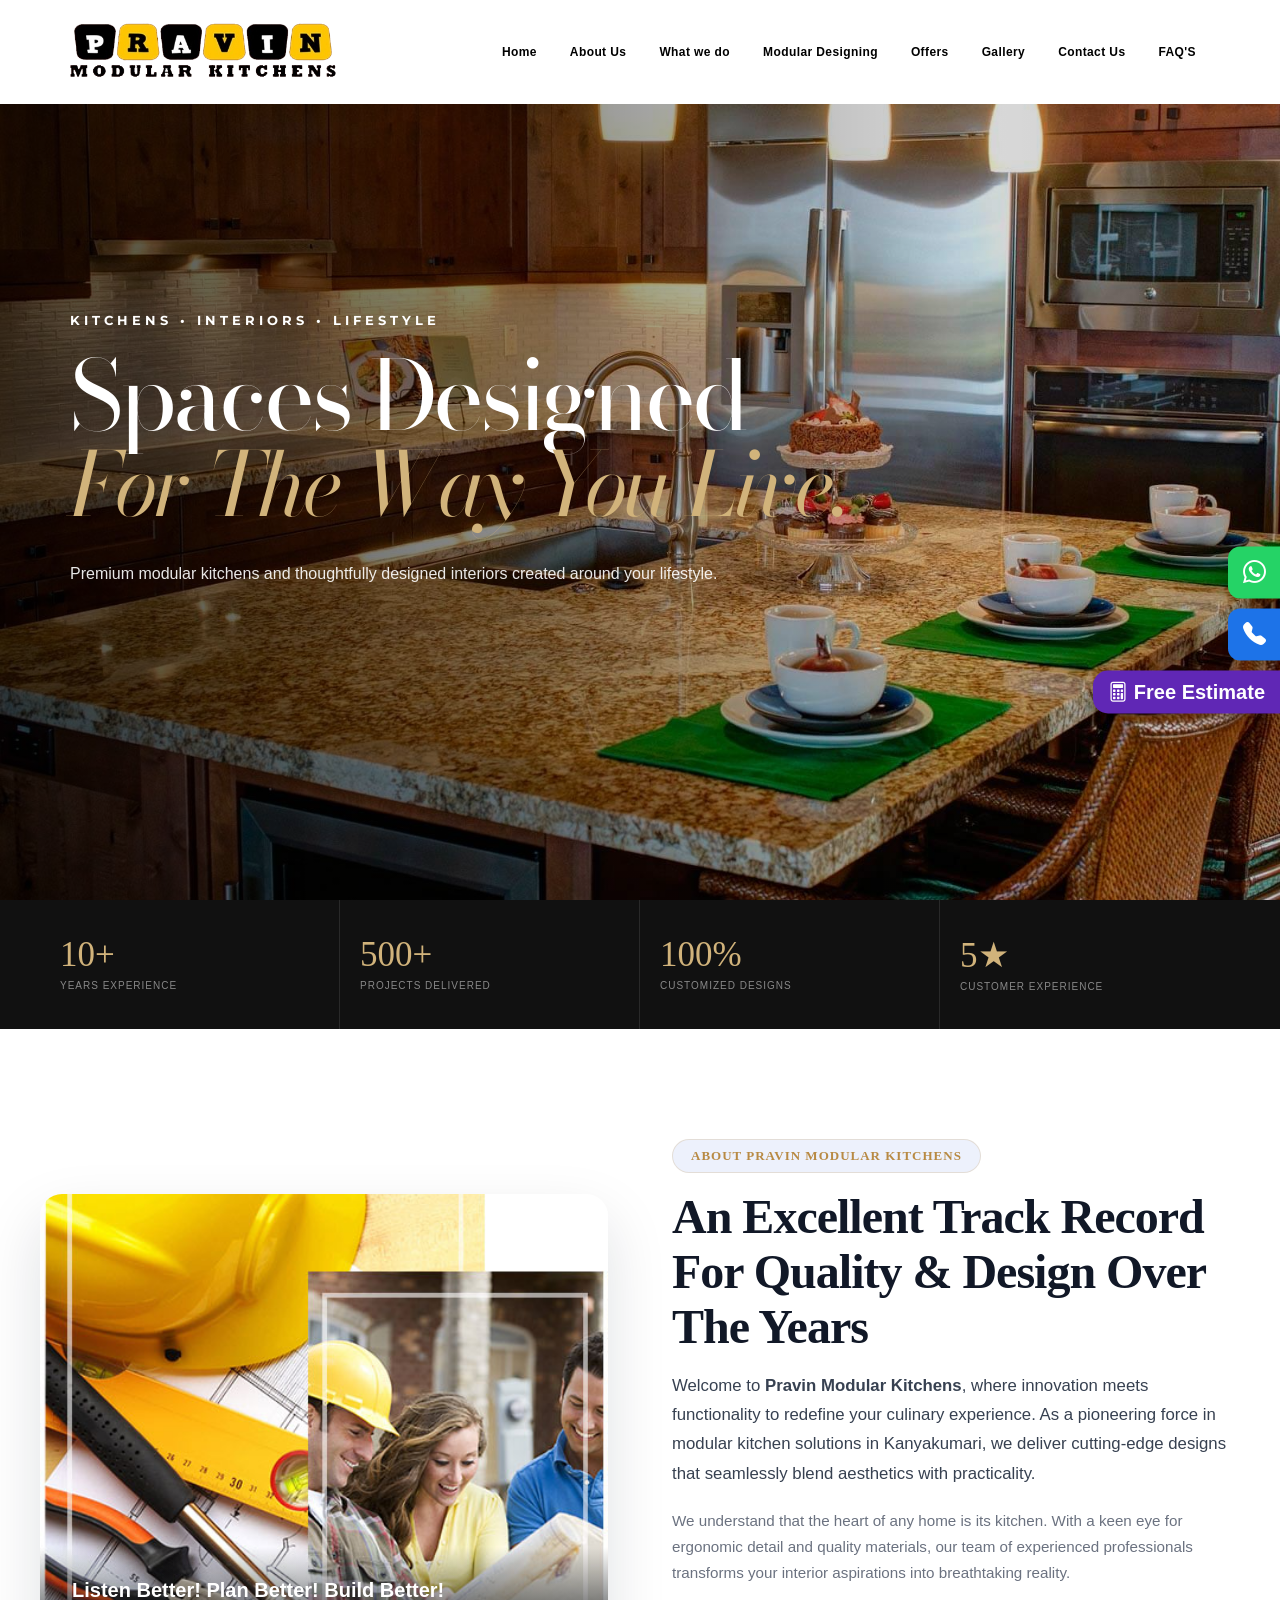
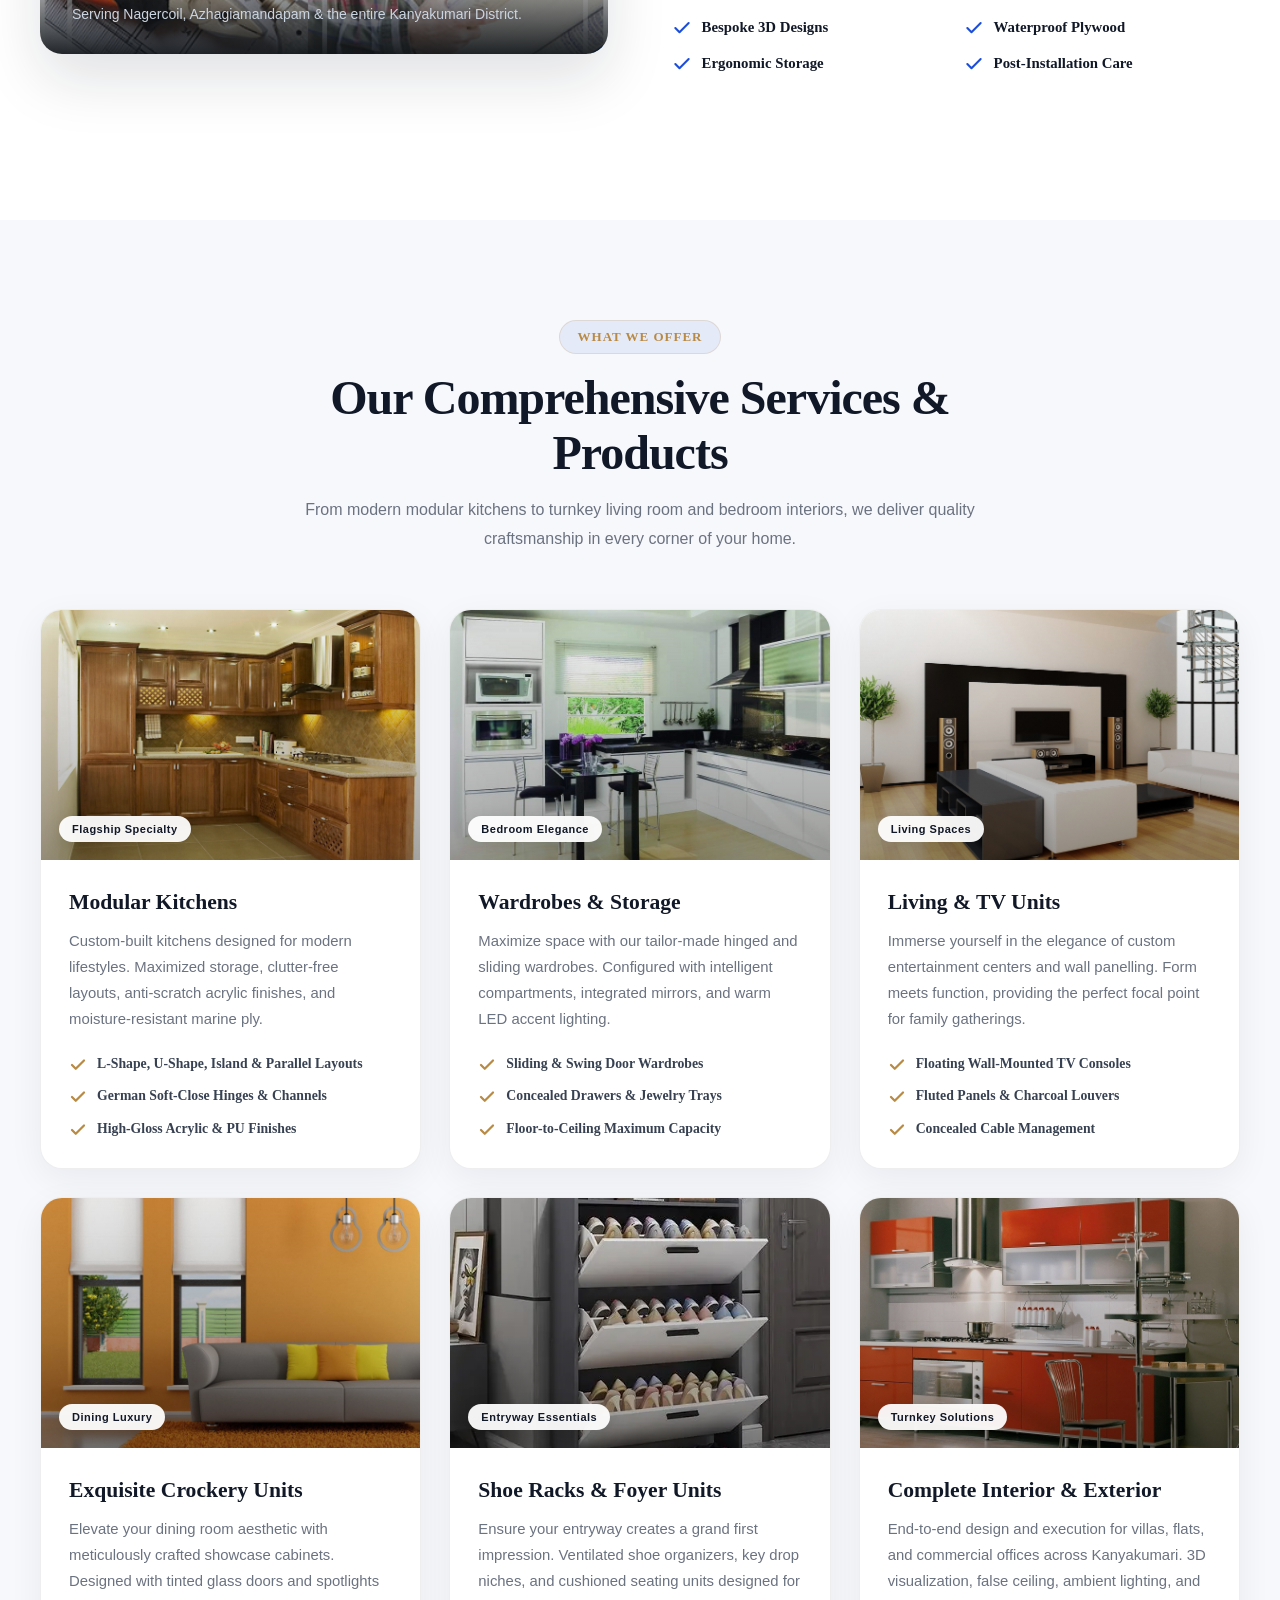
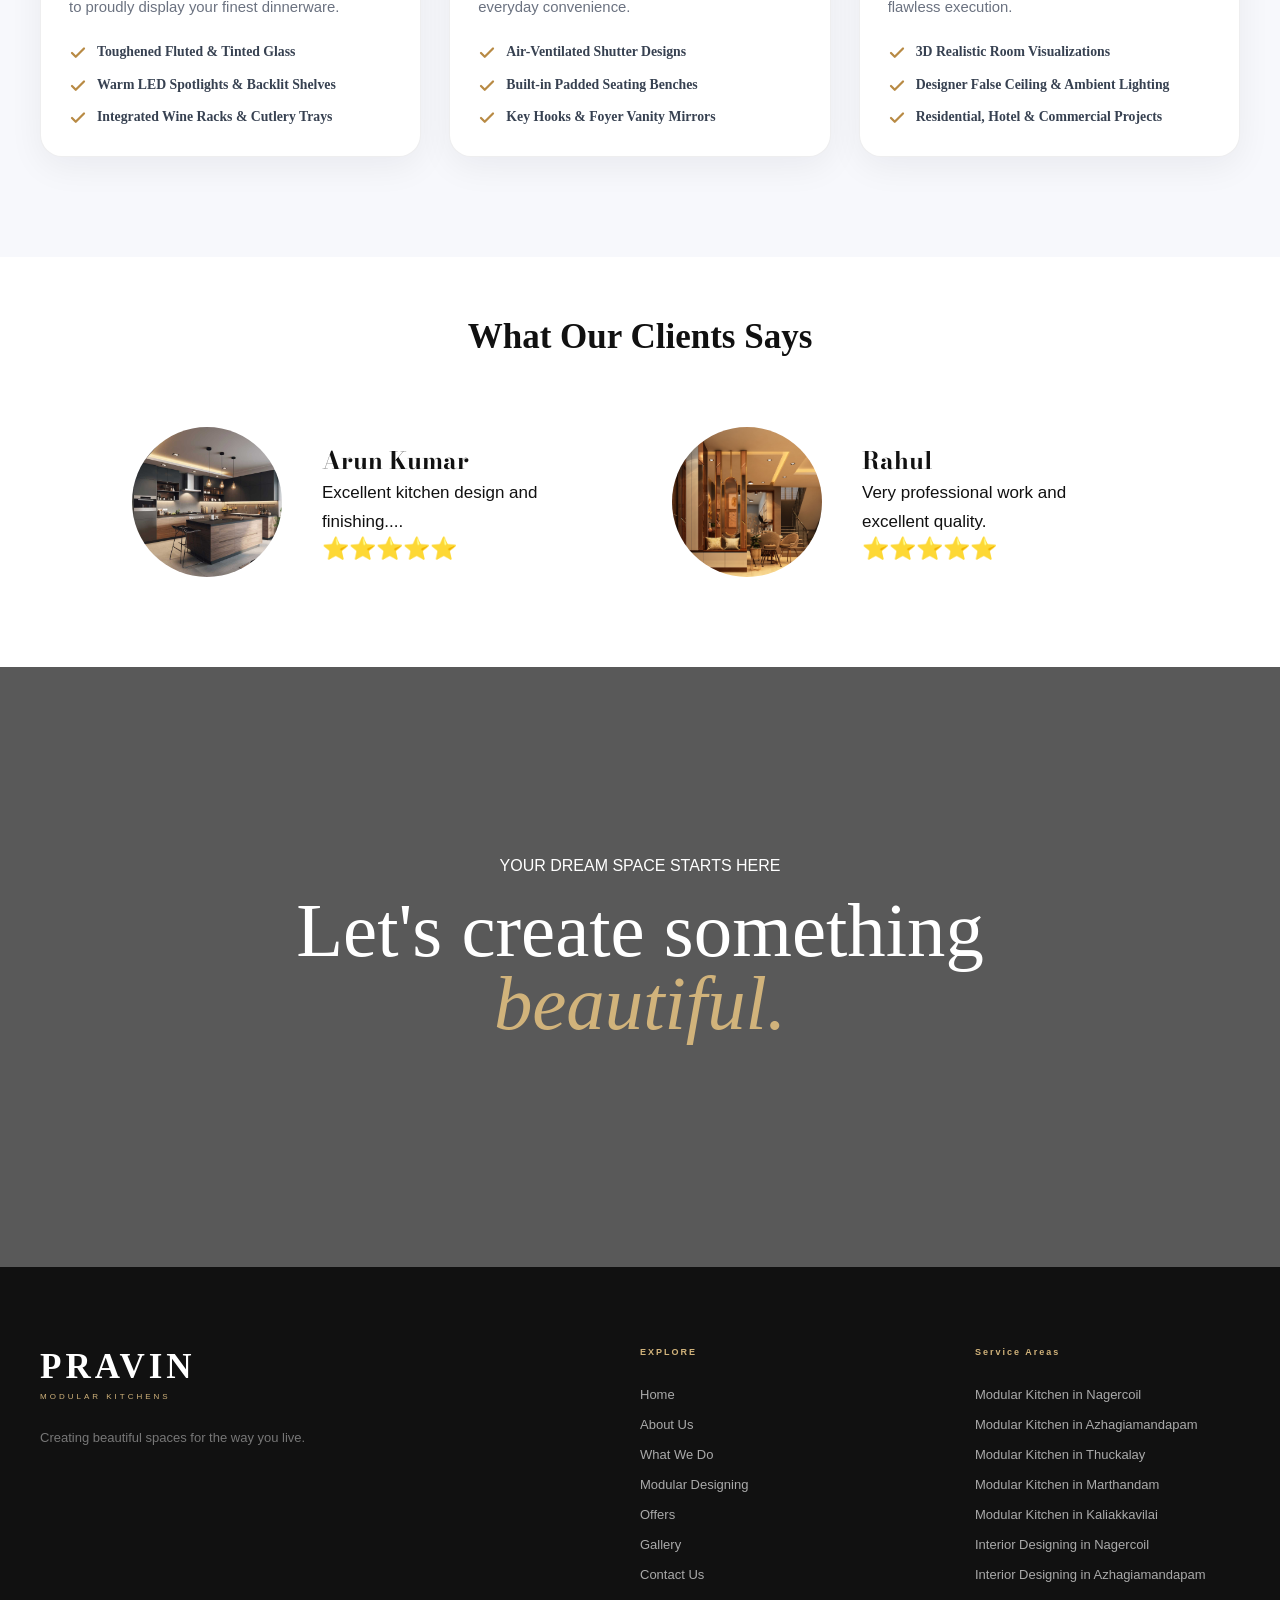
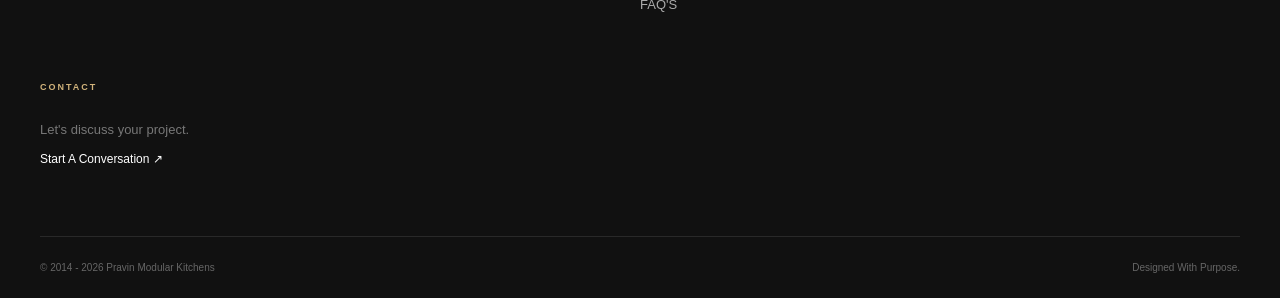
<file: index.html>
<!DOCTYPE html>
<html lang="en">
<head>
    <meta charset="UTF-8">
    <meta name="viewport" content="width=device-width, initial-scale=1.0">
    <title>Document</title>

    
    <link rel="stylesheet"
      href="https://cdn.jsdelivr.net/npm/bootstrap-icons@1.11.3/font/bootstrap-icons.min.css">

    <link rel="preconnect" href="https://fonts.googleapis.com">
<link rel="preconnect" href="https://fonts.gstatic.com" crossorigin>

<link href="https://fonts.googleapis.com/css2?family=Bodoni+Moda:opsz,wght@6..96,400;6..96,500&family=Montserrat:wght@400;500;600;700&display=swap" rel="stylesheet">
    <link rel="stylesheet" href="index.css">
</head>
<body>
    <header class="header" id="header">
        <div class="container navbar">
            <a href="index.html" class="brand">
                <div class="brand-logo">
                    <img src="images/logo.png" alt="Pravin kitchen" >
                </div>
            </a>

            <nav class="nav" id="desktopNav">
                <a href="index.html" class="nav-link">Home</a>
                <a href="about.html" class="nav-link">About Us</a>
                <a href="what-we-do.html" class="nav-link">What we do</a>
                <a href="modular-designing.html" class="nav-link">Modular Designing</a>
                <a href="offers.html" class="nav-link">Offers</a>
                <a href="gallery.html" class="nav-link">Gallery</a>
                <a href="contact.html" class="nav-link">Contact Us</a>
                <a href="FAQ's.html" class="nav-link">FAQ'S</a>
            </nav>

                    <div class="nav-action">

            <!-- <a href="contact.html"
               class="consult-btn">

                <span>
                    Let's Talk
                </span>

                <i>
                    ↗
                </i>

            </a> -->

        </div>
                <button class="menu-btn"
                id="menuBtn"
                aria-label="Open navigation">

            <span></span>
            <span></span>
            <span></span>

        </button>
        </div>
    </header>




    <aside class="mobile-sidebar" id="mobileSidebar">

    <div class="sidebar-header">

        <a href="index.html" class="sidebar-logo">
            <img src="images/logo.png" alt="Pravin Modular Kitchens">
        </a>

        <button class="sidebar-close" id="sidebarClose">
            &times;
        </button>

    </div>

    <nav class="sidebar-nav">

        <a href="index.html" class="sidebar-link">
            <span>01</span>
            Home
        </a>

        <a href="about.html" class="sidebar-link">
            <span>02</span>
            About Us
        </a>

         <a href="what-we-do.html" class="sidebar-link">
            <span>03</span>
            What We Do
        </a>

        <a href="modular-designing.html" class="sidebar-link">
            <span>04</span>
            Modular Designing
        </a>

        <a href="offers.html" class="sidebar-link">
            <span>05</span>
            Offers
        </a>

        <a href="gallery.html" class="sidebar-link">
            <span>06</span>
            Gallery
        </a>


        <a href="contact.html" class="sidebar-link">
            <span>07</span>
            Contact Us
        </a>

        <a href="FAQ's.html" class="sidebar-link">
            <span>08</span>
            FAQ'S
        </a>

    </nav>

    <div class="sidebar-footer">

        <p>Pravin Modular Kitchens</p>

        <p>
            Trivandrum Main Road,
            Azhagiamandapam
        </p>

        <a href="tel:+919787769970">
            +91 9787769970
        </a>

    </div>

</aside>

<div class="sidebar-overlay" id="sidebarOverlay"></div>

<section class="hero">

    <!-- IMAGE SLIDER -->
    <div class="hero-slider">

        <div class="hero-slides">

            <img src="images/slide 01.jpg" alt="Interior Design 1">
            <img src="images/slide 02.jpg" alt="Interior Design 2">
            <img src="images/slide 03.png" alt="Interior Design 3">
            <img src="images/slide 04.jpg" alt="Interior Design 4">
            <img src="images/slide 05.jpg" alt="Interior Design 5">

        </div>

    </div>


    <!-- DARK OVERLAY -->
    <div class="hero-overlay"></div>


    <!-- FIXED TEXT -->
    <div class="container hero-content">

        <div class="hero-left">

            <p class="eyebrow">
                KITCHENS • INTERIORS • LIFESTYLE
            </p>

            <h1>
                Spaces Designed
                <em>For The Way You Live.</em>
            </h1>

            <p class="hero-description">
                Premium modular kitchens and thoughtfully designed
                interiors created around your lifestyle.
            </p>

        </div>

    </div>

</section>

    <section class="trust-bar">

    <div class="container trust-grid">


        <div class="trust-item">

            <strong>
                10+
            </strong>

            <span>
                Years Experience
            </span>

        </div>


        <div class="trust-item">

            <strong>
                500+
            </strong>

            <span>
                Projects Delivered
            </span>

        </div>


        <div class="trust-item">

            <strong>
                100%
            </strong>

            <span>
                Customized Designs
            </span>

        </div>


        <div class="trust-item">

            <strong>
                5★
            </strong>

            <span>
                Customer Experience
            </span>

        </div>

    </div>

</section>

<section class="section">
    <div class="container" style="display: grid; grid-template-columns: 1fr 1fr; gap: 4rem; align-items: center;">
      <div class="reveal">
        <div class="image-stack" style="position: relative; border-radius: var(--radius-xl); overflow: hidden; box-shadow: var(--shadow-xl);">
          <img src="images/about-hero.jpg" alt="Pravin Kitchens Team and Craftsmanship" style="width: 100%; height: 460px; object-fit: cover;">
          <div style="position: absolute; bottom: 0; left: 0; right: 0; padding: 2rem; background: linear-gradient(0deg, rgba(16,20,24,0.92) 0%, transparent 100%); color: #fff;">
            <p style="font-weight: 700; font-size: 1.25rem; margin-bottom: 0.25rem;">Listen Better! Plan Better! Build Better!</p>
            <p style="font-size: 0.875rem; color: #CBD5E1;">Serving Nagercoil, Azhagiamandapam & the entire Kanyakumari District.</p>
          </div>
        </div>
      </div>

      <div class="reveal reveal-delay-2">
        <div class="badge-tag">About Pravin Modular Kitchens</div>
        <h2 class="section-title">An Excellent Track Record For Quality & Design Over The Years</h2>
        <p style="font-size: 1.05rem; line-height: 1.75; color: var(--text-body); margin-bottom: 1.25rem;">
          Welcome to <strong>Pravin Modular Kitchens</strong>, where innovation meets functionality to redefine your culinary experience. As a pioneering force in modular kitchen solutions in Kanyakumari, we deliver cutting-edge designs that seamlessly blend aesthetics with practicality.
        </p>
        <p style="font-size: 0.95rem; line-height: 1.7; color: var(--text-muted); margin-bottom: 2rem;">
          We understand that the heart of any home is its kitchen. With a keen eye for ergonomic detail and quality materials, our team of experienced professionals transforms your interior aspirations into breathtaking reality.
        </p>

<div class="features-list">

    <div class="feature-item">
        <svg class="feature-icon" width="20" height="20" viewBox="0 0 24 24"
             fill="none" xmlns="http://www.w3.org/2000/svg">
            <polyline points="20 6 9 17 4 12"
                      stroke="#1d4ed8"
                      stroke-width="2.5"
                      stroke-linecap="round"
                      stroke-linejoin="round">
            </polyline>
        </svg>
        <span>Bespoke 3D Designs</span>
    </div>

    <div class="feature-item">
        <svg class="feature-icon" width="20" height="20" viewBox="0 0 24 24"
             fill="none" xmlns="http://www.w3.org/2000/svg">
            <polyline points="20 6 9 17 4 12"
                      stroke="#1d4ed8"
                      stroke-width="2.5"
                      stroke-linecap="round"
                      stroke-linejoin="round">
            </polyline>
        </svg>
        <span>Waterproof Plywood</span>
    </div>

    <div class="feature-item">
        <svg class="feature-icon" width="20" height="20" viewBox="0 0 24 24"
             fill="none" xmlns="http://www.w3.org/2000/svg">
            <polyline points="20 6 9 17 4 12"
                      stroke="#1d4ed8"
                      stroke-width="2.5"
                      stroke-linecap="round"
                      stroke-linejoin="round">
            </polyline>
        </svg>
        <span>Ergonomic Storage</span>
    </div>

    <div class="feature-item">
        <svg class="feature-icon" width="20" height="20" viewBox="0 0 24 24"
             fill="none" xmlns="http://www.w3.org/2000/svg">
            <polyline points="20 6 9 17 4 12"
                      stroke="#1d4ed8"
                      stroke-width="2.5"
                      stroke-linecap="round"
                      stroke-linejoin="round">
            </polyline>
        </svg>
        <span>Post-Installation Care</span>
    </div>

</div>

      </div>
    </div>
  </section>

   <section class="section section-alt">
    <div class="container">
      <div class="section-header reveal">
        <div class="badge-tag">What We Offer</div>
        <h2 class="section-title">Our Comprehensive Services & Products</h2>
        <p class="section-subtitle">
          From modern modular kitchens to turnkey living room and bedroom interiors, we deliver quality craftsmanship in every corner of your home.
        </p>
      </div>

      <div class="services-grid">
        <!-- Service Card 1: Modular Kitchens -->
        <div class="service-card reveal reveal-delay-1">
          <div class="service-image">
            <img src="images/module kitchen.jpg" alt="Modern Modular Kitchens">
            <span class="service-badge">Flagship Specialty</span>
          </div>
          <div class="service-content">
            <h3>Modular Kitchens</h3>
            <p>
              Custom-built kitchens designed for modern lifestyles. Maximized storage, clutter-free layouts, anti-scratch acrylic finishes, and moisture-resistant marine ply.
            </p>
            <ul class="service-features">
              <li><svg viewBox="0 0 24 24" fill="none" stroke="currentColor" stroke-width="3"><polyline points="20 6 9 17 4 12"/></svg> L-Shape, U-Shape, Island & Parallel Layouts</li>
              <li><svg viewBox="0 0 24 24" fill="none" stroke="currentColor" stroke-width="3"><polyline points="20 6 9 17 4 12"/></svg> German Soft-Close Hinges & Channels</li>
              <li><svg viewBox="0 0 24 24" fill="none" stroke="currentColor" stroke-width="3"><polyline points="20 6 9 17 4 12"/></svg> High-Gloss Acrylic & PU Finishes</li>
            </ul>

          </div>
        </div>

        <!-- Service Card 2: Wardrobes & Closets -->
        <div class="service-card reveal reveal-delay-2">
          <div class="service-image">
            <img src="images/wardrobes.jpg" alt="Designer Wardrobes and Closets">
            <span class="service-badge">Bedroom Elegance</span>
          </div>
          <div class="service-content">
            <h3>Wardrobes & Storage</h3>
            <p>
              Maximize space with our tailor-made hinged and sliding wardrobes. Configured with intelligent compartments, integrated mirrors, and warm LED accent lighting.
            </p>
            <ul class="service-features">
              <li><svg viewBox="0 0 24 24" fill="none" stroke="currentColor" stroke-width="3"><polyline points="20 6 9 17 4 12"/></svg> Sliding & Swing Door Wardrobes</li>
              <li><svg viewBox="0 0 24 24" fill="none" stroke="currentColor" stroke-width="3"><polyline points="20 6 9 17 4 12"/></svg> Concealed Drawers & Jewelry Trays</li>
              <li><svg viewBox="0 0 24 24" fill="none" stroke="currentColor" stroke-width="3"><polyline points="20 6 9 17 4 12"/></svg> Floor-to-Ceiling Maximum Capacity</li>
            </ul>

          </div>
        </div>

        <!-- Service Card 3: Living & TV Units -->
        <div class="service-card reveal reveal-delay-3">
          <div class="service-image">
            <img src="images/living TV.jpg" alt="Living Room TV Units and Paneling">
            <span class="service-badge">Living Spaces</span>
          </div>
          <div class="service-content">
            <h3>Living & TV Units</h3>
            <p>
              Immerse yourself in the elegance of custom entertainment centers and wall panelling. Form meets function, providing the perfect focal point for family gatherings.
            </p>
            <ul class="service-features">
              <li><svg viewBox="0 0 24 24" fill="none" stroke="currentColor" stroke-width="3"><polyline points="20 6 9 17 4 12"/></svg> Floating Wall-Mounted TV Consoles</li>
              <li><svg viewBox="0 0 24 24" fill="none" stroke="currentColor" stroke-width="3"><polyline points="20 6 9 17 4 12"/></svg> Fluted Panels & Charcoal Louvers</li>
              <li><svg viewBox="0 0 24 24" fill="none" stroke="currentColor" stroke-width="3"><polyline points="20 6 9 17 4 12"/></svg> Concealed Cable Management</li>
            </ul>

          </div>
        </div>

        <!-- Service Card 4: Crockery Units -->
        <div class="service-card reveal reveal-delay-1">
          <div class="service-image">
            <img src="images/crockey units.jpg" alt="Exquisite Crockery Units">
            <span class="service-badge">Dining Luxury</span>
          </div>
          <div class="service-content">
            <h3>Exquisite Crockery Units</h3>
            <p>
              Elevate your dining room aesthetic with meticulously crafted showcase cabinets. Designed with tinted glass doors and spotlights to proudly display your finest dinnerware.
            </p>
            <ul class="service-features">
              <li><svg viewBox="0 0 24 24" fill="none" stroke="currentColor" stroke-width="3"><polyline points="20 6 9 17 4 12"/></svg> Toughened Fluted & Tinted Glass</li>
              <li><svg viewBox="0 0 24 24" fill="none" stroke="currentColor" stroke-width="3"><polyline points="20 6 9 17 4 12"/></svg> Warm LED Spotlights & Backlit Shelves</li>
              <li><svg viewBox="0 0 24 24" fill="none" stroke="currentColor" stroke-width="3"><polyline points="20 6 9 17 4 12"/></svg> Integrated Wine Racks & Cutlery Trays</li>
            </ul>

          </div>
        </div>

        <!-- Service Card 5: Shoe Racks & Foyer Cabinets -->
        <div class="service-card reveal reveal-delay-2">
          <div class="service-image">
            <img src="images/shoe racks.webp" alt="Designer Shoe Racks and Foyer Storage">
            <span class="service-badge">Entryway Essentials</span>
          </div>
          <div class="service-content">
            <h3>Shoe Racks & Foyer Units</h3>
            <p>
              Ensure your entryway creates a grand first impression. Ventilated shoe organizers, key drop niches, and cushioned seating units designed for everyday convenience.
            </p>
            <ul class="service-features">
              <li><svg viewBox="0 0 24 24" fill="none" stroke="currentColor" stroke-width="3"><polyline points="20 6 9 17 4 12"/></svg> Air-Ventilated Shutter Designs</li>
              <li><svg viewBox="0 0 24 24" fill="none" stroke="currentColor" stroke-width="3"><polyline points="20 6 9 17 4 12"/></svg> Built-in Padded Seating Benches</li>
              <li><svg viewBox="0 0 24 24" fill="none" stroke="currentColor" stroke-width="3"><polyline points="20 6 9 17 4 12"/></svg> Key Hooks & Foyer Vanity Mirrors</li>
            </ul>

          </div>
        </div>

        <!-- Service Card 6: Complete Turnkey Interiors -->
        <div class="service-card reveal reveal-delay-3">
          <div class="service-image">
            <img src="images/interior and exterior.jpg" alt="Turnkey Residential and Commercial Interiors">
            <span class="service-badge">Turnkey Solutions</span>
          </div>
          <div class="service-content">
            <h3>Complete Interior & Exterior</h3>
            <p>
              End-to-end design and execution for villas, flats, and commercial offices across Kanyakumari. 3D visualization, false ceiling, ambient lighting, and flawless execution.
            </p>
            <ul class="service-features">
              <li><svg viewBox="0 0 24 24" fill="none" stroke="currentColor" stroke-width="3"><polyline points="20 6 9 17 4 12"/></svg> 3D Realistic Room Visualizations</li>
              <li><svg viewBox="0 0 24 24" fill="none" stroke="currentColor" stroke-width="3"><polyline points="20 6 9 17 4 12"/></svg> Designer False Ceiling & Ambient Lighting</li>
              <li><svg viewBox="0 0 24 24" fill="none" stroke="currentColor" stroke-width="3"><polyline points="20 6 9 17 4 12"/></svg> Residential, Hotel & Commercial Projects</li>
            </ul>

          </div>
        </div>
      </div>
    </div>
</section>




     <!-- Updated -->

     <section class="reviews">
        <h2>What Our Clients Says</h2>

<div class="review-slider">

    <div class="review-track">

        <!-- REVIEW SET 1 -->

        <div class="review-card">
            <img src="images/about grid 02.png" alt="Arun Kumar">
            <div class="review-content">
                <h3>Arun Kumar</h3>
                <p>Excellent kitchen design and finishing....</p>
                <span>⭐⭐⭐⭐⭐</span>
            </div>
        </div>

        <div class="review-card">
            <img src="images/about slide 01.jpg" alt="Customer">
            <div class="review-content">
                <h3>Rahul</h3>
                <p>Very professional work and excellent quality.</p>
                <span>⭐⭐⭐⭐⭐</span>
            </div>
        </div>

        <div class="review-card">
            <img src="images/about grid 02.png" alt="Customer">
            <div class="review-content">
                <h3>Vijay</h3>
                <p>Beautiful kitchen design. Highly recommended.</p>
                <span>⭐⭐⭐⭐⭐</span>
            </div>
        </div>

        <div class="review-card">
            <img src="images/about slide 01.jpg" alt="Customer">
            <div class="review-content">
                <h3>Santhosh</h3>
                <p>Good finishing and excellent customer service.</p>
                <span>⭐⭐⭐⭐⭐</span>
            </div>
        </div>

        <div class="review-card">
            <img src="images/about grid 02.png" alt="Customer">
            <div class="review-content">
                <h3>Praveen</h3>
                <p>Very happy with the kitchen design and quality.</p>
                <span>⭐⭐⭐⭐⭐</span>
            </div>
        </div>


        <!-- REVIEW SET 2 - SAME REVIEWS -->

        <div class="review-card">
            <img src="images/about grid 02.png" alt="Arun Kumar">
            <div class="review-content">
                <h3>Arun Kumar</h3>
                <p>Excellent kitchen design and finishing....</p>
                <span>⭐⭐⭐⭐⭐</span>
            </div>
        </div>

        <div class="review-card">
            <img src="images/about slide 01.jpg" alt="Customer">
            <div class="review-content">
                <h3>Rahul</h3>
                <p>Very professional work and excellent quality.</p>
                <span>⭐⭐⭐⭐⭐</span>
            </div>
        </div>

        <div class="review-card">
            <img src="images/about grid 02.png" alt="Customer">
            <div class="review-content">
                <h3>Vijay</h3>
                <p>Beautiful kitchen design. Highly recommended.</p>
                <span>⭐⭐⭐⭐⭐</span>
            </div>
        </div>

        <div class="review-card">
            <img src="images/about slide 01.jpg" alt="Customer">
            <div class="review-content">
                <h3>Santhosh</h3>
                <p>Good finishing and excellent customer service.</p>
                <span>⭐⭐⭐⭐⭐</span>
            </div>
        </div>

        <div class="review-card">
            <img src="images/about grid 02.png" alt="Customer">
            <div class="review-content">
                <h3>Praveen</h3>
                <p>Very happy with the kitchen design and quality.</p>
                <span>⭐⭐⭐⭐⭐</span>
            </div>
        </div>

    </div>

</div>
     </section>



  <section class="home-cta">

    <div class="home-cta-overlay"></div>

    <div class="container home-cta-content">

        <p class="section-label light">
            YOUR DREAM SPACE STARTS HERE
        </p>

        <h2>

            Let's create something
            <em>
                beautiful.
            </em>

        </h2>
<!-- 
        <a href="contact.html"
           class="gold-btn">

            Start Your Project

            <span>
                ↗
            </span>

        </a> -->

    </div>

</section>

<footer class="footer">

    <div class="container footer-grid">


        <div class="footer-brand">

            <h3>
                PRAVIN
            </h3>

            <p>
                MODULAR KITCHENS
            </p>

            <span>
                Creating beautiful spaces
                for the way you live.
            </span>

        </div>


        <div class="footer-links">

            <h4>
                EXPLORE
            </h4>

            <a href="index.html">
                Home
            </a>

            <a href="about.html">
                About Us
            </a>

            <a href="what-we-do.html">
                What We Do 
            </a>

            <a href="modular-designing.html">
                Modular Designing
            </a>

            <a href="offers.html">
                Offers
            </a>

            <a href="gallery.html">
                Gallery
            </a>

            <a href="contact.html">
                Contact Us
            </a>

            <a href="FAQ's.html">
                FAQ'S
            </a>

        </div>

         <div class="footer-links">
        <h4 >Service Areas</h4>
        
          <a href="gallery.html">Modular Kitchen in Nagercoil</a>
          <a href="gallery.html">Modular Kitchen in Azhagiamandapam</a>
          <a href="gallery.html">Modular Kitchen in Thuckalay</a>
          <a href="gallery.html">Modular Kitchen in Marthandam</a>
          <a href="gallery.html">Modular Kitchen in Kaliakkavilai</a>
          <a href="gallery.html">Interior Designing in Nagercoil</a>
          <a href="gallery.html">Interior Designing in Azhagiamandapam</a>
        
      </div>


        <div class="footer-contact">

            <h4>
                CONTACT
            </h4>

            <p>
                Let's discuss your project.
            </p>

            <a href="contact.html">
                Start A Conversation ↗
            </a>

        </div>

    </div>


    <div class="container footer-bottom">

        <span>
            © 2014 - 2026 Pravin Modular Kitchens 
        </span>

        <span>
            Designed With Purpose.
        </span>

    </div>

</footer>


<div class="floating-contact">

    <!-- WhatsApp -->
    <a href="https://wa.me/919787769970"
       class="floating-btn whatsapp-btn"
       target="_blank"
       aria-label="Chat on WhatsApp">
        <i class="bi bi-whatsapp"></i>
    </a>

    <!-- Call -->
    <a href="tel:+919787769970"
       class="floating-btn call-btn"
       aria-label="Call us">
        <i class="bi bi-telephone-fill"></i>
    </a>

    <!-- Free Estimate -->
<a href="estimate.html" class="estimate-open-btn">
    <i class="bi bi-calculator"></i>
   <span>Free Estimate</span>
</a>

</div>


<!-- =========================================
     ESTIMATE POPUP
========================================= -->

<div class="estimate-overlay" id="estimateOverlay">

    <div class="estimate-popup">

        <!-- Close -->
        <button
            type="button"
            class="estimate-close"
            id="estimateClose"
            aria-label="Close Estimate"
        >
            <i class="bi bi-x-lg"></i>
        </button>


        <!-- Estimate Form -->
        <iframe
            src="estimate.html"
            class="estimate-iframe"
            title="Free Estimate Form">
        </iframe>

    </div>

</div>


<script>



  /* GET ELEMENTS */
   

const header = document.getElementById("header");
const menuBtn = document.getElementById("menuBtn");
const mobileSidebar = document.getElementById("mobileSidebar");
const sidebarClose = document.getElementById("sidebarClose");
const sidebarOverlay = document.getElementById("sidebarOverlay");



  /* OPEN MOBILE SIDEBAR */
   

function openSidebar() {

    if (!mobileSidebar) return;

    mobileSidebar.classList.add("active");

    if (sidebarOverlay) {
        sidebarOverlay.classList.add("active");
    }

    document.body.style.overflow = "hidden";

}



  /* CLOSE MOBILE SIDEBAR */
   

function closeSidebar() {

    if (!mobileSidebar) return;

    mobileSidebar.classList.remove("active");

    if (sidebarOverlay) {
        sidebarOverlay.classList.remove("active");
    }

    document.body.style.overflow = "";

}



 /*  MENU BUTTON */
 

if (menuBtn) {

    menuBtn.addEventListener(
        "click",
        openSidebar
    );

}



  /* CLOSE BUTTON */
  

if (sidebarClose) {

    sidebarClose.addEventListener(
        "click",
        closeSidebar
    );

}



  /* OVERLAY CLICK */
  

if (sidebarOverlay) {

    sidebarOverlay.addEventListener(
        "click",
        closeSidebar
    );

}



  /* SIDEBAR LINKS */
  

const sidebarLinks =
    document.querySelectorAll(
        ".sidebar-link"
    );


sidebarLinks.forEach((link) => {

    link.addEventListener(
        "click",
        () => {

            closeSidebar();

        }
    );

});



  /* ESCAPE KEY */
  

document.addEventListener(
    "keydown",
    (event) => {

        if (event.key === "Escape") {

            closeSidebar();

        }

    }
);



  /* HEADER SCROLL */
  

function updateHeader() {

    if (!header) return;

    if (window.scrollY > 50) {

        header.classList.add("scrolled");

    } else {

        header.classList.remove("scrolled");

    }

}


window.addEventListener(
    "scroll",
    updateHeader,
    {
        passive: true
    }
);


/* Run once */

updateHeader();



 /*  CLOSE SIDEBAR WHEN RESIZING TO DESKTOP */
  

window.addEventListener(
    "resize",
    () => {

        if (window.innerWidth > 767) {

            closeSidebar();

        }

    }
);



  /* ACTIVE MOBILE NAVIGATION */
   

function setActiveLink() {

    const currentPage =
        window.location.pathname
            .split("/")
            .pop()
            .toLowerCase();


    const links =
        document.querySelectorAll(
            ".sidebar-link, .nav-link"
        );


    links.forEach((link) => {

        const href =
            link.getAttribute("href");


        if (!href) return;


        const linkPage =
            href
                .split("/")
                .pop()
                .toLowerCase();


        if (
            linkPage === currentPage ||
            (
                currentPage === "" &&
                linkPage === "index.html"
            )
        ) {

            link.classList.add("active");

        } else {

            link.classList.remove("active");

        }

    });

}


setActiveLink();






/* =========================================
   FREE ESTIMATE POPUP
========================================= */

const estimateButtons =
    document.querySelectorAll(".estimate-open-btn");

const estimateOverlay =
    document.getElementById("estimateOverlay");

const estimateClose =
    document.getElementById("estimateClose");


/* OPEN ESTIMATE */

estimateButtons.forEach(function (button) {

    button.addEventListener("click", function (event) {

        event.preventDefault();

        /* Open popup */
        estimateOverlay.classList.add("active");

        /* Blur complete background */
        document.body.classList.add("estimate-open");

        /* Stop background scrolling */
        document.body.style.overflow = "hidden";

    });

});


/* CLOSE ESTIMATE */

function closeEstimatePopup() {

    estimateOverlay.classList.remove("active");

    /* Remove background blur */
    document.body.classList.remove("estimate-open");

    /* Enable scrolling */
    document.body.style.overflow = "";

}


/* X BUTTON */

if (estimateClose) {

    estimateClose.addEventListener(
        "click",
        closeEstimatePopup
    );

}


/* CLICK OUTSIDE */

if (estimateOverlay) {

    estimateOverlay.addEventListener(
        "click",
        function (event) {

            if (event.target === estimateOverlay) {

                closeEstimatePopup();

            }

        }
    );

}


/* ESC KEY */

document.addEventListener(
    "keydown",
    function (event) {

        if (
            event.key === "Escape" &&
            estimateOverlay.classList.contains("active")
        ) {

            closeEstimatePopup();

        }

    }
);

</script>

</body>
</html>
</file>
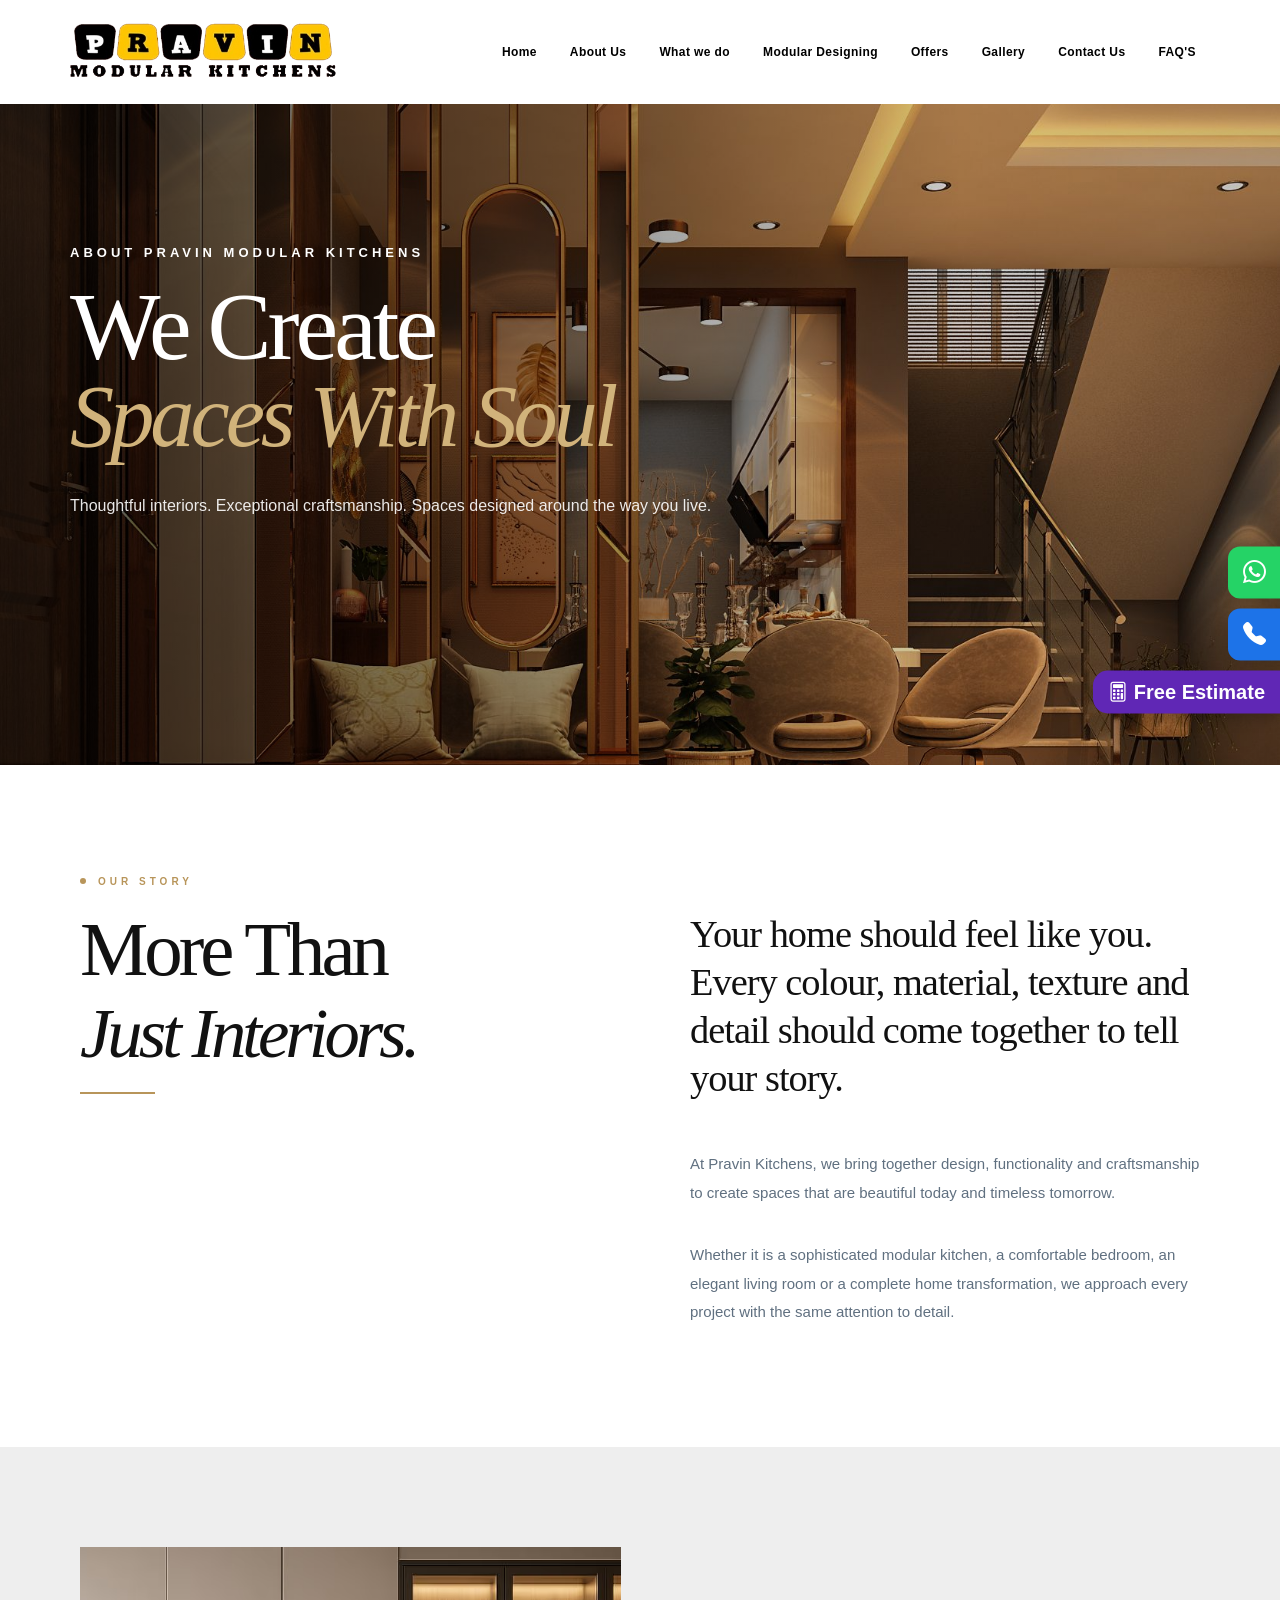
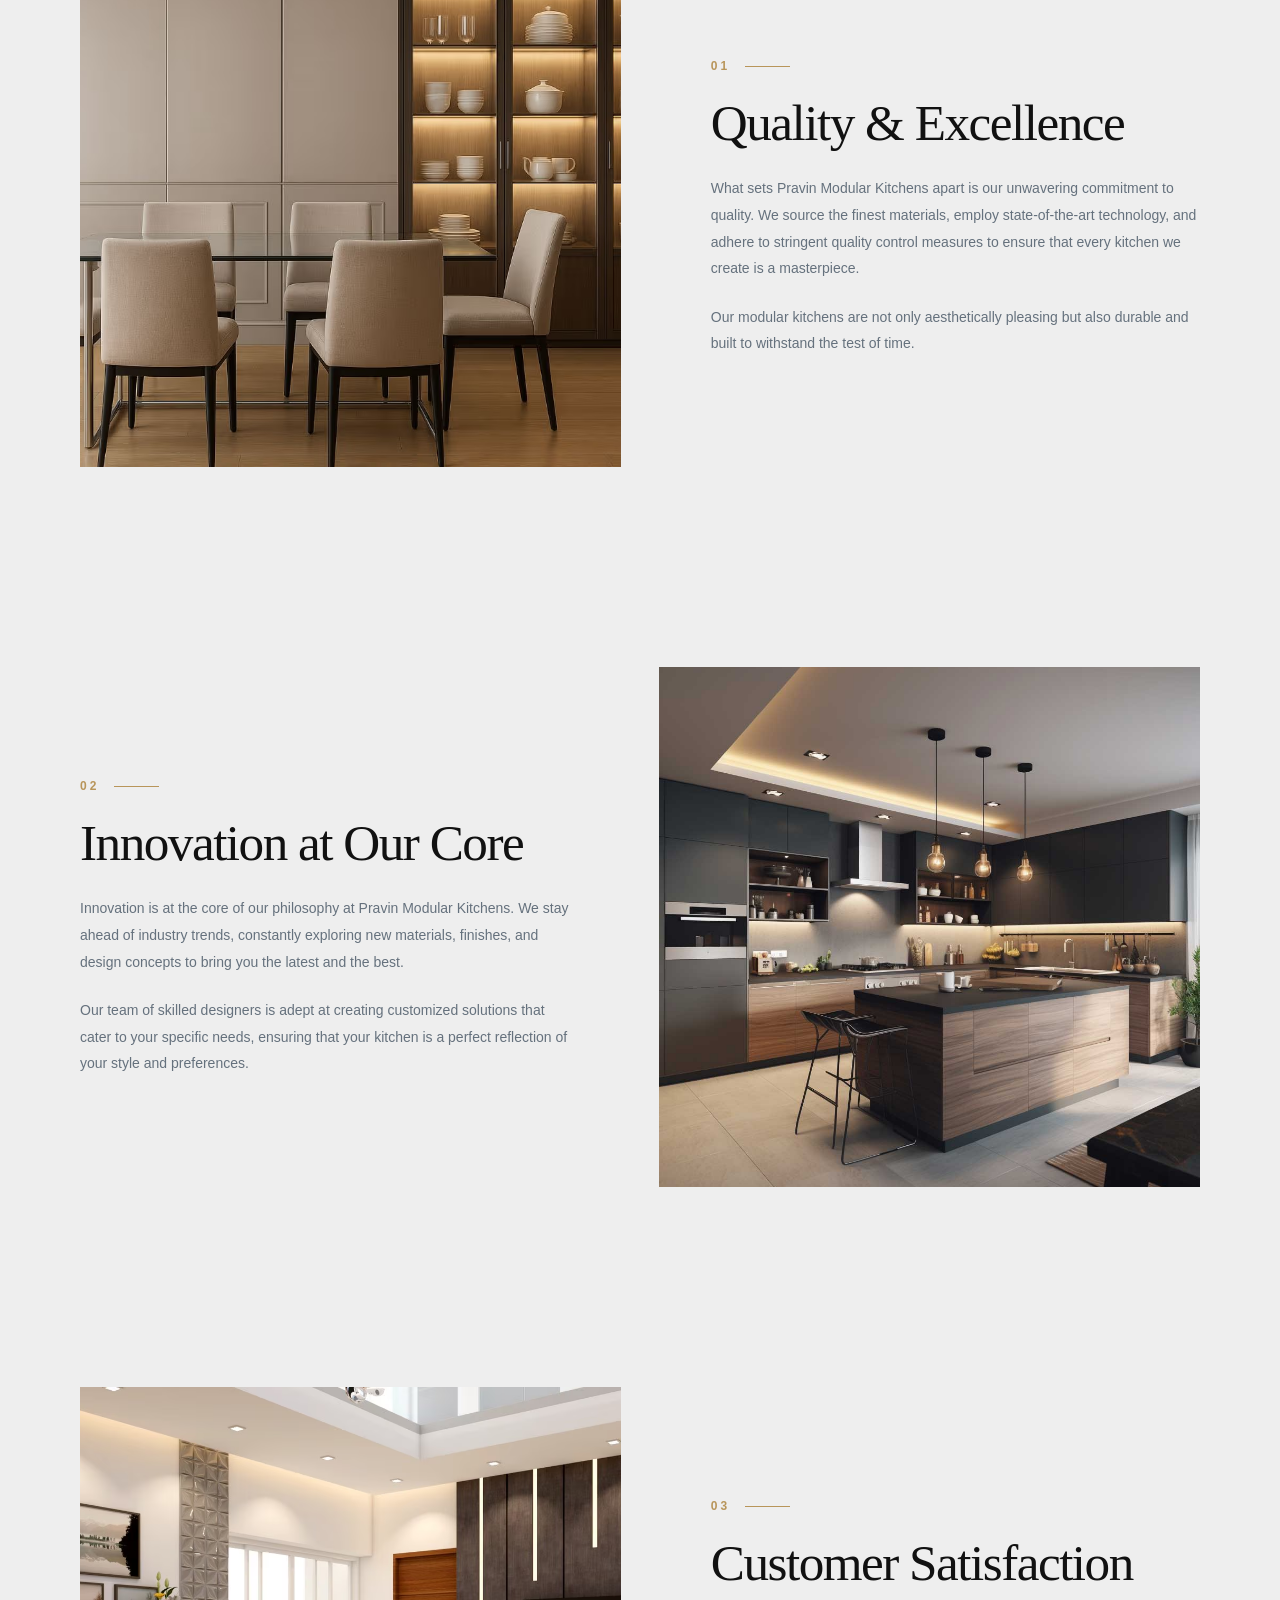
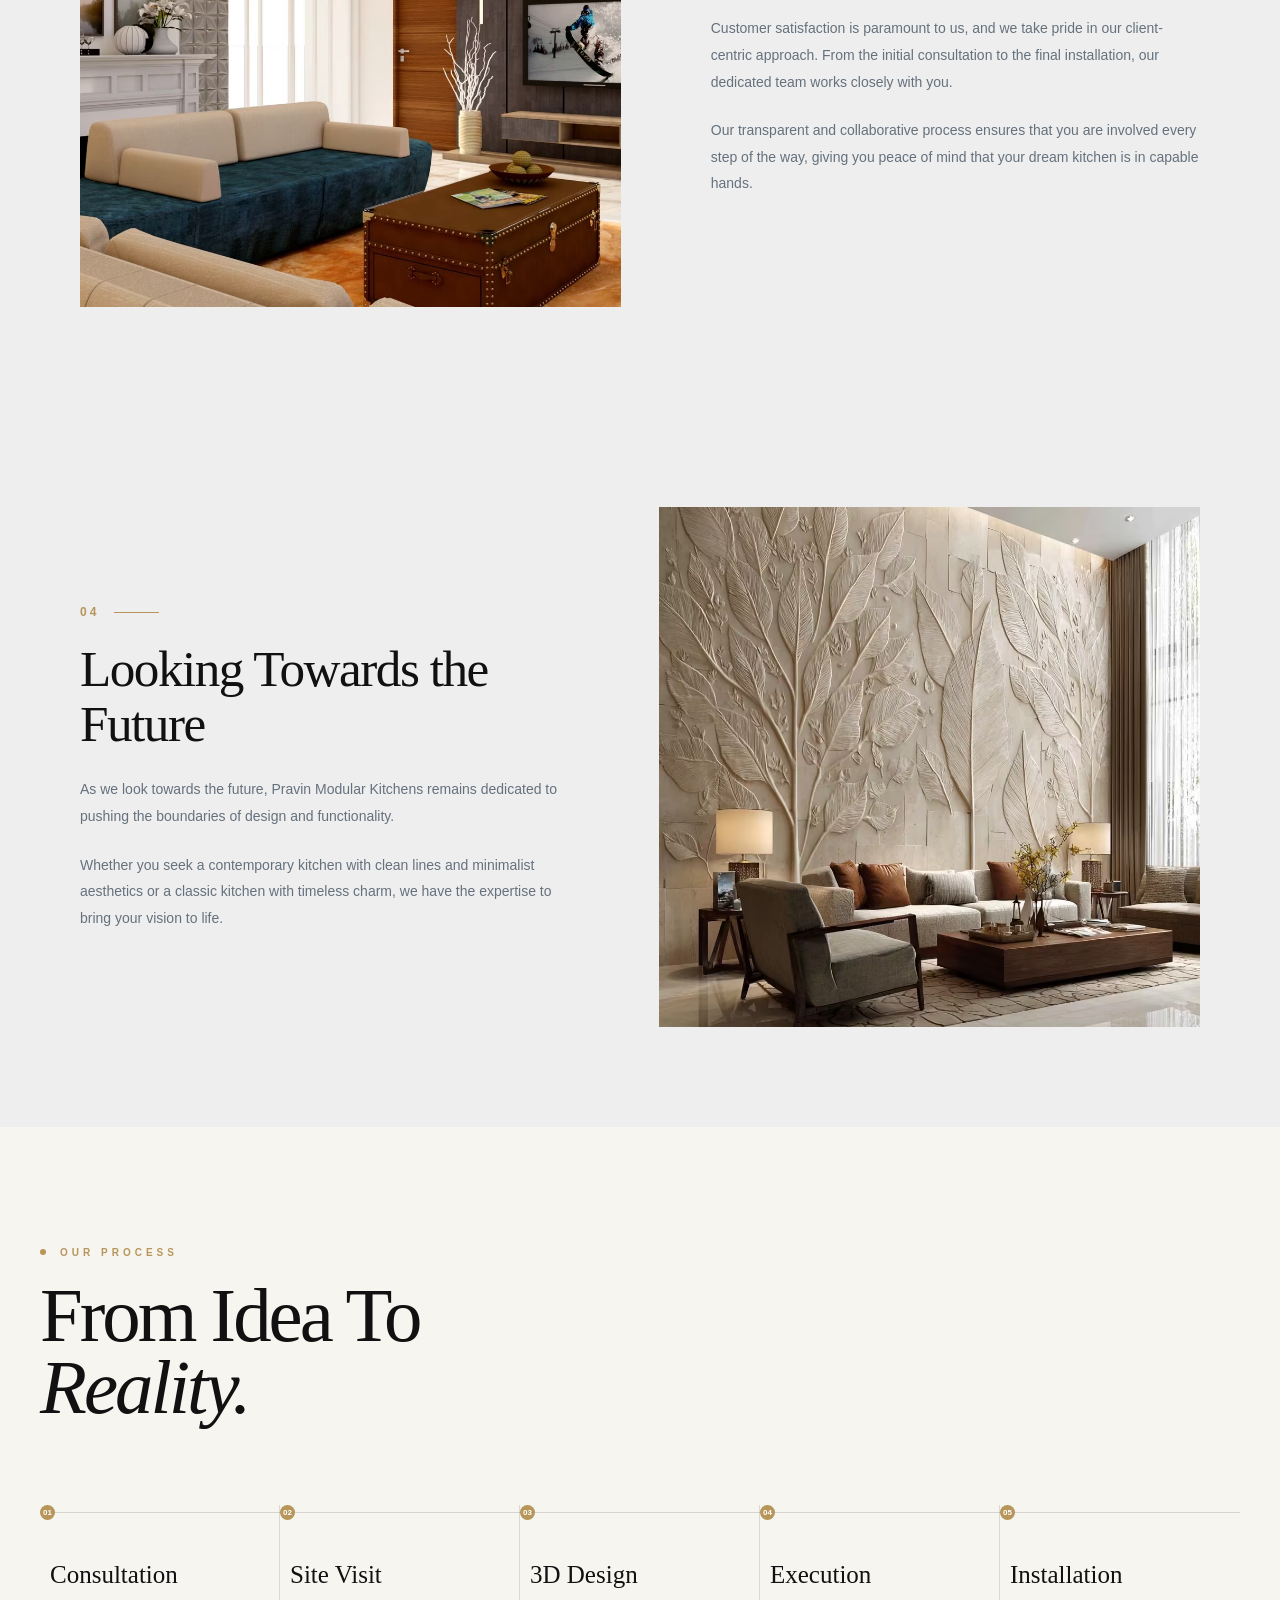
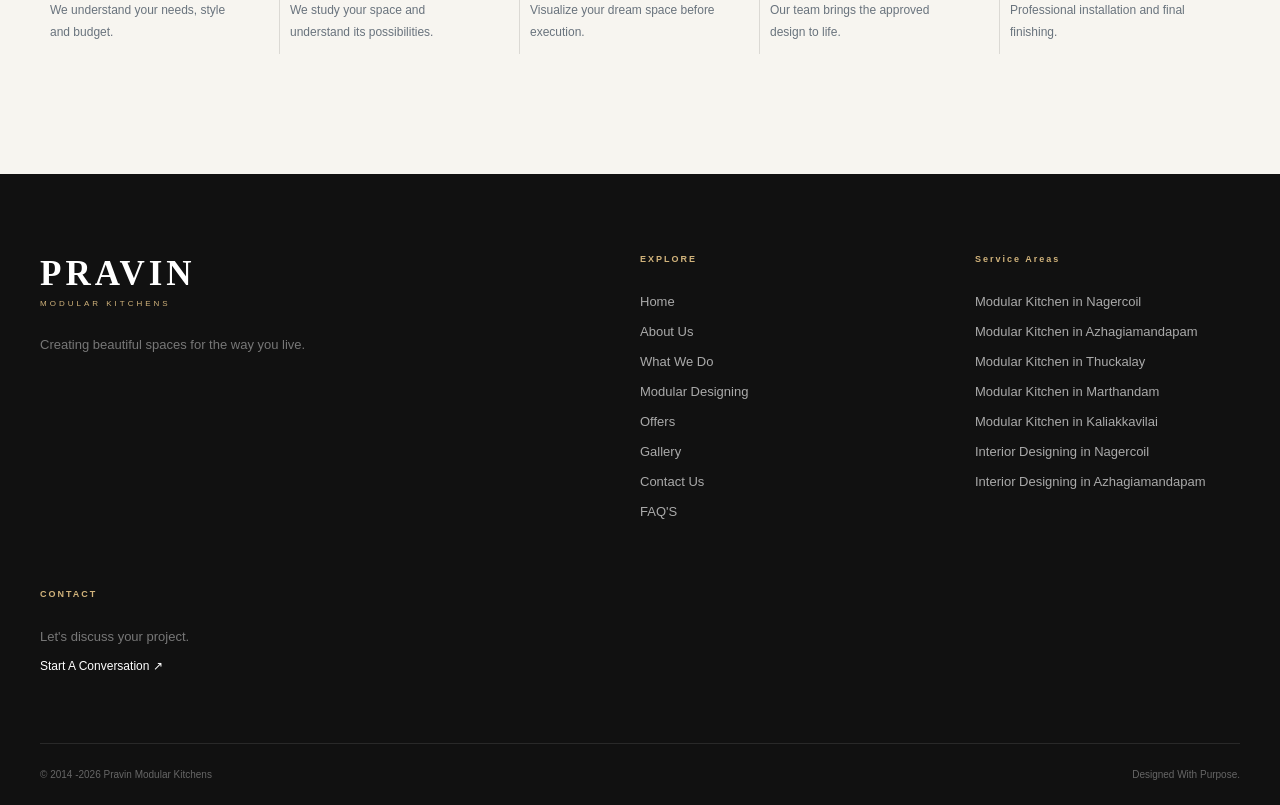
<file: about.html>
<!DOCTYPE html>
<html lang="en">
<head>
    <meta charset="UTF-8">
    <meta name="viewport" content="width=device-width, initial-scale=1.0">
    <title>Document</title>

    <link rel="stylesheet"
      href="https://cdn.jsdelivr.net/npm/bootstrap-icons@1.11.3/font/bootstrap-icons.min.css">

    <link rel="stylesheet" href="about.css">
</head>
<body>
        <header class="header" id="header">
        <div class="container navbar">
            <a href="index.html" class="brand">
                <div class="brand-logo">
                    <img src="images/logo.png" alt="Pravin kitchen" >
                </div>
            </a>

            <nav class="nav" id="desktopNav">
                <a href="index.html" class="nav-link">Home</a>
                <a href="about.html" class="nav-link">About Us</a>
                <a href="what-we-do.html" class="nav-link">What we do</a>
                <a href="modular-designing.html" class="nav-link">Modular Designing</a>
                <a href="offers.html" class="nav-link">Offers</a>
                <a href="gallery.html" class="nav-link">Gallery</a>
                <a href="contact.html" class="nav-link">Contact Us</a>
                <a href="FAQ's.html" class="nav-link">FAQ'S</a>
            </nav>

                    <div class="nav-action">
<!-- 
            <a href="contact.html"
               class="consult-btn">

                <span>
                    Let's Talk
                </span>

                <i>
                    ↗
                </i>

            </a> -->

        </div>
                <button class="menu-btn"
                id="menuBtn"
                aria-label="Open navigation">

            <span></span>
            <span></span>
            <span></span>

        </button>
        </div>
    </header>


    <aside class="mobile-sidebar" id="mobileSidebar">

    <div class="sidebar-header">

        <a href="index.html" class="sidebar-logo">
            <img src="images/logo.png" alt="Pravin Modular Kitchens">
        </a>

        <button class="sidebar-close" id="sidebarClose">
            &times;
        </button>

    </div>

    <nav class="sidebar-nav">

        <a href="index.html" class="sidebar-link">
            <span>01</span>
            Home
        </a>

        <a href="about.html" class="sidebar-link">
            <span>02</span>
            About Us
        </a>

        <a href="what-we-do.html" class="sidebar-link">
            <span>03</span>
            What We Do 
        </a>

        <a href="modular-designing.html" class="sidebar-link">
            <span>04</span>
            Modular Designing
        </a>

        <a href="offers.html" class="sidebar-link">
            <span>05</span>
            Offers
        </a>

        <a href="gallery.html" class="sidebar-link">
            <span>06</span>
            Gallery
        </a>


        <a href="contact.html" class="sidebar-link">
            <span>07</span>
            Contact Us
        </a>

        <a href="FAQ's.html" class="sidebar-link">
            <span>08</span>
            FAQ'S
        </a>

    </nav>

    <div class="sidebar-footer">

        <p>Pravin Modular Kitchens</p>

        <p>
            Trivandrum Main Road,
            Azhagiamandapam
        </p>

        <a href="tel:+919787769970">
            +91 9787769970
        </a>

    </div>

</aside>

<div class="sidebar-overlay" id="sidebarOverlay"></div>

<section class="hero">

    <!-- IMAGE SLIDER -->
    <div class="hero-slider">

        <div class="hero-slides">

            <img src="images/about slide 01.jpg" alt="Interior Design 1">
            <img src="images/about slide 02.jpg" alt="Interior Design 2">
            <img src="images/about slide 03.jpeg" alt="Interior Design 3">
            <img src="images/about slide 04.png" alt="Interior Design 4">
            <img src="images/about slide 05.jpg" alt="Interior Design 5">

        </div>

    </div>


    <!-- DARK OVERLAY -->
    <div class="hero-overlay"></div>


    <!-- FIXED TEXT -->
    <div class="container hero-content">

        <div class="hero-left">

            <p class="eyebrow">
                About Pravin Modular Kitchens 
            </p>

            <h1>
              We Create
                <em>Spaces With Soul</em>
            </h1>

            <p class="hero-description">
                Thoughtful interiors. Exceptional craftsmanship. Spaces designed
                 around the way you live.
            </p>

        </div>

    </div>

</section>

    
<section class="about-container reveal">

 <div class="about-highlight">

        <span class="about-label">OUR STORY</span>

        <h1>
            More Than
            <em>Just Interiors.</em>
        </h1>

    </div>


    <!-- RIGHT SIDE -->
    <div class="about-text">

        <h2>
            Your home should feel like you. Every colour,
            material, texture and detail should come together
            to tell your story.
        </h2>

        <p>
            At Pravin Kitchens, we bring together design,
            functionality and craftsmanship to create spaces
            that are beautiful today and timeless tomorrow.
        </p>

        <p>
            Whether it is a sophisticated modular kitchen,
            a comfortable bedroom, an elegant living room
            or a complete home transformation, we approach
            every project with the same attention to detail.
        </p>

    </div>


    </div>

</section>

<section class="about-section-background">

        <section class="feature-section reveal">
        <div class="feature-image image-hover">
            <img src="images/about grid 01.avif" alt="Kitchen Quality">
        </div>
        <div class="feature-text">
            <span>01</span>
            <h2>Quality & Excellence</h2>
            <p>What sets Pravin Modular Kitchens apart is our unwavering commitment to quality. We source the finest materials, employ state-of-the-art technology, and adhere to stringent quality control measures to ensure that every kitchen we create is a masterpiece.</p>
            <p>Our modular kitchens are not only aesthetically pleasing but also durable and built to withstand the test of time.</p>
        </div>
    </section>

        <section class="feature-section reverse reveal">
                    <div class="feature-image image-hover">
            <img src="images/about grid 02.png" alt="Innovative Kitchen Design">
        </div>
        <div class="feature-text">
            <span>02</span>
            <h2>Innovation at Our Core</h2>
            <p>Innovation is at the core of our philosophy at Pravin Modular Kitchens. We stay ahead of industry trends, constantly exploring new materials, finishes, and design concepts to bring you the latest and the best.</p>
            <p>Our team of skilled designers is adept at creating customized solutions that cater to your specific needs, ensuring that your kitchen is a perfect reflection of your style and preferences.</p>
        </div>

    </section>

        <section class="feature-section reveal">
        <div class="feature-image image-hover">
            <img src="images/about grid 03.avif" alt="Customer Kitchen Design">
        </div>
        <div class="feature-text">
            <span>03</span>
            <h2>Customer Satisfaction</h2>
            <p>Customer satisfaction is paramount to us, and we take pride in our client-centric approach. From the initial consultation to the final installation, our dedicated team works closely with you.</p>
            <p>Our transparent and collaborative process ensures that you are involved every step of the way, giving you peace of mind that your dream kitchen is in capable hands.</p>
        </div>
    </section>

        <section class="feature-section reverse reveal">

                    <div class="feature-image image-hover">
            <img src="images/about grid 04.avif" alt="Premium Kitchen">
        </div>
        <div class="feature-text">
            
            <span>04</span>
            <h2>Looking Towards the Future</h2>
            <p>As we look towards the future, Pravin Modular Kitchens remains dedicated to pushing the boundaries of design and functionality.</p>
            <p>Whether you seek a contemporary kitchen with clean lines and minimalist aesthetics or a classic kitchen with timeless charm, we have the expertise to bring your vision to life.</p>
        </div>

    </section>
    </section>

    <section class="process-section">

    <div class="container">

        <div class="process-header">

            <div class="section-label">
                OUR PROCESS
            </div>

            <h2>
                From Idea To
                <br>
                <em>Reality.</em>
            </h2>

        </div>


        <div class="process-grid">

            <div class="process-item">

                <span>01</span>

                <h3>
                    Consultation
                </h3>

                <p>
                    We understand your needs,
                    style and budget.
                </p>

            </div>


            <div class="process-item">

                <span>02</span>

                <h3>
                    Site Visit
                </h3>

                <p>
                    We study your space and
                    understand its possibilities.
                </p>

            </div>


            <div class="process-item">

                <span>03</span>

                <h3>
                    3D Design
                </h3>

                <p>
                    Visualize your dream space
                    before execution.
                </p>

            </div>


            <div class="process-item">

                <span>04</span>

                <h3>
                    Execution
                </h3>

                <p>
                    Our team brings the approved
                    design to life.
                </p>

            </div>


            <div class="process-item">

                <span>05</span>

                <h3>
                    Installation
                </h3>

                <p>
                    Professional installation
                    and final finishing.
                </p>

            </div>

        </div>

    </div>

</section>


<footer class="footer">

    <div class="container footer-grid">


        <div class="footer-brand">

            <h3>
                PRAVIN
            </h3>

            <p>
                MODULAR KITCHENS 
            </p>

            <span>
                Creating beautiful spaces
                for the way you live.
            </span>

        </div>


        <div class="footer-links">

            <h4>
                EXPLORE
            </h4>

            <a href="index.html">
                Home
            </a>

            <a href="about.html">
                About Us
            </a>

            <a href="what-we-do.html">
                What We Do 
            </a>

            <a href="modular-designing.html">
                Modular Designing
            </a>

            <a href="offers.html">
                Offers
            </a>

            <a href="gallery.html">
                Gallery
            </a>

            <a href="contact.html">
                Contact Us
            </a>

            <a href="FAQ's.html">
                FAQ'S
            </a>

        </div>

         <div class="footer-links">
        <h4 >Service Areas</h4>
        
          <a href="gallery.html">Modular Kitchen in Nagercoil</a>
          <a href="gallery.html">Modular Kitchen in Azhagiamandapam</a>
          <a href="gallery.html">Modular Kitchen in Thuckalay</a>
          <a href="gallery.html">Modular Kitchen in Marthandam</a>
          <a href="gallery.html">Modular Kitchen in Kaliakkavilai</a>
          <a href="gallery.html">Interior Designing in Nagercoil</a>
          <a href="gallery.html">Interior Designing in Azhagiamandapam</a>
        
      </div>


        <div class="footer-contact">

            <h4>
                CONTACT
            </h4>

            <p>
                Let's discuss your project.
            </p>

            <a href="contact.html">
                Start A Conversation ↗
            </a>

        </div>

    </div>


    <div class="container footer-bottom">

        <span>
            © 2014 -2026 Pravin Modular Kitchens 
        </span>

        <span>
            Designed With Purpose.
        </span>

    </div>

</footer>

<!-- Floating Contact Buttons -->
<div class="floating-contact">

    <!-- WhatsApp -->
    <a href="https://wa.me/919787769970"
       class="floating-btn whatsapp-btn"
       target="_blank"
       aria-label="Chat on WhatsApp">
        <i class="bi bi-whatsapp"></i>
    </a>

    <!-- Call -->
    <a href="tel:+919787769970"
       class="floating-btn call-btn"
       aria-label="Call us">
        <i class="bi bi-telephone-fill"></i>
    </a>

    <!-- Free Estimate -->
<a href="estimate.html" class="estimate-open-btn">
    <i class="bi bi-calculator"></i>
    <span>Free Estimate</span>
</a>

</div>


<!-- =========================================
     ESTIMATE POPUP
========================================= -->

<div class="estimate-overlay" id="estimateOverlay">

    <div class="estimate-popup">

        <!-- Close -->
        <button
            type="button"
            class="estimate-close"
            id="estimateClose"
            aria-label="Close Estimate"
        >
            <i class="bi bi-x-lg"></i>
        </button>


        <!-- Estimate Form -->
        <iframe
            src="estimate.html"
            class="estimate-iframe"
            title="Free Estimate Form">
        </iframe>

    </div>

</div>



<script>

    document.addEventListener("DOMContentLoaded", () => {

    /*  ELEMENTS  */

    
     const header = document.getElementById("header"); 
     const menuBtn = document.getElementById("menuBtn"); 
     const mobileSidebar = document.getElementById("mobileSidebar");
      const sidebarClose = document.getElementById("sidebarClose"); 
      const sidebarOverlay = document.getElementById("sidebarOverlay"); 
      const sidebarLinks = document.querySelectorAll(".sidebar-link");

      /* MOBILE SIDEBAR */

      function openSidebar() { 
        
        if (!mobileSidebar) return; 
        
        mobileSidebar.classList.add("active"); 
        
        if (sidebarOverlay) { 
            
            sidebarOverlay.classList.add("active"); 
        } 
        
        /* Prevent background page scrolling  */
        
        document.body.style.overflow = "hidden"; 
    } 
    
    function closeSidebar() { 
        
        if (!mobileSidebar) return; 
        
        mobileSidebar.classList.remove("active"); 
        
        if (sidebarOverlay) { 
            
            sidebarOverlay.classList.remove("active"); 
        }
        
        /* Restore page scrolling */ 
         
        document.body.style.overflow = ""; 
    }

    /* OPEN MENU */

      if (menuBtn) { 
        
        menuBtn.addEventListener("click", () => { 
            
            openSidebar(); });
        }

        /* CLOSE MENU */

        if (sidebarClose) {
            
            sidebarClose.addEventListener("click", () => { 
                
                closeSidebar(); }); 
            }

            /* CLOSE WHEN CLICKING OVERLAY */ 

            if (sidebarOverlay) { 
                
                sidebarOverlay.addEventListener("click", () => { 
                    
                    closeSidebar(); }); 
                }

                /* CLOSE SIDEBAR AFTER CLICKING NAVIGATION LINK */ 

                sidebarLinks.forEach(link => {
                    
                    link.addEventListener("click", () => { 
                        
                        closeSidebar(); 
                    
                    }); 
                });


         /*  CLOSE SIDEBAR WITH ESC KEY  */ 
         
         document.addEventListener("keydown", (event) => {
            
            if (event.key === "Escape") {
                
                closeSidebar(); 
            } 
        });


        /* HEADER SCROLL EFFECT */ 

        function handleHeaderScroll() {
            
            if (!header) return; 
            
            if (window.scrollY > 50) {
                
                header.classList.add("scrolled"); 
            
            } else { 
                
                header.classList.remove("scrolled"); 
            } 
        } 
        
        
        window.addEventListener("scroll", handleHeaderScroll);
        
        /* Run once when page loads */
     
        handleHeaderScroll();

        /* ACTIVE SIDEBAR LINK */

        const currentPage = window.location.pathname 
             .split("/") 
             .pop() 
             .toLowerCase(); 
             
        sidebarLinks.forEach(link => { 
            
            const linkPage = link 
               .getAttribute("href") 
               .split("/") 
               .pop() 
               .toLowerCase(); 
               
               if (linkPage === currentPage) {
                 link.classList.add("active"); 
                } 
            });


            /* REVEAL ANIMATION */

            const revealElements = document.querySelectorAll(".reveal"); 
            
            if ("IntersectionObserver" in window) { 
                
                const revealObserver = new IntersectionObserver( 
                    (entries, observer) => {
                        
                        entries.forEach(entry => { 
                            
                            if (entry.isIntersecting) { 
                                
                                entry.target.classList.add("visible"); 
                                
                                observer.unobserve(entry.target); 
                            } 
                        }); 
                    }, 
                    { 
                        threshold: 0.15 
                    } 
                ); 
                
                revealElements.forEach(element => { 
                    
                    revealObserver.observe(element); 
                
                }); 
            } else { 
                
                /* Fallback for older browsers */
                 
                revealElements.forEach(element => { 
                    
                    element.classList.add("visible"); 
                }); 
            }

            /* CLOSE SIDEBAR IF SCREEN BECOMES DESKTOP */

            window.addEventListener("resize", () => { 
                
                if (window.innerWidth > 991) { 
                    closeSidebar(); 
                } 
            }); 
        });




/* =========================================
   FREE ESTIMATE POPUP
========================================= */

const estimateButtons =
    document.querySelectorAll(".estimate-open-btn");

const estimateOverlay =
    document.getElementById("estimateOverlay");

const estimateClose =
    document.getElementById("estimateClose");


/* OPEN ESTIMATE */

estimateButtons.forEach(function (button) {

    button.addEventListener("click", function (event) {

        event.preventDefault();

        /* Open popup */
        estimateOverlay.classList.add("active");

        /* Blur complete background */
        document.body.classList.add("estimate-open");

        /* Stop background scrolling */
        document.body.style.overflow = "hidden";

    });

});


/* CLOSE ESTIMATE */

function closeEstimatePopup() {

    estimateOverlay.classList.remove("active");

    /* Remove background blur */
    document.body.classList.remove("estimate-open");

    /* Enable scrolling */
    document.body.style.overflow = "";

}


/* X BUTTON */

if (estimateClose) {

    estimateClose.addEventListener(
        "click",
        closeEstimatePopup
    );

}


/* CLICK OUTSIDE */

if (estimateOverlay) {

    estimateOverlay.addEventListener(
        "click",
        function (event) {

            if (event.target === estimateOverlay) {

                closeEstimatePopup();

            }

        }
    );

}


/* ESC KEY */

document.addEventListener(
    "keydown",
    function (event) {

        if (
            event.key === "Escape" &&
            estimateOverlay.classList.contains("active")
        ) {

            closeEstimatePopup();

        }

    }
);
</script>
</body>
</html>
</file>
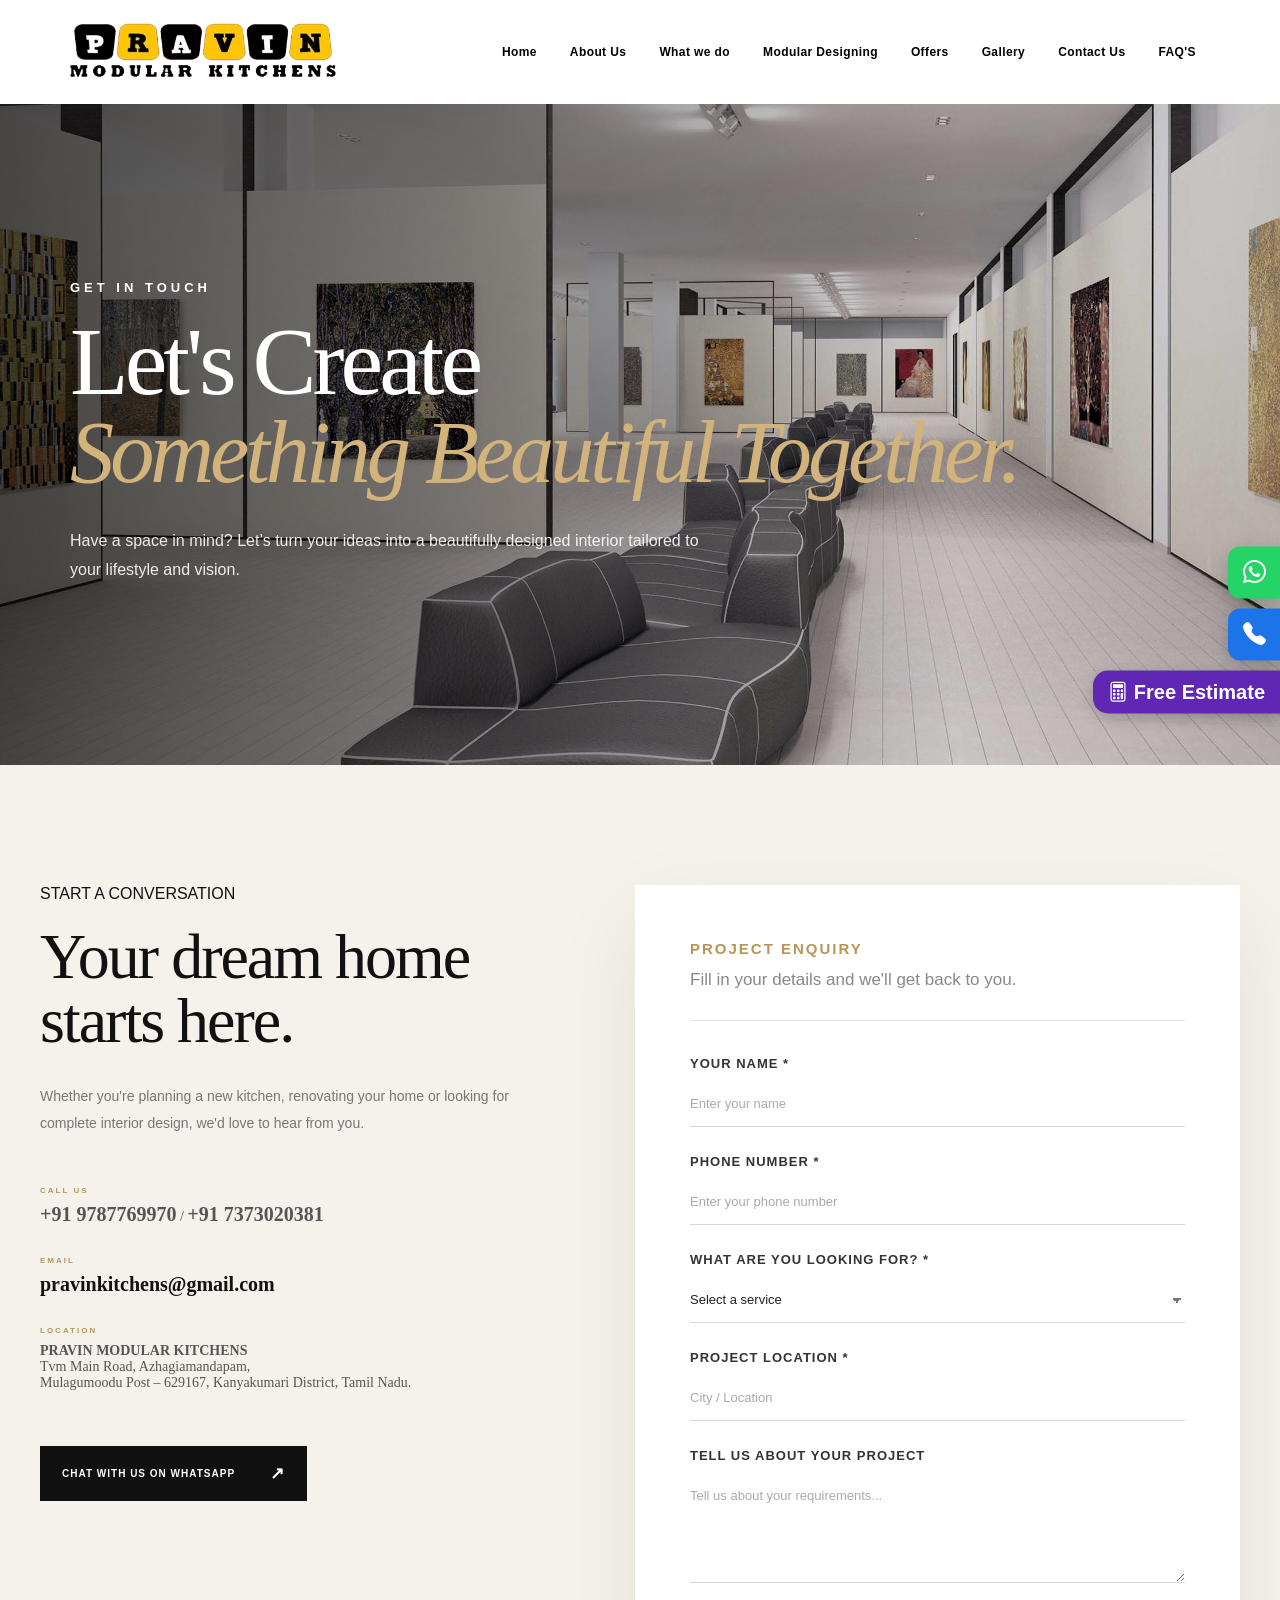
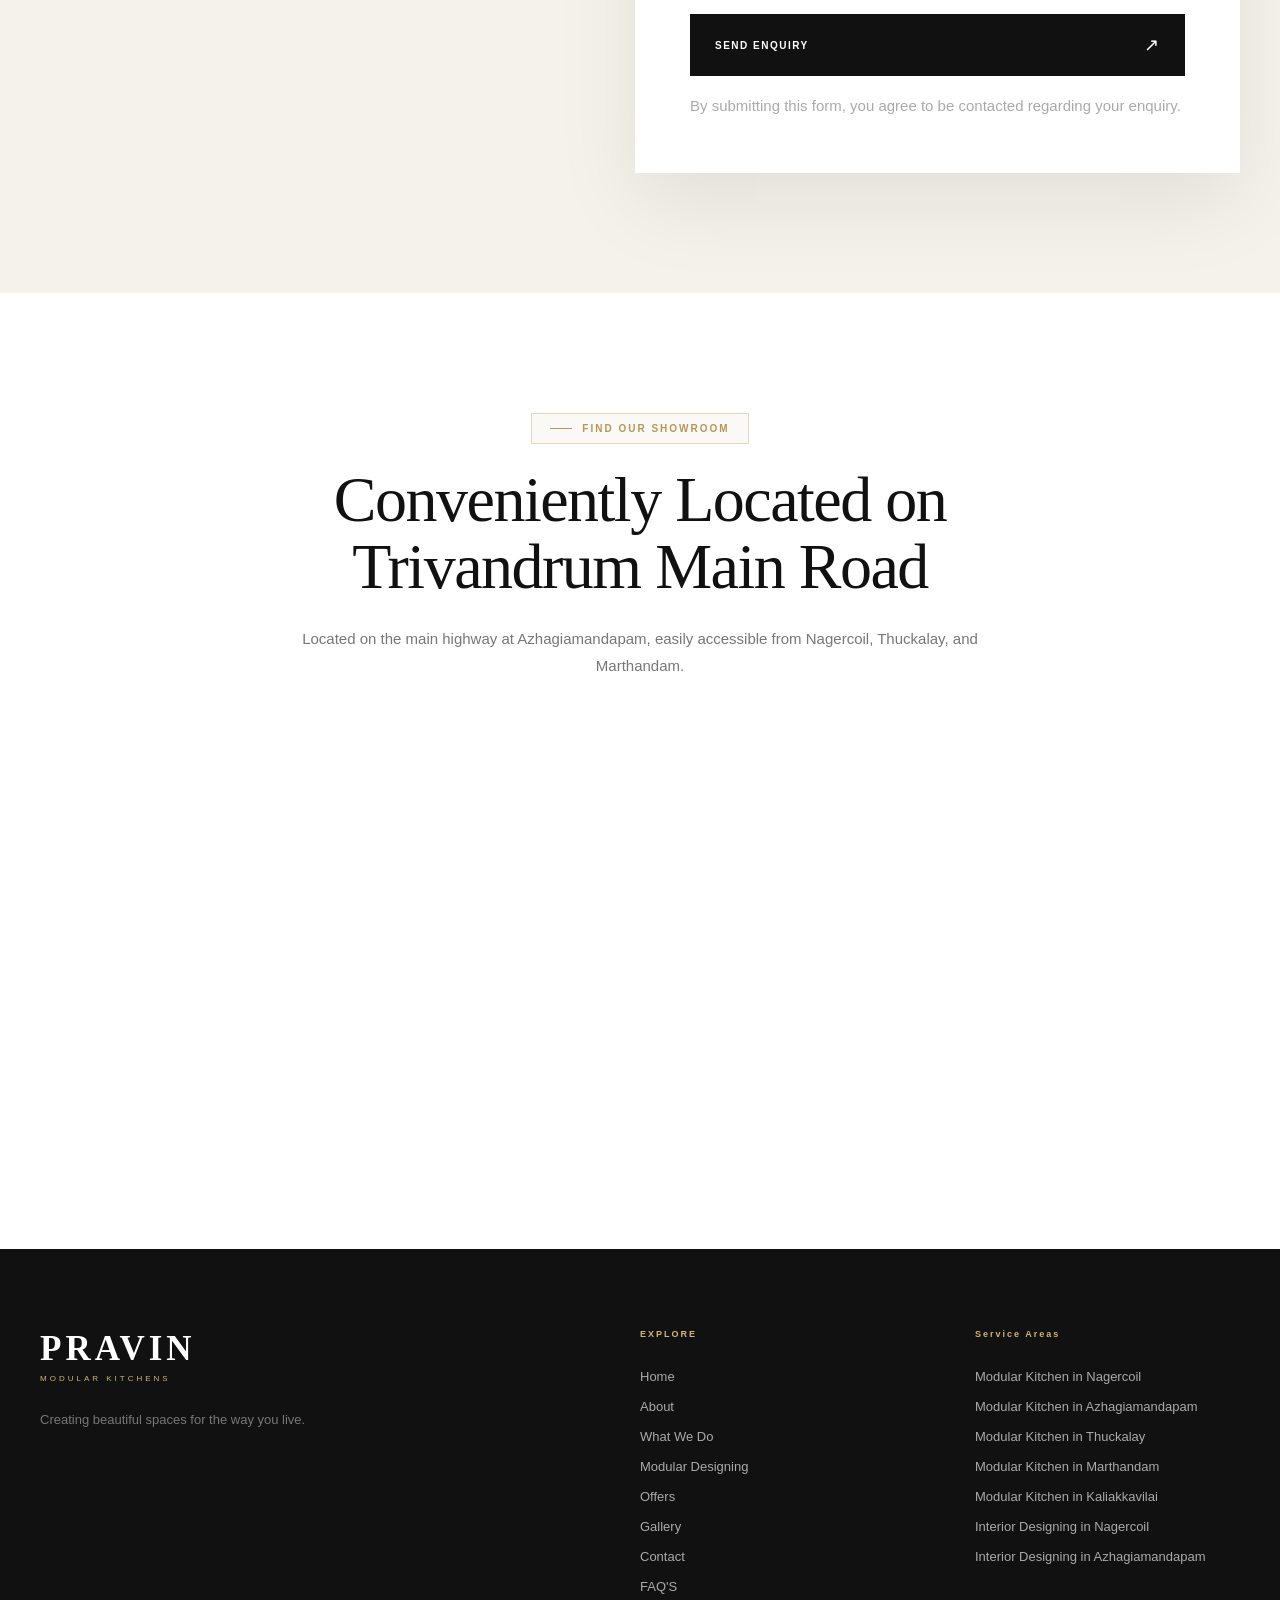
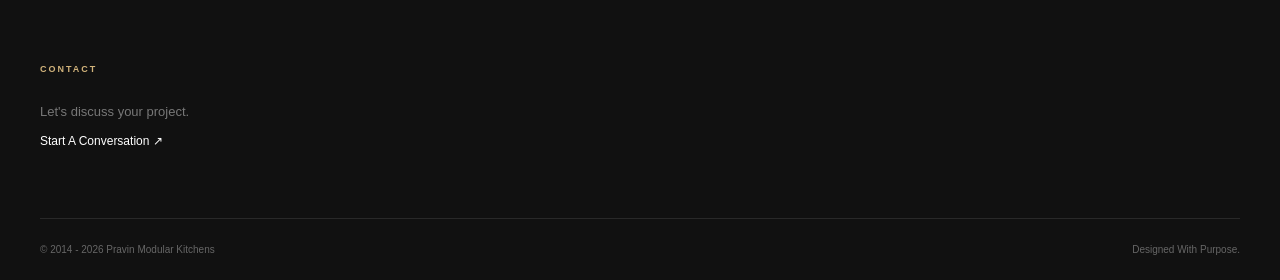
<file: contact.html>
<!DOCTYPE html>
<html lang="en">
<head>
    <meta charset="UTF-8">
    <meta name="viewport" content="width=device-width, initial-scale=1.0">
    <title>Document</title>

    
    <link rel="stylesheet"
      href="https://cdn.jsdelivr.net/npm/bootstrap-icons@1.11.3/font/bootstrap-icons.min.css">

    <link rel="stylesheet" href="contact.css">
</head>
<body>
                <header class="header" id="header">
        <div class="container navbar">
            <a href="index.html" class="brand">
                <div class="brand-logo">
                    <img src="images/logo.png" alt="Pravin kitchen" >
                </div>
            </a>

            <nav class="nav" id="desktopNav">
                <a href="index.html" class="nav-link">Home</a>
                <a href="about.html" class="nav-link">About Us</a>
                <a href="what-we-do.html" class="nav-link">What we do</a>
                <a href="modular-designing.html" class="nav-link">Modular Designing</a>
                <a href="offers.html" class="nav-link">Offers</a>
                <a href="gallery.html" class="nav-link">Gallery</a>
                <a href="contact.html" class="nav-link">Contact Us</a>
                <a href="FAQ's.html" class="nav-link">FAQ'S</a>
            </nav>

                    <div class="nav-action">
<!-- 
            <a href="contact.html"
               class="consult-btn">

                <span>
                    Let's Talk
                </span>

                <i>
                    ↗
                </i>

            </a> -->

        </div>
                <button class="menu-btn"
                id="menuBtn"
                aria-label="Open navigation">

            <span></span>
            <span></span>
            <span></span>

        </button>
        </div>
    </header>

        <aside class="mobile-sidebar" id="mobileSidebar">

    <div class="sidebar-header">

        <a href="index.html" class="sidebar-logo">
            <img src="images/logo.png" alt="Pravin Modular Kitchens">
        </a>

        <button class="sidebar-close" id="sidebarClose">
            &times;
        </button>

    </div>

    <nav class="sidebar-nav">

        <a href="index.html" class="sidebar-link">
            <span>01</span>
            Home
        </a>

        <a href="about.html" class="sidebar-link">
            <span>02</span>
            About Us
        </a>

        <a href="what-we-do.html" class="sidebar-link">
            <span>03</span>
            What We Do 
        </a>

        <a href="modular-designing.html" class="sidebar-link">
            <span>04</span>
            Modular Designing
        </a>

        <a href="offers.html" class="sidebar-link">
            <span>05</span>
            Offers
        </a>

        <a href="gallery.html" class="sidebar-link">
            <span>06</span>
            Gallery
        </a>

        <a href="contact.html" class="sidebar-link">
            <span>07</span>
            Contact Us
        </a>

        <a href="FAQ's.html" class="sidebar-link">
            <span>08</span>
            FAQ'S
        </a>

    </nav>

    <div class="sidebar-footer">

        <p>Pravin Modular Kitchens</p>

        <p>
            Trivandrum Main Road,
            Azhagiamandapam
        </p>

        <a href="tel:+919787769970">
            +91 9787769970
        </a>

    </div>

</aside>

<div class="sidebar-overlay" id="sidebarOverlay"></div>


    <section class="hero">

    <!-- IMAGE SLIDER -->
    <div class="hero-slider">

        <div class="hero-slides">

            <img src="images/contact main.jpg" alt="Interior Design 1">


        </div>

    </div>


    <!-- DARK OVERLAY -->
    <div class="hero-overlay"></div>


    <!-- FIXED TEXT -->
    <div class="container hero-content">

        <div class="hero-left">

            <p class="eyebrow">
                GET IN TOUCH
            </p>

            <h1>
                Let's Create
                <em>Something Beautiful Together.</em>
            </h1>

            <p class="hero-description">
Have a space in mind? Let’s turn your ideas into a beautifully designed interior tailored to your lifestyle and vision.
            </p>

        </div>

    </div>

</section>



 <section class="contact-section">

    <div class="container">

        <div class="contact-grid">


            <!-- LEFT -->

            <div class="contact-info">

                <span class="section-label">
                    START A CONVERSATION
                </span>

                <h2>
                    Your dream home
                    starts here.
                </h2>

                <p class="contact-description">
                    Whether you're planning a new kitchen, renovating
                    your home or looking for complete interior design,
                    we'd love to hear from you.
                </p>


                <div class="contact-details">

                    <div class="contact-detail">

                        <span>CALL US</span>
              <p>
                <a href="tel:+919787769970"><strong>+91 9787769970</strong></a> / 
                <a href="tel:+917373020381"><strong>+91 7373020381</strong></a>
              </p>

                    </div>


                    <div class="contact-detail">

                        <span>EMAIL</span>

<a href="mailto:pravinkitchens@gmail.com"><strong>pravinkitchens@gmail.com</strong></a>

                    </div>


                    <div class="contact-detail">

                        <span>LOCATION</span>

              <p>
                <strong>PRAVIN MODULAR KITCHENS</strong><br>
                Tvm Main Road, Azhagiamandapam,<br>
                Mulagumoodu Post – 629167, Kanyakumari District, Tamil Nadu.
              </p>

                    </div>

                </div>


                <a
                    href="https://wa.me/919787769970"
                    target="_blank"
                    class="contact-whatsapp"
                >
                    <span>Chat With Us On WhatsApp</span>
                    <b>↗</b>
                </a>

            </div>


            <!-- RIGHT FORM -->

            <div class="contact-form-wrapper" >

                <div class="form-heading">

                    <span>
                        PROJECT ENQUIRY
                    </span>

                    <p>
                        Fill in your details and we'll get back to you.
                    </p>

                </div>


                <form id="contactForm">


                    <!-- NAME -->

                    <div class="form-group">

                        <label for="name">
                            Your Name *
                        </label>

                        <input
                            type="text"
                            id="name"
                            name="name"
                            placeholder="Enter your name"
                            required
                        >

                    </div>


                    <!-- PHONE -->

                    <div class="form-group">

                        <label for="phone">
                            Phone Number *
                        </label>

                        <input
                            type="tel"
                            id="phone"
                            name="phone"
                            placeholder="Enter your phone number"
                            pattern="[0-9]{10}"
                            maxlength="10"
                            required
                        >

                    </div>


                    <!-- SERVICE -->

                    <div class="form-group">

                        <label for="service">
                            What are you looking for? *
                        </label>

                        <select
                            id="service"
                            name="service"
                            required
                        >

                            <option value="">
                                Select a service
                            </option>

                            <option value="Modular Kitchen">
                                Modular Kitchen
                            </option>

                            <option value="Living Room">
                                Living Room Interior
                            </option>

                            <option value="Bedroom">
                                Bedroom Interior
                            </option>

                            <option value="Wardrobe">
                                Wardrobe & Storage
                            </option>

                            <option value="TV Unit">
                                TV Unit & Feature Wall
                            </option>

                            <option value="Complete Home">
                                Complete Home Interior
                            </option>

                        </select>

                    </div>


                    <!-- LOCATION -->

                    <div class="form-group">

                        <label for="location">
                            Project Location *
                        </label>

                        <input
                            type="text"
                            id="location"
                            name="location"
                            placeholder="City / Location"
                            required
                        >

                    </div>


                    <!-- MESSAGE -->

                    <div class="form-group">

                        <label for="message">
                            Tell us about your project
                        </label>

                        <textarea
                            id="message"
                            name="message"
                            rows="5"
                            placeholder="Tell us about your requirements..."
                        ></textarea>

                    </div>


                    <!-- SUBMIT -->

                    <button
                        type="submit"
                        class="form-submit"
                        
                    >
                    
                    

                        <span>
                            Send Enquiry
                        </span>

                        <b>↗</b>

                    </button>

                    <p class="form-note">
                        By submitting this form, you agree to be contacted
                        regarding your enquiry.
                    </p>

                </form>

            </div>

        </div>

    </div>

</section>



    <section class="section section-alt">
<div class="container">
    <div class="section-header reveal">

        <div class="badge-tag">
            Find Our Showroom
        </div>

        <h2 class="section-title">
            Conveniently Located on Trivandrum Main Road
        </h2>

        <p class="section-subtitle">
            Located on the main highway at Azhagiamandapam,
            easily accessible from Nagercoil, Thuckalay,
            and Marthandam.
        </p>

    </div>
</div>

    <!-- Map Iframe with styling -->
    <div class="map-section-wrapper">
      <iframe 
        src="https://maps.google.com/maps?q=Pravin+Modular+Kitchens+Azhagiamandapam+Tamil+Nadu&t=&z=14&ie=UTF8&iwloc=&output=embed" 
        width="100%" 
        height="100%" 
        style="border:0;" 
        allowfullscreen="" 
        loading="lazy" 
        referrerpolicy="no-referrer-when-downgrade">
      </iframe>
    </div>
  </section>


  <footer class="footer">

    <div class="container footer-grid">


        <div class="footer-brand">

            <h3>
                PRAVIN
            </h3>

            <p>
                MODULAR KITCHENS 
            </p>

            <span>
                Creating beautiful spaces
                for the way you live.
            </span>

        </div>


        <div class="footer-links">

            <h4>
                EXPLORE
            </h4>

            <a href="index.html">
                Home
            </a>

            <a href="about.html">
                About
            </a>

            
            <a href="what-we-do.html">
                What We Do
            </a>

            <a href="modular-designing.html">
                Modular Designing
            </a>

            <a href="offers.html">
                Offers
            </a>

            <a href="gallery.html">
                Gallery
            </a>

            <a href="contact.html">
                Contact
            </a>

            <a href="FAQ's.html">
                FAQ'S
            </a>

        </div>

         <div class="footer-links">
        <h4 >Service Areas</h4>
        
          <a href="gallery.html">Modular Kitchen in Nagercoil</a>
          <a href="gallery.html">Modular Kitchen in Azhagiamandapam</a>
          <a href="gallery.html">Modular Kitchen in Thuckalay</a>
          <a href="gallery.html">Modular Kitchen in Marthandam</a>
          <a href="gallery.html">Modular Kitchen in Kaliakkavilai</a>
          <a href="gallery.html">Interior Designing in Nagercoil</a>
          <a href="gallery.html">Interior Designing in Azhagiamandapam</a>
        
      </div>


        <div class="footer-contact">

            <h4>
                CONTACT
            </h4>

            <p>
                Let's discuss your project.
            </p>

            <a href="contact.html">
                Start A Conversation ↗
            </a>

        </div>

    </div>


    <div class="container footer-bottom">

        <span>
            © 2014 - 2026 Pravin Modular Kitchens 
        </span>

        <span>
            Designed With Purpose.
        </span>

    </div>

</footer>


<div class="floating-contact">

    <!-- WhatsApp -->
    <a href="https://wa.me/919787769970"
       class="floating-btn whatsapp-btn"
       target="_blank"
       aria-label="Chat on WhatsApp">
        <i class="bi bi-whatsapp"></i>
    </a>

    <!-- Call -->
    <a href="tel:+919787769970"
       class="floating-btn call-btn"
       aria-label="Call us">
        <i class="bi bi-telephone-fill"></i>
    </a>

    <!-- Free Estimate -->
<a href="estimate.html" class="estimate-open-btn">
    <i class="bi bi-calculator"></i>
    <span>Free Estimate</span>
</a>

</div>


<!-- =========================================
     ESTIMATE POPUP
========================================= -->

<div class="estimate-overlay" id="estimateOverlay">

    <div class="estimate-popup">

        <!-- Close -->
        <button
            type="button"
            class="estimate-close"
            id="estimateClose"
            aria-label="Close Estimate"
        >
            <i class="bi bi-x-lg"></i>
        </button>


        <!-- Estimate Form -->
        <iframe
            src="estimate.html"
            class="estimate-iframe"
            title="Free Estimate Form">
        </iframe>

    </div>

</div>

<script>


document.addEventListener("DOMContentLoaded", () => {

     /*  ELEMENTS */

    const header = document.getElementById("header");
    const menuBtn = document.getElementById("menuBtn");
    const mobileSidebar = document.getElementById("mobileSidebar");
    const sidebarClose = document.getElementById("sidebarClose");
    const sidebarOverlay = document.getElementById("sidebarOverlay");

    const sidebarLinks = document.querySelectorAll(".sidebar-link");
    const navLinks = document.querySelectorAll(".nav-link");

    const contactForm = document.getElementById("contactForm");


      /* MOBILE SIDEBAR */
  

    function openSidebar() {
        if (!mobileSidebar) return;

        mobileSidebar.classList.add("active");
        sidebarOverlay?.classList.add("active");

        /* Prevent background scrolling */

        document.body.style.overflow = "hidden";
    }


    function closeSidebar() {
        if (!mobileSidebar) return;

        mobileSidebar.classList.remove("active");
        sidebarOverlay?.classList.remove("active");

        /* Enable background scrolling */

        document.body.style.overflow = "";
    }


    /* Open menu */

    menuBtn?.addEventListener("click", openSidebar);


    /* Close button */

    sidebarClose?.addEventListener("click", closeSidebar);


    /* Close when clicking overlay */

    sidebarOverlay?.addEventListener("click", closeSidebar);


    /* Close sidebar when clicking a menu link */

    sidebarLinks.forEach(link => {
        link.addEventListener("click", () => {
            closeSidebar();
        });
    });


    /* Close sidebar using Escape key */

    document.addEventListener("keydown", (event) => {

        if (event.key === "Escape") {
            closeSidebar();
        }

    });


   
      /* NAVBAR SCROLL EFFECT */
   

    function handleNavbarScroll() {

        if (!header) return;

        if (window.scrollY > 50) {
            header.classList.add("scrolled");
        } else {
            header.classList.remove("scrolled");
        }

    }


    window.addEventListener("scroll", handleNavbarScroll);

    /* Run once when page loads */

    handleNavbarScroll();


    
      /* ACTIVE DESKTOP NAV LINK */
   

    const currentPage =
        window.location.pathname
        .split("/")
        .pop()
        .toLowerCase();


    navLinks.forEach(link => {

        const linkPage =
            link.getAttribute("href")
            ?.split("/")
            .pop()
            .toLowerCase();

        if (
            linkPage === currentPage ||
            (currentPage === "" && linkPage === "index.html")
        ) {
            link.classList.add("active");
        }

    });


    
     /*  ACTIVE MOBILE SIDEBAR LINK  */
  

    sidebarLinks.forEach(link => {

        const linkPage =
            link.getAttribute("href")
            ?.split("/")
            .pop()
            .toLowerCase();

        if (
            linkPage === currentPage ||
            (currentPage === "" && linkPage === "index.html")
        ) {
            link.classList.add("active");
        }

    });


    
     /*  SCROLL REVEAL ANIMATION  */
   

    const revealElements =
        document.querySelectorAll(".reveal");


    if (revealElements.length > 0) {

        const revealObserver =
            new IntersectionObserver(
                (entries, observer) => {

                    entries.forEach(entry => {

                        if (entry.isIntersecting) {

                            entry.target.classList.add("show");

                            observer.unobserve(entry.target);

                        }

                    });

                },
                {
                    threshold: 0.15
                }
            );


        revealElements.forEach(element => {
            revealObserver.observe(element);
        });

    }


   
     /*  CONTACT FORM */
    

    if (contactForm) {

        contactForm.addEventListener("submit", (event) => {

            event.preventDefault();


            const name =
                document.getElementById("name")?.value.trim();

            const phone =
                document.getElementById("phone")?.value.trim();

            const service =
                document.getElementById("service")?.value;

            const location =
                document.getElementById("location")?.value.trim();

            const message =
                document.getElementById("message")?.value.trim();


           
             /*  VALIDATION */
            

            if (!name) {
                alert("Please enter your name.");
                document.getElementById("name")?.focus();
                return;
            }


            if (!/^[0-9]{10}$/.test(phone)) {
                alert("Please enter a valid 10-digit phone number.");
                document.getElementById("phone")?.focus();
                return;
            }


            if (!service) {
                alert("Please select a service.");
                document.getElementById("service")?.focus();
                return;
            }


            if (!location) {
                alert("Please enter your project location.");
                document.getElementById("location")?.focus();
                return;
            }


            
              /* WHATSAPP MESSAGE */
           

            const whatsappMessage = `
Hello Pravin Modular Kitchens,

I would like to enquire about your interior services.

Name: ${name}

Phone: ${phone}

Service: ${service}

Project Location: ${location}

Project Details:
${message || "Not provided"}

Thank you.
            `.trim();


            const whatsappURL =
                "https://wa.me/919787769970?text=" +
                encodeURIComponent(whatsappMessage);


          
             /*  OPEN WHATSAPP */
            

            window.open(whatsappURL, "_blank");


            
              /* RESET FORM */
            

            contactForm.reset();

        });

    }


    
     /*  PHONE NUMBER - ONLY NUMBERS */
    

    const phoneInput =
        document.getElementById("phone");


    phoneInput?.addEventListener("input", () => {

        phoneInput.value =
            phoneInput.value.replace(/\D/g, "").slice(0, 10);

    });


    
      /* SMOOTH SCROLL FOR INTERNAL LINKS */
   

    document.querySelectorAll('a[href^="#"]').forEach(link => {

        link.addEventListener("click", function (event) {

            const targetId =
                this.getAttribute("href");

            if (!targetId || targetId === "#") {
                return;
            }

            const target =
                document.querySelector(targetId);

            if (target) {

                event.preventDefault();

                target.scrollIntoView({
                    behavior: "smooth",
                    block: "start"
                });

            }

        });

    });


    
      /* CLOSE SIDEBAR WHEN RESIZING TO DESKTOP */
    

    window.addEventListener("resize", () => {

        if (window.innerWidth > 900) {
            closeSidebar();
        }

    });


});



/* =========================================
   FREE ESTIMATE POPUP
========================================= */

const estimateButtons =
    document.querySelectorAll(".estimate-open-btn");

const estimateOverlay =
    document.getElementById("estimateOverlay");

const estimateClose =
    document.getElementById("estimateClose");


/* OPEN ESTIMATE */

estimateButtons.forEach(function (button) {

    button.addEventListener("click", function (event) {

        event.preventDefault();

        /* Open popup */
        estimateOverlay.classList.add("active");

        /* Blur complete background */
        document.body.classList.add("estimate-open");

        /* Stop background scrolling */
        document.body.style.overflow = "hidden";

    });

});


/* CLOSE ESTIMATE */

function closeEstimatePopup() {

    estimateOverlay.classList.remove("active");

    /* Remove background blur */
    document.body.classList.remove("estimate-open");

    /* Enable scrolling */
    document.body.style.overflow = "";

}


/* X BUTTON */

if (estimateClose) {

    estimateClose.addEventListener(
        "click",
        closeEstimatePopup
    );

}


/* CLICK OUTSIDE */

if (estimateOverlay) {

    estimateOverlay.addEventListener(
        "click",
        function (event) {

            if (event.target === estimateOverlay) {

                closeEstimatePopup();

            }

        }
    );

}


/* ESC KEY */

document.addEventListener(
    "keydown",
    function (event) {

        if (
            event.key === "Escape" &&
            estimateOverlay.classList.contains("active")
        ) {

            closeEstimatePopup();

        }

    }
);
</script>
</body>
</html>
</file>
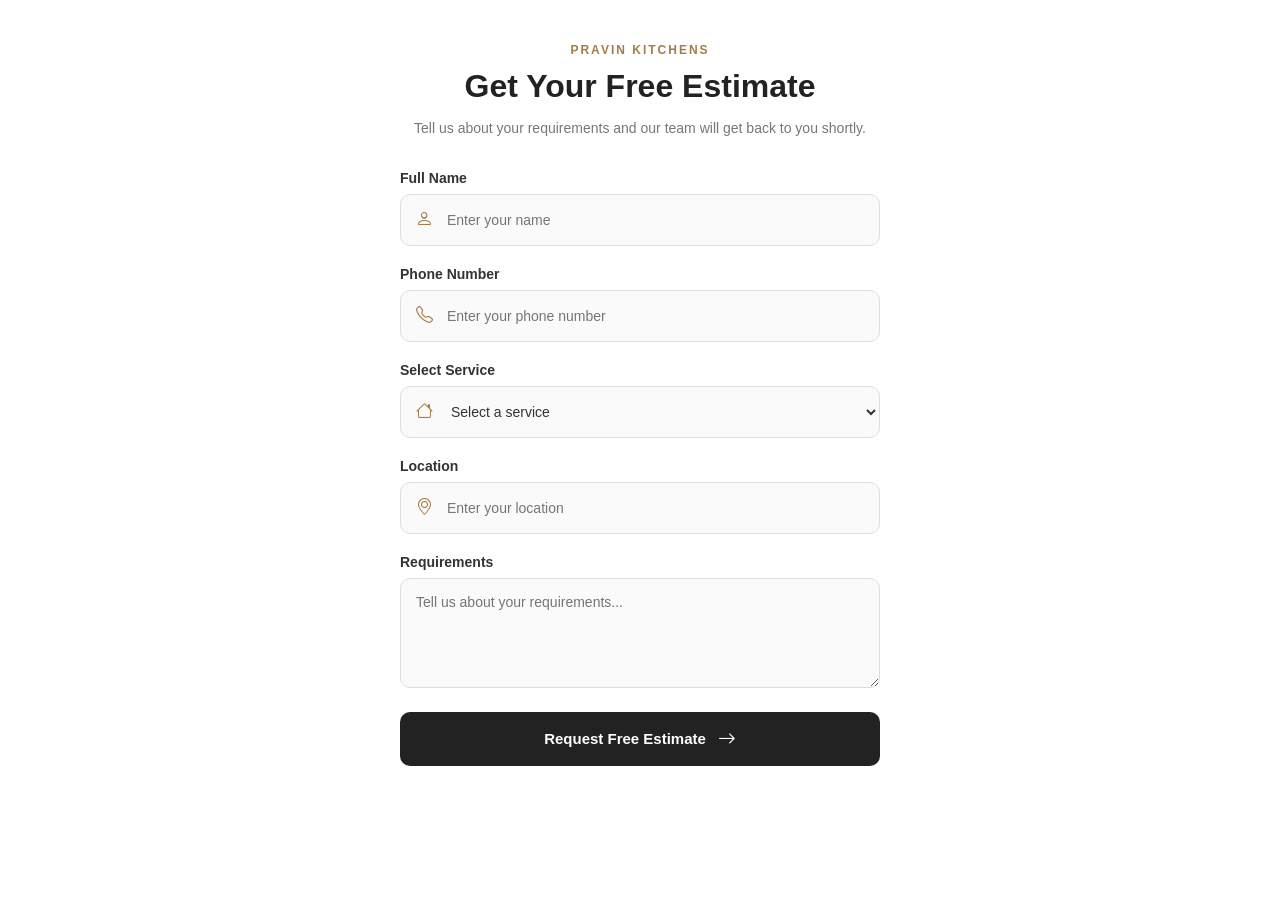
<file: estimate.html>
<!DOCTYPE html>
<html lang="en">
<head>
    <meta charset="UTF-8">
    <meta name="viewport" content="width=device-width, initial-scale=1.0">

    <title>Free Estimate</title>

    <link rel="stylesheet" href="estimate.css">

    <!-- Bootstrap Icons -->
    <link
        rel="stylesheet"
        href="https://cdn.jsdelivr.net/npm/bootstrap-icons@1.11.3/font/bootstrap-icons.min.css"
    >
</head>

<body>

    <div class="estimate-container">

        <div class="estimate-header">
            <span class="estimate-small-title">PRAVIN KITCHENS</span>

            <h1>Get Your Free Estimate</h1>

            <p>
                Tell us about your requirements and our team
                will get back to you shortly.
            </p>
        </div>


        <form id="estimateForm" class="estimate-form">

            <!-- Name -->
            <div class="form-group">
                <label for="name">
                    Full Name
                </label>

                <div class="input-box">
                    <i class="bi bi-person"></i>

                    <input
                        type="text"
                        id="name"
                        name="name"
                        placeholder="Enter your name"
                        required
                    >
                </div>
            </div>


            <!-- Phone -->
            <div class="form-group">
                <label for="phone">
                    Phone Number
                </label>

                <div class="input-box">
                    <i class="bi bi-telephone"></i>

                    <input
                        type="tel"
                        id="phone"
                        name="phone"
                        placeholder="Enter your phone number"
                        required
                    >
                </div>
            </div>


            <!-- Service -->
            <div class="form-group">
                <label for="service">
                    Select Service
                </label>

                <div class="input-box">
                    <i class="bi bi-house"></i>

                    <select
                        id="service"
                        name="service"
                        required
                    >
                        <option value="">
                            Select a service
                        </option>

                        <option value="modular-kitchen">
                            Modular Kitchen
                        </option>

                        <option value="interior-designing">
                            Interior Designing
                        </option>

                        <option value="home-interior">
                            Home Interior
                        </option>

                        <option value="wardrobe">
                            Wardrobe
                        </option>

                        <option value="other">
                            Other
                        </option>
                    </select>
                </div>
            </div>


            <!-- Location -->
            <div class="form-group">
                <label for="location">
                    Location
                </label>

                <div class="input-box">
                    <i class="bi bi-geo-alt"></i>

                    <input
                        type="text"
                        id="location"
                        name="location"
                        placeholder="Enter your location"
                        required
                    >
                </div>
            </div>


            <!-- Message -->
            <div class="form-group">
                <label for="message">
                    Requirements
                </label>

                <div class="textarea-box">
                    <textarea
                        id="message"
                        name="message"
                        rows="4"
                        placeholder="Tell us about your requirements..."
                    ></textarea>
                </div>
            </div>


            <!-- Submit -->
            <button
                type="submit"
                class="estimate-submit"
            >
                <span>Request Free Estimate</span>

                <i class="bi bi-arrow-right"></i>
            </button>

        </form>

    </div>


    <script>

        /* =========================================
   FREE ESTIMATE POPUP
========================================= */

document.addEventListener("DOMContentLoaded", function () {

    const estimateButtons =
        document.querySelectorAll(".estimate-open-btn");

    const estimateOverlay =
        document.getElementById("estimateOverlay");

    const estimateClose =
        document.getElementById("estimateClose");


    /* =========================================
       OPEN POPUP
    ========================================= */

    estimateButtons.forEach(function (button) {

        button.addEventListener("click", function (event) {

            event.preventDefault();

            estimateOverlay.classList.add("active");

            /* Stop background scrolling */
            document.body.style.overflow = "hidden";

        });

    });


    /* =========================================
       CLOSE POPUP
    ========================================= */

    function closeEstimate() {

        estimateOverlay.classList.remove("active");

        /* Restore scrolling */
        document.body.style.overflow = "";

    }


    estimateClose.addEventListener(
        "click",
        closeEstimate
    );


    /* =========================================
       CLICK OUTSIDE
    ========================================= */

    estimateOverlay.addEventListener(
        "click",
        function (event) {

            if (event.target === estimateOverlay) {

                closeEstimate();

            }

        }
    );


    /* =========================================
       ESC KEY
    ========================================= */

    document.addEventListener(
        "keydown",
        function (event) {

            if (
                event.key === "Escape" &&
                estimateOverlay.classList.contains("active")
            ) {

                closeEstimate();

            }

        }
    );

});


const estimateForm = document.getElementById("estimateForm");

estimateForm.addEventListener("submit", function (event) {
    event.preventDefault();

    // Get form values
    const name = document.getElementById("name").value.trim();
    const phone = document.getElementById("phone").value.trim();
    const service = document.getElementById("service").value;
    const location = document.getElementById("location").value.trim();
    const message = document.getElementById("message").value.trim();

    // Convert service value into readable text
    const serviceText = {
        "modular-kitchen": "Modular Kitchen",
        "interior-designing": "Interior Designing",
        "home-interior": "Home Interior",
        "wardrobe": "Wardrobe",
        "other": "Other"
    };

    const selectedService = serviceText[service] || service;

    // WhatsApp message
    const whatsappMessage =
`*PRAVIN KITCHENS - FREE ESTIMATE REQUEST*

*Customer Details*
━━━━━━━━━━━━━━━━━━

*Name:* ${name}

*Phone:* ${phone}

*Service:* ${selectedService}

*Location:* ${location}

*Requirements:*
${message || "Not specified"}

━━━━━━━━━━━━━━━━━━
Please contact me regarding this estimate request.`;

    // Your Pravin Kitchens WhatsApp number
    const whatsappNumber = "919787769970";

    // Encode message for WhatsApp URL
    const whatsappURL =
        `https://wa.me/${whatsappNumber}?text=${encodeURIComponent(whatsappMessage)}`;

    // Open WhatsApp
    window.open(whatsappURL, "_blank");
});
    </script>

</body>
</html>
</file>
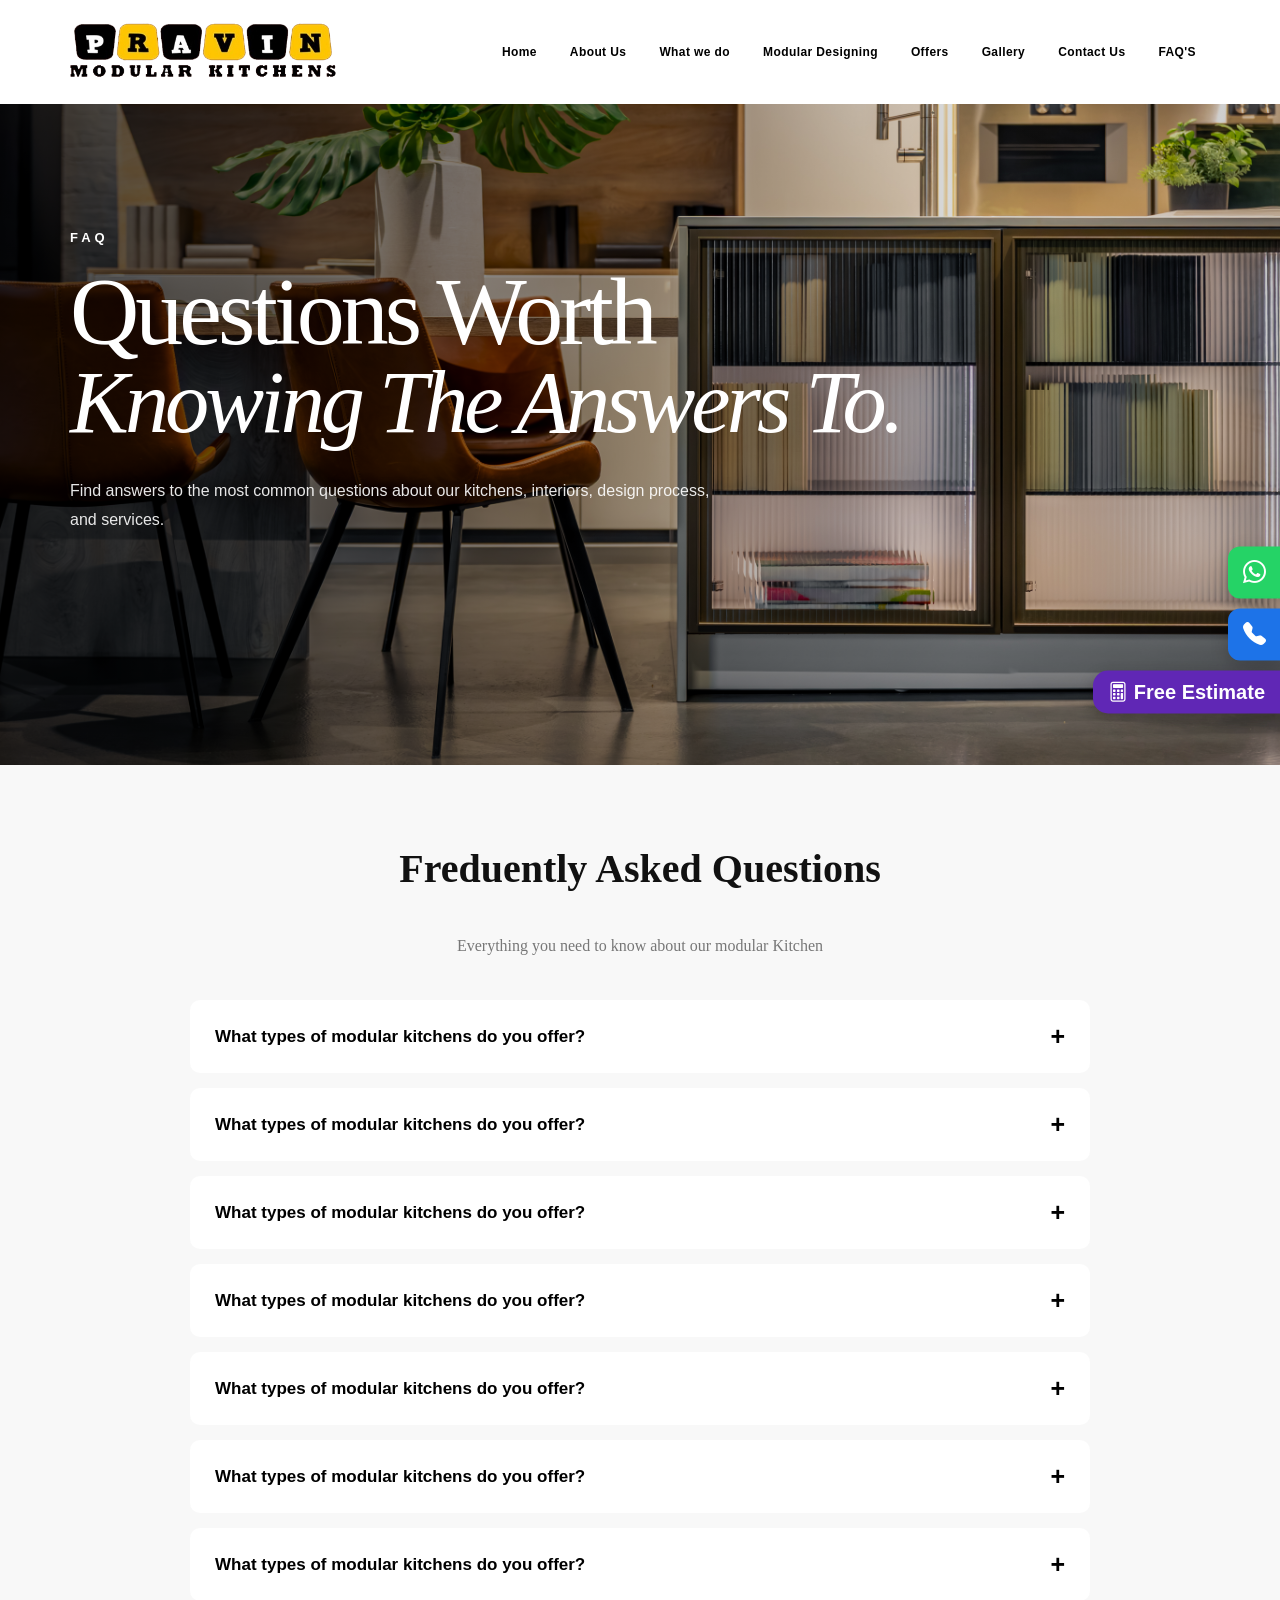
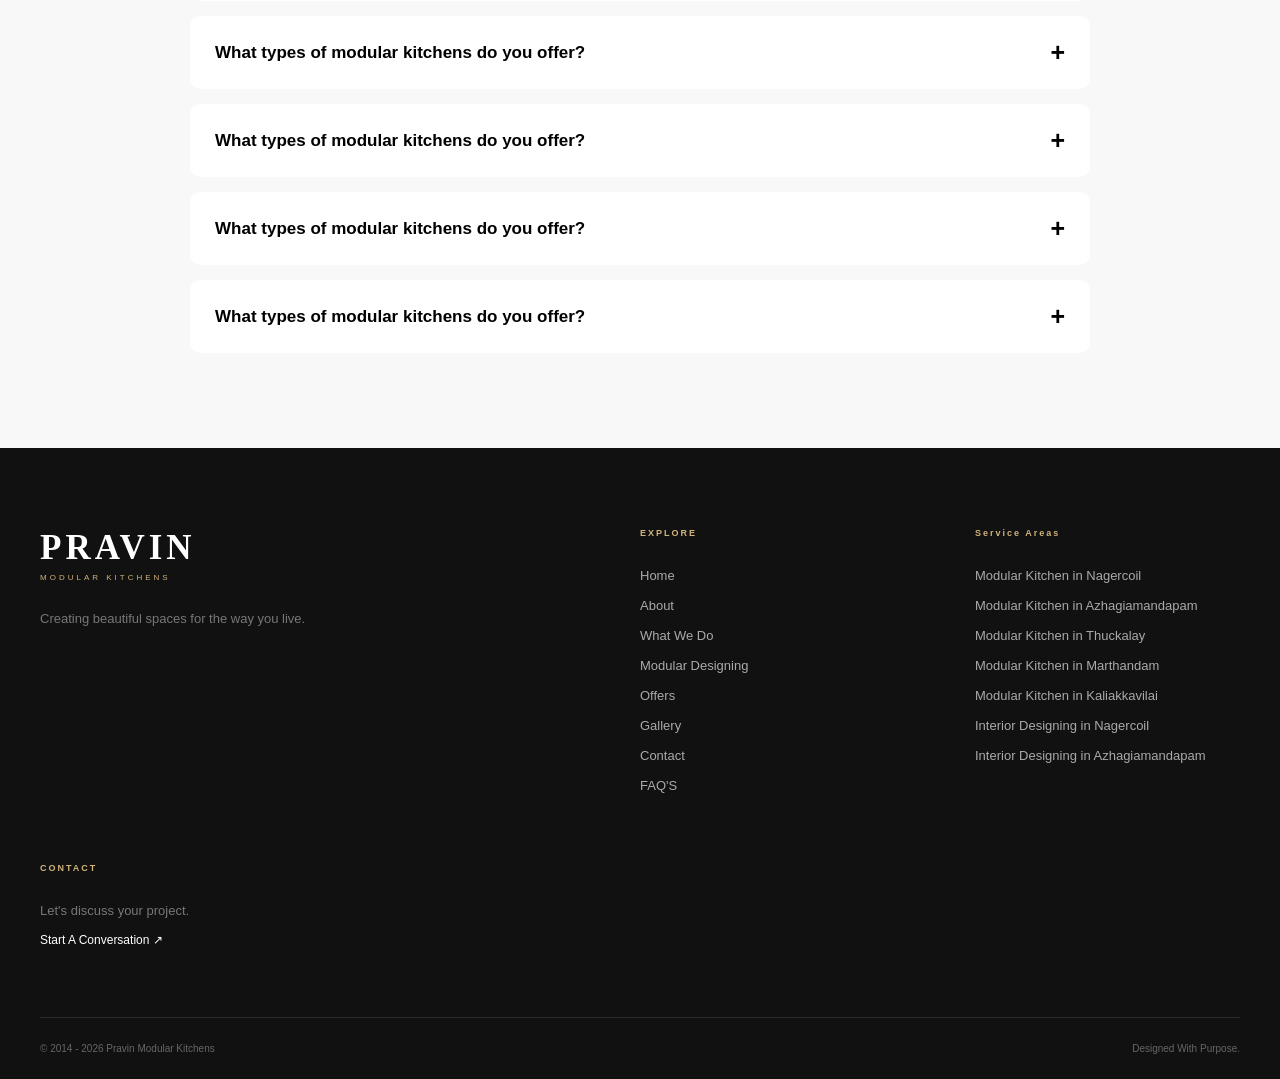
<file: FAQ's.html>
<!DOCTYPE html>
<html lang="en">
<head>
    <meta charset="UTF-8">
    <meta name="viewport" content="width=device-width, initial-scale=1.0">
    <title>Document</title>

    
    <link rel="stylesheet"
      href="https://cdn.jsdelivr.net/npm/bootstrap-icons@1.11.3/font/bootstrap-icons.min.css">

    <link rel="stylesheet" href="FAQ's.css">
</head>
<body>

                    <header class="header" id="header">
        <div class="container navbar">
            <a href="index.html" class="brand">
                <div class="brand-logo">
                    <img src="images/logo.png" alt="Pravin kitchen" >
                </div>
            </a>

            <nav class="nav" id="desktopNav">
                <a href="index.html" class="nav-link">Home</a>
                <a href="about.html" class="nav-link">About Us</a>
                <a href="what-we-do.html" class="nav-link">What we do</a>
                <a href="modular-designing.html" class="nav-link">Modular Designing</a>
                <a href="offers.html" class="nav-link">Offers</a>
                <a href="gallery.html" class="nav-link">Gallery</a>
                <a href="contact.html" class="nav-link">Contact Us</a>
                <a href="FAQ's.html" class="nav-link">FAQ'S</a>
            </nav>

                    <div class="nav-action">
<!-- 
            <a href="contact.html"
               class="consult-btn">

                <span>
                    Let's Talk
                </span>

                <i>
                    ↗
                </i>

            </a> -->

        </div>
                <button class="menu-btn"
                id="menuBtn"
                aria-label="Open navigation">

            <span></span>
            <span></span>
            <span></span>

        </button>
        </div>
    </header>

    <aside class="mobile-sidebar" id="mobileSidebar">

    <div class="sidebar-header">

        <a href="index.html" class="sidebar-logo">
            <img src="images/logo.png" alt="Pravin Modular Kitchens">
        </a>

        <button class="sidebar-close" id="sidebarClose">
            &times;
        </button>

    </div>

    <nav class="sidebar-nav">

        <a href="index.html" class="sidebar-link">
            <span>01</span>
            Home
        </a>

        <a href="about.html" class="sidebar-link">
            <span>02</span>
            About Us
        </a>

        <a href="what-we-do.html" class="sidebar-link">
            <span>03</span>
            What We Do
        </a>

        <a href="modular-designing.html" class="sidebar-link">
            <span>04</span>
            Modular Designing
        </a>

        <a href="offers.html" class="sidebar-link">
            <span>05</span>
            Offers
        </a>

        <a href="gallery.html" class="sidebar-link">
            <span>06</span>
            Gallery
        </a>


        <a href="contact.html" class="sidebar-link">
            <span>07</span>
            Contact Us
        </a>

        <a href="FAQ's.html" class="sidebar-link">
            <span>08</span>
            FAQ'S
        </a>

    </nav>

    <div class="sidebar-footer">

        <p>Pravin Modular Kitchens</p>

        <p>
            Trivandrum Main Road,
            Azhagiamandapam
        </p>

        <a href="tel:+919787769970">
            +91 9787769970
        </a>

    </div>

</aside>

<div class="sidebar-overlay" id="sidebarOverlay"></div>


    <section class="hero">

    <!-- IMAGE SLIDER -->
    <div class="hero-slider">

        <div class="hero-slides">

            <img src="images/FAQ main.jpeg" alt="Interior Design 1">


        </div>

    </div>


    <!-- DARK OVERLAY -->
    <div class="hero-overlay"></div>


    <!-- FIXED TEXT -->
    <div class="container hero-content">

        <div class="hero-left">

            <p class="eyebrow">
                FAQ
            </p>

            <h1>
                Questions Worth
                <em>Knowing The Answers To.</em>
            </h1>

            <p class="hero-description">
            Find answers to the most common questions about our
            kitchens, interiors, design process, and services.
            </p>

        </div>

    </div>

</section>


    <section class="faq-section">
        <div class="faq-heading">
            <h2>Freduently Asked Questions</h2>
            <p>Everything you need to know about our modular Kitchen</p>
        </div>

        <div class="faq-container">

            <div class="faq-item">
                <button class="faq-question">
                    <span>What types of modular kitchens do you offer?</span>
                    <span class="faq-icon">+</span>
                </button>

                <div class="faq-answer">
                    <p>
                        We offer a wide range of modular kitchen designs,
                        including modern, contemporary and space-saving
                        kitchen solutions.
                    </p>
                </div>
            </div>

              

                        <div class="faq-item">
                <button class="faq-question">
                    <span>What types of modular kitchens do you offer?</span>
                    <span class="faq-icon">+</span>
                </button>

                <div class="faq-answer">
                    <p>
                        We offer a wide range of modular kitchen designs,
                        including modern, contemporary and space-saving
                        kitchen solutions.
                    </p>
                </div>
            </div>


                        <div class="faq-item">
                <button class="faq-question">
                    <span>What types of modular kitchens do you offer?</span>
                    <span class="faq-icon">+</span>
                </button>

                <div class="faq-answer">
                    <p>
                        We offer a wide range of modular kitchen designs,
                        including modern, contemporary and space-saving
                        kitchen solutions.
                    </p>
                </div>
            </div>


                        <div class="faq-item">
                <button class="faq-question">
                    <span>What types of modular kitchens do you offer?</span>
                    <span class="faq-icon">+</span>
                </button>

                <div class="faq-answer">
                    <p>
                        We offer a wide range of modular kitchen designs,
                        including modern, contemporary and space-saving
                        kitchen solutions.
                    </p>
                </div>
            </div>



                        <div class="faq-item">
                <button class="faq-question">
                    <span>What types of modular kitchens do you offer?</span>
                    <span class="faq-icon">+</span>
                </button>

                <div class="faq-answer">
                    <p>
                        We offer a wide range of modular kitchen designs,
                        including modern, contemporary and space-saving
                        kitchen solutions.
                    </p>
                </div>
            </div>


                        <div class="faq-item">
                <button class="faq-question">
                    <span>What types of modular kitchens do you offer?</span>
                    <span class="faq-icon">+</span>
                </button>

                <div class="faq-answer">
                    <p>
                        We offer a wide range of modular kitchen designs,
                        including modern, contemporary and space-saving
                        kitchen solutions.
                    </p>
                </div>
            </div>


                        <div class="faq-item">
                <button class="faq-question">
                    <span>What types of modular kitchens do you offer?</span>
                    <span class="faq-icon">+</span>
                </button>

                <div class="faq-answer">
                    <p>
                        We offer a wide range of modular kitchen designs,
                        including modern, contemporary and space-saving
                        kitchen solutions.
                    </p>
                </div>
            </div>


                        <div class="faq-item">
                <button class="faq-question">
                    <span>What types of modular kitchens do you offer?</span>
                    <span class="faq-icon">+</span>
                </button>

                <div class="faq-answer">
                    <p>
                        We offer a wide range of modular kitchen designs,
                        including modern, contemporary and space-saving
                        kitchen solutions.
                    </p>
                </div>
            </div>



                        <div class="faq-item">
                <button class="faq-question">
                    <span>What types of modular kitchens do you offer?</span>
                    <span class="faq-icon">+</span>
                </button>

                <div class="faq-answer">
                    <p>
                        We offer a wide range of modular kitchen designs,
                        including modern, contemporary and space-saving
                        kitchen solutions.
                    </p>
                </div>
            </div>


                        <div class="faq-item">
                <button class="faq-question">
                    <span>What types of modular kitchens do you offer?</span>
                    <span class="faq-icon">+</span>
                </button>

                <div class="faq-answer">
                    <p>
                        We offer a wide range of modular kitchen designs,
                        including modern, contemporary and space-saving
                        kitchen solutions.
                    </p>
                </div>
            </div>


                        <div class="faq-item">
                <button class="faq-question">
                    <span>What types of modular kitchens do you offer?</span>
                    <span class="faq-icon">+</span>
                </button>

                <div class="faq-answer">
                    <p>
                        We offer a wide range of modular kitchen designs,
                        including modern, contemporary and space-saving
                        kitchen solutions.
                    </p>
                </div>
            </div>

        </div>
    </section>


     <footer class="footer">

    <div class="container footer-grid">


        <div class="footer-brand">

            <h3>
                PRAVIN
            </h3>

            <p>
                MODULAR KITCHENS 
            </p>

            <span>
                Creating beautiful spaces
                for the way you live.
            </span>

        </div>


        <div class="footer-links">

            <h4>
                EXPLORE
            </h4>

            <a href="index.html">
                Home
            </a>

            <a href="about.html">
                About
            </a>

            <a href="what-we-do.html">
                What We Do
            </a>

            <a href="modular-designing.html">
                Modular Designing
            </a>

            <a href="offers.html">
                Offers
            </a>

            <a href="gallery.html">
                Gallery
            </a>

            <a href="contact.html">
                Contact
            </a>

            <a href="FAQ's.html">
                FAQ'S
            </a>

        </div>

         <div class="footer-links">
        <h4 >Service Areas</h4>
        
          <a href="gallery.html">Modular Kitchen in Nagercoil</a>
          <a href="gallery.html">Modular Kitchen in Azhagiamandapam</a>
          <a href="gallery.html">Modular Kitchen in Thuckalay</a>
          <a href="gallery.html">Modular Kitchen in Marthandam</a>
          <a href="gallery.html">Modular Kitchen in Kaliakkavilai</a>
          <a href="gallery.html">Interior Designing in Nagercoil</a>
          <a href="gallery.html">Interior Designing in Azhagiamandapam</a>
        
      </div>


        <div class="footer-contact">

            <h4>
                CONTACT
            </h4>

            <p>
                Let's discuss your project.
            </p>

            <a href="contact.html">
                Start A Conversation ↗
            </a>

        </div>

    </div>


    <div class="container footer-bottom">

        <span>
            © 2014 - 2026 Pravin Modular Kitchens 
        </span>

        <span>
            Designed With Purpose.
        </span>

    </div>

</footer>

<div class="floating-contact">

    <!-- WhatsApp -->
    <a href="https://wa.me/919787769970"
       class="floating-btn whatsapp-btn"
       target="_blank"
       aria-label="Chat on WhatsApp">
        <i class="bi bi-whatsapp"></i>
    </a>

    <!-- Call -->
    <a href="tel:+919787769970"
       class="floating-btn call-btn"
       aria-label="Call us">
        <i class="bi bi-telephone-fill"></i>
    </a>

    <!-- Free Estimate -->
<a href="estimate.html" class="estimate-open-btn">
    <i class="bi bi-calculator"></i>
    <span>Free Estimate</span>
</a>

</div>

<!-- =========================================
     ESTIMATE POPUP
========================================= -->

<div class="estimate-overlay" id="estimateOverlay">

    <div class="estimate-popup">

        <!-- Close -->
        <button
            type="button"
            class="estimate-close"
            id="estimateClose"
            aria-label="Close Estimate"
        >
            <i class="bi bi-x-lg"></i>
        </button>


        <!-- Estimate Form -->
        <iframe
            src="estimate.html"
            class="estimate-iframe"
            title="Free Estimate Form">
        </iframe>

    </div>

</div>




    <script>
        const faqQuestions= document.querySelectorAll(".faq-question");

        faqQuestions.forEach(question=>{
            question.addEventListener("click",()=>{
                const faqItem = question.parentElement;

                faqItem.classList.toggle("active")
            });
        });

        // Sidebar Logic
        const menuBtn = document.getElementById("menuBtn");
        const mobileSidebar = document.getElementById("mobileSidebar");
        const sidebarClose = document.getElementById("sidebarClose");
        const sidebarOverlay = document.getElementById("sidebarOverlay");

        function openSidebar() {
            if (!mobileSidebar) return;
            mobileSidebar.classList.add("active");
            if (sidebarOverlay) sidebarOverlay.classList.add("active");
            document.body.style.overflow = "hidden";
        }

        function closeSidebar() {
            if (!mobileSidebar) return;
            mobileSidebar.classList.remove("active");
            if (sidebarOverlay) sidebarOverlay.classList.remove("active");
            document.body.style.overflow = "";
        }

        if (menuBtn) menuBtn.addEventListener("click", openSidebar);
        if (sidebarClose) sidebarClose.addEventListener("click", closeSidebar);
        if (sidebarOverlay) sidebarOverlay.addEventListener("click", closeSidebar);

        const header = document.getElementById("header");
        function updateHeader() {
            if (!header) return;
            if (window.scrollY > 50) {
                header.classList.add("scrolled");
            } else {
                header.classList.remove("scrolled");
            }
        }
        window.addEventListener("scroll", updateHeader, { passive: true });
        updateHeader();

        window.addEventListener("resize", () => {
            if (window.innerWidth > 767) closeSidebar();
        });



        /* =========================================
   FREE ESTIMATE POPUP
========================================= */

const estimateButtons =
    document.querySelectorAll(".estimate-open-btn");

const estimateOverlay =
    document.getElementById("estimateOverlay");

const estimateClose =
    document.getElementById("estimateClose");


/* OPEN ESTIMATE */

estimateButtons.forEach(function (button) {

    button.addEventListener("click", function (event) {

        event.preventDefault();

        /* Open popup */
        estimateOverlay.classList.add("active");

        /* Blur complete background */
        document.body.classList.add("estimate-open");

        /* Stop background scrolling */
        document.body.style.overflow = "hidden";

    });

});


/* CLOSE ESTIMATE */

function closeEstimatePopup() {

    estimateOverlay.classList.remove("active");

    /* Remove background blur */
    document.body.classList.remove("estimate-open");

    /* Enable scrolling */
    document.body.style.overflow = "";

}


/* X BUTTON */

if (estimateClose) {

    estimateClose.addEventListener(
        "click",
        closeEstimatePopup
    );

}


/* CLICK OUTSIDE */

if (estimateOverlay) {

    estimateOverlay.addEventListener(
        "click",
        function (event) {

            if (event.target === estimateOverlay) {

                closeEstimatePopup();

            }

        }
    );

}


/* ESC KEY */

document.addEventListener(
    "keydown",
    function (event) {

        if (
            event.key === "Escape" &&
            estimateOverlay.classList.contains("active")
        ) {

            closeEstimatePopup();

        }

    }
);
    </script>
</body>
</html>
</file>
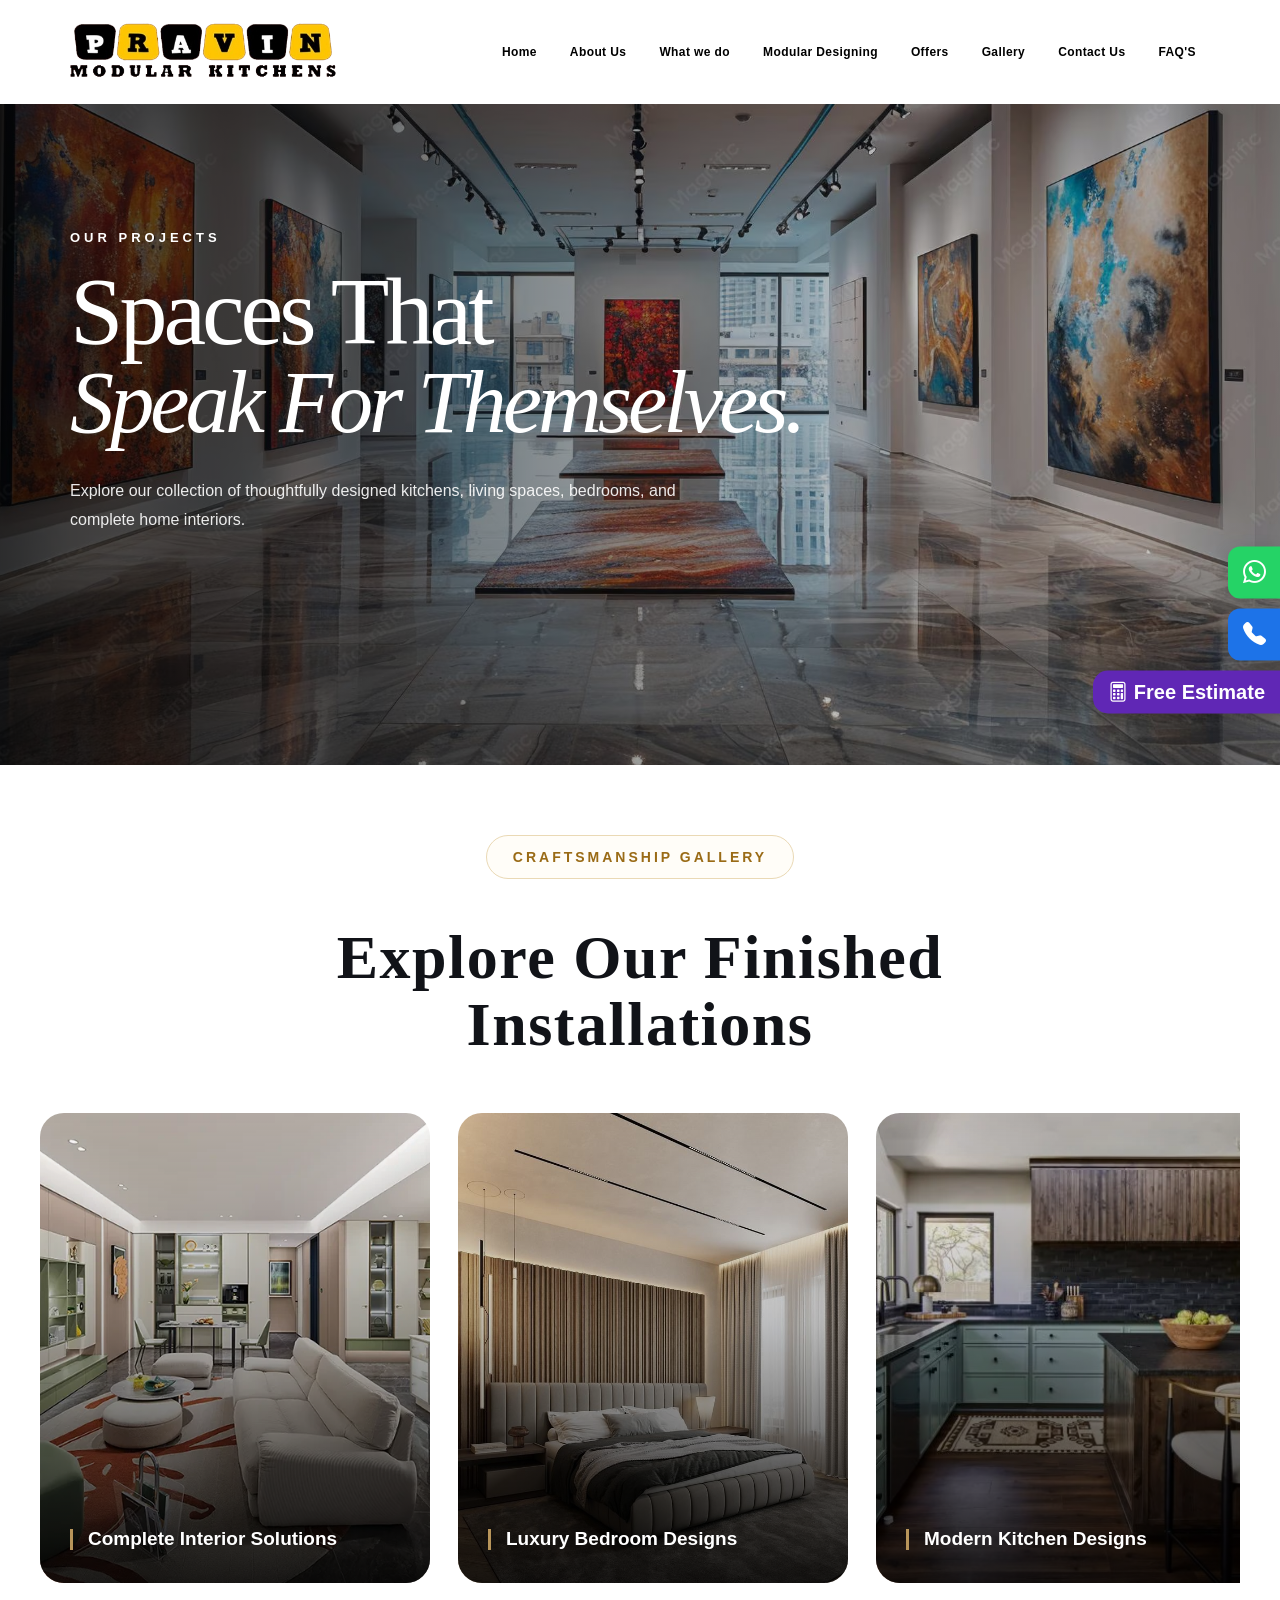
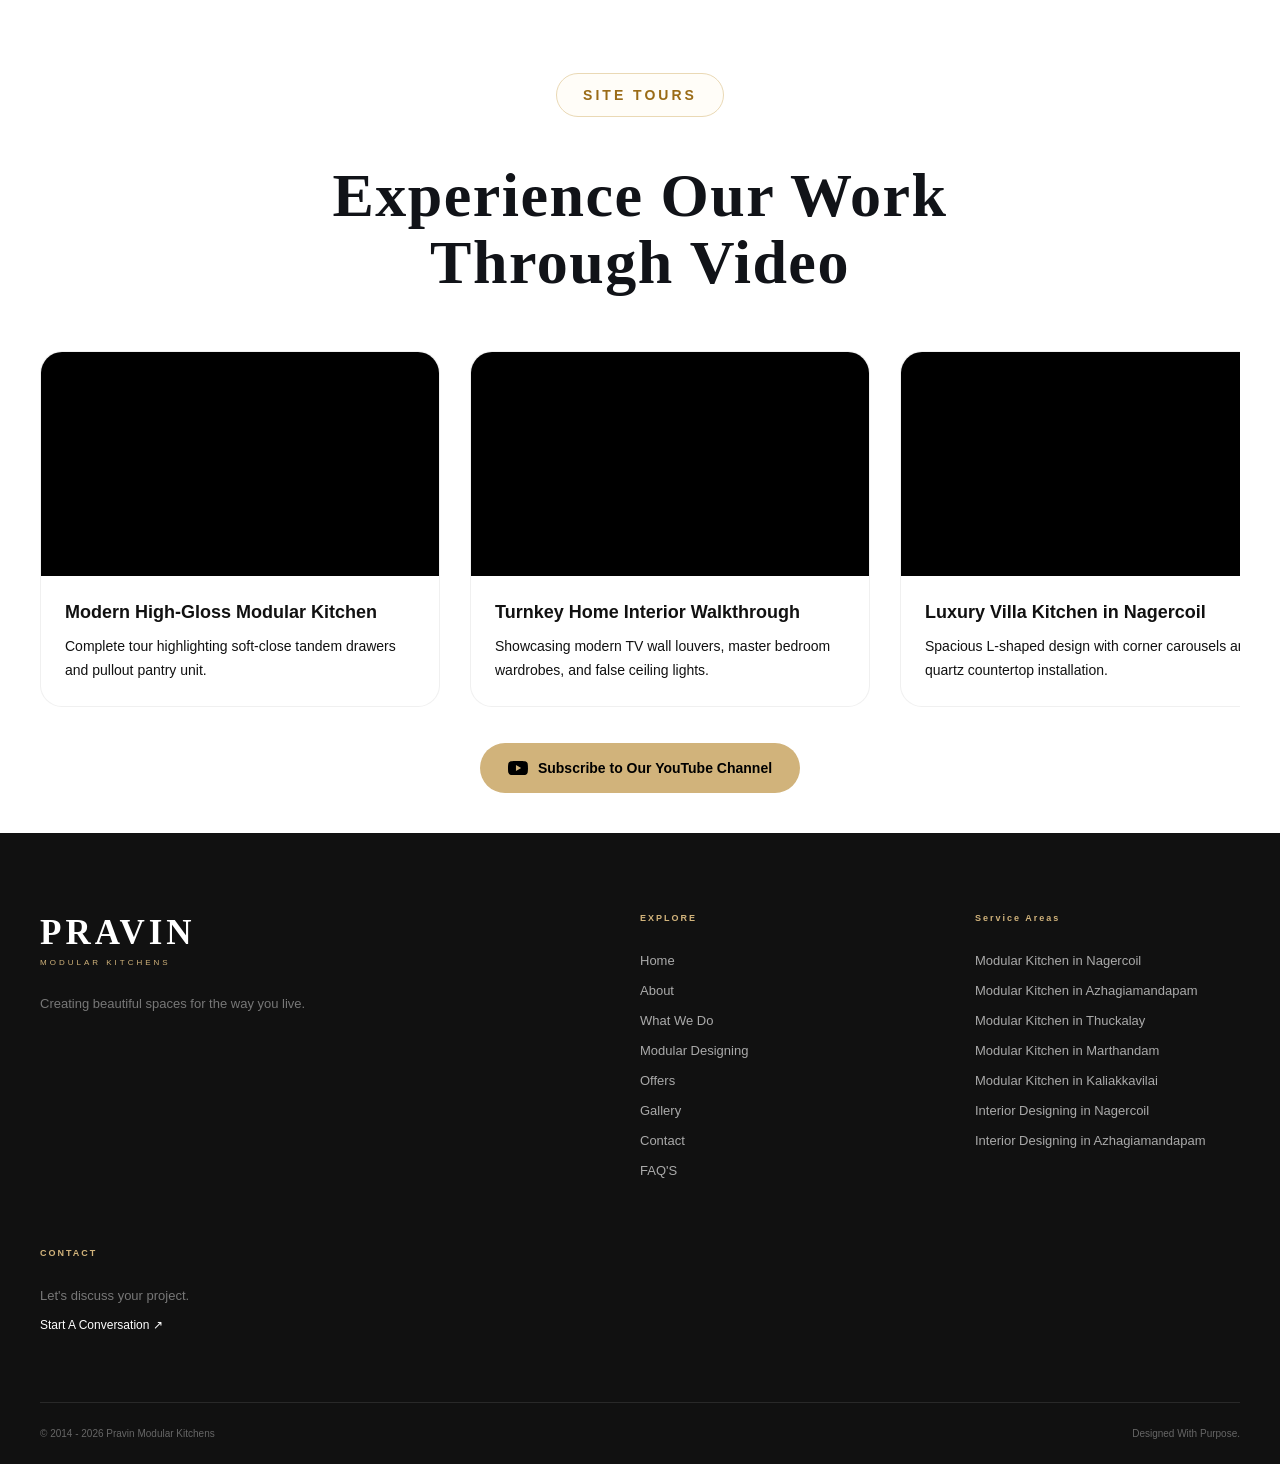
<file: gallery.html>
<!DOCTYPE html>
<html lang="en">
<head>
    <meta charset="UTF-8">
    <meta name="viewport" content="width=device-width, initial-scale=1.0">
    <title>Document</title>

    
    <link rel="stylesheet"
      href="https://cdn.jsdelivr.net/npm/bootstrap-icons@1.11.3/font/bootstrap-icons.min.css">

    <link rel="stylesheet" href="gallery.css">
</head>
<body>
            <header class="header" id="header">
        <div class="container navbar">
            <a href="index.html" class="brand">
                <div class="brand-logo">
                    <img src="images/logo.png" alt="Pravin kitchen" >
                </div>
            </a>

            <nav class="nav" id="desktopNav">
                <a href="index.html" class="nav-link">Home</a>
                <a href="about.html" class="nav-link">About Us</a>
                <a href="what-we-do.html" class="nav-link">What we do</a>
                <a href="modular-designing.html" class="nav-link">Modular Designing</a>
                <a href="offers.html" class="nav-link">Offers</a>
                <a href="gallery.html" class="nav-link">Gallery</a>
                <a href="contact.html" class="nav-link">Contact Us</a>
                <a href="FAQ's.html" class="nav-link">FAQ'S</a>
            </nav>

                    <div class="nav-action">

            <!-- <a href="contact.html"
               class="consult-btn">

                <span>
                    Let's Talk
                </span>

                <i>
                    ↗
                </i>

            </a> -->

        </div>
                <button class="menu-btn"
                id="menuBtn"
                aria-label="Open navigation">

            <span></span>
            <span></span>
            <span></span>

        </button>
        </div>
    </header>


            
<aside class="mobile-sidebar" id="mobileSidebar">

    <div class="sidebar-header">

        <a href="index.html" class="sidebar-logo">
            <img src="images/logo.png" alt="Pravin Modular Kitchens">
        </a>

        <button class="sidebar-close" id="sidebarClose">
            &times;
        </button>

    </div>

    <nav class="sidebar-nav">

        <a href="index.html" class="sidebar-link">
            <span>01</span>
            Home
        </a>

        <a href="about.html" class="sidebar-link">
            <span>02</span>
            About Us
        </a>

        <a href="what-we-do.html" class="sidebar-link">
            <span>03</span>
            What We Do
        </a>

        <a href="modular-designing.html" class="sidebar-link">
            <span>04</span>
            Modular Designing
        </a>

        <a href="offers.html" class="sidebar-link">
            <span>05</span>
            Offers
        </a>

        <a href="gallery.html" class="sidebar-link">
            <span>06</span>
            Gallery
        </a>


        <a href="contact.html" class="sidebar-link">
            <span>07</span>
            Contact Us
        </a>

        <a href="FAQ's.html" class="sidebar-link">
            <span>08</span>
            FAQ'S
        </a>

    </nav>

    <div class="sidebar-footer">

        <p>Pravin Modular Kitchens</p>

        <p>
            Trivandrum Main Road,
            Azhagiamandapam
        </p>

        <a href="tel:+919787769970">
            +91 9787769970
        </a>

    </div>

</aside>

<div class="sidebar-overlay" id="sidebarOverlay"></div>



    <section class="hero">

    <!-- IMAGE SLIDER -->
    <div class="hero-slider">

        <div class="hero-slides">

            <img src="images/gallery main.avif" alt="Interior Design 1">


        </div>

    </div>


    <!-- DARK OVERLAY -->
    <div class="hero-overlay"></div>


    <!-- FIXED TEXT -->
    <div class="container hero-content">

        <div class="hero-left">

            <p class="eyebrow">
                OUR PROJECTS
            </p>

            <h1>
                Spaces That
                <em>Speak For Themselves.</em>
            </h1>

            <p class="hero-description">
Explore our collection of thoughtfully designed kitchens, living spaces, bedrooms, and complete home interiors.
            </p>

        </div>

    </div>

</section>

      <div class="section-header reveal">
        <div class="badge-tag">Craftsmanship Gallery</div>
        <h2 class="section-title">Explore Our Finished Installations</h2>
 
      </div>

  <!-- <section class="section"> -->
    <div class="container">

      <!-- Gallery Grid -->
      <div class="gallery-grid">
        <!-- Photo 1 -->
        <div class="gallery-item reveal reveal-delay-1" data-category="kitchen">
          <img src="images/gallery slide 01.webp" alt="Complete Interior Solutions">
          <div class="gallery-overlay">
            <div class="gallery-caption">
              <h4>Complete Interior Solutions</h4>

            </div>

          </div>
        </div>

        <!-- Photo 2 -->
        <div class="gallery-item reveal reveal-delay-2" data-category="kitchen">
          <img src="images/gallery slide 02.jpg" alt="Luxury Bedroom Designs">
          <div class="gallery-overlay">
            <div class="gallery-caption">
              <h4>Luxury Bedroom Designs</h4>

            </div>

          </div>
        </div>

        <!-- Photo 3 -->
        <div class="gallery-item reveal reveal-delay-3" data-category="wardrobe">
          <img src="images/gallery slide 03.webp" alt="Modern Kitchen Designs">
          <div class="gallery-overlay">
            <div class="gallery-caption">
              <h4>Modern Kitchen Designs</h4>

            </div>

          </div>
        </div>

        <!-- Photo 4 -->
        <div class="gallery-item reveal reveal-delay-1" data-category="living">
          <img src="images/gallery slide 04.jpg" alt="Elegant Ceiling Designs">
          <div class="gallery-overlay">
            <div class="gallery-caption">
              <h4>Elegant Ceiling Designs</h4>

            </div>

          </div>
        </div>

        <!-- Photo 5 -->
        <div class="gallery-item reveal reveal-delay-2" data-category="kitchen">
          <img src="images/gallery slide 05.jpeg" alt="Premium Wood Work">
          <div class="gallery-overlay">
            <div class="gallery-caption">
              <h4>Premium Wood Work</h4>

            </div>

          </div>
        </div>

        <!-- Photo 6 -->
        <div class="gallery-item reveal reveal-delay-3" data-category="crockery">
          <img src="images/gallery slide 06.webp" alt="Custom Interior Designs">
          <div class="gallery-overlay">
            <div class="gallery-caption">
              <h4>Custom Interior Designs</h4>

            </div>

          </div>
        </div>

        <!-- Photo 7 -->
        <div class="gallery-item reveal reveal-delay-1" data-category="kitchen">
          <img src="images/gallery slide 07.jpg" alt="Contemporary Home Interiors">
          <div class="gallery-overlay">
            <div class="gallery-caption">
              <h4>Contemporary Home Interiors</h4>

            </div>

          </div>
        </div>

        <!-- Photo 8 -->
        <div class="gallery-item reveal reveal-delay-2" data-category="living">
          <img src="images/gallery slide 08.jpg" alt="Stylish Modular Kitchens">
          <div class="gallery-overlay">
            <div class="gallery-caption">
              <h4>Stylish Modular Kitchens</h4>

            </div>

          </div>
        </div>

        <!-- Photo 9 -->
        <div class="gallery-item reveal reveal-delay-3" data-category="crockery">
          <img src="images/gallery slide 09.jpg" alt="Luxury Home Makeovers">
          <div class="gallery-overlay">
            <div class="gallery-caption">
              <h4>Luxury Home Makeovers</h4>

            </div>

          </div>
        </div>
      </div>
    </div>
  <!-- </section> -->


     <!-- <section class="section"> -->
    <div class="container">
      <div class="section-header reveal">
        <div class="badge-tag">Site Tours</div>
        <h2 class="section-title">Experience Our Work Through Video</h2>

      </div>

      <div class="video-grid">
        <!-- Video 1 -->
        <div class="video-card reveal reveal-delay-1">
          <div class="video-player-wrapper">
            <iframe src="https://www.youtube.com/embed/T6y9oQPUOok" title="Modular Kitchen Walkthrough 1" allow="accelerometer; autoplay; clipboard-write; encrypted-media; gyroscope; picture-in-picture" allowfullscreen loading="lazy"></iframe>
          </div>
          <div class="video-card-content">
            <h4>Modern High-Gloss Modular Kitchen</h4>
            <p>Complete tour highlighting soft-close tandem drawers and pullout pantry unit.</p>
          </div>
        </div>

        <!-- Video 2 -->
        <div class="video-card reveal reveal-delay-2">
          <div class="video-player-wrapper">
            <iframe src="https://www.youtube.com/embed/K_5mi55LzPc" title="Modular Kitchen Walkthrough 2" allow="accelerometer; autoplay; clipboard-write; encrypted-media; gyroscope; picture-in-picture" allowfullscreen loading="lazy"></iframe>
          </div>
          <div class="video-card-content">
            <h4>Turnkey Home Interior Walkthrough</h4>
            <p>Showcasing modern TV wall louvers, master bedroom wardrobes, and false ceiling lights.</p>
          </div>
        </div>

        <!-- Video 3 -->
        <div class="video-card reveal reveal-delay-3">
          <div class="video-player-wrapper">
            <iframe src="https://www.youtube.com/embed/3ewF_wh831o" title="Modular Kitchen Walkthrough 3" allow="accelerometer; autoplay; clipboard-write; encrypted-media; gyroscope; picture-in-picture" allowfullscreen loading="lazy"></iframe>
          </div>
          <div class="video-card-content">
            <h4>Luxury Villa Kitchen in Nagercoil</h4>
            <p>Spacious L-shaped design with corner carousels and quartz countertop installation.</p>
          </div>
        </div>

        <!-- Video 4 -->
        <div class="video-card reveal reveal-delay-1">
          <div class="video-player-wrapper">
            <iframe src="https://www.youtube.com/embed/Re7rhBGV-sY" title="Modular Kitchen Walkthrough 4" allow="accelerometer; autoplay; clipboard-write; encrypted-media; gyroscope; picture-in-picture" allowfullscreen loading="lazy"></iframe>
          </div>
          <div class="video-card-content">
            <h4>Contemporary Island Kitchen Tour</h4>
            <p>Featuring breakfast dining counter, dual-tone acrylic shutters, and glass cabinets.</p>
          </div>
        </div>

        <!-- Video 5 -->
        <div class="video-card reveal reveal-delay-2">
          <div class="video-player-wrapper">
            <iframe src="https://www.youtube.com/embed/6craQ1g90l4" title="Modular Kitchen Walkthrough 5" allow="accelerometer; autoplay; clipboard-write; encrypted-media; gyroscope; picture-in-picture" allowfullscreen loading="lazy"></iframe>
          </div>
          <div class="video-card-content">
            <h4>Compact Parallel Galley Setup</h4>
            <p>Clever space optimization for compact homes with maximum storage capacity.</p>
          </div>
        </div>

        <!-- Video 6 -->
        <div class="video-card reveal reveal-delay-3">
          <div class="video-player-wrapper">
            <iframe src="https://www.youtube.com/embed/czm10OALUfI" title="Modular Kitchen Walkthrough 6" allow="accelerometer; autoplay; clipboard-write; encrypted-media; gyroscope; picture-in-picture" allowfullscreen loading="lazy"></iframe>
          </div>
          <div class="video-card-content">
            <h4>Master Bedroom Sliding Wardrobe</h4>
            <p>Demonstrating smooth sliding tracks, internal sensor lights, and jewelry trays.</p>
          </div>
        </div>

        <!-- Video 7 -->
        <div class="video-card reveal reveal-delay-1">
          <div class="video-player-wrapper">
            <iframe src="https://www.youtube.com/embed/-saLCCV0pC8" title="Modular Kitchen Walkthrough 7" allow="accelerometer; autoplay; clipboard-write; encrypted-media; gyroscope; picture-in-picture" allowfullscreen loading="lazy"></iframe>
          </div>
          <div class="video-card-content">
            <h4>Dining Space & Crockery Showcase</h4>
            <p>Fluted glass cabinet with warm LED backlighting and integrated wine storage.</p>
          </div>
        </div>
      </div>

       <div style="text-align: center; margin-top: 3.5rem;">
        <a href="https://www.youtube.com/@pravinkitchens1345" target="_blank" class="youtube-button">
          <svg width="20" height="20" viewBox="0 0 24 24" fill="currentColor"><path d="M23.498 6.186a3.016 3.016 0 0 0-2.122-2.136C19.505 3.545 12 3.545 12 3.545s-7.505 0-9.377.505A3.017 3.017 0 0 0 .502 6.186C0 8.07 0 12 0 12s0 3.93.502 5.814a3.016 3.016 0 0 0 2.122 2.136c1.871.505 9.376.505 9.376.505s7.505 0 9.377-.505a3.015 3.015 0 0 0 2.122-2.136C24 15.93 24 12 24 12s0-3.93-.502-5.814zM9.545 15.568V8.432L15.818 12l-6.273 3.568z"/></svg>
          <span>Subscribe to Our YouTube Channel</span>
        </a>
      </div>




    </div>
  </section>


  <footer class="footer">

    <div class="container footer-grid">


        <div class="footer-brand">

            <h3>
                PRAVIN
            </h3>

            <p>
                MODULAR KITCHENS 
            </p>

            <span>
                Creating beautiful spaces
                for the way you live.
            </span>

        </div>


        <div class="footer-links">

            <h4>
                EXPLORE
            </h4>

            <a href="index.html">
                Home
            </a>

            <a href="about.html">
                About
            </a>

            <a href="what-we-do.html">
                What We Do
            </a>

            <a href="modular-designing.html">
                Modular Designing
            </a>

            <a href="offers.html">
                Offers
            </a>

            <a href="gallery.html">
                Gallery
            </a>

            <a href="contact.html">
                Contact
            </a>

            <a href="FAQ's.html">
                FAQ'S
            </a>

        </div>

         <div class="footer-links">
        <h4 >Service Areas</h4>
        
          <a href="gallery.html">Modular Kitchen in Nagercoil</a>
          <a href="gallery.html">Modular Kitchen in Azhagiamandapam</a>
          <a href="gallery.html">Modular Kitchen in Thuckalay</a>
          <a href="gallery.html">Modular Kitchen in Marthandam</a>
          <a href="gallery.html">Modular Kitchen in Kaliakkavilai</a>
          <a href="gallery.html">Interior Designing in Nagercoil</a>
          <a href="gallery.html">Interior Designing in Azhagiamandapam</a>
        
      </div>


        <div class="footer-contact">

            <h4>
                CONTACT
            </h4>

            <p>
                Let's discuss your project.
            </p>

            <a href="contact.html">
                Start A Conversation ↗
            </a>

        </div>

    </div>


    <div class="container footer-bottom">

        <span>
            © 2014 - 2026 Pravin Modular Kitchens 
        </span>

        <span>
            Designed With Purpose.
        </span>

    </div>

</footer>


<div class="floating-contact">

    <!-- WhatsApp -->
    <a href="https://wa.me/919787769970"
       class="floating-btn whatsapp-btn"
       target="_blank"
       aria-label="Chat on WhatsApp">
        <i class="bi bi-whatsapp"></i>
    </a>

    <!-- Call -->
    <a href="tel:+919787769970"
       class="floating-btn call-btn"
       aria-label="Call us">
        <i class="bi bi-telephone-fill"></i>
    </a>

    <!-- Free Estimate -->
<a href="estimate.html" class="estimate-open-btn">
    <i class="bi bi-calculator"></i>
    <span>Free Estimate</span>
</a>

</div>


<!-- =========================================
     ESTIMATE POPUP
========================================= -->

<div class="estimate-overlay" id="estimateOverlay">

    <div class="estimate-popup">

        <!-- Close -->
        <button
            type="button"
            class="estimate-close"
            id="estimateClose"
            aria-label="Close Estimate"
        >
            <i class="bi bi-x-lg"></i>
        </button>


        <!-- Estimate Form -->
        <iframe
            src="estimate.html"
            class="estimate-iframe"
            title="Free Estimate Form">
        </iframe>

    </div>

</div>



<script>

    document.addEventListener("DOMContentLoaded", function () {


      /* HEADER SCROLL EFFECT */
    

    const header = document.getElementById("header");

    function handleHeaderScroll() {
        if (!header) return;

        if (window.scrollY > 50) {
            header.classList.add("scrolled");
        } else {
            header.classList.remove("scrolled");
        }
    }

    window.addEventListener("scroll", handleHeaderScroll);
    handleHeaderScroll();


    
     /*  MOBILE SIDEBAR */
    

    const menuBtn = document.getElementById("menuBtn");
    const mobileSidebar = document.getElementById("mobileSidebar");
    const sidebarClose = document.getElementById("sidebarClose");
    const sidebarOverlay = document.getElementById("sidebarOverlay");

    function openSidebar() {
        if (!mobileSidebar) return;

        mobileSidebar.classList.add("active");

        if (sidebarOverlay) {
            sidebarOverlay.classList.add("active");
        }

        document.body.style.overflow = "hidden";
    }

    function closeSidebar() {
        if (!mobileSidebar) return;

        mobileSidebar.classList.remove("active");

        if (sidebarOverlay) {
            sidebarOverlay.classList.remove("active");
        }

        document.body.style.overflow = "";
    }


    /* Open menu */

    if (menuBtn) {
        menuBtn.addEventListener("click", function () {
            openSidebar();
        });
    }


    /* Close button */

    if (sidebarClose) {
        sidebarClose.addEventListener("click", function () {
            closeSidebar();
        });
    }


    /* Close by clicking overlay */

    if (sidebarOverlay) {
        sidebarOverlay.addEventListener("click", function () {
            closeSidebar();
        });
    }


    /* Close sidebar when clicking navigation link */

    const sidebarLinks = document.querySelectorAll(".sidebar-link");

    sidebarLinks.forEach(function (link) {

        link.addEventListener("click", function () {
            closeSidebar();
        });

    });


    /* Close sidebar using Escape key */

    document.addEventListener("keydown", function (event) {

        if (event.key === "Escape") {
            closeSidebar();
        }

    });


    
      /* ACTIVE NAVIGATION LINK */
    

    const currentPage = window.location.pathname
        .split("/")
        .pop()
        .toLowerCase();

    const navLinks = document.querySelectorAll(".nav-link");
    const mobileLinks = document.querySelectorAll(".sidebar-link");


    function setActiveLink(links) {

        links.forEach(function (link) {

            const href = link.getAttribute("href");

            if (!href) return;

            const linkPage = href
                .split("/")
                .pop()
                .toLowerCase();

            link.classList.remove("active");

            if (
                linkPage === currentPage ||
                (currentPage === "" && linkPage === "index.html")
            ) {
                link.classList.add("active");
            }

        });

    }

    setActiveLink(navLinks);
    setActiveLink(mobileLinks);


    
      /* SCROLL REVEAL ANIMATION */
   

    const revealElements = document.querySelectorAll(".reveal");

    if ("IntersectionObserver" in window) {

        const revealObserver = new IntersectionObserver(
            function (entries, observer) {

                entries.forEach(function (entry) {

                    if (entry.isIntersecting) {

                        entry.target.classList.add("visible");

                        observer.unobserve(entry.target);

                    }

                });

            },
            {
                threshold: 0.15,
                rootMargin: "0px 0px -50px 0px"
            }
        );

        revealElements.forEach(function (element) {
            revealObserver.observe(element);
        });

    } else {

        /* Fallback for older browsers */

        revealElements.forEach(function (element) {
            element.classList.add("visible");
        });

    }


    
     /*  GALLERY HORIZONTAL SLIDER */
    

    const galleryGrid = document.querySelector(".gallery-grid");

    if (galleryGrid) {

        let isDown = false;
        let startX;
        let scrollLeft;


        /* Mouse drag */

        galleryGrid.addEventListener("mousedown", function (event) {

            isDown = true;

            galleryGrid.classList.add("dragging");

            startX = event.pageX - galleryGrid.offsetLeft;

            scrollLeft = galleryGrid.scrollLeft;

        });


        galleryGrid.addEventListener("mouseleave", function () {

            isDown = false;

            galleryGrid.classList.remove("dragging");

        });


        galleryGrid.addEventListener("mouseup", function () {

            isDown = false;

            galleryGrid.classList.remove("dragging");

        });


        galleryGrid.addEventListener("mousemove", function (event) {

            if (!isDown) return;

            event.preventDefault();

            const x = event.pageX - galleryGrid.offsetLeft;

            const walk = (x - startX) * 1.5;

            galleryGrid.scrollLeft = scrollLeft - walk;

        });


        /* Touch swipe */

        let touchStartX = 0;
        let touchScrollLeft = 0;


        galleryGrid.addEventListener("touchstart", function (event) {

            touchStartX = event.touches[0].pageX;

            touchScrollLeft = galleryGrid.scrollLeft;

        }, { passive: true });


        galleryGrid.addEventListener("touchmove", function (event) {

            const touchX = event.touches[0].pageX;

            const distance = touchStartX - touchX;

            galleryGrid.scrollLeft = touchScrollLeft + distance;

        }, { passive: true });

    }


    
      /* VIDEO HORIZONTAL SLIDER - TOUCH / DRAG */
    

    const videoGrid = document.querySelector(".video-grid");

    if (videoGrid) {

        let isVideoDown = false;
        let videoStartX;
        let videoScrollLeft;


        /* Mouse drag */

        videoGrid.addEventListener("mousedown", function (event) {

            isVideoDown = true;

            videoGrid.classList.add("dragging");

            videoStartX = event.pageX - videoGrid.offsetLeft;

            videoScrollLeft = videoGrid.scrollLeft;

        });


        videoGrid.addEventListener("mouseleave", function () {

            isVideoDown = false;

            videoGrid.classList.remove("dragging");

        });


        videoGrid.addEventListener("mouseup", function () {

            isVideoDown = false;

            videoGrid.classList.remove("dragging");

        });


        videoGrid.addEventListener("mousemove", function (event) {

            if (!isVideoDown) return;

            event.preventDefault();

            const x = event.pageX - videoGrid.offsetLeft;

            const walk = (x - videoStartX) * 1.5;

            videoGrid.scrollLeft = videoScrollLeft - walk;

        });


        /* Touch swipe */

        let videoTouchStart = 0;
        let videoTouchScroll = 0;


        videoGrid.addEventListener("touchstart", function (event) {

            videoTouchStart = event.touches[0].pageX;

            videoTouchScroll = videoGrid.scrollLeft;

        }, { passive: true });


        videoGrid.addEventListener("touchmove", function (event) {

            const touchX = event.touches[0].pageX;

            const distance = videoTouchStart - touchX;

            videoGrid.scrollLeft = videoTouchScroll + distance;

        }, { passive: true });

    }


    
     /*  GALLERY CARD CLICK EFFECT */
    

    const galleryItems = document.querySelectorAll(".gallery-item");

    galleryItems.forEach(function (item) {

        item.addEventListener("click", function () {

            const image = item.querySelector("img");

            if (!image) return;

            
              /*  Simple image preview */
            

            const lightbox = document.createElement("div");

            lightbox.className = "gallery-lightbox";

            lightbox.innerHTML = `
                <div class="lightbox-content">
                    <button class="lightbox-close">&times;</button>
                    <img src="${image.src}" alt="${image.alt}">
                    <p>${image.alt}</p>
                </div>
            `;

            document.body.appendChild(lightbox);

            document.body.style.overflow = "hidden";


            /* Close button */

            const closeButton =
                lightbox.querySelector(".lightbox-close");

            closeButton.addEventListener("click", function () {

                lightbox.remove();

                document.body.style.overflow = "";

            });


            /* Click outside image */

            lightbox.addEventListener("click", function (event) {

                if (event.target === lightbox) {

                    lightbox.remove();

                    document.body.style.overflow = "";

                }

            });


            /* Escape */

            document.addEventListener(
                "keydown",
                function escapeLightbox(event) {

                    if (event.key === "Escape") {

                        if (document.body.contains(lightbox)) {

                            lightbox.remove();

                            document.body.style.overflow = "";

                        }

                        document.removeEventListener(
                            "keydown",
                            escapeLightbox
                        );

                    }

                }
            );

        });

    });


    
      /* YOUTUBE BUTTON */
    

    const youtubeButton =
        document.querySelector(".youtube-button");

    if (youtubeButton) {

        youtubeButton.addEventListener("click", function () {

            youtubeButton.classList.add("clicked");

            setTimeout(function () {

                youtubeButton.classList.remove("clicked");

            }, 500);

        });

    }


    
     /*  PREVENT SIDEBAR FROM REMAINING OPEN ON RESIZE */
    

    window.addEventListener("resize", function () {

        if (window.innerWidth > 991) {
            closeSidebar();
        }

    });

});


/* =========================================
   FREE ESTIMATE POPUP
========================================= */

const estimateButtons =
    document.querySelectorAll(".estimate-open-btn");

const estimateOverlay =
    document.getElementById("estimateOverlay");

const estimateClose =
    document.getElementById("estimateClose");


/* OPEN ESTIMATE */

estimateButtons.forEach(function (button) {

    button.addEventListener("click", function (event) {

        event.preventDefault();

        /* Open popup */
        estimateOverlay.classList.add("active");

        /* Blur complete background */
        document.body.classList.add("estimate-open");

        /* Stop background scrolling */
        document.body.style.overflow = "hidden";

    });

});


/* CLOSE ESTIMATE */

function closeEstimatePopup() {

    estimateOverlay.classList.remove("active");

    /* Remove background blur */
    document.body.classList.remove("estimate-open");

    /* Enable scrolling */
    document.body.style.overflow = "";

}


/* X BUTTON */

if (estimateClose) {

    estimateClose.addEventListener(
        "click",
        closeEstimatePopup
    );

}


/* CLICK OUTSIDE */

if (estimateOverlay) {

    estimateOverlay.addEventListener(
        "click",
        function (event) {

            if (event.target === estimateOverlay) {

                closeEstimatePopup();

            }

        }
    );

}


/* ESC KEY */

document.addEventListener(
    "keydown",
    function (event) {

        if (
            event.key === "Escape" &&
            estimateOverlay.classList.contains("active")
        ) {

            closeEstimatePopup();

        }

    }
);
</script>
</body>
</html>
</file>
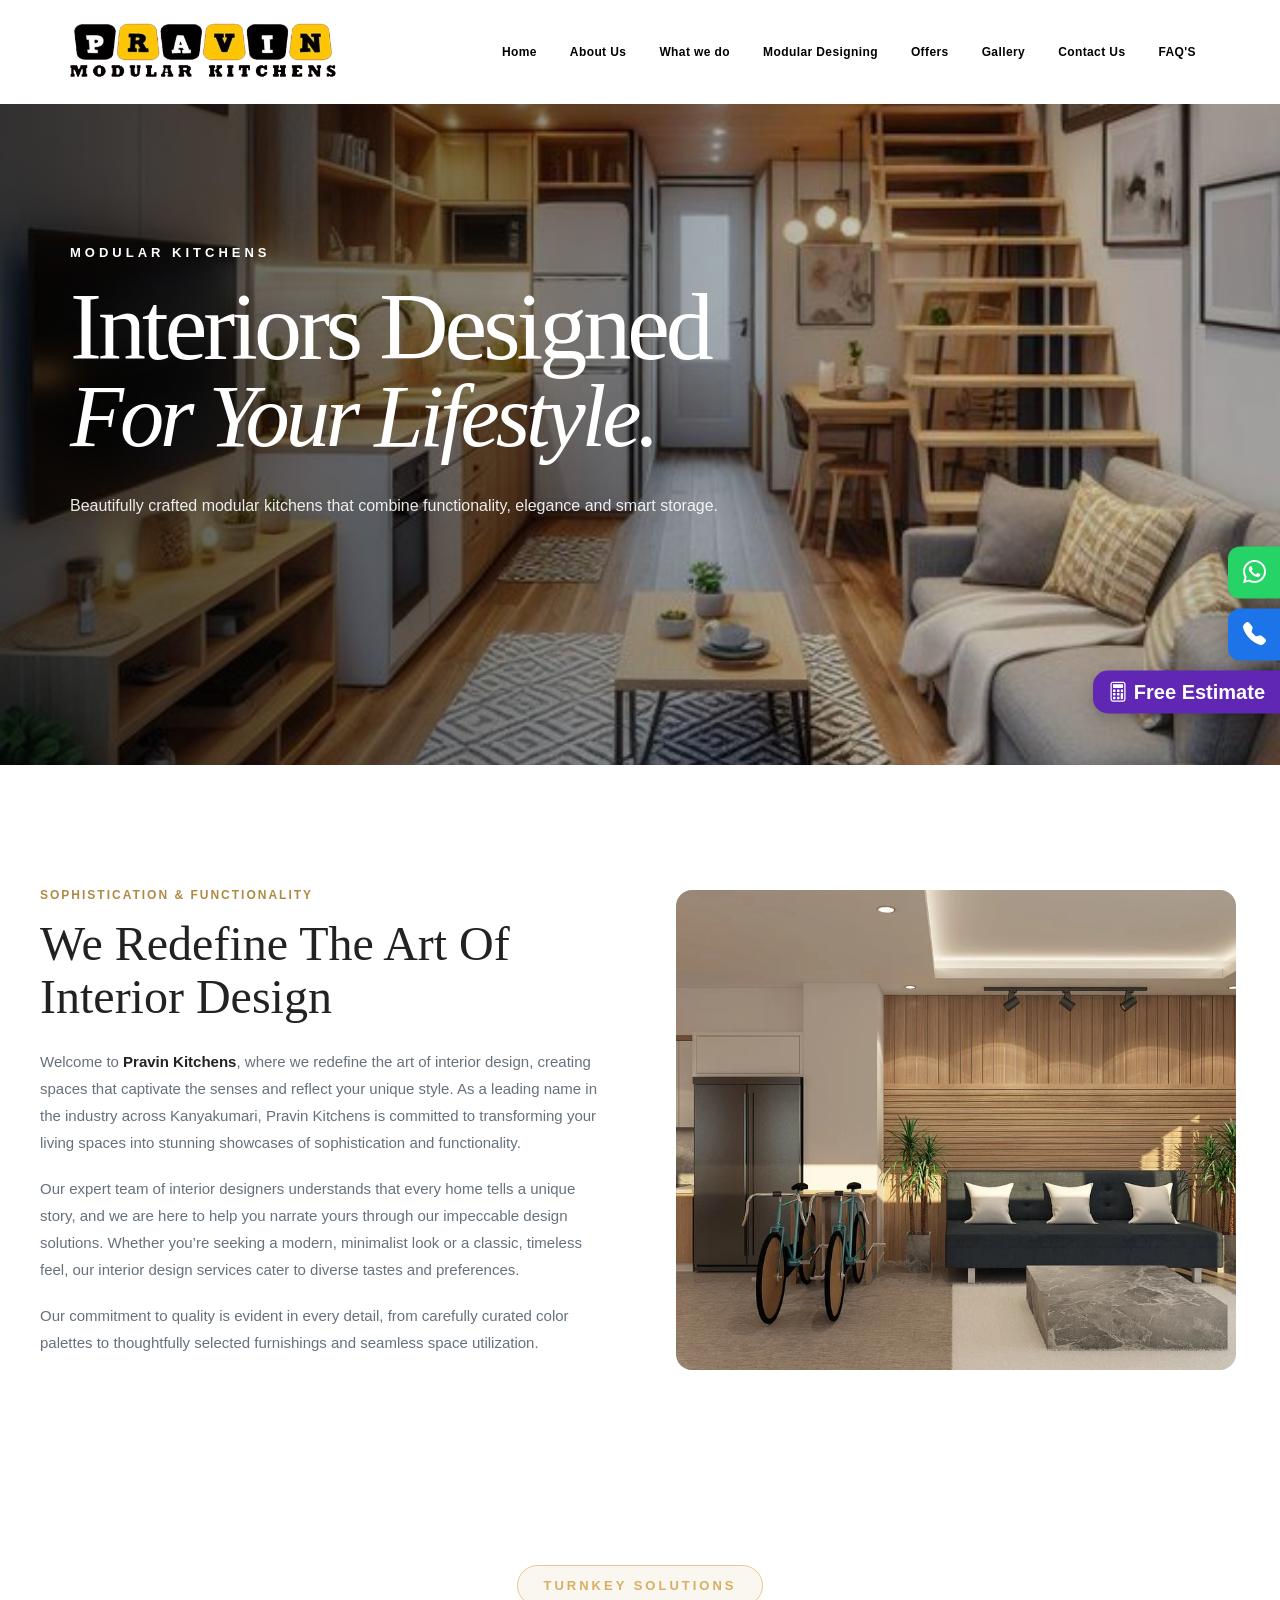
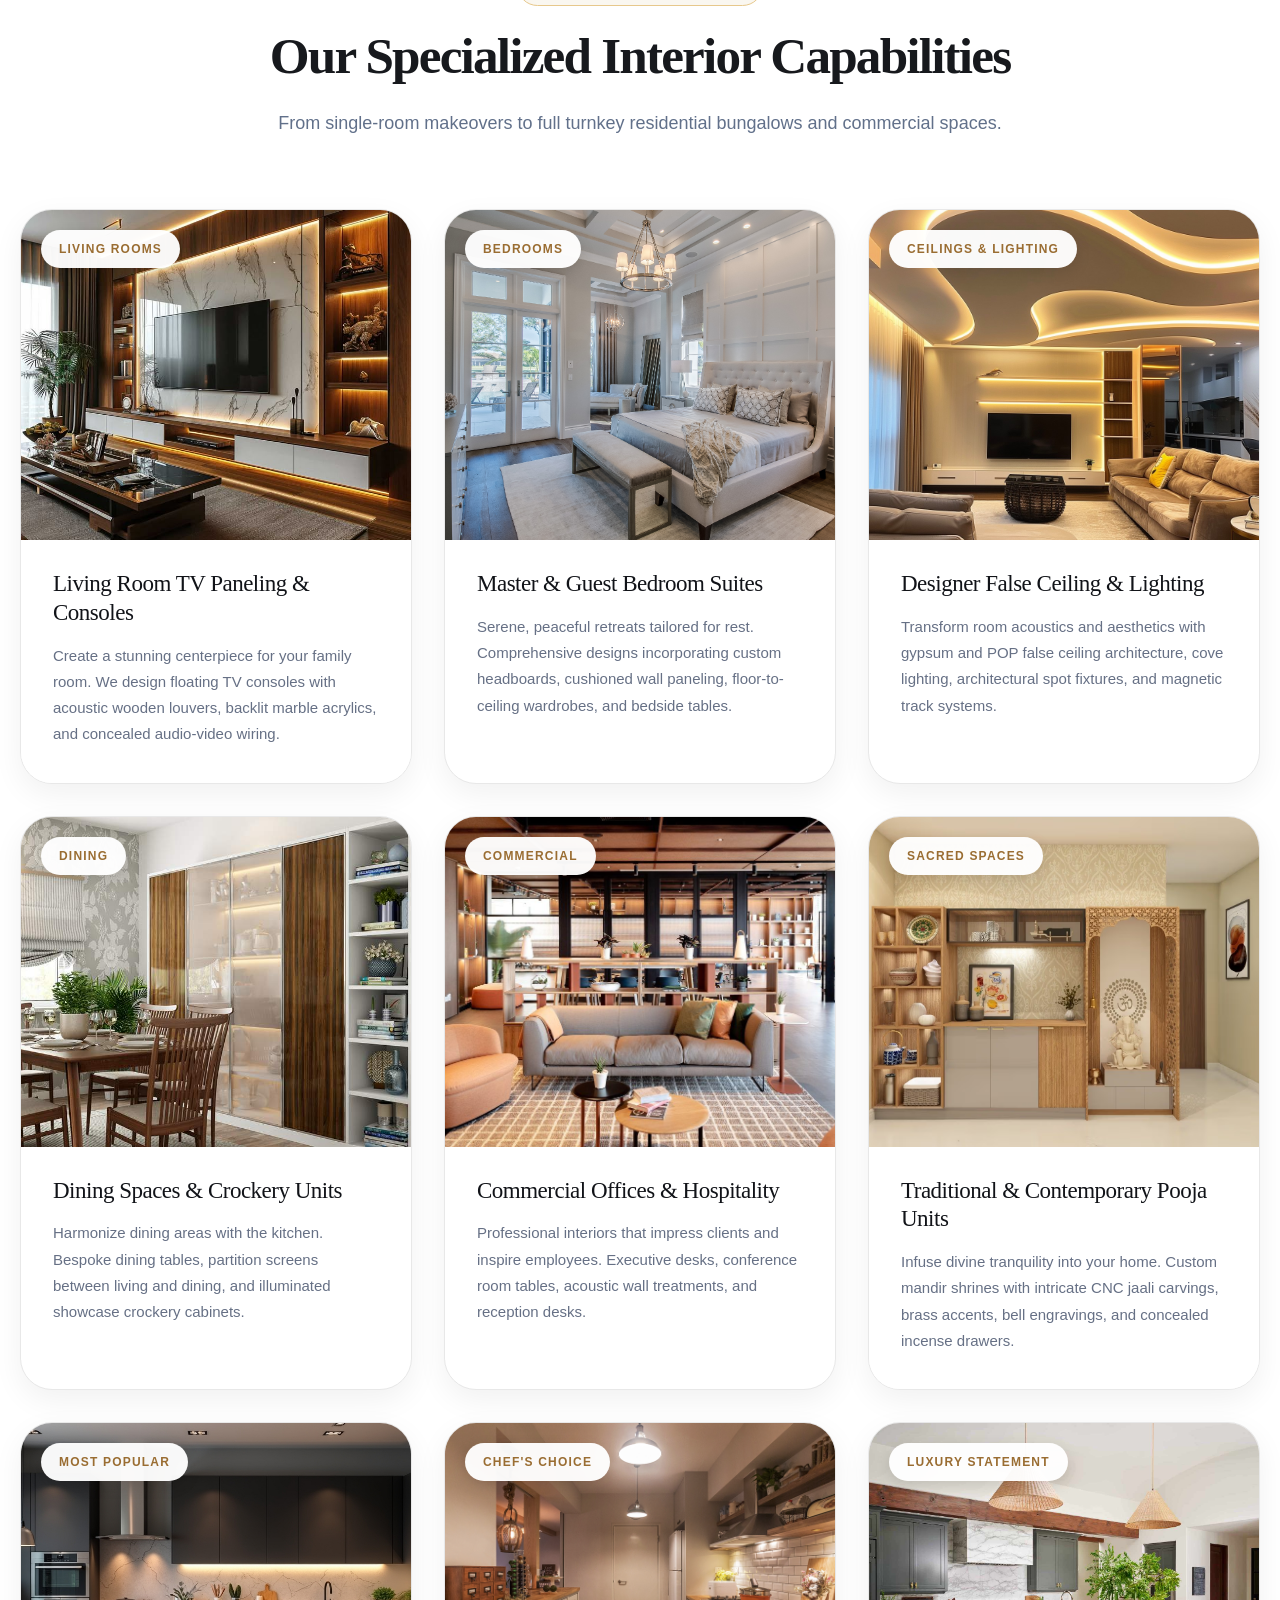
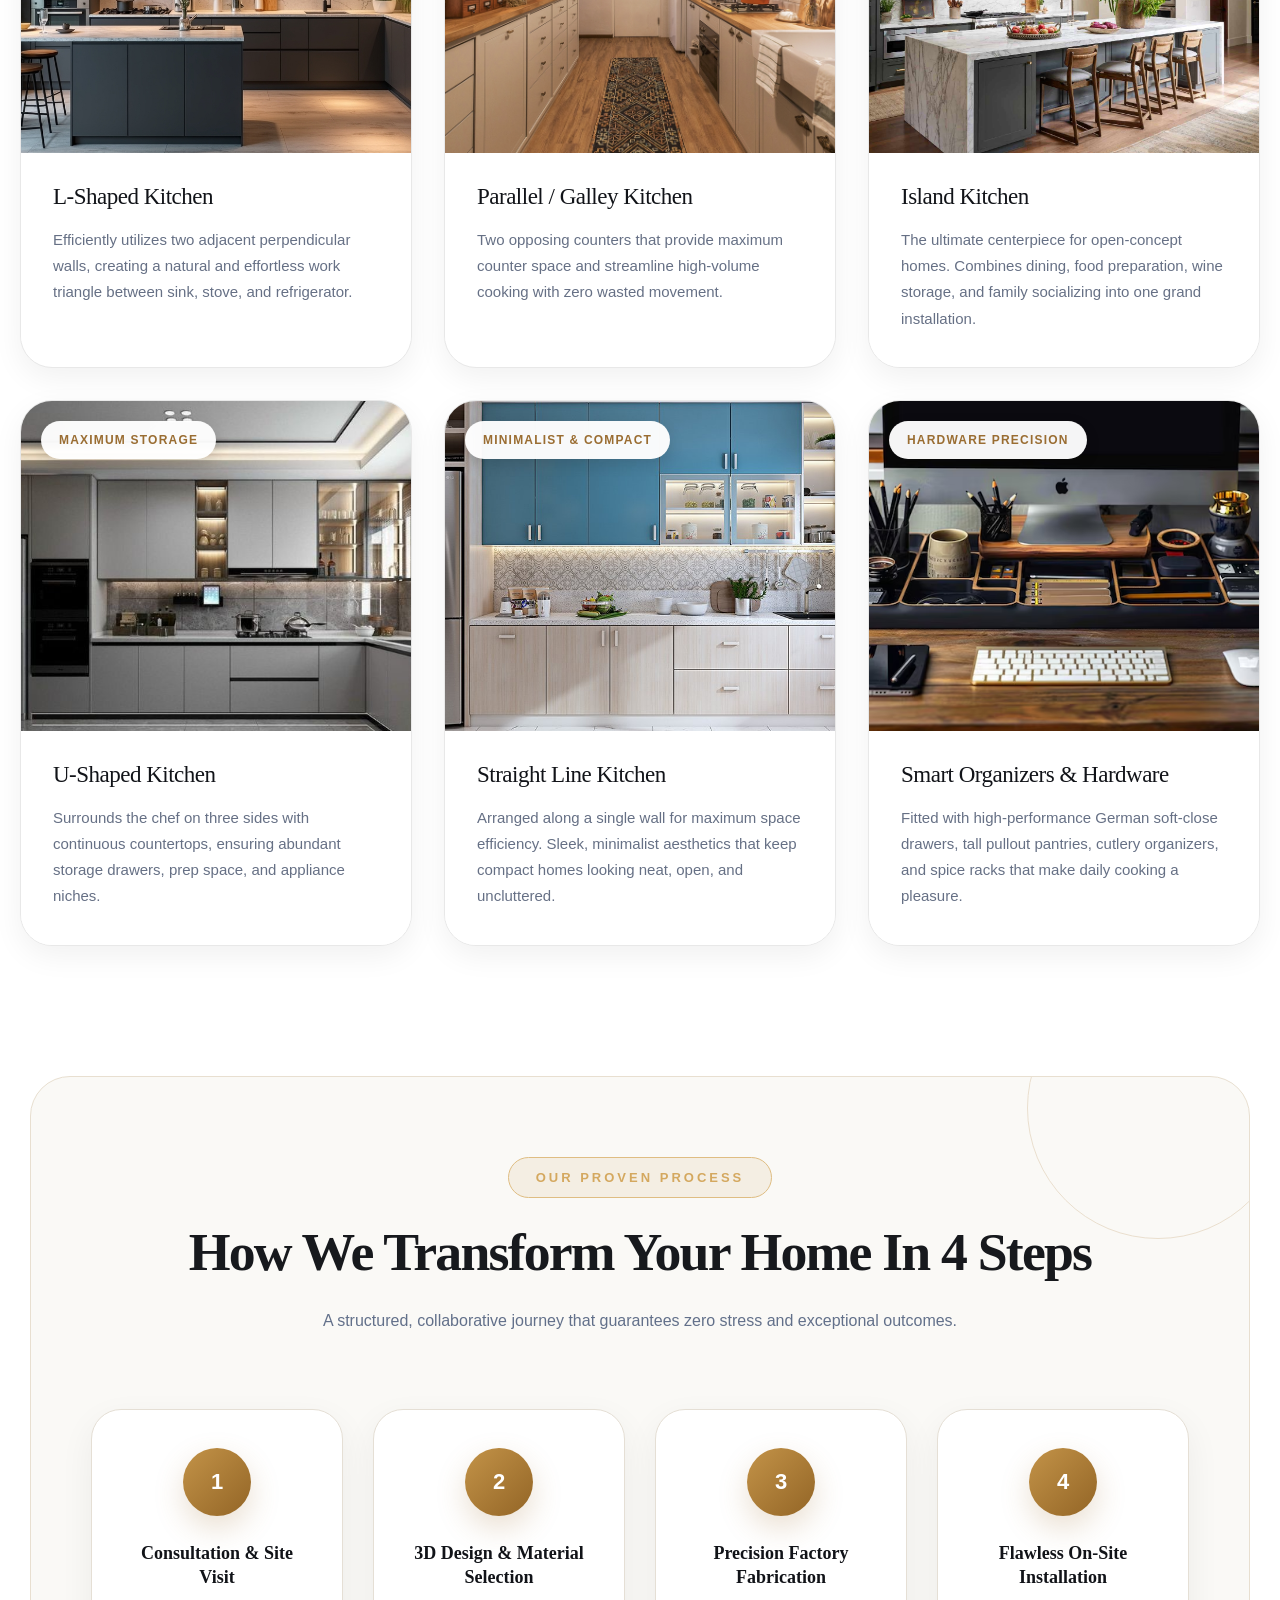
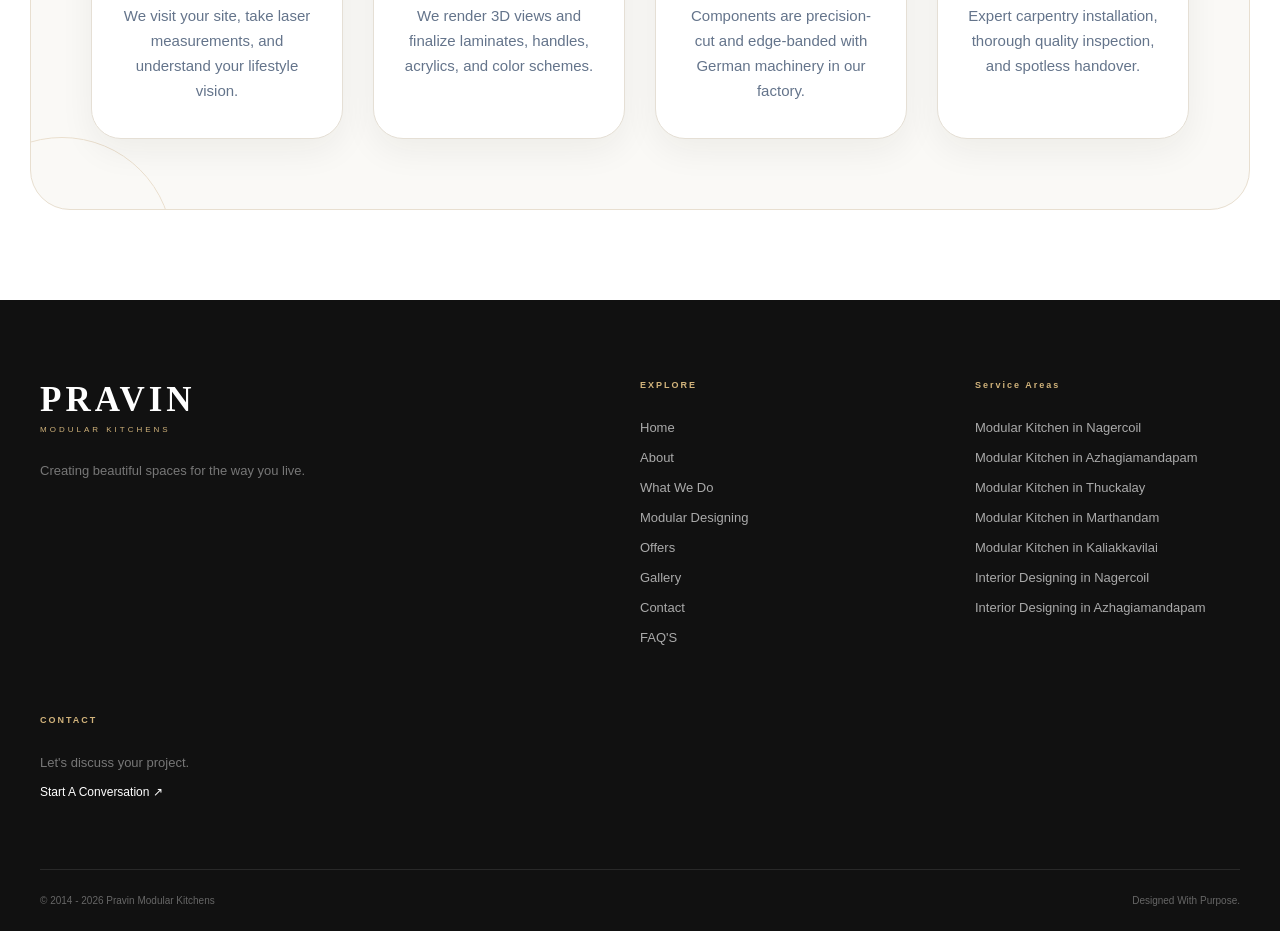
<file: modular-designing.html>
<!DOCTYPE html>
<html lang="en">
<head>
    <meta charset="UTF-8">
    <meta name="viewport" content="width=device-width, initial-scale=1.0">
    <title>Document</title>

    
    <link rel="stylesheet"
      href="https://cdn.jsdelivr.net/npm/bootstrap-icons@1.11.3/font/bootstrap-icons.min.css">

    <link rel="stylesheet" href="modular-designing.css">
</head>
<body>
                <header class="header" id="header">
        <div class="container navbar">
            <a href="index.html" class="brand">
                <div class="brand-logo">
                    <img src="images/logo.png" alt="Pravin kitchen" >
                </div>
            </a>

            <nav class="nav" id="desktopNav">
                <a href="index.html" class="nav-link">Home</a>
                <a href="about.html" class="nav-link">About Us</a>
                <a href="what-we-do.html" class="nav-link">What we do</a>
                <a href="modular-designing.html" class="nav-link">Modular Designing</a>
                <a href="offers.html" class="nav-link">Offers</a>
                <a href="gallery.html" class="nav-link">Gallery</a>
                <a href="contact.html" class="nav-link">Contact Us</a>
                <a href="FAQ's.html" class="nav-link">FAQ'S</a>
            </nav>

                    <div class="nav-action">

            <!-- <a href="contact.html"
               class="consult-btn">

                <span>
                    Let's Talk
                </span>

                <i>
                    ↗
                </i>

            </a> -->

        </div>
                <button class="menu-btn"
                id="menuBtn"
                aria-label="Open navigation">

            <span></span>
            <span></span>
            <span></span>

        </button>
        </div>
    </header>


    <aside class="mobile-sidebar" id="mobileSidebar">

    <div class="sidebar-header">

        <a href="index.html" class="sidebar-logo">
            <img src="images/logo.png" alt="Pravin Modular Kitchens">
        </a>

        <button class="sidebar-close" id="sidebarClose">
            &times;
        </button>

    </div>

    <nav class="sidebar-nav">

        <a href="index.html" class="sidebar-link">
            <span>01</span>
            Home
        </a>

        <a href="about.html" class="sidebar-link">
            <span>02</span>
            About Us
        </a>

        <a href="what-we-do.html" class="sidebar-link">
            <span>03</span>
            What We Do
        </a>

        <a href="modular-designing.html" class="sidebar-link">
            <span>04</span>
            Modular Designing
        </a>

        <a href="offers.html" class="sidebar-link">
            <span>05</span>
            Offers
        </a>

        <a href="gallery.html" class="sidebar-link">
            <span>06</span>
            Gallery
        </a>

        <a href="contact.html" class="sidebar-link">
            <span>07</span>
            Contact Us
        </a>

        <a href="FAQ's.html" class="sidebar-link">
            <span>08</span>
            FAQ'S
        </a>

    </nav>

    <div class="sidebar-footer">

        <p> Pravin Modular Kitchens</p>

        <p>
            Trivandrum Main Road,
            Azhagiamandapam
        </p>

        <a href="tel:+919787769970">
            +91 9787769970
        </a>

    </div>

</aside>

<div class="sidebar-overlay" id="sidebarOverlay"></div>

        <section class="hero">

    <!-- IMAGE SLIDER -->
    <div class="hero-slider">

        <div class="hero-slides">

            <img src="images/modular design main.jpg" alt="Interior Design 1">


        </div>

    </div>


    <!-- DARK OVERLAY -->
    <div class="hero-overlay"></div>


    <!-- FIXED TEXT -->
    <div class="container hero-content">

        <div class="hero-left">

            <p class="eyebrow">
                
MODULAR KITCHENS
            </p>

            <h1>
               Interiors Designed
                <em>For Your Lifestyle.</em>
            </h1>

            <p class="hero-description">
Beautifully crafted modular kitchens that combine functionality, elegance and smart storage.
            </p>

        </div>

    </div>

</section>


    <section class="section">
    <div class="container">
      <div >
        <div class="reveal">
          <div class="badge-tag">Sophistication & Functionality</div>
          <h2 class="section-title">We Redefine The Art Of Interior Design</h2>
          <p >
            Welcome to <strong>Pravin Kitchens</strong>, where we redefine the art of interior design, creating spaces that captivate the senses and reflect your unique style. As a leading name in the industry across Kanyakumari, Pravin Kitchens is committed to transforming your living spaces into stunning showcases of sophistication and functionality.
          </p>
          <p >
            Our expert team of interior designers understands that every home tells a unique story, and we are here to help you narrate yours through our impeccable design solutions. Whether you’re seeking a modern, minimalist look or a classic, timeless feel, our interior design services cater to diverse tastes and preferences.
          </p>
          <p>
            Our commitment to quality is evident in every detail, from carefully curated color palettes to thoughtfully selected furnishings and seamless space utilization.
          </p>

        </div>

                <div class="reveal reveal-delay-2">
          <div style="border-radius: var(--radius-xl); overflow: hidden; box-shadow: var(--shadow-xl); border: 4px solid #fff;">
            <img src="images/modular intro.jpg" alt="Pravin Kitchens Interior Design" style="width: 100%; height: 480px; object-fit: cover;">
          </div>
        </div>
      </div>
    </section>


      <section>
        <div id="interior-services" >
        <div class="section-header reveal">
          <div class="badge-tag">Turnkey Solutions</div>
          <h2 class="section-title">Our Specialized Interior Capabilities</h2>
          <p class="section-subtitle">
            From single-room makeovers to full turnkey residential bungalows and commercial spaces.
          </p>
        </div>

        <div class="services-grid" >
          <!-- 1. Living Room & TV Consoles -->
          <div class="service-card reveal reveal-delay-1">
            <div class="service-image">
              <img src="images/modular list 01.jpg" alt="Living Room TV Consoles">
              <span class="service-badge">Living Rooms</span>
            </div>
            <div class="service-content">
              <h3>Living Room TV Paneling & Consoles</h3>
              <p>
                Create a stunning centerpiece for your family room. We design floating TV consoles with acoustic wooden louvers, backlit marble acrylics, and concealed audio-video wiring.
              </p>

            </div>
          </div>

          <!-- 2. Master Bedroom Interiors -->
          <div class="service-card reveal reveal-delay-2">
            <div class="service-image">
              <img src="images/modular list 02.webp" alt="Master Bedroom Interiors">
              <span class="service-badge">Bedrooms</span>
            </div>
            <div class="service-content">
              <h3>Master & Guest Bedroom Suites</h3>
              <p>
                Serene, peaceful retreats tailored for rest. Comprehensive designs incorporating custom headboards, cushioned wall paneling, floor-to-ceiling wardrobes, and bedside tables.
              </p>

            </div>
          </div>

          <!-- 3. False Ceiling & Lighting -->
          <div class="service-card reveal reveal-delay-3">
            <div class="service-image">
              <img src="images/modular list 03.jpg" alt="False Ceiling and Ambient Lighting">
              <span class="service-badge">Ceilings & Lighting</span>
            </div>
            <div class="service-content">
              <h3>Designer False Ceiling & Lighting</h3>
              <p>
                Transform room acoustics and aesthetics with gypsum and POP false ceiling architecture, cove lighting, architectural spot fixtures, and magnetic track systems.
              </p>
            </div>
          </div>

          <!-- 4. Dining Room & Crockery Units -->
          <div class="service-card reveal reveal-delay-1">
            <div class="service-image">
              <img src="images/modular list 04.jpg" alt="Dining Room and Crockery Cabinets">
              <span class="service-badge">Dining</span>
            </div>
            <div class="service-content">
              <h3>Dining Spaces & Crockery Units</h3>
              <p>
                Harmonize dining areas with the kitchen. Bespoke dining tables, partition screens between living and dining, and illuminated showcase crockery cabinets.
              </p>

            </div>
          </div>

          <!-- 5. Commercial & Office Interiors -->
          <div class="service-card reveal reveal-delay-2">
            <div class="service-image">
              <img src="images/modular list 05.jpg" alt="Commercial and Office Interiors">
              <span class="service-badge">Commercial</span>
            </div>
            <div class="service-content">
              <h3>Commercial Offices & Hospitality</h3>
              <p>
                Professional interiors that impress clients and inspire employees. Executive desks, conference room tables, acoustic wall treatments, and reception desks.
              </p>

            </div>
          </div>

          <!-- 6. Pooja Units & Sacred Spaces -->
          <div class="service-card reveal reveal-delay-3">
            <div class="service-image">
              <img src="images/modular list 06.avif" alt="Pooja Units and Mandirs">
              <span class="service-badge">Sacred Spaces</span>
            </div>
            <div class="service-content">
              <h3>Traditional & Contemporary Pooja Units</h3>
              <p>
                Infuse divine tranquility into your home. Custom mandir shrines with intricate CNC jaali carvings, brass accents, bell engravings, and concealed incense drawers.
              </p>

            </div>
          </div>

                    <div class="service-card reveal reveal-delay-1">
            <div class="service-image">
              <img src="images/modular list 07.jpg" alt="L-Shaped Modular Kitchen">
              <span class="service-badge">Most Popular</span>
            </div>
            <div class="service-content">
              <h3>L-Shaped Kitchen</h3>
              <p>
                Efficiently utilizes two adjacent perpendicular walls, creating a natural and effortless work triangle between sink, stove, and refrigerator.
              </p>

            </div>
          </div>

                    <div class="service-card reveal reveal-delay-2">
            <div class="service-image">
              <img src="images/modular list 08.png" alt="Parallel Galley Kitchen">
              <span class="service-badge">Chef's Choice</span>
            </div>
            <div class="service-content">
              <h3>Parallel / Galley Kitchen</h3>
              <p>
                Two opposing counters that provide maximum counter space and streamline high-volume cooking with zero wasted movement.
              </p>

            </div>
          </div>

                    <div class="service-card reveal reveal-delay-3">
            <div class="service-image">
              <img src="images/modular list 09.jpg" alt="Island Modular Kitchen">
              <span class="service-badge">Luxury Statement</span>
            </div>
            <div class="service-content">
              <h3>Island Kitchen</h3>
              <p>
                The ultimate centerpiece for open-concept homes. Combines dining, food preparation, wine storage, and family socializing into one grand installation.
              </p>

            </div>
          </div>

                    <div class="service-card reveal reveal-delay-1">
            <div class="service-image">
              <img src="images/modular list 10.jpg" alt="U-Shaped Modular Kitchen">
              <span class="service-badge">Maximum Storage</span>
            </div>
            <div class="service-content">
              <h3>U-Shaped Kitchen</h3>
              <p>
                Surrounds the chef on three sides with continuous countertops, ensuring abundant storage drawers, prep space, and appliance niches.
              </p>

            </div>
          </div>

                    <div class="service-card reveal reveal-delay-2">
            <div class="service-image">
              <img src="images/modular list 11.jpg" alt="Straight Line Modular Kitchen">
              <span class="service-badge">Minimalist & Compact</span>
            </div>
            <div class="service-content">
              <h3>Straight Line Kitchen</h3>
              <p>
                Arranged along a single wall for maximum space efficiency. Sleek, minimalist aesthetics that keep compact homes looking neat, open, and uncluttered.
              </p>

            </div>
          </div>

                    <div class="service-card reveal reveal-delay-3">
            <div class="service-image">
              <img src="images/modular list 12.avif" alt="Smart Hardware and Accessories">
              <span class="service-badge">Hardware Precision</span>
            </div>
            <div class="service-content">
              <h3>Smart Organizers & Hardware</h3>
              <p>
                Fitted with high-performance German soft-close drawers, tall pullout pantries, cutlery organizers, and spice racks that make daily cooking a pleasure.
              </p>

            </div>
          </div>

        </div>
      </div>
        </div>
    </section>


<section class="process-section">

    <div class="process-container">

        <div class="section-header reveal">

            <div class="badge-tag">
                Our Proven Process
            </div>

            <h2 class="section-title">
                How We Transform Your Home In 4 Steps
            </h2>

            <p class="section-subtitle">
                A structured, collaborative journey that guarantees zero stress and exceptional outcomes.
            </p>

        </div>


        <div class="process-grid">

            <div class="process-card">

                <div class="process-number">
                    1
                </div>

                <h4>
                    Consultation & Site Visit
                </h4>

                <p>
                    We visit your site, take laser measurements, and understand your lifestyle vision.
                </p>

            </div>

            <!-- <div class="process-card reveal">
    <div class="process-number">1</div>
    <h4>Consultation & Site Visit</h4>
    <p>
        We visit your site, take laser measurements,
        and understand your lifestyle vision.
    </p>
</div> -->


            <div class="process-card">

                <div class="process-number">
                    2
                </div>

                <h4>
                    3D Design & Material Selection
                </h4>

                <p>
                    We render 3D views and finalize laminates, handles, acrylics, and color schemes.
                </p>

            </div>


            <div class="process-card">

                <div class="process-number">
                    3
                </div>

                <h4>
                    Precision Factory Fabrication
                </h4>

                <p>
                    Components are precision-cut and edge-banded with German machinery in our factory.
                </p>

            </div>


            <div class="process-card">

                <div class="process-number">
                    4
                </div>

                <h4>
                    Flawless On-Site Installation
                </h4>

                <p>
                    Expert carpentry installation, thorough quality inspection, and spotless handover.
                </p>

            </div>

        </div>

    </div>

</section>

<footer class="footer">

    <div class="container footer-grid">


        <div class="footer-brand">

            <h3>
                PRAVIN
            </h3>

            <p>
                MODULAR KITCHENS 
            </p>

            <span>
                Creating beautiful spaces
                for the way you live.
            </span>

        </div>


        <div class="footer-links">

            <h4>
                EXPLORE
            </h4>

            <a href="index.html">
                Home
            </a>

            <a href="about.html">
                About
            </a>

            <a href="what-we-do.html">
                 What We Do
            </a>

            <a href="modular-designing.html">
                Modular Designing
            </a>

            <a href="offers.html">
                Offers
            </a>

            
            <a href="gallery.html">
                Gallery
            </a>

            <a href="contact.html">
                Contact
            </a>

            <a href="FAQ's.html">
                FAQ'S
            </a>

        </div>

         <div class="footer-links">
        <h4 >Service Areas</h4>
        
          <a href="gallery.html">Modular Kitchen in Nagercoil</a>
          <a href="gallery.html">Modular Kitchen in Azhagiamandapam</a>
          <a href="gallery.html">Modular Kitchen in Thuckalay</a>
          <a href="gallery.html">Modular Kitchen in Marthandam</a>
          <a href="gallery.html">Modular Kitchen in Kaliakkavilai</a>
          <a href="gallery.html">Interior Designing in Nagercoil</a>
          <a href="gallery.html">Interior Designing in Azhagiamandapam</a>
        
      </div>


        <div class="footer-contact">

            <h4>
                CONTACT
            </h4>

            <p>
                Let's discuss your project.
            </p>

            <a href="contact.html">
                Start A Conversation ↗
            </a>

        </div>

    </div>


    <div class="container footer-bottom">

        <span>
            © 2014 - 2026 Pravin Modular Kitchens 
        </span>

        <span>
            Designed With Purpose.
        </span>

    </div>

</footer>


<div class="floating-contact">

    <!-- WhatsApp -->
    <a href="https://wa.me/919787769970"
       class="floating-btn whatsapp-btn"
       target="_blank"
       aria-label="Chat on WhatsApp">
        <i class="bi bi-whatsapp"></i>
    </a>

    <!-- Call -->
    <a href="tel:+919787769970"
       class="floating-btn call-btn"
       aria-label="Call us">
        <i class="bi bi-telephone-fill"></i>
    </a>

    <!-- Free Estimate -->
<a href="estimate.html" class="estimate-open-btn">
    <i class="bi bi-calculator"></i>
    <span>Free Estimate</span>
</a>

</div>

<!-- =========================================
     ESTIMATE POPUP
========================================= -->

<div class="estimate-overlay" id="estimateOverlay">

    <div class="estimate-popup">

        <!-- Close -->
        <button
            type="button"
            class="estimate-close"
            id="estimateClose"
            aria-label="Close Estimate"
        >
            <i class="bi bi-x-lg"></i>
        </button>


        <!-- Estimate Form -->
        <iframe
            src="estimate.html"
            class="estimate-iframe"
            title="Free Estimate Form">
        </iframe>

    </div>

</div>

<script>

  document.addEventListener("DOMContentLoaded", () => {

   
     /*  ELEMENTS */
   

    const header = document.getElementById("header");

    const menuBtn = document.getElementById("menuBtn");

    const mobileSidebar = document.getElementById("mobileSidebar");

    const sidebarClose = document.getElementById("sidebarClose");

    const sidebarOverlay = document.getElementById("sidebarOverlay");

    const sidebarLinks = document.querySelectorAll(".sidebar-link");


  
      /* HEADER SCROLL EFFECT */
   

    function handleHeaderScroll() {

        if (!header) return;

        if (window.scrollY > 50) {
            header.classList.add("scrolled");
        } else {
            header.classList.remove("scrolled");
        }

    }

    window.addEventListener("scroll", handleHeaderScroll);

    /* Run once when page loads */

    handleHeaderScroll();


   
      /* OPEN MOBILE SIDEBAR */
    

    function openSidebar() {

        if (!mobileSidebar) return;

        mobileSidebar.classList.add("active");

        if (sidebarOverlay) {
            sidebarOverlay.classList.add("active");
        }

        /* Prevent background scrolling */
        document.body.style.overflow = "hidden";

    }


    
      /* CLOSE MOBILE SIDEBAR */
   

    function closeSidebar() {

        if (!mobileSidebar) return;

        mobileSidebar.classList.remove("active");

        if (sidebarOverlay) {
            sidebarOverlay.classList.remove("active");
        }

        /* Allow background scrolling again */

        document.body.style.overflow = "";

    }


    
     /*  MENU BUTTON */
    

    if (menuBtn) {

        menuBtn.addEventListener("click", openSidebar);

    }


    
      /* CLOSE BUTTON */
   

    if (sidebarClose) {

        sidebarClose.addEventListener("click", closeSidebar);

    }


    
      /* OVERLAY CLICK */
    

    if (sidebarOverlay) {

        sidebarOverlay.addEventListener("click", closeSidebar);

    }


   
      /* CLOSE SIDEBAR WHEN CLICKING A LINK */
    

    sidebarLinks.forEach(link => {

        link.addEventListener("click", () => {

            closeSidebar();

        });

    });


   
     /*  ESCAPE KEY */
   

    document.addEventListener("keydown", (event) => {

        if (event.key === "Escape") {

            closeSidebar();

        }

    });


    
      /* ACTIVE SIDEBAR LINK */
    

    const currentPage =
        window.location.pathname
        .split("/")
        .pop()
        .toLowerCase();

    sidebarLinks.forEach(link => {

        const linkPage =
            link.getAttribute("href")
            ?.split("/")
            .pop()
            .toLowerCase();

        link.classList.remove("active");

        if (
            linkPage === currentPage ||
            (currentPage === "" && linkPage === "index.html")
        ) {

            link.classList.add("active");

        }

    });


    
     /*  REVEAL ANIMATION */
    

    const revealElements =
        document.querySelectorAll(".reveal");


    const revealObserver =
        new IntersectionObserver(
            (entries, observer) => {

                entries.forEach(entry => {

                    if (entry.isIntersecting) {

                        entry.target.classList.add("active");

                        observer.unobserve(entry.target);

                    }

                });

            },
            {
                threshold: 0.15,
                rootMargin: "0px 0px -50px 0px"
            }
        );


    revealElements.forEach(element => {

        revealObserver.observe(element);

    });


    
      /* MOBILE MENU - RESET WHEN RESIZING */
  

    window.addEventListener("resize", () => {

        if (window.innerWidth > 900) {

            closeSidebar();

        }

    });


    
      /* PREVENT BODY SCROLL IF SIDEBAR IS OPEN */
    

    window.addEventListener("beforeunload", () => {

        document.body.style.overflow = "";

    });


});



/* =========================================
   FREE ESTIMATE POPUP
========================================= */

const estimateButtons =
    document.querySelectorAll(".estimate-open-btn");

const estimateOverlay =
    document.getElementById("estimateOverlay");

const estimateClose =
    document.getElementById("estimateClose");


/* OPEN ESTIMATE */

estimateButtons.forEach(function (button) {

    button.addEventListener("click", function (event) {

        event.preventDefault();

        /* Open popup */
        estimateOverlay.classList.add("active");

        /* Blur complete background */
        document.body.classList.add("estimate-open");

        /* Stop background scrolling */
        document.body.style.overflow = "hidden";

    });

});


/* CLOSE ESTIMATE */

function closeEstimatePopup() {

    estimateOverlay.classList.remove("active");

    /* Remove background blur */
    document.body.classList.remove("estimate-open");

    /* Enable scrolling */
    document.body.style.overflow = "";

}


/* X BUTTON */

if (estimateClose) {

    estimateClose.addEventListener(
        "click",
        closeEstimatePopup
    );

}


/* CLICK OUTSIDE */

if (estimateOverlay) {

    estimateOverlay.addEventListener(
        "click",
        function (event) {

            if (event.target === estimateOverlay) {

                closeEstimatePopup();

            }

        }
    );

}


/* ESC KEY */

document.addEventListener(
    "keydown",
    function (event) {

        if (
            event.key === "Escape" &&
            estimateOverlay.classList.contains("active")
        ) {

            closeEstimatePopup();

        }

    }
);
</script>

</body>
</html>
</file>
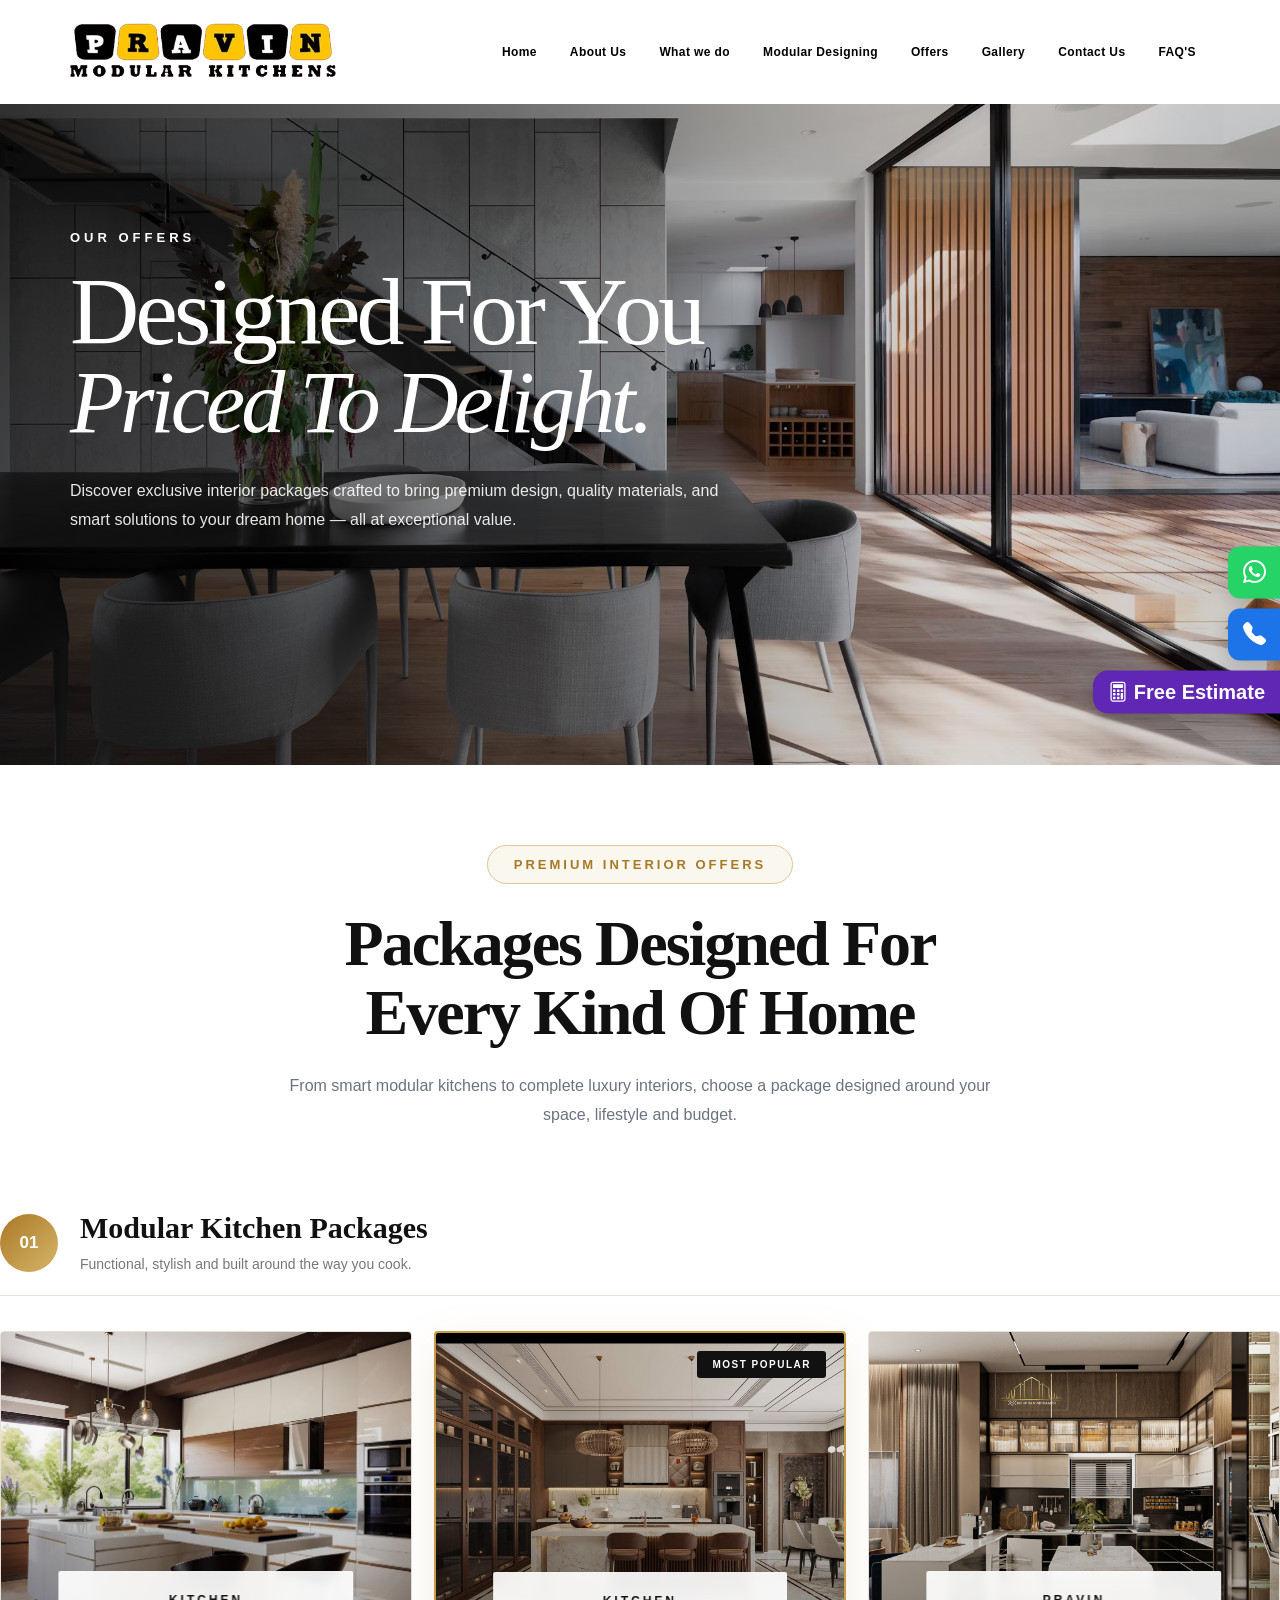
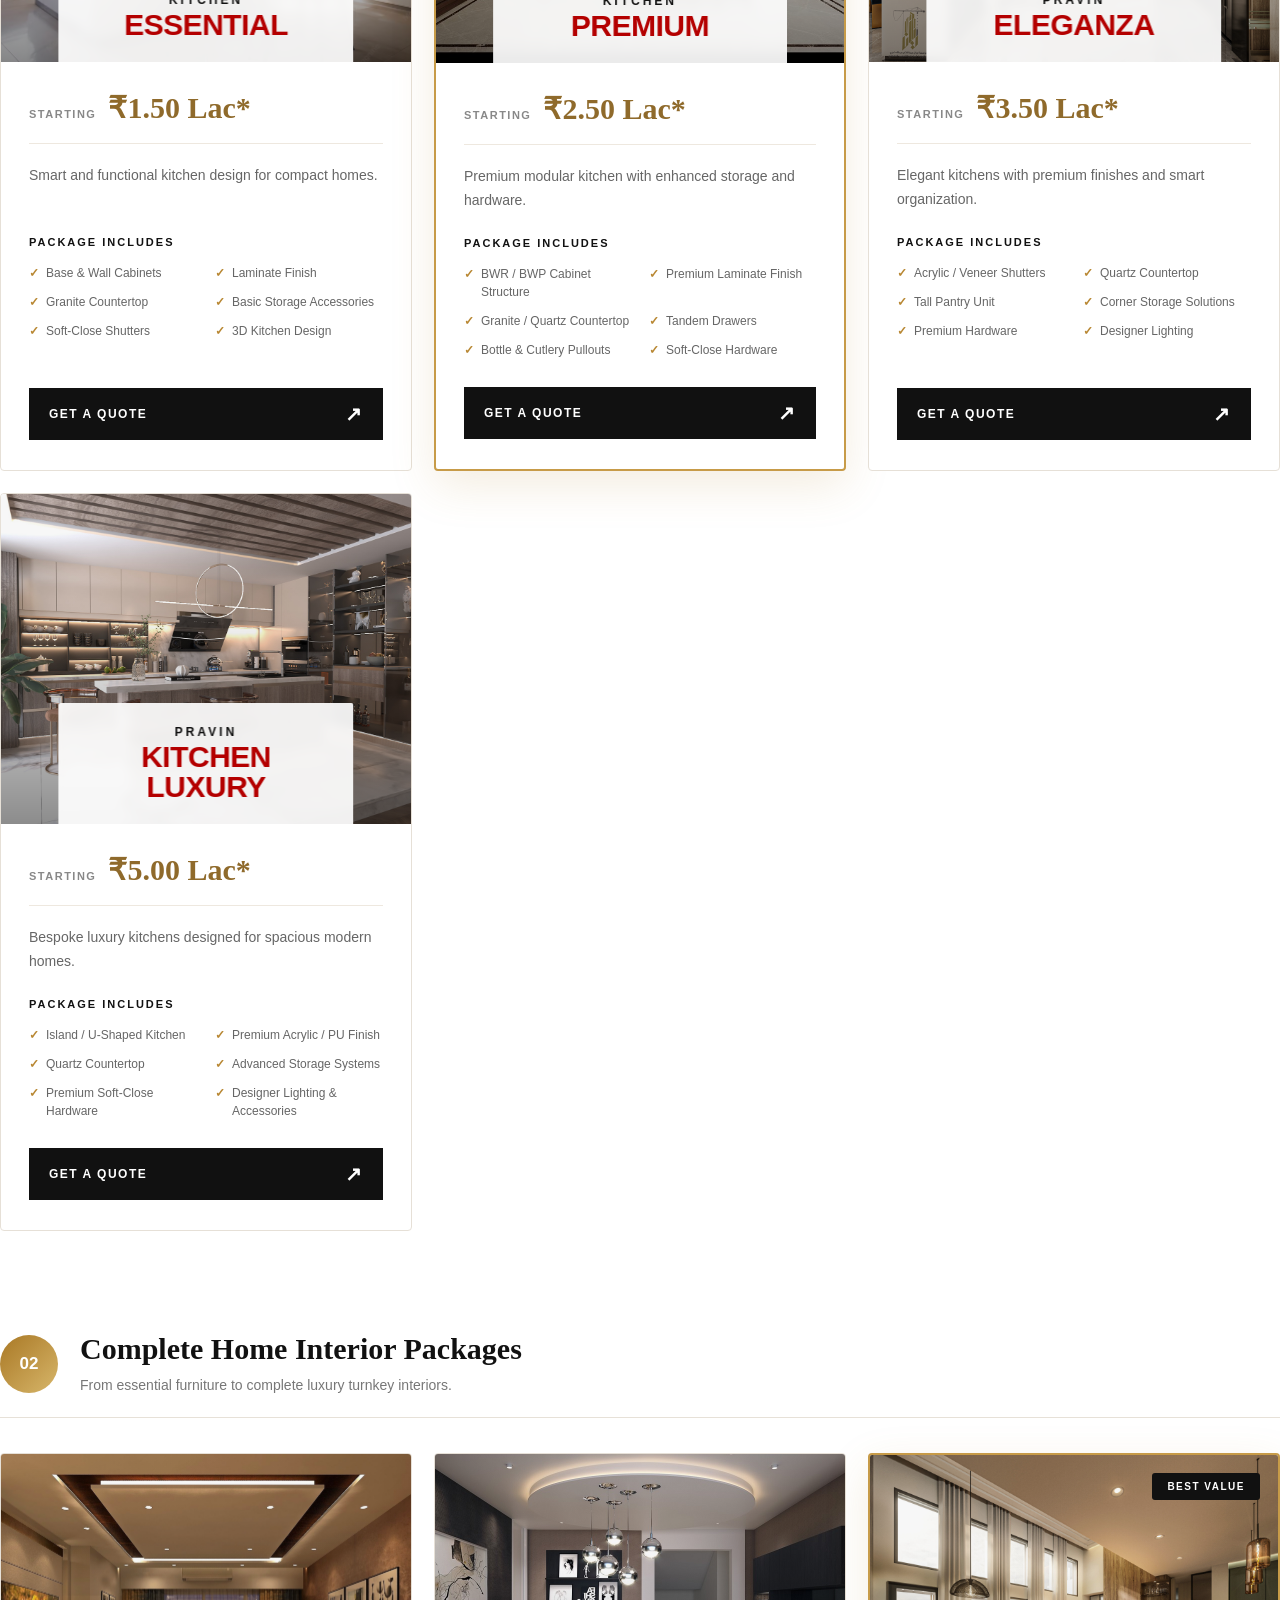
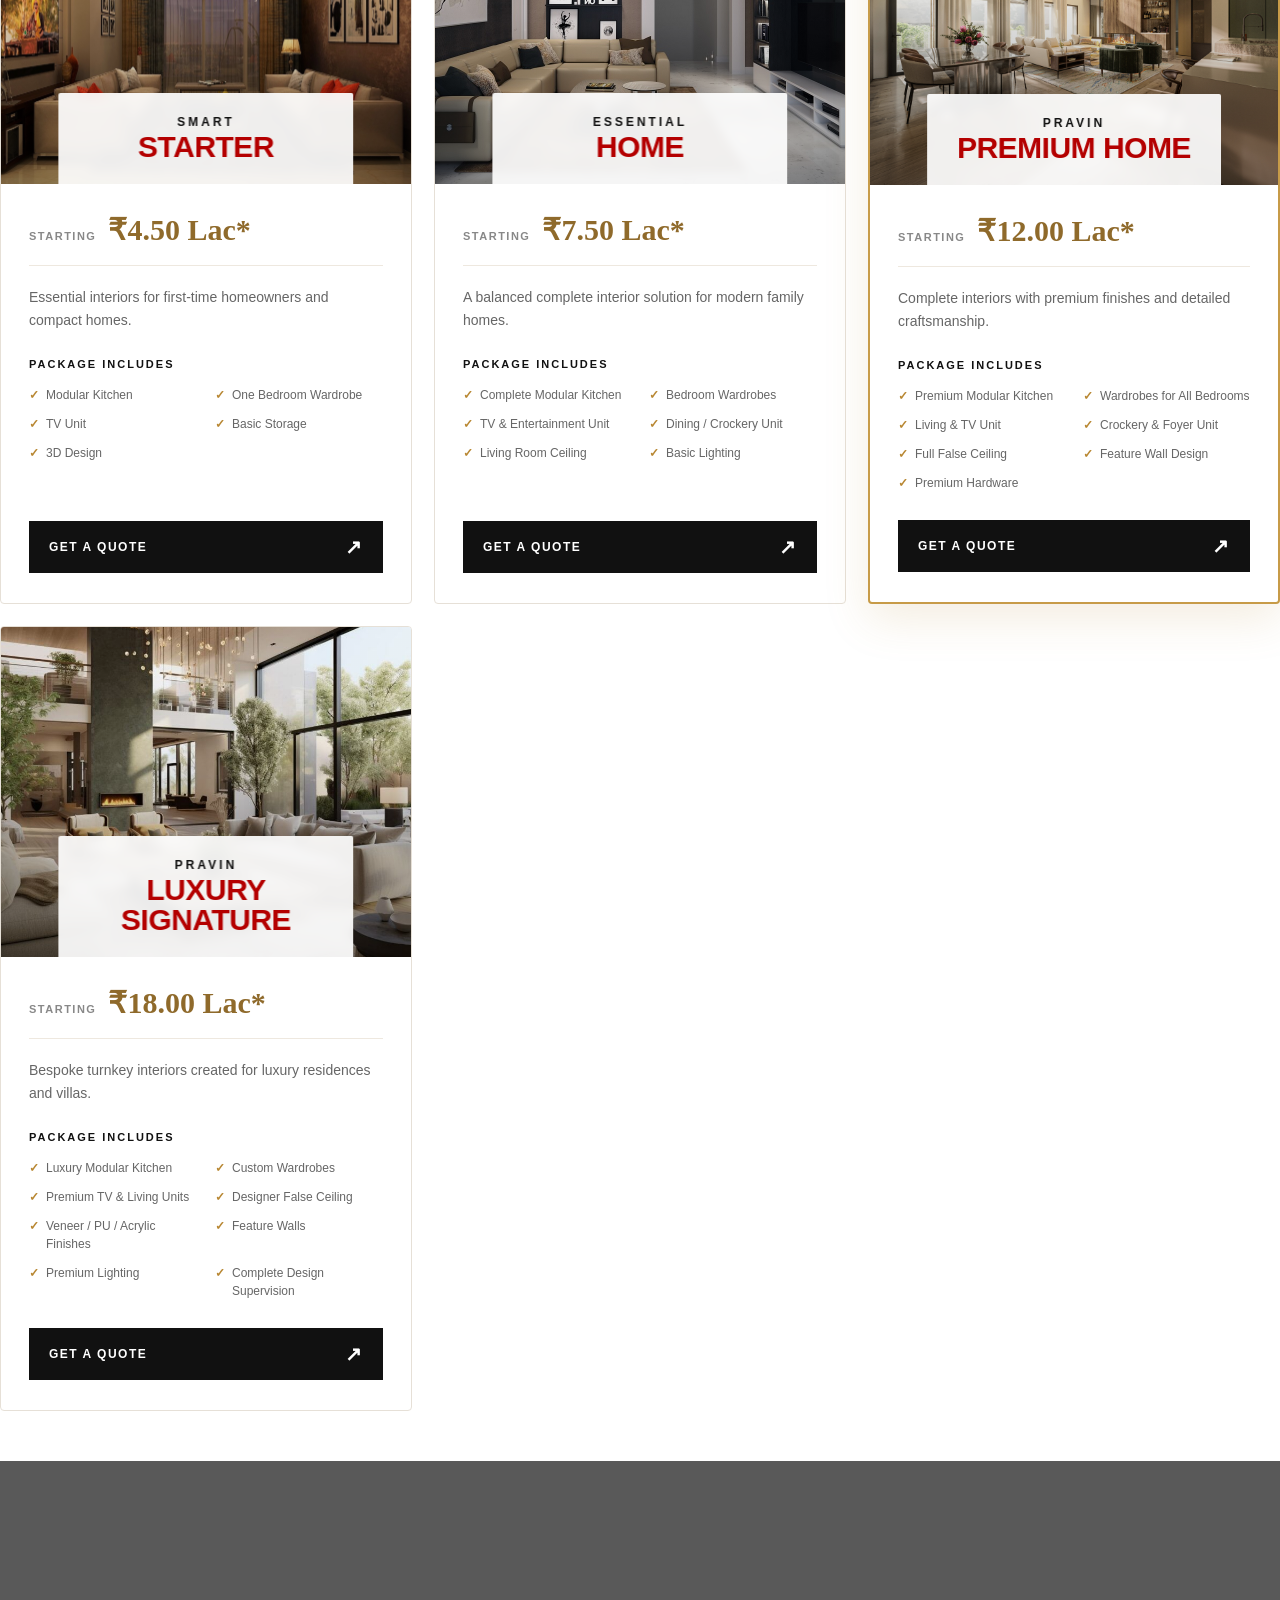
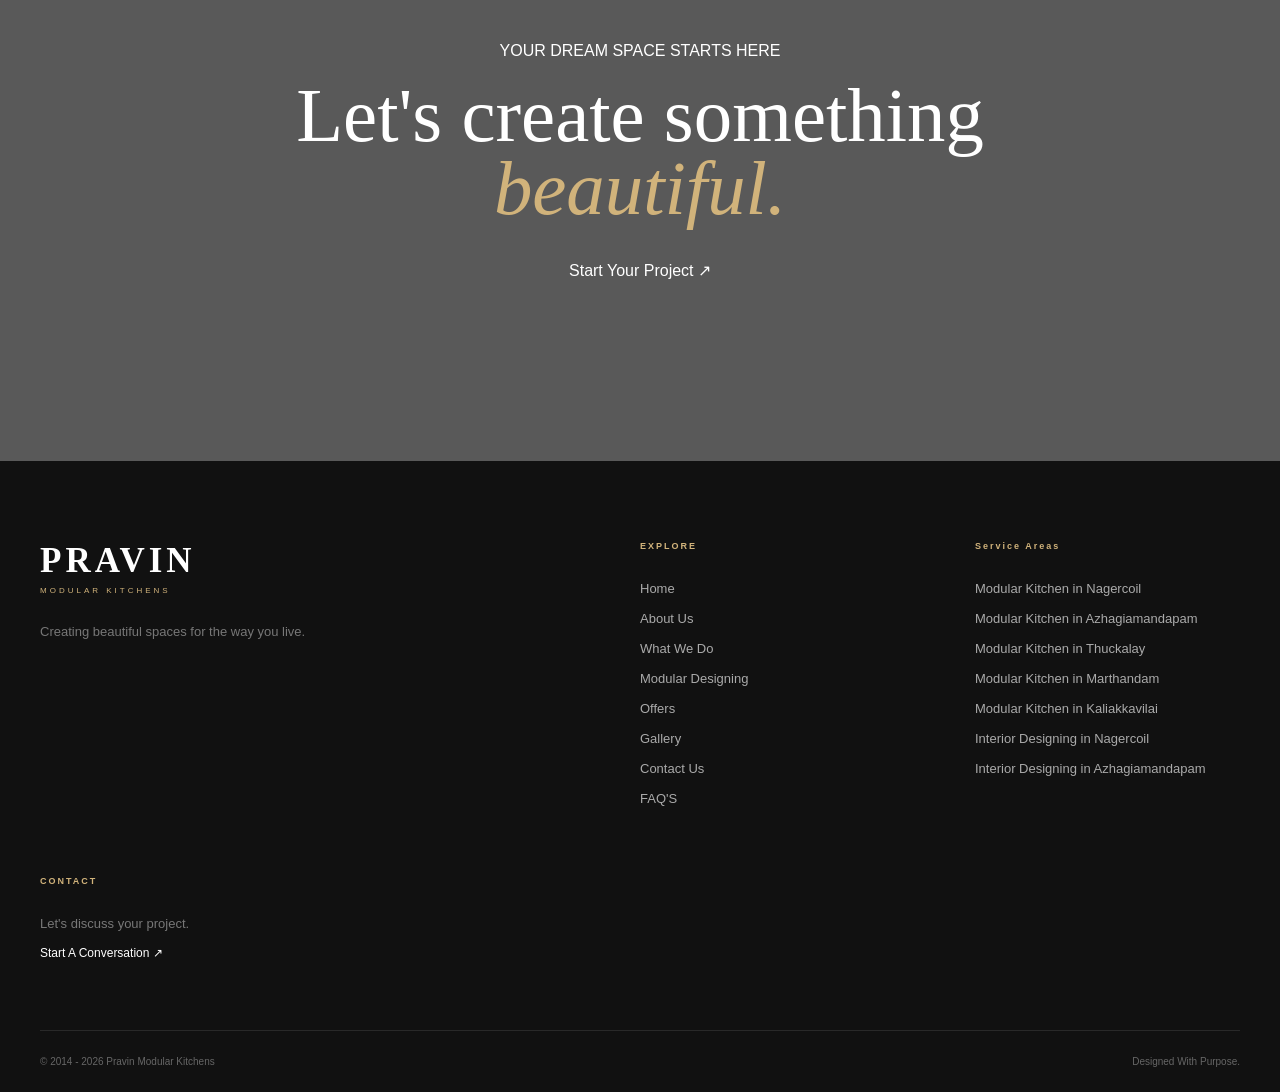
<file: offers.html>
<!DOCTYPE html>
<html lang="en">
<head>
    <meta charset="UTF-8">
    <meta name="viewport" content="width=device-width, initial-scale=1.0">
    <title>Document</title>

    
    <link rel="stylesheet"
      href="https://cdn.jsdelivr.net/npm/bootstrap-icons@1.11.3/font/bootstrap-icons.min.css">

    <link rel="stylesheet" href="offers.css">
</head>
<body>

                    <header class="header" id="header">
        <div class="container navbar">
            <a href="index.html" class="brand">
                <div class="brand-logo">
                    <img src="images/logo.png" alt="Pravin kitchen" >
                </div>
            </a>

            <nav class="nav" id="desktopNav">
                <a href="index.html" class="nav-link">Home</a>
                <a href="about.html" class="nav-link">About Us</a>
                <a href="what-we-do.html" class="nav-link">What we do</a>
                <a href="modular-designing.html" class="nav-link">Modular Designing</a>
                <a href="offers.html" class="nav-link">Offers</a>
                <a href="gallery.html" class="nav-link">Gallery</a>
                <a href="contact.html" class="nav-link">Contact Us</a>
                <a href="FAQ's.html" class="nav-link">FAQ'S</a>
            </nav>

                    <div class="nav-action">

            <!-- <a href="contact.html"
               class="consult-btn">

                <span>
                    Let's Talk
                </span>

                <i>
                    ↗
                </i>

            </a> -->

        </div>
                <button class="menu-btn"
                id="menuBtn"
                aria-label="Open navigation">

            <span></span>
            <span></span>
            <span></span>

        </button>
        </div>
    </header>

        <aside class="mobile-sidebar" id="mobileSidebar">

    <div class="sidebar-header">

        <a href="index.html" class="sidebar-logo">
            <img src="images/logo.png" alt="Pravin Modular Kitchens">
        </a>

        <button class="sidebar-close" id="sidebarClose">
            &times;
        </button>

    </div>

    <nav class="sidebar-nav">

        <a href="index.html" class="sidebar-link">
            <span>01</span>
            Home
        </a>

        <a href="about.html" class="sidebar-link">
            <span>02</span>
            About Us
        </a>

        <a href="what-we-do.html" class="sidebar-link">
            <span>03</span>
            What We Do
        </a>

        <a href="modular-designing.html" class="sidebar-link">
            <span>04</span>
            Modular Designing
        </a>

        <a href="offers.html" class="sidebar-link">
            <span>05</span>
             Offers
        </a>

        <a href="gallery.html" class="sidebar-link">
            <span>06</span>
            Gallery
        </a>


        <a href="contact.html" class="sidebar-link">
            <span>07</span>
            Contact Us
        </a>

        <a href="FAQ's.html" class="sidebar-link">
            <span>08</span>
            FAQ'S
        </a>

    </nav>

    <div class="sidebar-footer">

        <p>Pravin Modular Kitchens</p>

        <p>
            Trivandrum Main Road,
            Azhagiamandapam
        </p>

        <a href="tel:+919787769970">
            +91 9787769970
        </a>

    </div>

</aside>

<div class="sidebar-overlay" id="sidebarOverlay"></div>



        <section class="hero">

    <!-- IMAGE SLIDER -->
    <div class="hero-slider">

        <div class="hero-slides">

            <img src="images/what we do background.avif" alt="Interior Design 1">


        </div>

    </div>


    <!-- DARK OVERLAY -->
    <div class="hero-overlay"></div>


    <!-- FIXED TEXT -->
    <div class="container hero-content">

        <div class="hero-left">

            <p class="eyebrow">
                OUR OFFERS
            </p>

            <h1>
                Designed For You
                <em>Priced To Delight.</em>
            </h1>

            <p class="hero-description">
Discover exclusive interior packages crafted to bring premium design, quality materials, and smart solutions to your dream home — all at exceptional value.
            </p>

        </div>

    </div>

</section>


    <section class="offers-section">

    <!-- HEADER -->
    <div class="offers-header">

        <div class="offers-tag">
            PREMIUM INTERIOR OFFERS
        </div>

        <h1>
            Packages Designed For<br>
            Every Kind Of Home
        </h1>

        <p>
            From smart modular kitchens to complete luxury interiors,
            choose a package designed around your space, lifestyle and budget.
        </p>

    </div>


    <!-- =====================================
         MODULAR KITCHEN
    ====================================== -->

    <div class="package-category">

        <div class="category-header">

            <span class="category-number">01</span>

            <div>
                <h2>Modular Kitchen Packages</h2>

                <p>
                    Functional, stylish and built around the way you cook.
                </p>
            </div>

        </div>


        <div class="offers-grid">


            <!-- KITCHEN ESSENTIAL -->

            <div class="offer-card">

                <div class="offer-image">

                    <img
                        src="images/offer kitchen 01.avif"
                        alt="Kitchen Essential Package"
                    >

                    <div class="package-title">

                        <span>KITCHEN</span>

                        <strong>ESSENTIAL</strong>

                    </div>

                </div>


                <div class="offer-content">

                    <div class="price-row">

                        <span class="offer-label">
                            STARTING
                        </span>

                        <span class="new-price">
                            ₹1.50 Lac*
                        </span>

                    </div>


                    <p class="package-description">
                        Smart and functional kitchen design for compact homes.
                    </p>


                    <div class="package-features">

                        <h4>PACKAGE INCLUDES</h4>

                        <ul>

                            <li>Base & Wall Cabinets</li>

                            <li>Laminate Finish</li>

                            <li>Granite Countertop</li>

                            <li>Basic Storage Accessories</li>

                            <li>Soft-Close Shutters</li>

                            <li>3D Kitchen Design</li>

                        </ul>

                    </div>


                    <a href="contact.html" class="offer-button">

                        GET A QUOTE

                        <span>↗</span>

                    </a>

                </div>

            </div>



            <!-- KITCHEN PREMIUM -->

            <div class="offer-card featured">

                <div class="popular-badge">
                    MOST POPULAR
                </div>


                <div class="offer-image">

                    <img
                        src="images/offer kitchen 02.jpg"
                        alt="Kitchen Premium Package"
                    >

                    <div class="package-title">

                        <span>KITCHEN</span>

                        <strong>PREMIUM</strong>

                    </div>

                </div>


                <div class="offer-content">

                    <div class="price-row">

                        <span class="offer-label">
                            STARTING
                        </span>

                        <span class="new-price">
                            ₹2.50 Lac*
                        </span>

                    </div>


                    <p class="package-description">
                        Premium modular kitchen with enhanced storage and hardware.
                    </p>


                    <div class="package-features">

                        <h4>PACKAGE INCLUDES</h4>

                        <ul>

                            <li>BWR / BWP Cabinet Structure</li>

                            <li>Premium Laminate Finish</li>

                            <li>Granite / Quartz Countertop</li>

                            <li>Tandem Drawers</li>

                            <li>Bottle & Cutlery Pullouts</li>

                            <li>Soft-Close Hardware</li>

                        </ul>

                    </div>


                    <a href="contact.html" class="offer-button">

                        GET A QUOTE

                        <span>↗</span>

                    </a>

                </div>

            </div>



            <!-- KITCHEN ELEGANZA -->

            <div class="offer-card">

                <div class="offer-image">

                    <img
                        src="images/offer kitchen 03.jpg"
                        alt="Kitchen Eleganza Package"
                    >

                    <div class="package-title">

                        <span>PRAVIN</span>

                        <strong>ELEGANZA</strong>

                    </div>

                </div>


                <div class="offer-content">

                    <div class="price-row">

                        <span class="offer-label">
                            STARTING
                        </span>

                        <span class="new-price">
                            ₹3.50 Lac*
                        </span>

                    </div>


                    <p class="package-description">
                        Elegant kitchens with premium finishes and smart organization.
                    </p>


                    <div class="package-features">

                        <h4>PACKAGE INCLUDES</h4>

                        <ul>

                            <li>Acrylic / Veneer Shutters</li>

                            <li>Quartz Countertop</li>

                            <li>Tall Pantry Unit</li>

                            <li>Corner Storage Solutions</li>

                            <li>Premium Hardware</li>

                            <li>Designer Lighting</li>

                        </ul>

                    </div>


                    <a href="contact.html" class="offer-button">

                        GET A QUOTE

                        <span>↗</span>

                    </a>

                </div>

            </div>



            <!-- KITCHEN LUXURY -->

            <div class="offer-card">

                <div class="offer-image">

                    <img
                        src="images/offer kitchen 04.jpg"
                        alt="Luxury Modular Kitchen"
                    >

                    <div class="package-title">

                        <span>PRAVIN</span>

                        <strong>KITCHEN LUXURY</strong>

                    </div>

                </div>


                <div class="offer-content">

                    <div class="price-row">

                        <span class="offer-label">
                            STARTING
                        </span>

                        <span class="new-price">
                            ₹5.00 Lac*
                        </span>

                    </div>


                    <p class="package-description">
                        Bespoke luxury kitchens designed for spacious modern homes.
                    </p>


                    <div class="package-features">

                        <h4>PACKAGE INCLUDES</h4>

                        <ul>

                            <li>Island / U-Shaped Kitchen</li>

                            <li>Premium Acrylic / PU Finish</li>

                            <li>Quartz Countertop</li>

                            <li>Advanced Storage Systems</li>

                            <li>Premium Soft-Close Hardware</li>

                            <li>Designer Lighting & Accessories</li>

                        </ul>

                    </div>


                    <a href="contact.html" class="offer-button">

                        GET A QUOTE

                        <span>↗</span>

                    </a>

                </div>

            </div>

        </div>

    </div>



    <!-- =====================================
         FULL HOME INTERIORS
    ====================================== -->

    <div class="package-category interior-category">

        <div class="category-header">

            <span class="category-number">02</span>

            <div>

                <h2>Complete Home Interior Packages</h2>

                <p>
                    From essential furniture to complete luxury turnkey interiors.
                </p>

            </div>

        </div>


        <div class="offers-grid">


            <!-- SMART STARTER -->

            <div class="offer-card">

                <div class="offer-image">

                    <img
                        src="images/home interior 01.jpeg"
                        alt="Smart Starter Interior Package"
                    >

                    <div class="package-title">

                        <span>SMART</span>

                        <strong>STARTER</strong>

                    </div>

                </div>


                <div class="offer-content">

                    <div class="price-row">

                        <span class="offer-label">
                            STARTING
                        </span>

                        <span class="new-price">
                            ₹4.50 Lac*
                        </span>

                    </div>


                    <p class="package-description">
                        Essential interiors for first-time homeowners and compact homes.
                    </p>


                    <div class="package-features">

                        <h4>PACKAGE INCLUDES</h4>

                        <ul>

                            <li>Modular Kitchen</li>

                            <li>One Bedroom Wardrobe</li>

                            <li>TV Unit</li>

                            <li>Basic Storage</li>

                            <li>3D Design</li>

                        </ul>

                    </div>


                    <a href="contact.html" class="offer-button">

                        GET A QUOTE

                        <span>↗</span>

                    </a>

                </div>

            </div>



            <!-- ESSENTIAL HOME -->

            <div class="offer-card">

                <div class="offer-image">

                    <img
                        src="images/home interior 02.jpg"
                        alt="Essential Home Interior Package"
                    >

                    <div class="package-title">

                        <span>ESSENTIAL</span>

                        <strong>HOME</strong>

                    </div>

                </div>


                <div class="offer-content">

                    <div class="price-row">

                        <span class="offer-label">
                            STARTING
                        </span>

                        <span class="new-price">
                            ₹7.50 Lac*
                        </span>

                    </div>


                    <p class="package-description">
                        A balanced complete interior solution for modern family homes.
                    </p>


                    <div class="package-features">

                        <h4>PACKAGE INCLUDES</h4>

                        <ul>

                            <li>Complete Modular Kitchen</li>

                            <li>Bedroom Wardrobes</li>

                            <li>TV & Entertainment Unit</li>

                            <li>Dining / Crockery Unit</li>

                            <li>Living Room Ceiling</li>

                            <li>Basic Lighting</li>

                        </ul>

                    </div>


                    <a href="contact.html" class="offer-button">

                        GET A QUOTE

                        <span>↗</span>

                    </a>

                </div>

            </div>



            <!-- PREMIUM HOME -->

            <div class="offer-card featured">

                <div class="popular-badge">
                    BEST VALUE
                </div>


                <div class="offer-image">

                    <img
                        src="images/home interior 03.jpeg"
                        alt="Premium Home Interior Package"
                    >

                    <div class="package-title">

                        <span>PRAVIN</span>

                        <strong>PREMIUM HOME</strong>

                    </div>

                </div>


                <div class="offer-content">

                    <div class="price-row">

                        <span class="offer-label">
                            STARTING
                        </span>

                        <span class="new-price">
                            ₹12.00 Lac*
                        </span>

                    </div>


                    <p class="package-description">
                        Complete interiors with premium finishes and detailed craftsmanship.
                    </p>


                    <div class="package-features">

                        <h4>PACKAGE INCLUDES</h4>

                        <ul>

                            <li>Premium Modular Kitchen</li>

                            <li>Wardrobes for All Bedrooms</li>

                            <li>Living & TV Unit</li>

                            <li>Crockery & Foyer Unit</li>

                            <li>Full False Ceiling</li>

                            <li>Feature Wall Design</li>

                            <li>Premium Hardware</li>

                        </ul>

                    </div>


                    <a href="contact.html" class="offer-button">

                        GET A QUOTE

                        <span>↗</span>

                    </a>

                </div>

            </div>



            <!-- LUXURY SIGNATURE -->

            <div class="offer-card">

                <div class="offer-image">

                    <img
                        src="images/home interior 04.jpg"
                        alt="Luxury Signature Interior Package"
                    >

                    <div class="package-title">

                        <span>PRAVIN</span>

                        <strong>LUXURY SIGNATURE</strong>

                    </div>

                </div>


                <div class="offer-content">

                    <div class="price-row">

                        <span class="offer-label">
                            STARTING
                        </span>

                        <span class="new-price">
                            ₹18.00 Lac*
                        </span>

                    </div>


                    <p class="package-description">
                        Bespoke turnkey interiors created for luxury residences and villas.
                    </p>


                    <div class="package-features">

                        <h4>PACKAGE INCLUDES</h4>

                        <ul>

                            <li>Luxury Modular Kitchen</li>

                            <li>Custom Wardrobes</li>

                            <li>Premium TV & Living Units</li>

                            <li>Designer False Ceiling</li>

                            <li>Veneer / PU / Acrylic Finishes</li>

                            <li>Feature Walls</li>

                            <li>Premium Lighting</li>

                            <li>Complete Design Supervision</li>

                        </ul>

                    </div>


                    <a href="contact.html" class="offer-button">

                        GET A QUOTE

                        <span>↗</span>

                    </a>

                </div>

            </div>

        </div>

    </div>

</section>


  <section class="home-cta">

    <div class="home-cta-overlay"></div>

    <div class="container home-cta-content">

        <p class="section-label light">
            YOUR DREAM SPACE STARTS HERE
        </p>

        <h2>

            Let's create something
            <em>
                beautiful.
            </em>

        </h2>

        <a href="contact.html"
           class="gold-btn">

            Start Your Project

            <span>
                ↗
            </span>

        </a>

    </div>

</section>


<footer class="footer">

    <div class="container footer-grid">


        <div class="footer-brand">

            <h3>
                PRAVIN
            </h3>

            <p>
                MODULAR KITCHENS 
            </p>

            <span>
                Creating beautiful spaces
                for the way you live.
            </span>

        </div>


        <div class="footer-links">

            <h4>
                EXPLORE
            </h4>

            <a href="index.html">
                Home
            </a>

            <a href="about.html">
                About Us
            </a>

            <a href="what-we-do.html">
                What We Do 
            </a>

            <a href="modular-designing.html">
                Modular Designing
            </a>

            <a href="offers.html">
                Offers
            </a>

            
            <a href="gallery.html">
                Gallery
            </a>

            <a href="contact.html">
                Contact Us
            </a>

            <a href="FAQ's.html">
                FAQ'S
            </a>

        </div>

         <div class="footer-links">
        <h4 >Service Areas</h4>
        
          <a href="gallery.html">Modular Kitchen in Nagercoil</a>
          <a href="gallery.html">Modular Kitchen in Azhagiamandapam</a>
          <a href="gallery.html">Modular Kitchen in Thuckalay</a>
          <a href="gallery.html">Modular Kitchen in Marthandam</a>
          <a href="gallery.html">Modular Kitchen in Kaliakkavilai</a>
          <a href="gallery.html">Interior Designing in Nagercoil</a>
          <a href="gallery.html">Interior Designing in Azhagiamandapam</a>
        
      </div>


        <div class="footer-contact">

            <h4>
                CONTACT
            </h4>

            <p>
                Let's discuss your project.
            </p>

            <a href="contact.html">
                Start A Conversation ↗
            </a>

        </div>

    </div>


    <div class="container footer-bottom">

        <span>
            © 2014 - 2026 Pravin Modular Kitchens 
        </span>

        <span>
            Designed With Purpose.
        </span>

    </div>

</footer>

<div class="floating-contact">

    <!-- WhatsApp -->
    <a href="https://wa.me/919787769970"
       class="floating-btn whatsapp-btn"
       target="_blank"
       aria-label="Chat on WhatsApp">
        <i class="bi bi-whatsapp"></i>
    </a>

    <!-- Call -->
    <a href="tel:+919787769970"
       class="floating-btn call-btn"
       aria-label="Call us">
        <i class="bi bi-telephone-fill"></i>
    </a>

    <!-- Free Estimate -->
<a href="estimate.html" class="estimate-open-btn">
    <i class="bi bi-calculator"></i>
    <span>Free Estimate</span>
</a>

</div>


<!-- =========================================
     ESTIMATE POPUP
========================================= -->

<div class="estimate-overlay" id="estimateOverlay">

    <div class="estimate-popup">

        <!-- Close -->
        <button
            type="button"
            class="estimate-close"
            id="estimateClose"
            aria-label="Close Estimate"
        >
            <i class="bi bi-x-lg"></i>
        </button>


        <!-- Estimate Form -->
        <iframe
            src="estimate.html"
            class="estimate-iframe"
            title="Free Estimate Form">
        </iframe>

    </div>

</div>


<script>




  /* ELEMENTS */
  

const header = document.getElementById("header");
const menuBtn = document.getElementById("menuBtn");
const mobileSidebar = document.getElementById("mobileSidebar");
const sidebarClose = document.getElementById("sidebarClose");
const sidebarOverlay = document.getElementById("sidebarOverlay");
const sidebarLinks = document.querySelectorAll(".sidebar-link");



 /*  MOBILE SIDEBAR - OPEN */
  

function openSidebar() {

    mobileSidebar.classList.add("active");
    sidebarOverlay.classList.add("active");

    // Prevent background page scrolling
    document.body.style.overflow = "hidden";
}


 /*  MOBILE SIDEBAR - CLOSE */
  

function closeSidebar() {

    mobileSidebar.classList.remove("active");
    sidebarOverlay.classList.remove("active");

    /* Allow page scrolling again */

    document.body.style.overflow = "";
}



  /* MENU BUTTON */
  

if (menuBtn) {
    menuBtn.addEventListener("click", openSidebar);
}



  /* CLOSE BUTTON */
  

if (sidebarClose) {
    sidebarClose.addEventListener("click", closeSidebar);
}



  /* OVERLAY CLICK */
  

if (sidebarOverlay) {
    sidebarOverlay.addEventListener("click", closeSidebar);
}



  /* CLOSE SIDEBAR AFTER CLICKING A LINK */


sidebarLinks.forEach(link => {

    link.addEventListener("click", () => {

        closeSidebar();

    });

});



  /* ESC KEY - CLOSE SIDEBAR */
   

document.addEventListener("keydown", (event) => {

    if (event.key === "Escape") {
        closeSidebar();
    }

});



  /* HEADER SCROLL EFFECT */
  

function handleHeaderScroll() {

    if (!header) return;

    if (window.scrollY > 50) {

        header.classList.add("scrolled");

    } else {

        header.classList.remove("scrolled");

    }

}

window.addEventListener("scroll", handleHeaderScroll);


/* Run once when page loads */

handleHeaderScroll();



  /* ACTIVE NAVIGATION LINK */
   

const currentPage = window.location.pathname
    .split("/")
    .pop()
    .toLowerCase();


/* Desktop navigation */

const desktopLinks = document.querySelectorAll(".nav-link");

desktopLinks.forEach(link => {

    const linkPage = link
        .getAttribute("href")
        .split("/")
        .pop()
        .toLowerCase();

    if (
        linkPage === currentPage ||
        (currentPage === "" && linkPage === "index.html")
    ) {

        link.classList.add("active");

    }

});


/* Mobile sidebar navigation */

sidebarLinks.forEach(link => {

    const linkPage = link
        .getAttribute("href")
        .split("/")
        .pop()
        .toLowerCase();

    if (
        linkPage === currentPage ||
        (currentPage === "" && linkPage === "index.html")
    ) {

        link.classList.add("active");

    }

});



  /* MOBILE SIDEBAR - RESET ON DESKTOP */
   

window.addEventListener("resize", () => {

    if (window.innerWidth > 900) {

        closeSidebar();

    }

});



  /* HERO SLIDER */
  

const heroSlides = document.querySelector(".hero-slides");

if (heroSlides) {

    const slides = heroSlides.querySelectorAll("img");

    /*
       If there is only one image,
       don't run the slider.
    */

    if (slides.length <= 1) {

        heroSlides.style.animation = "none";

    }

}



  /* SMOOTH PAGE LOAD */
   

document.addEventListener("DOMContentLoaded", () => {

    document.body.classList.add("page-loaded");

});



/* =========================================
   FREE ESTIMATE POPUP
========================================= */

const estimateButtons =
    document.querySelectorAll(".estimate-open-btn");

const estimateOverlay =
    document.getElementById("estimateOverlay");

const estimateClose =
    document.getElementById("estimateClose");


/* OPEN ESTIMATE */

estimateButtons.forEach(function (button) {

    button.addEventListener("click", function (event) {

        event.preventDefault();

        /* Open popup */
        estimateOverlay.classList.add("active");

        /* Blur complete background */
        document.body.classList.add("estimate-open");

        /* Stop background scrolling */
        document.body.style.overflow = "hidden";

    });

});


/* CLOSE ESTIMATE */

function closeEstimatePopup() {

    estimateOverlay.classList.remove("active");

    /* Remove background blur */
    document.body.classList.remove("estimate-open");

    /* Enable scrolling */
    document.body.style.overflow = "";

}


/* X BUTTON */

if (estimateClose) {

    estimateClose.addEventListener(
        "click",
        closeEstimatePopup
    );

}


/* CLICK OUTSIDE */

if (estimateOverlay) {

    estimateOverlay.addEventListener(
        "click",
        function (event) {

            if (event.target === estimateOverlay) {

                closeEstimatePopup();

            }

        }
    );

}


/* ESC KEY */

document.addEventListener(
    "keydown",
    function (event) {

        if (
            event.key === "Escape" &&
            estimateOverlay.classList.contains("active")
        ) {

            closeEstimatePopup();

        }

    }
);
</script>

</body>
</html>
</file>
<file: index.css>
:root {
    --black: #111111;
    --dark: #171717;
    --cream: #f5f2eb;
    --white: #ffffff;

    --gold: #b8955a;
    --gold-light: #d1b37b;
    --gray: #777777;

    --border: rgba(0,0,0,.1);

    --container: 1240px;
    --transition: .4s ease;

    /* Missing variables */
    --accent-light: #d1b37b;
    --light-bg: #f7f8fc;
    --primary: #b88a44;
    --primary-dark: #8f6a32;

    --text-dark: #111827;
    --text-body: #374151;
    --text-muted: #6b7280;

    --radius-xl: 22px;
    --shadow-xl: 0 25px 60px rgba(15,23,42,.13);
}

* {
    margin: 0;
    padding: 0;
    box-sizing: border-box;
}


html {
    scroll-behavior: smooth;
    width: 100%;
    min-height: 100%;
}


body {
    font-family: "DM Sans", sans-serif;
    color: var(--black);
    background: white;
    overflow-x: hidden;
    width: 100%;
    min-height: 100%;
}


img {
    width: 100%;
    display: block;
}


a {
    color: inherit;
    text-decoration: none;
}


button {
    font-family: inherit;
}

.container {
    width: min(
        calc(100% - 80px),
        var(--container)
    );
    margin: auto;
}


.section {
    padding: 120px 0;
}

.header {
    position: fixed;
    top: 0;
    left: 0;
    width: 100%;
    z-index: 1000;
    padding: 20px 0;
    transition: all .45s ease;
    background: white;
}


.header.scrolled {
    padding: 12px 0;
    background: rgba(255, 255, 255, 0.96);
    backdrop-filter: blur(18px);
    border-bottom: 1px solid rgba(0, 0, 0, 0.08);
    box-shadow: 0 15px 50px rgba(0, 0, 0, 0.10);
}


.header.scrolled .menu-btn {
    border-color: rgba(0, 0, 0, 0.2);
    background: rgba(0, 0, 0, 0.04);
}

.header.scrolled .menu-btn span {
    background: #111;
}

.navbar {
    height: 64px;
    display: flex;
    align-items: center;
    justify-content: space-between;
    gap: 20px;
}


/* ================= BRAND ================= */

.brand {
    display: flex;
    align-items: center;
    gap: 12px;
    color: white;
    flex-shrink: 0;
}


.brand-logo {
    display: flex;
    align-items: center;
    flex-shrink: 0;
    
}

.brand-logo img {
    width: 325px;
    height: auto;
    object-fit: contain;
}

.nav {
    display: flex;
    align-items: center;
    justify-content: center;
    gap: 5px;
    margin-left: auto;
}


.nav-link {
    position: relative;
    display: flex;
    align-items: center;
    gap: 10px;
    padding: 12px 14px;
    color: black;
    font-size: 12px;
    font-weight: 600;
    letter-spacing: .4px;
    transition: all .35s ease;
}
.nav-link span {
    font-size: 7px;
    color: var(--gold-light);
    opacity: 0;
    transform:
        translateY(5px);
    transition: .35s ease;
}


.nav-link:hover{
    color:gold;
}


.nav-link:hover span{
    opacity: 1;
    transform:
        translateY(0);
}
.nav-link::after {
    content: "";
    position: absolute;
    left: 14px;
    right: 14px;
    bottom: 4px;
    height: 1px;
    background:
        var(--gold-light);
    transform:
        scaleX(0);
    transform-origin: right;
    transition:
        transform .35s ease;
}


.nav-link:hover::after{
    transform:
        scaleX(1);
    transform-origin: left;
}

.nav-action {
    margin-left: 10px;
}


.consult-btn {
    position: relative;
    display: flex;
    align-items: center;
    gap: 15px;
    padding: 14px 18px;
    color: #111;
    background: white;
    overflow: hidden;
    font-size: 10px;
    font-weight: 700;
    text-transform: uppercase;
    letter-spacing: 1px;
    transition: .4s ease;
}


.consult-btn::before {
    content: "";
    position: absolute;
    inset: 0;
    background:
        var(--gold);
    transform:
        translateY(100%);
    transition: .4s ease;
    z-index: 0;
}
.consult-btn span,
.consult-btn i {
    position: relative;
    z-index: 1;
}


.consult-btn i {
    font-style: normal;
    font-size: 16px;
    transition: .4s ease;
}

.consult-btn:hover::before {
    transform:
        translateY(0);
}
.consult-btn:hover {
    color: white;
}

.consult-btn:hover i {
    transform:
        translate(4px,-4px);
}

.menu-btn {
    display: none;
    width: 48px;
    height: 48px;
    border:
        1px solid rgba(255,255,255,.3);
    background:
        rgba(255,255,255,.06);
    align-items: center;
    justify-content: center;
    flex-direction: column;
    gap: 5px;
    cursor: pointer;
}

.menu-btn span {
    width: 21px;
    height: 1px;
    background: white;
}






.mobile-sidebar {

    position: fixed;

    top: 0;
    right: -100%;

    width: 320px;
    max-width: 88vw;
    height: 100vh;

    background: #ffffff;

    z-index: 2000;

    display: flex;
    flex-direction: column;

    box-shadow: -15px 0 50px rgba(0, 0, 0, 0.18);

    transition: right 0.4s cubic-bezier(0.77, 0, 0.175, 1);

    overflow-y: auto;
}

.mobile-sidebar.active {
    right: 0;
}


/* -----------------------------
   SIDEBAR HEADER
----------------------------- */

.sidebar-header {

    min-height: 90px;

    padding: 18px 20px;

    display: flex;

    align-items: center;

    justify-content: space-between;

    border-bottom: 1px solid #eeeeee;

    background: #ffffff;
}

.sidebar-logo {

    display: inline-flex;

    align-items: center;
}

.sidebar-logo img {

    width: auto;
    height: 48px;

    max-width: 190px;

    object-fit: contain;
}


/* -----------------------------
   CLOSE BUTTON
----------------------------- */

.sidebar-close {

    width: 42px;
    height: 42px;

    border: 1px solid #e5e5e5;

    border-radius: 50%;

    background: #f8f8f8;

    color: #111827;

    font-size: 28px;

    line-height: 1;

    cursor: pointer;

    display: flex;

    align-items: center;
    justify-content: center;

    transition: all 0.3s ease;
}

.sidebar-close:hover {

    background: #c59a3f;

    border-color: #c59a3f;

    color: #ffffff;

    transform: rotate(90deg);
}


/* -----------------------------
   SIDEBAR NAVIGATION
----------------------------- */

.sidebar-nav {

    display: flex;

    flex-direction: column;

    padding: 20px 16px;

    gap: 5px;
}

.sidebar-link {

    position: relative;

    display: flex;

    align-items: center;

    gap: 15px;

    padding: 15px 14px;

    text-decoration: none;

    color: #1f2937;

    font-family: "Poppins", sans-serif;

    font-size: 15px;

    font-weight: 600;

    border-radius: 10px;

    transition: all 0.3s ease;

    overflow: hidden;
}

.sidebar-link span {

    font-size: 11px;

    font-weight: 700;

    color: #c59a3f;

    min-width: 25px;

    letter-spacing: 1px;
}

.sidebar-link::before {

    content: "";

    position: absolute;

    left: 0;
    top: 0;

    width: 3px;
    height: 100%;

    background: #c59a3f;

    transform: scaleY(0);

    transform-origin: bottom;

    transition: transform 0.3s ease;
}

.sidebar-link:hover {

    background: #faf7f0;

    color: #a77b25;

    padding-left: 20px;
}

.sidebar-link:hover::before {

    transform: scaleY(1);
}


/* -----------------------------
   ACTIVE SIDEBAR LINK
----------------------------- */

.sidebar-link.active {

    background: #faf7f0;

    color: #a77b25;
}

.sidebar-link.active::before {

    transform: scaleY(1);
}


/* -----------------------------
   SIDEBAR FOOTER
----------------------------- */

.sidebar-footer {

    margin-top: auto;

    padding: 25px 22px;

    border-top: 1px solid #eeeeee;

    background: #fafafa;
}

.sidebar-footer p {

    margin: 0 0 7px;

    color: #777777;

    font-family: "Poppins", sans-serif;

    font-size: 12px;

    line-height: 1.6;
}

.sidebar-footer p:first-child {

    color: #222222;

    font-size: 13px;

    font-weight: 700;

    margin-bottom: 8px;
}

.sidebar-footer a {

    display: inline-block;

    margin-top: 8px;

    color: #a77b25;

    font-size: 13px;

    font-weight: 700;

    text-decoration: none;
}

.sidebar-footer a:hover {

    color: #c59a3f;
}


/* -----------------------------
   OVERLAY
----------------------------- */

.sidebar-overlay {

    position: fixed;

    inset: 0;

    background: rgba(0, 0, 0, 0.48);

    z-index: 1500;

    opacity: 0;

    visibility: hidden;

    transition: all 0.35s ease;

    backdrop-filter: blur(3px);
}

.sidebar-overlay.active {

    opacity: 1;

    visibility: visible;
}









  /* HERO SECTION */

.hero {
    position: relative;
    width: 100%;
    height: 100vh;
    min-height: 700px;
    overflow: hidden;
    display: flex;
    align-items: center;
}


 /*  IMAGE SLIDER */


.hero-slider {
    position: absolute;
    inset: 0;
    width: 100%;
    height: 100%;
    overflow: hidden; 
}


.hero-slides {
    display: flex;
    width: 500%;
    height: 100%;
    animation: heroAutoSlide 15s infinite ease-in-out;
}


.hero-slides img {
    width: 20%;
    height: 100%;
    flex-shrink: 0;
    display: block;
    object-fit: cover;
    object-position: center ;
}

  /* DARK OVERLAY */

.hero-overlay {
    position: absolute;
    inset: 0;
    z-index: 2;
    background:
        linear-gradient(
            90deg,
            rgba(0, 0, 0, 0.70) 0%,
            rgba(0, 0, 0, 0.45) 40%,
            rgba(0, 0, 0, 0.15) 75%,
            rgba(0, 0, 0, 0.20) 100%
        );
}

  /* TEXT CONTENT */

.hero-content {
    position: relative;
    z-index: 3;
    width: 100%;
    max-width: 1400px;
    margin: 0 auto;
    padding-left: 70px;
    padding-right: 70px;
    display: flex;
    align-items: center;
    min-height: 100%;
}


.hero-left {
    width: 100%;
    max-width: 1100px;
    color: #ffffff;
}

  /* EYEBROW */

.eyebrow {
    margin: 0 0 25px 0;
    font-family: "Montserrat", sans-serif;
    font-size: 13px;
    font-weight: 700;
    letter-spacing: 4px;
    color: #ffffff;
    text-transform: uppercase;
}

  /* HERO HEADING */

.hero-left h1 {
    margin: 0;
    max-width: 1100px;
    font-family: "Bodoni Moda", serif;
    font-size: clamp(65px, 7.5vw, 110px);
    font-weight: 400;
    line-height: 0.88;
    letter-spacing: -4px;
    color: #ffffff;
}


.hero-left h1 em {
    display: block;
    margin-top: 8px;
    font-family: "Bodoni Moda", serif;
    font-size: 0.92em;
    font-weight: 400;
    font-style: italic;
    line-height: 0.9;
    color: var(--accent-light);
}

 /*  DESCRIPTION */

.hero-description {
    max-width: 650px;
    margin: 35px 0 0 0;
    font-family: "Poppins", sans-serif;
    font-size: 16px;
    line-height: 1.8;
    color: rgba(255, 255, 255, 0.9);
}

  /* AUTO SLIDE */

@keyframes heroAutoSlide {

    0%,
    16% {
        transform: translateX(0);
    }

    20%,
    36% {
        transform: translateX(-20%);
    }

    40%,
    56% {
        transform: translateX(-40%);
    }

    60%,
    76% {
        transform: translateX(-60%);
    }

    80%,
    96% {
        transform: translateX(-80%);
    }

    100% {
        transform: translateX(0);
    }
}

.trust-bar {
    background:
        var(--black);
    color: white;
}

.trust-grid {
    display: grid;
    grid-template-columns:
        repeat(4,1fr);
}
.trust-item {
    padding: 35px 20px;
    border-right:
        1px solid rgba(255,255,255,.1);
}


.trust-item:last-child {
    border-right: 0;
}

.trust-item strong {
    display: block;
    font-family:
        "Playfair Display",
        serif;
    font-size: 35px;
    font-weight: 400;
    color:
        var(--gold-light);
}


.trust-item span {
    color: #888;
    font-size: 10px;
    text-transform: uppercase;
    letter-spacing: 1px;
}

.image-stack {
    position: relative;
    overflow: hidden;
    border-radius: var(--radius-xl);
    box-shadow: var(--shadow-xl);
}

.image-stack img {
    width: 100%;
    height: 460px;
    object-fit: cover;
    transition: transform 0.7s ease;
}

.image-stack:hover img {
    transform: scale(1.04);
}

.image-stack > div {
    position: absolute;
    bottom: 0;
    left: 0;
    right: 0;
    padding: 30px;
    background:
        linear-gradient(
            0deg,
            rgba(16, 20, 24, 0.95),
            transparent
        );
}

.image-stack p {
    color: white;
}

.section {
    padding: 110px 0;
    background: var(--white);
}

.section-alt {
    background: var(--light-bg);
}

.section-header {
    max-width: 720px;
    margin: 0 auto 60px;
    text-align: center;
}

.badge-tag {
    display: inline-flex;
    align-items: center;
    margin-bottom: 15px;
    padding: 7px 14px;
    color: var(--primary-dark);
    background: rgba(184, 138, 68, 0.10);
    border:
        1px solid rgba(184, 138, 68, 0.20);
    border-radius: 30px;
     font-family:
        "Playfair Display",
        serif;
    font-size: 10px;
    font-weight: 800;
    text-transform: uppercase;
    letter-spacing: 1.5px;
}

.section-title {
    margin-bottom: 16px;
    font-family:
        "Playfair Display",
        serif;
    font-size: clamp(30px, 4vw, 46px);
    line-height: 1.15;
    font-weight: 800;
    letter-spacing: -1px;
    color: var(--text-dark);
}

.section-subtitle {
    max-width: 650px;
    margin: 0 auto;
    color: var(--text-muted);
    font-size: 15px;
    line-height: 1.8;
}
.features-list {
    display: grid;
    grid-template-columns: 1fr 1fr;
    gap: 1rem;
    margin-bottom: 2.25rem;
}

.feature-item {
    display: flex;
    align-items: center;
    gap: 0.6rem;
    font-weight: 600;
    font-size: 0.925rem;
    color: var(--text-dark);
}

.feature-item span{
        font-family:
        "Playfair Display",
        serif;
}

.feature-icon {
    width: 20px;
    height: 20px;
    flex-shrink: 0;
    display: block;
}

   /* SERVICES SECTION */

.section-alt {
    background: #f7f8fc;
    padding: 100px 0;
}

.section-header {
    max-width: 800px;
    margin: 0 auto 55px;
    text-align: center;
}

.badge-tag {
    display: inline-flex;
    align-items: center;
    justify-content: center;
    padding: 8px 18px;
    margin-bottom: 16px;
    border-radius: 50px;
    background: rgba(29, 78, 216, 0.08);
    color: var(--primary,  #b88a44);
    font-size: 13px;
    font-weight: 700;
    letter-spacing: 1px;
    text-transform: uppercase;
}

.section-title {
    margin: 0 0 16px;
    font-size: clamp(2rem, 4vw, 3rem);
    line-height: 1.15;
    font-weight: 800;
    color: var(--text-dark, #111827);
}

.section-subtitle {
    max-width: 700px;
    margin: 0 auto;
    font-size: 1rem;
    line-height: 1.8;
    color: #6b7280;
}


  /* SERVICES GRID */

.services-grid {
    display: grid;
    grid-template-columns: repeat(3, 1fr);
    gap: 28px;
    max-width: 1250px;
    margin: 0 auto;
    
}

.services-grid h3, li{
        font-family:
        "Playfair Display",
        serif;
}

 /*  SERVICE CARD */

.service-card {
    position: relative;
    display: flex;
    flex-direction: column;
    overflow: hidden;
    background: #ffffff;
    border: 1px solid rgba(17, 24, 39, 0.07);
    border-radius: 22px;
    box-shadow:
        0 10px 35px rgba(15, 23, 42, 0.06);
    transition:
        transform 0.35s ease,
        box-shadow 0.35s ease;
}

.service-card:hover {
    transform: translateY(-8px);
    box-shadow:
        0 25px 60px rgba(15, 23, 42, 0.13);
}


  /* SERVICE IMAGE */


.service-image {
    position: relative;
    height: 250px;
    overflow: hidden;
    background: #e5e7eb;
}

.service-image img {
    width: 100%;
    height: 100%;
    display: block;
    object-fit: cover;
    transition:
        transform 0.6s ease;
}

.service-card:hover .service-image img {
    transform: scale(1.08);
}


  /* IMAGE OVERLAY */

.service-image::after {
    content: "";
    position: absolute;
    inset: 0;
    background:
        linear-gradient(
            to bottom,
            rgba(0, 0, 0, 0.02),
            rgba(0, 0, 0, 0.35)
        );
    pointer-events: none;
}


  /* SERVICE BADGE */

.service-badge {
    position: absolute;
    left: 18px;
    bottom: 18px;
    z-index: 2;
    padding: 7px 13px;
    border-radius: 50px;
    background: rgba(255, 255, 255, 0.94);
    color: #111827;
    font-size: 11px;
    font-weight: 700;
    letter-spacing: 0.5px;
    backdrop-filter: blur(10px);
    box-shadow:
        0 5px 18px rgba(0, 0, 0, 0.12);
}


  /* SERVICE CONTENT */

.service-content {
    display: flex;
    flex-direction: column;
    flex: 1;
    padding: 28px;
}

.service-content h3 {
    margin: 0 0 12px;
    color: #111827;
    font-size: 1.35rem;
    font-weight: 750;
    line-height: 1.3;
}

.service-content p {
    margin: 0 0 22px;

    color: #6b7280;

    font-size: 0.93rem;
    line-height: 1.75;
}


/* =========================================
   SERVICE FEATURES
========================================= */

.service-features {
    display: flex;
    flex-direction: column;

    gap: 12px;

    margin: auto 0 0;
    padding: 0;

    list-style: none;
}

.service-features li {
    display: flex;
    align-items: flex-start;

    gap: 10px;

    color: #374151;

    font-size: 0.86rem;
    font-weight: 600;

    line-height: 1.5;
}


/* =========================================
   SVG CHECK ICON
========================================= */

.service-features li svg {
    width: 18px;
    height: 18px;

    min-width: 18px;

    margin-top: 2px;

    color: var(--primary,  #b88a44);

    stroke: currentColor;

    stroke-width: 3;

    stroke-linecap: round;
    stroke-linejoin: round;

    flex-shrink: 0;
}

/* =========================
   REVIEWS
========================= */

.reviews {
    padding: 60px 8%;
    text-align: center;
    overflow: hidden;
}

.reviews h2 {
    margin-bottom: 40px;
    font-size: 35px;
        font-family:
        "Playfair Display",
        serif;
}

.review-slider {
    width: 100%;
    overflow: hidden;
}

.review-track {
    display: flex;
    width: max-content;

    animation: reviewScroll 30s linear infinite;

    will-change: transform;
}

.review-card {
    width: 500px;
    flex: 0 0 500px;

    display: flex;
    align-items: center;

    gap: 40px;

    padding: 30px;
    margin-right: 40px;

    box-sizing: border-box;
}

.review-card img {
    width: 150px;
    height: 150px;

    flex: 0 0 150px;

    object-fit: cover;

    border-radius: 50%;
}

.review-content {
    text-align: left;
}

.review-content h3 {
    font-size: 24px;
    font-family: "Bodoni Moda", serif;
}

.review-content p {
    line-height: 1.7;
    font-size: 17px;
}

.review-content span {
    font-size: 22px;
}


/* =========================
   CONTINUOUS ANIMATION
========================= */

@keyframes reviewScroll {

    from {
        transform: translateX(0);
    }

    to {
        transform: translateX(calc(-50%));
    }

}


/* =========================
   PAUSE ON HOVER
========================= */

.review-track:hover {
    animation-play-state: paused;
}


/* =========================================
   REVEAL ANIMATION
========================================= */

.reveal { 
    opacity: 1; 
    transform: translateY(0); 

}

.reveal.show { 
    opacity: 1; 
    transform: translateY(0); 
}

.reveal-delay-1 {
    transition-delay: 0.1s;
}

.reveal-delay-2 {
    transition-delay: 0.2s;
}

.reveal-delay-3 {
    transition-delay: 0.3s;
}

.home-cta {

    min-height: 600px;

    position: relative;

    display: flex;

    align-items: center;

    justify-content: center;

    text-align: center;

    color: white;

    background:
        url("https://images.unsplash.com/photo-1600607687939-ce8a6c25118c?auto=format&fit=crop&w=2000&q=90")
        center/cover no-repeat;

}


.home-cta-overlay {

    position: absolute;

    inset: 0;

    background:
        rgba(0,0,0,.65);

}


.home-cta-content {

    position: relative;

    z-index: 2;

}


.home-cta h2 {

    margin: 20px auto 35px;

    max-width: 800px;

    font-family:
        "Playfair Display",
        serif;

    font-size:
        clamp(50px,6vw,80px);

    font-weight: 400;

    line-height: .95;

}


.home-cta h2 em {

    color:
        var(--gold-light);

}

.footer {

    background: #111;

    color: white;

    padding-top: 80px;

}


.footer-grid {

    display: grid;

    grid-template-columns:
        2fr 1fr 1fr;

    gap: 70px;

    padding-bottom: 70px;

}


.footer-brand h3 {

    font-family:
        "Playfair Display",
        serif;

    font-size: 35px;

    letter-spacing: 4px;

}


.footer-brand p {

    margin-top: 5px;

    font-size: 8px;

    letter-spacing: 3px;

    color:
        var(--gold-light);

}


.footer-brand span {

    display: block;

    margin-top: 25px;

    max-width: 300px;

    color: #777;

    font-size: 13px;

    line-height: 1.8;

}


.footer-links,
.footer-contact {

    display: flex;

    flex-direction: column;

    gap: 15px;

}


.footer h4 {

    margin-bottom: 15px;

    font-size: 9px;

    letter-spacing: 2px;

    color:
        var(--gold-light);

}


.footer-links a {

    color: #aaa;

    font-size: 13px;

}


.footer-contact p {

    color: #777;

    font-size: 13px;

}


.footer-contact a {

    color: white;

    font-size: 12px;

}


.footer-bottom {

    display: flex;

    justify-content: space-between;

    padding: 25px 0;

    border-top:
        1px solid rgba(255,255,255,.1);

    color: #666;

    font-size: 10px;

}


/* =========================================
   FLOATING CONTACT
========================================= */

.floating-contact {
    position: fixed;
    right: 0;
    top: 70%;
    transform: translateY(-50%);
    z-index: 9999;

    display: flex;
    flex-direction: column;
    align-items: flex-end;
    gap: 10px;
}
/* WhatsApp + Call common style */

.floating-btn {
    width: 52px;
    height: 52px;

    display: flex;
    align-items: center;
    justify-content: center;

    color: #fff;
    text-decoration: none;

    border-radius: 12px 0 0 12px;

    font-size: 23px;

    box-shadow: 0 5px 18px rgba(0, 0, 0, 0.18);

    transition: all 0.3s ease;
}

/* WhatsApp */

.whatsapp-btn {
    background: #25D366;
}

.whatsapp-btn:hover {
    width: 62px;
    color: #fff;
    background: #20bd5a;
}

/* Call */

.call-btn {
    background: #1d73e8;
}

.call-btn:hover {
    width: 62px;
    color: #fff;
    background: #155fc0;
}

/* Free Estimate */

.estimate-btn {
    min-width: 150px;
    height: 48px;

    padding: 0 18px;

    display: flex;
    align-items: center;
    justify-content: center;
    gap: 8px;

    background: #111;
    color: #fff;

    text-decoration: none;

    border-radius: 12px 0 0 12px;

    font-size: 14px;
    font-weight: 600;
    letter-spacing: 0.3px;

    box-shadow: 0 5px 18px rgba(0, 0, 0, 0.2);

    transition: all 0.3s ease;
}

.estimate-btn i {
    font-size: 17px;
}

.estimate-btn:hover {
    min-width: 165px;
    color: #fff;
    background: #222;
}




/* =========================================
   ESTIMATE POPUP OVERLAY
========================================= */

.estimate-overlay {
    position: fixed;

    inset: 0;

    width: 100%;
    height: 100vh;

    background: rgba(0, 0, 0, 0.35);

    /* Background blur */
    backdrop-filter: blur(10px);
    -webkit-backdrop-filter: blur(10px);

    display: flex;

    align-items: center;
    justify-content: center;

    padding: 20px;

    z-index: 99999;

    opacity: 0;

    visibility: hidden;

    transition:
        opacity 0.35s ease,
        visibility 0.35s ease;
}


/* OPEN */

.estimate-overlay.active {
    opacity: 1;

    visibility: visible;
}


/* =========================================
   POPUP
========================================= */

.estimate-popup {
    position: relative;

    width: 100%;

    max-width: 600px;

    height: 90vh;

    background: #ffffff;

    border-radius: 20px;

    overflow: hidden;

    box-shadow:
        0 30px 80px rgba(0, 0, 0, 0.30);

    transform: translateY(40px) scale(0.94);

    opacity: 0;

    transition:
        transform 0.45s cubic-bezier(0.16, 1, 0.3, 1),
        opacity 0.35s ease;
}


/* POPUP ANIMATION */

.estimate-overlay.active .estimate-popup {
    transform: translateY(0) scale(1);

    opacity: 1;
}


/* =========================================
   IFRAME
========================================= */

.estimate-iframe {
    width: 100%;

    height: 100%;

    border: none;

    display: block;

    background: #ffffff;
}


/* =========================================
   CLOSE BUTTON
========================================= */

.estimate-close {
    position: absolute;

    top: 14px;

    right: 14px;

    width: 42px;

    height: 42px;

    border: none;

    border-radius: 50%;

    background: rgba(255, 255, 255, 0.95);

    color: #222;

    display: flex;

    align-items: center;

    justify-content: center;

    cursor: pointer;

    z-index: 20;

    font-size: 16px;

    box-shadow:
        0 4px 15px rgba(0, 0, 0, 0.15);

    transition: 0.3s ease;
}


.estimate-close:hover {
    background: #222;

    color: #ffffff;

    transform: rotate(90deg);
}

.estimate-open-btn{
   background: #6027b5;
   color: white;
   text-decoration: none;
   padding: 10px 15px;
   border-radius: 15px 0 0 15px;
   font-size: 20px;
   font-weight: 600;
   box-shadow: 0 5px 15px rgba(0, 0, 0, 0.2);
   transition: 0.3s;
}


/* =========================================
   MOBILE
========================================= */

@media (max-width: 768px) {

    .estimate-overlay {
        padding: 12px;
    }

    .estimate-popup {
        height: 92vh;

        border-radius: 17px;
    }

    .estimate-close {
        width: 38px;

        height: 38px;

        top: 10px;

        right: 10px;
    }
}


@media (max-width: 480px) {

    .estimate-overlay {
        padding: 7px;
    }

    .estimate-popup {
        height: 94vh;

        border-radius: 14px;
    }

    .estimate-close {
        width: 35px;

        height: 35px;

        font-size: 14px;
    }
}



/* =========================================================
   MOBILE RESPONSIVE CSS
   Add this at the VERY BOTTOM of index.css
========================================================= */


/* =========================================================
   TABLET - 1024px
========================================================= */

@media (max-width: 1100px) {

    .container {
        width: min(
            calc(100% - 50px),
            var(--container)
        );
    }

    /* NAVBAR */

    .nav {
        gap: 0;
    }

    .nav-link {
        padding: 12px 9px;
        font-size: 11px;
    }

    .brand-logo img {
        width: 230px;
    }

    .consult-btn {
        padding: 13px 14px;
    }


    /* HERO */

    .hero-content {
        padding-left: 50px;
        padding-right: 50px;
    }

    .hero-left h1 {
        font-size: clamp(55px, 7vw, 85px);
    }


    /* ABOUT */

    .section > .container[style*="grid-template-columns"] {
        grid-template-columns: 1fr 1fr !important;
        gap: 35px !important;
    }

    .image-stack img {
        height: 400px;
    }


    /* SERVICES */

    .services-grid {
        grid-template-columns: repeat(2, 1fr);
    }


    /* FOOTER */

    .footer-grid {
        grid-template-columns: 1.5fr 1fr 1fr;
        gap: 40px;
    }

}


/* =========================================================
   MOBILE - 768px
========================================================= */

@media (max-width: 768px) {

    html {
        overflow-x: hidden;
    }

    body {
        overflow-x: hidden;
    }


    /* =====================================================
       CONTAINER
    ===================================================== */

    .container {
        width: calc(100% - 36px);
        max-width: 100%;
    }


    /* =====================================================
       HEADER / NAVBAR
    ===================================================== */

    .header {
        padding: 12px 0;
        background: #ffffff;
    }

    .navbar {
        height: 58px;
    }

    .brand-logo img {
        width: 200px;
        max-width: 200px;
    }

    /* Hide desktop navigation */

    .nav {
        display: none;
    }

    .nav-action {
        display: none;
    }

    /* Show hamburger */

    .menu-btn {
        display: flex;
        width: 44px;
        height: 44px;
        flex-shrink: 0;
        border: 1px solid rgba(0, 0, 0, 0.15);
        background: rgba(0, 0, 0, 0.03);
    }

    .menu-btn span {
        background: #0b0b0b;
    }


    /* =====================================================
       MOBILE SIDEBAR
    ===================================================== */

    .mobile-sidebar {
        width: 320px;
        max-width: 88vw;
    }

    .sidebar-header {
        min-height: 80px;
        padding: 15px 18px;
    }

    .sidebar-logo img {
        height: 42px;
        max-width: 175px;
    }

    .sidebar-close {
        width: 40px;
        height: 40px;
        font-size: 26px;
    }

    .sidebar-nav {
        padding: 18px 14px;
    }

    .sidebar-link {
        padding: 14px 12px;
        font-size: 14px;
    }

    .sidebar-footer {
        padding: 22px 18px;
    }


    /* =====================================================
       HERO
    ===================================================== */

    .hero {
        height: 100svh;
        min-height: 620px;
    }

    .hero-content {
        width: 100%;
        padding: 0 28px;
        align-items: center;
    }

    .hero-left {
        width: 100%;
        max-width: 100%;
    }

    .eyebrow {
        margin-bottom: 18px;
        font-size: 10px;
        letter-spacing: 2.5px;
        line-height: 1.6;
    }

    .hero-left h1 {
        max-width: 100%;
        font-size: clamp(
            46px,
            12vw,
            68px
        );
        line-height: 0.95;
        letter-spacing: -2px;
    }

    .hero-left h1 em {
        margin-top: 8px;
        font-size: 0.9em;
        line-height: 0.95;
    }

    .hero-description {
        max-width: 100%;
        margin-top: 24px;
        font-size: 13px;
        line-height: 1.7;
    }


    /* =====================================================
       HERO SLIDER
    ===================================================== */

    .hero-slides img {
        object-position: center;
    }

    .hero-overlay {
        background:
            linear-gradient(
                90deg,
                rgba(0, 0, 0, 0.78) 0%,
                rgba(0, 0, 0, 0.55) 55%,
                rgba(0, 0, 0, 0.25) 100%
            );
    }


    /* =====================================================
       TRUST BAR
    ===================================================== */

    .trust-grid {
        grid-template-columns: 1fr 1fr;
    }

    .trust-item {
        padding: 25px 15px;
        text-align: center;
        border-right: 1px solid rgba(255,255,255,.1);
        border-bottom: 1px solid rgba(255,255,255,.1);
    }

    .trust-item:nth-child(2) {
        border-right: 0;
    }

    .trust-item:nth-child(3) {
        border-bottom: 0;
    }

    .trust-item:nth-child(4) {
        border-right: 0;
        border-bottom: 0;
    }

    .trust-item strong {
        font-size: 28px;
    }

    .trust-item span {
        font-size: 8px;
        letter-spacing: .8px;
    }


    /* =====================================================
       GENERAL SECTION
    ===================================================== */

    .section {
        padding: 70px 0;
    }


    /* =====================================================
       ABOUT SECTION
    ===================================================== */

    .section > .container[style*="grid-template-columns"] {
        display: grid !important;
        grid-template-columns: 1fr !important;
        gap: 40px !important;
    }

    .image-stack {
        border-radius: 16px;
    }

    .image-stack img {
        height: 360px;
    }

    .image-stack > div {
        padding: 22px;
    }

    .image-stack > div p:first-child {
        font-size: 16px !important;
        line-height: 1.4;
    }

    .image-stack > div p:last-child {
        font-size: 12px !important;
        line-height: 1.6;
    }


    /* =====================================================
       BADGE
    ===================================================== */

    .badge-tag {
        font-size: 9px;
        padding: 7px 12px;
        letter-spacing: 1px;
    }


    /* =====================================================
       SECTION TITLE
    ===================================================== */

    .section-title {
        font-size: clamp(
            28px,
            8vw,
            40px
        );
        line-height: 1.15;
        letter-spacing: -0.5px;
    }

    .section-subtitle {
        font-size: 13px;
        line-height: 1.7;
    }


    /* =====================================================
       ABOUT TEXT
    ===================================================== */

    .section > .container[style*="grid-template-columns"] p {
        font-size: 14px !important;
        line-height: 1.75 !important;
    }


    /* =====================================================
       FEATURES
    ===================================================== */

    .features-list {
        grid-template-columns: 1fr;
        gap: 14px;
        margin-top: 10px;
        margin-bottom: 0;
    }

    .feature-item {
        font-size: 13px;
        gap: 9px;
    }

    .feature-icon {
        width: 18px;
        height: 18px;
    }


    /* =====================================================
       SERVICES SECTION
    ===================================================== */

    .section-alt {
        padding: 70px 0;
    }

    .section-header {
        margin-bottom: 40px;
    }

    .services-grid {
        grid-template-columns: 1fr;
        gap: 22px;
    }


    /* =====================================================
       SERVICE CARD
    ===================================================== */

    .service-card {
        border-radius: 18px;
    }

    .service-image {
        height: 230px;
    }

    .service-content {
        padding: 22px;
    }

    .service-content h3 {
        font-size: 1.2rem;
        margin-bottom: 10px;
    }

    .service-content p {
        font-size: 13px;
        line-height: 1.7;
        margin-bottom: 20px;
    }

    .service-features {
        gap: 10px;
    }

    .service-features li {
        font-size: 12px;
        line-height: 1.5;
    }

    .service-features li svg {
        width: 16px;
        height: 16px;
        min-width: 16px;
    }

    .service-badge {
        left: 15px;
        bottom: 15px;
        padding: 6px 11px;
        font-size: 9px;
    }


    /* =====================================================
       CTA
    ===================================================== */

    .home-cta {
        min-height: 500px;
        padding: 70px 20px;
    }

    .home-cta h2 {
        font-size: clamp(
            42px,
            12vw,
            65px
        );
        line-height: 0.98;
        margin: 18px auto 25px;
    }

    .home-cta .section-label {
        font-size: 9px;
        letter-spacing: 2px;
    }


    /* =====================================================
       FOOTER
    ===================================================== */

    .footer {
        padding-top: 60px;
    }

    .footer-grid {
        display: grid;
        grid-template-columns: 1fr;
        gap: 40px;
        padding-bottom: 50px;
    }

    .footer-brand h3 {
        font-size: 30px;
    }

    .footer-brand span {
        font-size: 12px;
        max-width: 280px;
        line-height: 1.7;
    }

    .footer-links,
    .footer-contact {
        gap: 12px;
    }

    .footer h4 {
        margin-bottom: 10px;
    }

    .footer-links a {
        font-size: 12px;
    }

    .footer-contact p {
        font-size: 12px;
    }

    .footer-contact a {
        font-size: 11px;
    }


    /* =====================================================
       FOOTER BOTTOM
    ===================================================== */

    .footer-bottom {
        flex-direction: column;
        align-items: center;
        justify-content: center;
        gap: 10px;
        text-align: center;
        padding: 20px 0;
        font-size: 9px;
        line-height: 1.5;
    }

}


/* =========================================================
   SMALL MOBILE - 480px
========================================================= */

@media (max-width: 480px) {

    .container {
        width: calc(100% - 28px);
    }


    /* HEADER */

    .navbar {
        height: 54px;
    }

    .brand-logo img {
        width: 170px;
        max-width: 170px;
    }

    .menu-btn {
        width: 42px;
        height: 42px;
    }


    /* SIDEBAR */

    .mobile-sidebar {
        width: 300px;
    }

    .sidebar-logo img {
        max-width: 155px;
        height: 38px;
    }


    /* HERO */

    .hero {
        min-height: 580px;
    }

    .hero-content {
        padding: 0 20px;
    }

    .eyebrow {
        font-size: 8px;
        letter-spacing: 2px;
        margin-bottom: 15px;
    }

    .hero-left h1 {
        font-size: clamp(
            40px,
            12vw,
            55px
        );
        letter-spacing: -1.5px;
    }

    .hero-left h1 em {
        margin-top: 6px;
    }

    .hero-description {
        font-size: 12px;
        line-height: 1.65;
        margin-top: 20px;
    }


    /* TRUST */

    .trust-item {
        padding: 22px 10px;
    }

    .trust-item strong {
        font-size: 25px;
    }

    .trust-item span {
        display: block;
        font-size: 7px;
        line-height: 1.5;
    }


    /* SECTION */

    .section {
        padding: 60px 0;
    }

    .section-alt {
        padding: 60px 0;
    }


    /* ABOUT IMAGE */

    .image-stack img {
        height: 300px;
    }

    .image-stack > div {
        padding: 18px;
    }

    .image-stack > div p:first-child {
        font-size: 14px !important;
    }

    .image-stack > div p:last-child {
        font-size: 10px !important;
    }


    /* SECTION TITLE */

    .section-title {
        font-size: 28px;
    }

    .section-subtitle {
        font-size: 12px;
    }


    /* ABOUT */

    .section > .container[style*="grid-template-columns"] p {
        font-size: 13px !important;
    }


    /* FEATURES */

    .feature-item {
        font-size: 12px;
    }


    /* SERVICES */

    .services-grid {
        gap: 18px;
    }

    .service-image {
        height: 210px;
    }

    .service-content {
        padding: 19px;
    }

    .service-content h3 {
        font-size: 1.1rem;
    }

    .service-content p {
        font-size: 12px;
    }

    .service-features li {
        font-size: 11px;
    }


    /* CTA */

    .home-cta {
        min-height: 450px;
    }

    .home-cta h2 {
        font-size: 42px;
    }


    /* FOOTER */

    .footer {
        padding-top: 50px;
    }

    .footer-grid {
        gap: 35px;
    }

    .footer-brand h3 {
        font-size: 27px;
    }

}


/* =========================================================
   VERY SMALL MOBILE - 360px
========================================================= */

@media (max-width: 360px) {

    .container {
        width: calc(100% - 24px);
    }

    .brand-logo img {
        width: 150px;
    }

    .menu-btn {
        width: 40px;
        height: 40px;
    }

    .hero-content {
        padding: 0 18px;
    }

    .hero-left h1 {
        font-size: 39px;
    }

    .hero-description {
        font-size: 11px;
    }

    .trust-item strong {
        font-size: 22px;
    }

    .trust-item span {
        font-size: 6.5px;
    }

    .section-title {
        font-size: 25px;
    }

    .service-image {
        height: 190px;
    }

    .service-content {
        padding: 17px;
    }

    .service-content h3 {
        font-size: 1rem;
    }

    .service-content p {
        font-size: 11px;
    }

    .service-features li {
        font-size: 10px;
    }

    .home-cta h2 {
        font-size: 37px;
    }

}
</file>
<file: about.css>
:root {

    --black: #111111;
    --dark: #171717;
    --cream: #f5f2eb;
    --white: #ffffff;
    --gold: #b8955a;
    --gold-light: #d1b37b;
    --gray: #777777;
    --border: rgba(0,0,0,.1);
    --container: 1240px;
    --transition: .4s ease;
}

* {
    margin: 0;
    padding: 0;
    box-sizing: border-box;
}


html {
    scroll-behavior: smooth;
    width: 100%;
    min-height: 100%;
}


body {
    font-family: "DM Sans", sans-serif;
    color: var(--black);
    background: white;
    overflow-x: hidden;
    width: 100%;
    min-height: 100%;
}


img {
    width: 100%;
    display: block;
}


a {
    color: inherit;
    text-decoration: none;
}


button {
    font-family: inherit;
}

.container {
    width: min(
        calc(100% - 80px),
        var(--container)
    );
    margin: auto;
}


.section {
    padding: 120px 0;
}

.header {
    position: fixed;
    top: 0;
    left: 0;
    width: 100%;
    z-index: 1000;
    padding: 20px 0;
    transition: all .45s ease;
    background: white;
}


.header.scrolled {
    padding: 12px 0;
    background: rgba(255, 255, 255, 0.96);
    backdrop-filter: blur(18px);
    border-bottom: 1px solid rgba(0, 0, 0, 0.08);
    box-shadow: 0 15px 50px rgba(0, 0, 0, 0.10);
}


.header.scrolled .menu-btn {
    border-color: rgba(0, 0, 0, 0.2);
    background: rgba(0, 0, 0, 0.04);
}

.header.scrolled .menu-btn span {
    background: #111;
}



.navbar {
    height: 64px;
    display: flex;
    align-items: center;
    justify-content: space-between;
    gap: 20px;
}


/* .header .nav-link {
    color: #111;
}

.header.scrolled .nav-link {
    color: #111;
}

.header .menu-btn span {
    background: #111;
} */


/*  BRAND  */

.brand {
    display: flex;
    align-items: center;
    gap: 12px;
    color: white;
    flex-shrink: 0;
}


.brand-logo {
    display: flex;
    align-items: center;
    flex-shrink: 0;
    
}

.brand-logo img {
    width: 325px;
    height: auto;
    object-fit: contain;
}

.nav {
    display: flex;
    align-items: center;
    justify-content: center;
    gap: 5px;
    margin-left: auto;
}


.nav-link {
    position: relative;
    display: flex;
    align-items: center;
    gap: 10px;
    padding: 12px 14px;
    color: black;
    font-size: 12px;
    font-weight: 600;
    letter-spacing: .4px;
    transition: all .35s ease;
}
.nav-link span {
    font-size: 7px;
    color: var(--gold-light);
    opacity: 0;
    transform:
        translateY(5px);
    transition: .35s ease;
}


.nav-link:hover{
    color:gold;
}


.nav-link:hover span{
    opacity: 1;
    transform:
        translateY(0);
}
.nav-link::after {
    content: "";
    position: absolute;
    left: 14px;
    right: 14px;
    bottom: 4px;
    height: 1px;
    background:
        var(--gold-light);
    transform:
        scaleX(0);
    transform-origin: right;
    transition:
        transform .35s ease;
}


.nav-link:hover::after{
    transform:
        scaleX(1);
    transform-origin: left;
}

.nav-action {
    margin-left: 10px;
}


.consult-btn {
    position: relative;
    display: flex;
    align-items: center;
    gap: 15px;
    padding: 14px 18px;
    color: #111;
    background: white;
    overflow: hidden;
    font-size: 10px;
    font-weight: 700;
    text-transform: uppercase;
    letter-spacing: 1px;
    transition: .4s ease;
}


.consult-btn::before {
    content: "";
    position: absolute;
    inset: 0;
    background:
        var(--gold);
    transform:
        translateY(100%);
    transition: .4s ease;
    z-index: 0;
}
.consult-btn span,
.consult-btn i {
    position: relative;
    z-index: 1;
}


.consult-btn i {
    font-style: normal;
    font-size: 16px;
    transition: .4s ease;
}

.consult-btn:hover::before {
    transform:
        translateY(0);
}
.consult-btn:hover {
    color: white;
}

.consult-btn:hover i {
    transform:
        translate(4px,-4px);
}

.menu-btn {
    display: none;
    width: 48px;
    height: 48px;
    border:
        1px solid rgba(255,255,255,.3);
    background:
        rgba(255,255,255,.06);
    align-items: center;
    justify-content: center;
    flex-direction: column;
    gap: 5px;
    cursor: pointer;
}

.menu-btn span {
    width: 21px;
    height: 1px;
    background: white;
}

.mobile-sidebar {
    position: fixed;
    top: 0;
    right: -100%;
    width: 320px;
    max-width: 88vw;
    height: 100vh;
    background: #ffffff;
    z-index: 2000;
    display: flex;
    flex-direction: column;
    box-shadow: -15px 0 50px rgba(0, 0, 0, 0.18);
    transition: right 0.4s cubic-bezier(0.77, 0, 0.175, 1);
    overflow-y: auto;
}

.mobile-sidebar.active {
    right: 0;
}


  /* SIDEBAR HEADER */

.sidebar-header {
    min-height: 90px;
    padding: 18px 20px;
    display: flex;
    align-items: center;
    justify-content: space-between;
    border-bottom: 1px solid #eeeeee;
    background: #ffffff;
}

.sidebar-logo {
    display: inline-flex;
    align-items: center;
}

.sidebar-logo img {
    width: auto;
    height: 48px;
    max-width: 190px;
    object-fit: contain;
}


 /*  CLOSE BUTTON */

.sidebar-close {
    width: 42px;
    height: 42px;
    border: 1px solid #e5e5e5;
    border-radius: 50%;
    background: #f8f8f8;
    color: #111827;
    font-size: 28px;
    line-height: 1;
    cursor: pointer;
    display: flex;
    align-items: center;
    justify-content: center;
    transition: all 0.3s ease;
}

.sidebar-close:hover {
    background: #c59a3f;
    border-color: #c59a3f;
    color: #ffffff;
    transform: rotate(90deg);
}


  /* SIDEBAR NAVIGATION */


.sidebar-nav {
    display: flex;
    flex-direction: column;
    padding: 20px 16px;
    gap: 5px;
}

.sidebar-link {
    position: relative;
    display: flex;
    align-items: center;
    gap: 15px;
    padding: 15px 14px;
    text-decoration: none;
    color: #1f2937;
    font-family: "Poppins", sans-serif;
    font-size: 15px;
    font-weight: 600;
    border-radius: 10px;
    transition: all 0.3s ease;
    overflow: hidden;
}

.sidebar-link span {
    font-size: 11px;
    font-weight: 700;
    color: #c59a3f;
    min-width: 25px;
    letter-spacing: 1px;
}

.sidebar-link::before {
    content: "";
    position: absolute;
    left: 0;
    top: 0;
    width: 3px;
    height: 100%;
    background: #c59a3f;
    transform: scaleY(0);
    transform-origin: bottom;
    transition: transform 0.3s ease;
}

.sidebar-link:hover {
    background: #faf7f0;
    color: #a77b25;
    padding-left: 20px;
}

.sidebar-link:hover::before {
    transform: scaleY(1);
}



  /* ACTIVE SIDEBAR LINK */


.sidebar-link.active {
    background: #faf7f0;
    color: #a77b25;
}

.sidebar-link.active::before {
    transform: scaleY(1);
}



  /* SIDEBAR FOOTER */


.sidebar-footer {
    margin-top: auto;
    padding: 25px 22px;
    border-top: 1px solid #eeeeee;
    background: #fafafa;
}

.sidebar-footer p {
    margin: 0 0 7px;
    color: #777777;
    font-family: "Poppins", sans-serif;
    font-size: 12px;
    line-height: 1.6;
}

.sidebar-footer p:first-child {
    color: #222222;
    font-size: 13px;
    font-weight: 700;
    margin-bottom: 8px;
}

.sidebar-footer a {
    display: inline-block;
    margin-top: 8px;
    color: #a77b25;
    font-size: 13px;
    font-weight: 700;
    text-decoration: none;
}

.sidebar-footer a:hover {
    color: #c59a3f;
}


  /* OVERLAY */


.sidebar-overlay {
    position: fixed;
    inset: 0;
    background: rgba(0, 0, 0, 0.48);
    z-index: 1500;
    opacity: 0;
    visibility: hidden;
    transition: all 0.35s ease;
    backdrop-filter: blur(3px);
}

.sidebar-overlay.active {
    opacity: 1;
    visibility: visible;
}


.hero {
    position: relative;
    width: 100%;
    height: 85vh;
    overflow: hidden;
    display: flex;
    align-items: center;
}


 /*  IMAGE SLIDER */


.hero-slider {
    position: absolute;
    inset: 0;
    width: 100%;
    height: 85vh;
    overflow: hidden; 
}


.hero-slides {
    display: flex;
    width: 500%;
    height: 100%;
    animation: heroAutoSlide 15s infinite ease-in-out;
}


.hero-slides img {
    width: 20%;
    height: 100%;
    flex-shrink: 0;
    display: block;
    object-fit: cover;
    object-position: center ;
}

  /* DARK OVERLAY */

.hero-overlay {
    position: absolute;
    inset: 0;
    z-index: 2;
    background:
        linear-gradient(
            90deg,
            rgba(0, 0, 0, 0.70) 0%,
            rgba(0, 0, 0, 0.45) 40%,
            rgba(0, 0, 0, 0.15) 75%,
            rgba(0, 0, 0, 0.20) 100%
        );
}

  /* TEXT CONTENT */

.hero-content {
    position: relative;
    z-index: 3;
    width: 100%;
    max-width: 1400px;
    margin: 0 auto;
    padding-left: 70px;
    padding-right: 70px;
    display: flex;
    align-items: center;
    min-height: 100%;
}


.hero-left {
    width: 100%;
    max-width: 1100px;
    color: #ffffff;
}

  /* EYEBROW */

.eyebrow {
    margin: 0 0 25px 0;
    font-family: "Montserrat", sans-serif;
    font-size: 13px;
    font-weight: 700;
    letter-spacing: 4px;
    color: #ffffff;
    text-transform: uppercase;
}

  /* HERO HEADING */

.hero-left h1 {
    margin: 0;
    max-width: 1100px;
    font-family: "Bodoni Moda", serif;
    font-size: clamp(65px, 7.5vw, 110px);
    font-weight: 400;
    line-height: 0.88;
    letter-spacing: -4px;
    color: #ffffff;
}


.hero-left h1 em {
    display: block;
    margin-top: 8px;
    font-family: "Bodoni Moda", serif;
    font-size: 0.92em;
    font-weight: 400;
    font-style: italic;
    line-height: 0.9;
    color: var(--gold-light);
}

 /*  DESCRIPTION */

.hero-description {
    max-width: 650px;
    margin: 35px 0 0 0;
    font-family: "Poppins", sans-serif;
    font-size: 16px;
    line-height: 1.8;
    color: rgba(255, 255, 255, 0.9);
}

  /* AUTO SLIDE */

@keyframes heroAutoSlide {

    0%,
    16% {
        transform: translateX(0);
    }

    20%,
    36% {
        transform: translateX(-20%);
    }

    40%,
    56% {
        transform: translateX(-40%);
    }

    60%,
    76% {
        transform: translateX(-60%);
    }

    80%,
    96% {
        transform: translateX(-80%);
    }

    100% {
        transform: translateX(0);
    }
}

  /* ABOUT / OUR STORY SECTION */

.about-container {
    width: min(calc(100% - 160px), 1400px);
    margin: 0 auto;
    padding: 100px 0 120px;
    display: grid;
    grid-template-columns: 1fr 1fr;
    gap: 100px;
    align-items: start;
}

  /* LEFT SIDE */


.about-highlight {
    position: relative;
    padding-top: 5px;
}


/* SMALL LABEL */

.about-label {
    position: relative;
    display: inline-flex;
    align-items: center;
    gap: 12px;
    margin-bottom: 28px;
    font-family: "Montserrat", sans-serif;
    font-size: 10px;
    font-weight: 600;
    letter-spacing: 4px;
    text-transform: uppercase;
    color: var(--gold);
}

.about-label::before {
    content: "";
    width: 6px;
    height: 6px;
    border-radius: 50%;
    background: var(--gold);
}


/* MAIN HEADING */

.about-highlight h1 {
    margin: 0;
    font-family: "Playfair Display", serif;
    font-size: clamp(65px, 6vw, 92px);
    font-weight: 400;
    line-height: .92;
    letter-spacing: -4px;
    color: #111;
}


/* ITALIC PART */

.about-highlight h1 em {
    display: block;
    margin-top: 15px;
    font-family: "Playfair Display", serif;
    font-size: .92em;
    font-weight: 400;
    font-style: italic;
    line-height: .95;
    color: #111;
    position: relative;
}

 /*  RIGHT SIDE */


.about-text {
    padding-top: 45px;
    max-width: 700px;
}


/* LARGE INTRO TEXT */

.about-text h2 {
    margin: 0 0 48px;
    font-family: "Playfair Display", serif;
    font-size: clamp(30px, 3vw, 40px);
    font-weight: 500;
    line-height: 1.25;
    letter-spacing: -1px;
    color: #111;
}


/* PARAGRAPHS */

.about-text p {
    margin: 0 0 34px;
    font-family: "Poppins", sans-serif;
    font-size: 15px;
    font-weight: 400;
    line-height: 1.9;
    color: #607080;
}


/* LAST PARAGRAPH */

.about-text p:last-child {
    margin-bottom: 0;
}

.about-highlight h1 em::after {
    content: "";
    display: block;
    width: 75px;
    height: 2px;
    margin-top: 25px;
    background: var(--gold);
    transition: width .5s ease;
}


/* HOVER EFFECT */

.about-highlight:hover h1 em::after {
    width: 130px;
}


  /* FEATURE SECTIONS*/

.about-section-background{
    background: #eee;
}
.feature-section {
    width: min(calc(100% - 160px), 1400px);
    margin: 0 auto;
    padding: 100px 0;
    display: grid;
    grid-template-columns: 1.05fr .95fr;
    gap: 90px;
    align-items: center;
}


  /* REVERSE SECTION */


.feature-section.reverse {
    grid-template-columns: .95fr 1.05fr;
}


/* Move image to the right */

.feature-section.reverse .feature-image {
    order: 2;
}

.feature-section.reverse .feature-text {
    order: 1;
}


  /* FEATURE IMAGE */


.feature-image {
    position: relative;
    width: 100%;
    height: 520px;
    overflow: hidden;
    background: #eee;
}


/* IMAGE */

.feature-image img {
    width: 100%;
    height: 100%;
    display: block;
    object-fit: cover;
    transition:
        transform .8s cubic-bezier(.2,.65,.25,1);
}


/* IMAGE HOVER */

.feature-image:hover img {
    transform: scale(1.06);
}


  /* IMAGE FRAME */


.feature-image::after {
    content: "";
    position: absolute;
    inset: 15px;
    border: 1px solid rgba(255,255,255,.35);
    pointer-events: none;
    opacity: 0;
    transition: opacity .5s ease;
}

.feature-image:hover::after {
    opacity: 1;
}



  /* FEATURE TEXT */


.feature-text {
    max-width: 600px;
}


  /* NUMBER */


.feature-text > span {
    display: inline-block;
    margin-bottom: 22px;
    font-family: "Montserrat", sans-serif;
    font-size: 12px;
    font-weight: 600;
    letter-spacing: 3px;
    color: var(--gold);
    position: relative;
}


/* SMALL LINE AFTER NUMBER */

.feature-text > span::after {
    content: "";
    display: inline-block;
    width: 45px;
    height: 1px;
    margin-left: 15px;
    vertical-align: middle;
    background: var(--gold);
}



.feature-text h2 {
    margin: 0 0 25px;
    font-family: "Playfair Display", serif;
    font-size: clamp(40px, 4vw, 58px);
    font-weight: 500;
    line-height: 1.08;
    letter-spacing: -1.5px;
    color: #111;
}


.feature-text p {
    margin: 0 0 22px;
    font-family: "Poppins", sans-serif;
    font-size: 14px;
    font-weight: 400;
    line-height: 1.9;
    color: #65717d;
}


/* LAST PARAGRAPH */

.feature-text p:last-child {
    margin-bottom: 0;
}


  /* SUBTLE NUMBER BACKGROUND */


.feature-text::before {
    content: "";
    position: absolute;
    font-family: "Playfair Display", serif;
    font-size: 180px;
    font-weight: 400;
    color: rgba(184,149,90,.06);
    z-index: -1;
}


  /* PROCESS SECTION */


.process-section {
    position: relative;
    padding: 120px 0;
    background: #f7f5f0;
    overflow: hidden;
}


 /*  PROCESS HEADER */


.process-header {
    max-width: 650px;
    margin-bottom: 80px;
}


/* SMALL LABEL */

.section-label {
    display: flex;
    align-items: center;
    gap: 14px;
    margin-bottom: 22px;
    font-family: "Montserrat", sans-serif;
    font-size: 10px;
    font-weight: 600;
    letter-spacing: 4px;
    text-transform: uppercase;
    color: var(--gold);
}


/* GOLD DOT */

.section-label::before {
    content: "";
    width: 6px;
    height: 6px;
    flex-shrink: 0;
    border-radius: 50%;
    background: var(--gold);
}


  /* PROCESS TITLE */


.process-header h2 {
    margin: 0;
    font-family: "Playfair Display", serif;
    font-size: clamp(55px, 6vw, 82px);
    font-weight: 400;
    line-height: .95;
    letter-spacing: -3px;
    color: #111;
}


/* ITALIC WORD */

.process-header h2 em {
    font-style: italic;
    color: #111;
}



  /* PROCESS GRID */


.process-grid {
    display: grid;
    grid-template-columns: repeat(5, 1fr);
    gap: 0;
    position: relative;
}



  /* HORIZONTAL LINE */


.process-grid::before {
    content: "";
    position: absolute;
    top: 7px;
    left: 0;
    right: 0;
    height: 1px;
    background: rgba(17, 17, 17, .15);
}



  /* PROCESS ITEM */


.process-item {
    position: relative;
    padding: 45px 30px 0 0;
    border-right: 1px solid rgba(17, 17, 17, .12);
    transition: transform .4s ease;
}


/* Remove border from last item */

.process-item:last-child {
    border-right: none;
}


  /* NUMBER */


.process-item > span {
    position: absolute;
    top: 0;
    left: 0;
    width: 15px;
    height: 15px;
    display: flex;
    align-items: center;
    justify-content: center;
    font-family: "Montserrat", sans-serif;
    font-size: 8px;
    font-weight: 700;
    color: white;
    background: var(--gold);
    border-radius: 50%;
    z-index: 2;
}


  /* PROCESS HEADING */


.process-item h3 {
    margin: 10px;
    font-family: "Playfair Display", serif;
    font-size: 25px;
    font-weight: 500;
    line-height: 1.2;
    color: #111;
}



 /*  PROCESS DESCRIPTION */


.process-item p {
    max-width: 190px;

    margin: 10px;

    font-family: "Poppins", sans-serif;

    font-size: 12px;

    line-height: 1.8;

    color: #69737d;
}



  /* HOVER */


.process-item:hover {
    transform: translateY(-5px);
}

.process-item:hover > span {
    transform: scale(1.25);

    transition: transform .3s ease;
}


.home-cta {
    min-height: 600px;
    position: relative;
    display: flex;
    align-items: center;
    justify-content: center;
    text-align: center;
    color: white;
    background:
        url("https://images.unsplash.com/photo-1600607687939-ce8a6c25118c?auto=format&fit=crop&w=2000&q=90")
        center/cover no-repeat;

}


.home-cta-overlay {
    position: absolute;
    inset: 0;
    background:
        rgba(0,0,0,.65);

}


.home-cta-content {
    position: relative;
    z-index: 2;

}


.home-cta h2 {
    margin: 20px auto 35px;
    max-width: 800px;
    font-family:
        "Playfair Display",
        serif;
    font-size:
        clamp(50px,6vw,80px);
    font-weight: 400;
    line-height: .95;
}


.home-cta h2 em {

    color:
        var(--gold-light);
}



/* REVEAL ANIMATION */

.reveal { 
    opacity: 0; 
    transform: translateY(40px); 
    transition: 
        opacity 0.8s ease, 
        transform 0.8s ease; 
    }


.reveal.visible {
     opacity: 1; 
     transform: translateY(0); 
    }
    
    

.footer {
    background: #111;
    color: white;
    padding-top: 80px;
}


.footer-grid {
    display: grid;
    grid-template-columns:
        2fr 1fr 1fr;
    gap: 70px;
    padding-bottom: 70px;
}


.footer-brand h3 {
    font-family:
        "Playfair Display",
        serif;
    font-size: 35px;
    letter-spacing: 4px;
}


.footer-brand p {
    margin-top: 5px;
    font-size: 8px;
    letter-spacing: 3px;
    color:
        var(--gold-light);
}


.footer-brand span {
    display: block;
    margin-top: 25px;
    max-width: 300px;
    color: #777;
    font-size: 13px;
    line-height: 1.8;
}


.footer-links,
.footer-contact {
    display: flex;
    flex-direction: column;
    gap: 15px;
}


.footer h4 {
    margin-bottom: 15px;
    font-size: 9px;
    letter-spacing: 2px;
    color:
        var(--gold-light);
}


.footer-links a {
    color: #aaa;
    font-size: 13px;
}


.footer-contact p {
    color: #777;
    font-size: 13px;
}


.footer-contact a {
    color: white;
    font-size: 12px;
}


.footer-bottom {
    display: flex;
    justify-content: space-between;
    padding: 25px 0;
    border-top:
        1px solid rgba(255,255,255,.1);
    color: #666;
    font-size: 10px;
}


/* .floating-contact{
    position: fixed;
    right: 20px;
    bottom: 25px;
    display: flex;
    flex-direction: column;
    gap: 10px;
    z-index: 9999;
}

.contact-btn{
    min-width: 145px;
    padding: 12px 18px;
    display: flex;
    align-items: center;
    justify-content: center;
    gap: 8px;
    border-radius: 30px;
    text-decoration: none;
    font-size: 14px;
    font-weight: 600;
    box-shadow: 0 4px 15px rgba(0, 0, 0, 0.20);
    transition: all 0.3s ease;
}

.whatsapp-btn{
    background: #25D366;
    color: white;
}

.call-btn{
    background: #222;
    color: white;
}

.estimate-btn{
    background: #c89b3c;
    color: white;
}

.contact-icon{
    font-size: 18px;
}

.contact-btn:hover{
    transform: translateY(-3px);
    box-shadow: 0 7px 20px rgba(0, 0, 0, 0.25);
} */



/* =========================================
   FLOATING CONTACT
========================================= */

.floating-contact {
    position: fixed;
    right: 0;
    top: 70%;
    transform: translateY(-50%);
    z-index: 9999;

    display: flex;
    flex-direction: column;
    align-items: flex-end;
    gap: 10px;
}

/* WhatsApp + Call common style */

.floating-btn {
    width: 52px;
    height: 52px;

    display: flex;
    align-items: center;
    justify-content: center;

    color: #fff;
    text-decoration: none;

    border-radius: 12px 0 0 12px;

    font-size: 23px;

    box-shadow: 0 5px 18px rgba(0, 0, 0, 0.18);

    transition: all 0.3s ease;
}

/* WhatsApp */

.whatsapp-btn {
    background: #25D366;
}

.whatsapp-btn:hover {
    width: 62px;
    color: #fff;
    background: #20bd5a;
}

/* Call */

.call-btn {
    background: #1d73e8;
}

.call-btn:hover {
    width: 62px;
    color: #fff;
    background: #155fc0;
}

/* Free Estimate */

.estimate-btn {
    min-width: 150px;
    height: 48px;

    padding: 0 18px;

    display: flex;
    align-items: center;
    justify-content: center;
    gap: 8px;

    background: #111;
    color: #fff;

    text-decoration: none;

    border-radius: 12px 0 0 12px;

    font-size: 14px;
    font-weight: 600;
    letter-spacing: 0.3px;

    box-shadow: 0 5px 18px rgba(0, 0, 0, 0.2);

    transition: all 0.3s ease;
}

.estimate-btn i {
    font-size: 17px;
}

.estimate-btn:hover {
    min-width: 165px;
    color: #fff;
    background: #222;
}

.estimate-open-btn{
   background: #6027b5;
   color: white;
   text-decoration: none;
   padding: 10px 15px;
   border-radius: 15px 0 0 15px;
   font-size: 20px;
   font-weight: 600;
   box-shadow: 0 5px 15px rgba(0, 0, 0, 0.2);
   transition: 0.3s;
}



/* =========================================
   ESTIMATE POPUP OVERLAY
========================================= */

.estimate-overlay {
    position: fixed;

    inset: 0;

    width: 100%;
    height: 100vh;

    background: rgba(0, 0, 0, 0.35);

    /* Background blur */
    backdrop-filter: blur(10px);
    -webkit-backdrop-filter: blur(10px);

    display: flex;

    align-items: center;
    justify-content: center;

    padding: 20px;

    z-index: 99999;

    opacity: 0;

    visibility: hidden;

    transition:
        opacity 0.35s ease,
        visibility 0.35s ease;
}


/* OPEN */

.estimate-overlay.active {
    opacity: 1;

    visibility: visible;
}


/* =========================================
   POPUP
========================================= */

.estimate-popup {
    position: relative;

    width: 100%;

    max-width: 600px;

    height: 90vh;

    background: #ffffff;

    border-radius: 20px;

    overflow: hidden;

    box-shadow:
        0 30px 80px rgba(0, 0, 0, 0.30);

    transform: translateY(40px) scale(0.94);

    opacity: 0;

    transition:
        transform 0.45s cubic-bezier(0.16, 1, 0.3, 1),
        opacity 0.35s ease;
}


/* POPUP ANIMATION */

.estimate-overlay.active .estimate-popup {
    transform: translateY(0) scale(1);

    opacity: 1;
}


/* =========================================
   IFRAME
========================================= */

.estimate-iframe {
    width: 100%;

    height: 100%;

    border: none;

    display: block;

    background: #ffffff;
}


/* =========================================
   CLOSE BUTTON
========================================= */

.estimate-close {
    position: absolute;

    top: 14px;

    right: 14px;

    width: 42px;

    height: 42px;

    border: none;

    border-radius: 50%;

    background: rgba(255, 255, 255, 0.95);

    color: #222;

    display: flex;

    align-items: center;

    justify-content: center;

    cursor: pointer;

    z-index: 20;

    font-size: 16px;

    box-shadow:
        0 4px 15px rgba(0, 0, 0, 0.15);

    transition: 0.3s ease;
}


.estimate-close:hover {
    background: #222;

    color: #ffffff;

    transform: rotate(90deg);
}


/* =========================================
   MOBILE
========================================= */

@media (max-width: 768px) {

    .estimate-overlay {
        padding: 12px;
    }

    .estimate-popup {
        height: 92vh;

        border-radius: 17px;
    }

    .estimate-close {
        width: 38px;

        height: 38px;

        top: 10px;

        right: 10px;
    }
}


@media (max-width: 480px) {

    .estimate-overlay {
        padding: 7px;
    }

    .estimate-popup {
        height: 94vh;

        border-radius: 14px;
    }

    .estimate-close {
        width: 35px;

        height: 35px;

        font-size: 14px;
    }
}




/* Mobile */
@media (max-width: 576px) {
    .floating-contact {
        right: 12px;
        bottom: 15px;
        gap: 10px;
    }

    .whatsapp-btn,
    .call-btn {
        width: 50px;
        height: 50px;
    }

    .contact-icon {
        font-size: 20px;
    }

    .estimate-btn {
        padding: 10px 14px;
        font-size: 13px;
    }
}




  /* MOBILE & TABLET RESPONSIVE */
  

@media (max-width: 1200px) {

    .container {
        width: min(calc(100% - 50px), var(--container));
    }

    .brand-logo img {
        width: 250px;
    }

    .nav {
        gap: 0;
    }

    .nav-link {
        padding: 10px 9px;
        font-size: 11px;
    }

    .consult-btn {
        padding: 13px 15px;
    }

    .hero-content {
        padding-left: 50px;
        padding-right: 50px;
    }

    .about-container,
    .feature-section {
        width: min(calc(100% - 100px), 1400px);
    }

    .about-container {
        gap: 60px;
    }

    .feature-section {
        gap: 60px;
    }

    .process-item {
        padding-right: 20px;
    }

}




   

@media (max-width: 991px) {


      /* CONTAINER */

    .container {
        width: calc(100% - 40px);
    }


   
     /*  HEADER  */

    .header {
        padding: 14px 0;
    }

    .navbar {
        height: 58px;
    }

    .brand-logo img {
        width: 220px;
    }

    /* Hide desktop navigation */

    .nav,
    .nav-action {
        display: none;
    }

    /* Show mobile menu */

      .menu-btn {
        display: flex;
        width: 44px;
        height: 44px;
        flex-shrink: 0;
        border: 1px solid rgba(0, 0, 0, 0.15);
        background: rgba(0, 0, 0, 0.03);
    }

    .menu-btn span {
        background: #0b0b0b;
    }


      /* HERO */
     
    .hero {
        height: 78vh;
        min-height: 620px;
    }

    .hero-slider {
        height: 78vh;
    }

    .hero-content {
        padding-left: 40px;
        padding-right: 40px;
    }

    .hero-left {
        max-width: 800px;
    }

    .hero-left h1 {
        font-size: clamp(58px, 9vw, 90px);
        letter-spacing: -3px;
    }

    .hero-description {
        max-width: 600px;
        font-size: 15px;
        line-height: 1.7;
    }


      /* ABOUT */

    .about-container {
        width: calc(100% - 80px);
        padding: 90px 0;
        grid-template-columns: 1fr;
        gap: 50px;
    }

    .about-highlight h1 {
        font-size: clamp(60px, 9vw, 85px);
    }

    .about-text {
        padding-top: 0;
        max-width: 800px;
    }

    .about-text h2 {
        margin-bottom: 35px;
    }


      /* FEATURE SECTIONS */
    
    .feature-section,
    .feature-section.reverse {
        width: calc(100% - 80px);
        padding: 80px 0;
        grid-template-columns: 1fr;
        gap: 50px;
    }

    .feature-section.reverse .feature-image {
        order: 1;
    }

    .feature-section.reverse .feature-text {
        order: 2;
    }

    .feature-image {
        height: 500px;
    }

    .feature-text {
        max-width: 800px;
    }

    .feature-text h2 {
        font-size: clamp(40px, 7vw, 58px);
    }


     /*  PROCESS */

    .process-section {
        padding: 90px 0;
    }

    .process-header {
        margin-bottom: 60px;
    }

    .process-header h2 {
        font-size: clamp(52px, 8vw, 75px);
    }

    .process-grid {
        grid-template-columns: repeat(2, 1fr);
        gap: 40px 30px;
    }

    .process-grid::before {
        display: none;
    }

    .process-item {
        padding: 45px 25px 20px 0;
        border-right: 1px solid rgba(17, 17, 17, .12);
    }

    .process-item:nth-child(2),
    .process-item:nth-child(4) {
        border-right: none;
    }

    .process-item h3 {
        margin-left: 0;
    }

    .process-item p {
        margin-left: 0;
        max-width: 300px;
    }



      /* CTA */

    .home-cta {
        min-height: 500px;
        padding: 80px 30px;
    }

    .home-cta h2 {
        font-size: clamp(48px, 8vw, 70px);
    }


      /* FOOTER */
  

    .footer {
        padding-top: 65px;
    }

    .footer-grid {
        grid-template-columns: 1.5fr 1fr 1fr;
        gap: 35px;
        padding-bottom: 55px;
    }

}




@media (max-width: 767px) {

   
      /* GLOBAL */
    
    html {
        width: 100%;
        overflow-x: hidden;
    }

    body {
        width: 100%;
        overflow-x: hidden;
    }

    .container {
        width: calc(100% - 30px);
    }


   
     /*  HEADER */


    .header {
        padding: 10px 0;
    }

    .navbar {
        height: 56px;
    }

    .brand-logo img {
        width: 175px;
        max-width: 70vw;
    }

    .menu-btn {
        width: 44px;
        height: 44px;
        flex-shrink: 0;
    }

    .menu-btn span {
        width: 20px;
    }


     /*  MOBILE SIDEBAR */
    

    .mobile-sidebar {
        width: 310px;
        max-width: 88vw;
    }

    .sidebar-header {
        min-height: 80px;
        padding: 15px 18px;
    }

    .sidebar-logo img {
        height: 42px;
        max-width: 170px;
    }

    .sidebar-close {
        width: 38px;
        height: 38px;
        font-size: 24px;
    }

    .sidebar-nav {
        padding: 18px 14px;
    }

    .sidebar-link {
        padding: 14px 12px;
        font-size: 14px;
    }

    .sidebar-footer {
        padding: 22px 18px;
    }


      /* HERO */
  
    .hero {
        height: 82vh;
        min-height: 600px;
    }

    .hero-slider {
        height: 82vh;
    }

    .hero-content {
        padding-left: 25px;
        padding-right: 25px;
        align-items: center;
    }

    .hero-left {
        width: 100%;
        max-width: 100%;
    }

    .hero-overlay {
        background:
            linear-gradient(
                90deg,
                rgba(0, 0, 0, .75) 0%,
                rgba(0, 0, 0, .52) 60%,
                rgba(0, 0, 0, .35) 100%
            );
    }

    .eyebrow {
        margin-bottom: 18px;
        font-size: 10px;
        letter-spacing: 3px;
    }

    .hero-left h1 {
        max-width: 100%;
        font-size: clamp(48px, 14vw, 72px);
        line-height: .92;
        letter-spacing: -2.5px;
    }

    .hero-left h1 em {
        margin-top: 6px;
    }

    .hero-description {
        max-width: 100%;
        margin-top: 25px;
        font-size: 13px;
        line-height: 1.75;
    }


 
     /*  ABOUT SECTION */
    
    .about-container {
        width: calc(100% - 40px);
        padding: 70px 0 80px;
        display: block;
    }

    .about-highlight {
        padding-top: 0;
        margin-bottom: 45px;
    }

    .about-label {
        margin-bottom: 22px;
        font-size: 9px;
        letter-spacing: 3px;
    }

    .about-highlight h1 {
        font-size: clamp(50px, 15vw, 72px);
        line-height: .94;
        letter-spacing: -2.5px;
    }

    .about-highlight h1 em {
        margin-top: 10px;
    }

    .about-highlight h1 em::after {
        width: 55px;
        margin-top: 18px;
    }

    .about-highlight:hover h1 em::after {
        width: 90px;
    }

    .about-text {
        padding-top: 0;
        max-width: 100%;
    }

    .about-text h2 {
        margin-bottom: 28px;
        font-size: 27px;
        line-height: 1.25;
        letter-spacing: -.5px;
    }

    .about-text p {
        margin-bottom: 24px;
        font-size: 13px;
        line-height: 1.8;
    }


    
     /*  FEATURE BACKGROUND */
   
    .about-section-background {
        width: 100%;
    }


    
      /* FEATURE SECTIONS */

    .feature-section,
    .feature-section.reverse {
        width: calc(100% - 40px);
        padding: 65px 0;
        display: flex;
        flex-direction: column;
        gap: 35px;
    }

    .feature-section.reverse .feature-image {
        order: 1;
    }

    .feature-section.reverse .feature-text {
        order: 2;
    }

    .feature-image {
        width: 100%;
        height: 360px;
    }

    .feature-image::after {
        inset: 10px;
    }

    .feature-text {
        width: 100%;
        max-width: 100%;
    }

    .feature-text > span {
        margin-bottom: 17px;
        font-size: 10px;
        letter-spacing: 2.5px;
    }

    .feature-text > span::after {
        width: 30px;
        margin-left: 10px;
    }

    .feature-text h2 {
        margin-bottom: 20px;
        font-size: clamp(36px, 11vw, 52px);
        line-height: 1.05;
        letter-spacing: -1px;
    }

    .feature-text p {
        margin-bottom: 18px;
        font-size: 13px;
        line-height: 1.8;
    }


    /* REVEAL */

    .reveal { 
        transform: translateY(25px); 
    }


      /* PROCESS SECTION */

    .process-section {
        padding: 70px 0;
    }

    .process-header {
        max-width: 100%;
        margin-bottom: 50px;
    }

    .section-label {
        gap: 10px;
        margin-bottom: 18px;
        font-size: 9px;
        letter-spacing: 3px;
    }

    .section-label::before {
        width: 5px;
        height: 5px;
    }

    .process-header h2 {
        font-size: clamp(45px, 13vw, 65px);
        line-height: .98;
        letter-spacing: -2px;
    }

    .process-grid {
        display: grid;
        grid-template-columns: 1fr;
        gap: 0;
    }

    .process-grid::before {
        display: block;
        top: 7px;
        bottom: 0;
        left: 7px;
        right: auto;
        width: 1px;
        height: auto;
    }

    .process-item,
    .process-item:nth-child(2),
    .process-item:nth-child(4) {
        width: 100%;
        padding: 45px 10px 40px 40px;
        border-right: none;
        border-bottom: 1px solid rgba(17, 17, 17, .12);
    }

    .process-item:last-child {
        border-bottom: none;
    }

    .process-item > span {
        left: 0;
        top: 0;
        width: 15px;
        height: 15px;
    }

    .process-item h3 {
        margin: 0 0 12px;
        font-size: 24px;
    }

    .process-item p {
        margin: 0;
        max-width: 100%;
        font-size: 12px;
        line-height: 1.8;
    }

    .process-item:hover {
        transform: translateX(5px);
    }


      /* CTA */
  
    .home-cta {
        min-height: 500px;
        padding: 70px 20px;
    }

    .home-cta-content {
        width: 100%;
    }

    .home-cta h2 {
        max-width: 100%;
        margin: 15px auto 30px;
        font-size: clamp(42px, 12vw, 62px);
        line-height: .98;
    }


      /* FOOTER */

    .footer {
        padding-top: 55px;
    }

    .footer-grid {
        grid-template-columns: 1fr;
        gap: 40px;
        padding-bottom: 45px;
    }

    .footer-brand h3 {
        font-size: 30px;
        letter-spacing: 3px;
    }

    .footer-brand p {
        font-size: 7px;
        letter-spacing: 2.5px;
    }

    .footer-brand span {
        max-width: 100%;
        font-size: 12px;
        line-height: 1.8;
    }

    .footer-links,
    .footer-contact {
        gap: 12px;
    }

    .footer h4 {
        margin-bottom: 10px;
        font-size: 9px;
    }

    .footer-links a,
    .footer-contact p {
        font-size: 12px;
    }

    .footer-contact a {
        font-size: 12px;
    }

    .footer-bottom {
        flex-direction: column;
        gap: 10px;
        align-items: flex-start;
        padding: 20px 0;
        font-size: 9px;
        line-height: 1.6;
    }

}


@media (max-width: 480px) {

   
     /*  HEADER */
   
    .container {
        width: calc(100% - 28px);
    }

    .navbar {
        height: 52px;
    }

    .brand-logo img {
        width: 155px;
    }

    .menu-btn {
        width: 42px;
        height: 42px;
    }


      /* SIDEBAR */


    .mobile-sidebar {
        width: 290px;
        max-width: 90vw;
    }

    .sidebar-link {
        font-size: 13px;
        padding: 13px 11px;
    }


      /* HERO */
   
    .hero {
        height: 78vh;
        min-height: 550px;
    }

    .hero-slider {
        height: 78vh;
    }

    .hero-content {
        padding-left: 20px;
        padding-right: 20px;
    }

    .eyebrow {
        font-size: 9px;
        letter-spacing: 2.5px;
        margin-bottom: 15px;
    }

    .hero-left h1 {
        font-size: clamp(43px, 14vw, 60px);
        letter-spacing: -2px;
    }

    .hero-description {
        margin-top: 20px;
        font-size: 12px;
        line-height: 1.7;
    }


      /* ABOUT */

    .about-container {
        width: calc(100% - 32px);
        padding: 60px 0 70px;
    }

    .about-highlight {
        margin-bottom: 38px;
    }

    .about-highlight h1 {
        font-size: clamp(45px, 15vw, 62px);
        letter-spacing: -2px;
    }

    .about-text h2 {
        font-size: 24px;
    }

    .about-text p {
        font-size: 12.5px;
        line-height: 1.75;
    }


      /* FEATURES */

    .feature-section,
    .feature-section.reverse {
        width: calc(100% - 32px);
        padding: 55px 0;
        gap: 30px;
    }

    .feature-image {
        height: 300px;
    }

    .feature-text h2 {
        font-size: 38px;
    }

    .feature-text p {
        font-size: 12.5px;
    }


      /* PROCESS */

    .process-section {
        padding: 60px 0;
    }

    .process-header {
        margin-bottom: 40px;
    }

    .process-header h2 {
        font-size: clamp(40px, 13vw, 58px);
        letter-spacing: -1.5px;
    }

    .process-item,
    .process-item:nth-child(2),
    .process-item:nth-child(4) {
        padding-left: 35px;
        padding-top: 40px;
        padding-bottom: 35px;
    }

    .process-item h3 {
        font-size: 22px;
    }

    .process-item p {
        font-size: 11.5px;
    }


     /*  CTA */

    .home-cta {
        min-height: 430px;
        padding: 60px 18px;
    }

    .home-cta h2 {
        font-size: clamp(38px, 12vw, 52px);
        margin-bottom: 25px;
    }


      /* FOOTER */

    .footer {
        padding-top: 45px;
    }

    .footer-grid {
        gap: 35px;
    }

    .footer-brand h3 {
        font-size: 27px;
    }

    .footer-brand span {
        font-size: 11px;
    }

}



@media (max-width: 360px) {

    .brand-logo img {
        width: 140px;
    }

    .menu-btn {
        width: 40px;
        height: 40px;
    }

    .hero-content {
        padding-left: 16px;
        padding-right: 16px;
    }

    .hero-left h1 {
        font-size: 40px;
    }

    .hero-description {
        font-size: 11.5px;
    }

    .about-container {
        width: calc(100% - 28px);
    }

    .about-highlight h1 {
        font-size: 43px;
    }

    .feature-section,
    .feature-section.reverse {
        width: calc(100% - 28px);
    }

    .feature-image {
        height: 270px;
    }

    .feature-text h2 {
        font-size: 34px;
    }

    .process-header h2 {
        font-size: 39px;
    }

    .home-cta h2 {
        font-size: 36px;
    }

}
</file>
<file: contact.css>
:root {

    --black: #111111;
    --dark: #171717;
    --cream: #f5f2eb;
    --white: #ffffff;
    --gold: #b8955a;
    --gold-light: #d1b37b;
    --gray: #777777;
    --border: rgba(0,0,0,.1);
    --container: 1240px;
    --transition: .4s ease;
}

* {
    margin: 0;
    padding: 0;
    box-sizing: border-box;
}


html {
    scroll-behavior: smooth;
    width: 100%;
    min-height: 100%;
}


body {
    font-family: "DM Sans", sans-serif;
    color: var(--black);
    background: white;
    overflow-x: hidden;
    width: 100%;
    min-height: 100%;
}


img {
    width: 100%;
    display: block;
}


a {
    color: inherit;
    text-decoration: none;
}


button {
    font-family: inherit;
}

.container {
    width: min(
        calc(100% - 80px),
        var(--container)
    );
    margin: auto;
}


.section {
    padding: 120px 0;
}

.header {
    position: fixed;
    top: 0;
    left: 0;
    width: 100%;
    z-index: 1000;
    padding: 20px 0;
    transition: all .45s ease;
    background: white;
}


.header.scrolled {
    padding: 12px 0;
    background: rgba(255, 255, 255, 0.96);
    backdrop-filter: blur(18px);
    border-bottom: 1px solid rgba(0, 0, 0, 0.08);
    box-shadow: 0 15px 50px rgba(0, 0, 0, 0.10);
}


.header.scrolled .menu-btn {
    border-color: rgba(0, 0, 0, 0.2);
    background: rgba(0, 0, 0, 0.04);
}

.header.scrolled .menu-btn span {
    background: #111;
}

.navbar {
    height: 64px;
    display: flex;
    align-items: center;
    justify-content: space-between;
    gap: 20px;
}


/*  BRAND  */

.brand {
    display: flex;
    align-items: center;
    gap: 12px;
    color: white;
    flex-shrink: 0;
}


.brand-logo {
    display: flex;
    align-items: center;
    flex-shrink: 0;
    
}

.brand-logo img {
    width: 325px;
    height: auto;
    object-fit: contain;
}

.nav {
    display: flex;
    align-items: center;
    justify-content: center;
    gap: 5px;
    margin-left: auto;
}


.nav-link {
    position: relative;
    display: flex;
    align-items: center;
    gap: 10px;
    padding: 12px 14px;
    color: black;
    font-size: 12px;
    font-weight: 600;
    letter-spacing: .4px;
    transition: all .35s ease;
}
.nav-link span {
    font-size: 7px;
    color: var(--gold-light);
    opacity: 0;
    transform:
        translateY(5px);
    transition: .35s ease;
}


.nav-link:hover{
    color:gold;
}


.nav-link:hover span{
    opacity: 1;
    transform:
        translateY(0);
}
.nav-link::after {
    content: "";
    position: absolute;
    left: 14px;
    right: 14px;
    bottom: 4px;
    height: 1px;
    background:
        var(--gold-light);
    transform:
        scaleX(0);
    transform-origin: right;
    transition:
        transform .35s ease;
}


.nav-link:hover::after{
    transform:
        scaleX(1);
    transform-origin: left;
}

.nav-action {
    margin-left: 10px;
}


.consult-btn {
    position: relative;
    display: flex;
    align-items: center;
    gap: 15px;
    padding: 14px 18px;
    color: #111;
    background: white;
    overflow: hidden;
    font-size: 10px;
    font-weight: 700;
    text-transform: uppercase;
    letter-spacing: 1px;
    transition: .4s ease;
}


.consult-btn::before {
    content: "";
    position: absolute;
    inset: 0;
    background:
        var(--gold);
    transform:
        translateY(100%);
    transition: .4s ease;
    z-index: 0;
}
.consult-btn span,
.consult-btn i {
    position: relative;
    z-index: 1;
}


.consult-btn i {
    font-style: normal;
    font-size: 16px;
    transition: .4s ease;
}

.consult-btn:hover::before {
    transform:
        translateY(0);
}
.consult-btn:hover {
    color: white;
}

.consult-btn:hover i {
    transform:
        translate(4px,-4px);
}

.menu-btn {
    display: none;
    width: 48px;
    height: 48px;
    border:
        1px solid rgba(255,255,255,.3);
    background:
        rgba(255,255,255,.06);
    align-items: center;
    justify-content: center;
    flex-direction: column;
    gap: 5px;
    cursor: pointer;
}

.menu-btn span {
    width: 21px;
    height: 1px;
    background: white;
}

.mobile-sidebar {
    position: fixed;
    top: 0;
    right: -100%;
    width: 320px;
    max-width: 88vw;
    height: 100vh;
    background: #ffffff;
    z-index: 2000;
    display: flex;
    flex-direction: column;
    box-shadow: -15px 0 50px rgba(0, 0, 0, 0.18);
    transition: right 0.4s cubic-bezier(0.77, 0, 0.175, 1);
    overflow-y: auto;
}

.mobile-sidebar.active {
    right: 0;
}


  /* SIDEBAR HEADER */


.sidebar-header {
    min-height: 90px;
    padding: 18px 20px;
    display: flex;
    align-items: center;
    justify-content: space-between;
    border-bottom: 1px solid #eeeeee;
    background: #ffffff;
}

.sidebar-logo {
    display: inline-flex;
    align-items: center;
}

.sidebar-logo img {
    width: auto;
    height: 48px;
    max-width: 190px;
    object-fit: contain;
}


  /* CLOSE BUTTON */


.sidebar-close {
    width: 42px;
    height: 42px;
    border: 1px solid #e5e5e5;
    border-radius: 50%;
    background: #f8f8f8;
    color: #111827;
    font-size: 28px;
    line-height: 1;
    cursor: pointer;
    display: flex;
    align-items: center;
    justify-content: center;
    transition: all 0.3s ease;
}

.sidebar-close:hover {
    background: #c59a3f;
    border-color: #c59a3f;
    color: #ffffff;
    transform: rotate(90deg);
}


  /* SIDEBAR NAVIGATION */


.sidebar-nav {
    display: flex;
    flex-direction: column;
    padding: 20px 16px;
    gap: 5px;
}

.sidebar-link {
    position: relative;
    display: flex;
    align-items: center;
    gap: 15px;
    padding: 15px 14px;
    text-decoration: none;
    color: #1f2937;
    font-family: "Poppins", sans-serif;
    font-size: 15px;
    font-weight: 600;
    border-radius: 10px;
    transition: all 0.3s ease;
    overflow: hidden;
}

.sidebar-link span {
    font-size: 11px;
    font-weight: 700;
    color: #c59a3f;
    min-width: 25px;
    letter-spacing: 1px;
}

.sidebar-link::before {
    content: "";
    position: absolute;
    left: 0;
    top: 0;
    width: 3px;
    height: 100%;
    background: #c59a3f;
    transform: scaleY(0);
    transform-origin: bottom;
    transition: transform 0.3s ease;
}

.sidebar-link:hover {
    background: #faf7f0;
    color: #a77b25;
    padding-left: 20px;
}

.sidebar-link:hover::before {

    transform: scaleY(1);
}


 /*  ACTIVE SIDEBAR LINK  */

.sidebar-link.active {
    background: #faf7f0;
    color: #a77b25;
}

.sidebar-link.active::before {

    transform: scaleY(1);
}


 /*  SIDEBAR FOOTER */

.sidebar-footer {
    margin-top: auto;
    padding: 25px 22px;
    border-top: 1px solid #eeeeee;
    background: #fafafa;
}

.sidebar-footer p {
    margin: 0 0 7px;
    color: #777777;
    font-family: "Poppins", sans-serif;
    font-size: 12px;
    line-height: 1.6;
}

.sidebar-footer p:first-child {
    color: #222222;
    font-size: 13px;
    font-weight: 700;
    margin-bottom: 8px;
}

.sidebar-footer a {
    display: inline-block;
    margin-top: 8px;
    color: #a77b25;
    font-size: 13px;
    font-weight: 700;
    text-decoration: none;
}

.sidebar-footer a:hover {
    color: #c59a3f;
}


  /* OVERLAY */

.sidebar-overlay {
    position: fixed;
    inset: 0;
    background: rgba(0, 0, 0, 0.48);
    z-index: 1500;
    opacity: 0;
    visibility: hidden;
    transition: all 0.35s ease;
    backdrop-filter: blur(3px);
}

.sidebar-overlay.active {
    opacity: 1;
    visibility: visible;
}

.hero {
    position: relative;
    width: 100%;
    height: 85vh;
    overflow: hidden;
    display: flex;
    align-items: center;
}


 /*  IMAGE SLIDER */

.hero-slider {
    position: absolute;
    inset: 0;
    width: 100%;
    height: 85vh;
    overflow: hidden; 
}

.hero-slides {
    display: flex;
    width: 500%;
    height: 100%;
    animation: heroAutoSlide 15s infinite ease-in-out;
}

.hero-slides img {
    width: 20%;
    height: 100%;
    flex-shrink: 0;
    display: block;
    object-fit: cover;
    object-position: center ;
}

  /* DARK OVERLAY */

.hero-overlay {
    position: absolute;
    inset: 0;
    z-index: 2;
    background:
        linear-gradient(
            90deg,
            rgba(0, 0, 0, 0.70) 0%,
            rgba(0, 0, 0, 0.45) 40%,
            rgba(0, 0, 0, 0.15) 75%,
            rgba(0, 0, 0, 0.20) 100%
        );
}

  /* TEXT CONTENT */

.hero-content {
    position: relative;
    z-index: 3;
    width: 100%;
    max-width: 1400px;
    margin: 0 auto;
    padding-left: 70px;
    padding-right: 70px;
    display: flex;
    align-items: center;
    min-height: 100%;
}


.hero-left {
    width: 100%;
    max-width: 1100px;
    color: #ffffff;
}

  /* EYEBROW */

.eyebrow {
    margin: 100px 0 25px 0;
    font-family: "Montserrat", sans-serif;
    font-size: 13px;
    font-weight: 700;
    letter-spacing: 4px;
    color: #ffffff;
    text-transform: uppercase;
}

  /* HERO HEADING */

.hero-left h1 {
    margin: 0;
    max-width: 1100px;
    font-family: "Bodoni Moda", serif;
    font-size: clamp(65px, 7.5vw, 110px);
    font-weight: 400;
    line-height: 0.88;
    letter-spacing: -4px;
    color: #ffffff;
}


.hero-left h1 em {
    display: block;
    margin-top: 8px;
    font-family: "Bodoni Moda", serif;
    font-size: 0.92em;
    font-weight: 400;
    font-style: italic;
    line-height: 0.9;
    color: var(--gold-light);
}

 /*  DESCRIPTION */

.hero-description {
    max-width: 650px;
    margin: 35px 0 0 0;
    font-family: "Poppins", sans-serif;
    font-size: 16px;
    line-height: 1.8;
    color: rgba(255, 255, 255, 0.9);
}


.contact-section {
    padding: 120px 0;
    background: var(--cream);
}

.contact-grid {
    display: grid;
    grid-template-columns: .9fr 1.1fr;
    gap: 100px;
    align-items: start;
}


 /*  CONTACT INFO */

.contact-info h2 {
    margin-top: 22px;
    max-width: 500px;
    font-family: "Playfair Display", serif;
    font-size: clamp(45px, 5vw, 70px);
    line-height: 1;
    font-weight: 400;
    letter-spacing: -2px;
}

.contact-description {
    max-width: 500px;
    margin-top: 30px;
    color: #777;
    font-size: 14px;
    line-height: 1.9;
}

.contact-details {
    margin-top: 50px;
    display: flex;
    flex-direction: column;
    gap: 30px;
}

.contact-detail {
    display: flex;
    flex-direction: column;
    gap: 8px;
}

.contact-detail span {
    color: var(--gold);
    font-size: 8px;
    font-weight: 700;
    letter-spacing: 2px;
}

.contact-detail a {
    font-family: "Playfair Display", serif;
    font-size: 20px;
    transition: .3s ease;
}

.contact-detail a:hover {
    color: var(--gold);
}

.contact-detail p {
    color: #555;
    font-size: 14px;
    font-family: "Playfair Display", serif;
}

.contact-whatsapp {
    display: inline-flex;
    align-items: center;
    justify-content: space-between;
    gap: 35px;
    margin-top: 55px;
    padding: 17px 22px;
    background: #111;
    color: white;
    font-size: 10px;
    font-weight: 700;
    text-transform: uppercase;
    letter-spacing: 1px;
    transition: .4s ease;
}

.contact-whatsapp b {
    font-size: 17px;
}

.contact-whatsapp:hover {
    background: var(--gold);
    transform: translateY(-3px);
}


 /*  FORM */

.contact-form-wrapper {
    padding: 55px;
    background: white;
    box-shadow:
        0 30px 80px rgba(0,0,0,.08);
}

.form-heading {
    padding-bottom: 30px;
    margin-bottom: 35px;
    border-bottom: 1px solid rgba(0,0,0,.1);
}

.form-heading span {
    color: var(--gold);
    font-size:  15px;
    font-weight: 700;
    letter-spacing: 2px;
}

.form-heading p {
    margin-top: 12px;
    color: #888;
    font-size: 17px;
}


/* FORM GROUP */

.form-group {
    margin-bottom: 27px;
}

.form-group label {
    display: block;
    margin-bottom: 10px;
    color: #333;
    font-size: 13px;
    font-weight: 600;
    text-transform: uppercase;
    letter-spacing: 1px;
}

.form-group input,
.form-group select,
.form-group textarea {
    width: 100%;
    padding: 15px 0;
    border: none;
    border-bottom: 1px solid #d8d8d8;
    outline: none;
    background: transparent;
    color: #222;
    font-family: "DM Sans", sans-serif;
    font-size: 13px;
    transition: .3s ease;
}

.form-group textarea {
    resize: vertical;
    min-height: 110px;
}

.form-group input:focus,
.form-group select:focus,
.form-group textarea:focus {
    border-bottom-color: var(--gold);
}

.form-group input::placeholder,
.form-group textarea::placeholder {
    color: #aaa;
    font-size: 13px;
}


/* SELECT */

.form-group select {
    cursor: pointer;
    font-size: 13px;

    appearance: none;

    background:
        linear-gradient(45deg, transparent 50%, #777 50%)
        calc(100% - 8px) 21px / 5px 5px no-repeat,

        linear-gradient(135deg, #777 50%, transparent 50%)
        calc(100% - 3px) 21px / 5px 5px no-repeat;
}


/* SUBMIT */

.form-submit {
    width: 100%;
    margin-top: 10px;
    padding: 20px 25px;
    display: flex;
    text-align: center;
    align-items: center;
    justify-content: space-between;
    border: none;
    background: var(--black);
    color: white;
    cursor: pointer;
    font-family: "DM Sans", sans-serif;
    font-size: 10px;
    font-weight: 700;
    text-transform: uppercase;
    letter-spacing: 1.5px;
    transition: .4s ease;
}


.form-submit b {
    font-size: 18px;
    font-weight: 400;
    transition: .3s ease;
}

.form-submit:hover {
    background: var(--gold);
}

.form-submit:hover b {
    transform: translate(4px,-4px);
}

.form-note {
    margin-top: 18px;
    color: #aaa;
    font-size: 15px;
    line-height: 1.6;
}


.section-header {
    text-align: center;
    max-width: 800px;
    margin: 0 auto 45px;
}

.section-header .section-title {
    margin-bottom: 15px;
}

.section-subtitle {
    color: var(--text-light);
    font-size: 15px;
    line-height: 1.8;
}

.map-section-wrapper {
    width: min(1180px, 92%);
    height: 450px;
    margin: 0 auto;
    border-radius: 24px;
    overflow: hidden;
    box-shadow: var(--shadow-lg);
    border: 5px solid #ffffff;
}

.map-section-wrapper iframe {
    width: 100%;
    height: 100%;
    display: block;
}


 /*  REVEAL ANIMATION */

.reveal {
    opacity: 0;
    transform: translateY(30px);
    transition:
        opacity 0.7s ease,
        transform 0.7s ease;
}

.reveal.show {
    opacity: 1;
    transform: translateY(0);
}

.reveal-delay-2 {
    transition-delay: 0.15s;
}

.footer {

    background: #111;
    color: white;
    padding-top: 80px;

}


.footer-grid {
    display: grid;
    grid-template-columns:
        2fr 1fr 1fr;
    gap: 70px;
    padding-bottom: 70px;

}


.footer-brand h3 {
    font-family:
        "Playfair Display",
        serif;
    font-size: 35px;
    letter-spacing: 4px;
}


.footer-brand p {
    margin-top: 5px;
    font-size: 8px;
    letter-spacing: 3px;
    color:
        var(--gold-light);
}


.footer-brand span {
    display: block;
    margin-top: 25px;
    max-width: 300px;
    color: #777;
    font-size: 13px;
    line-height: 1.8;
}


.footer-links,
.footer-contact {
    display: flex;
    flex-direction: column;
    gap: 15px;
}

.footer h4 {
    margin-bottom: 15px;
    font-size: 9px;
    letter-spacing: 2px;
    color:
        var(--gold-light);
}

.footer-links a {
    color: #aaa;
    font-size: 13px;
}

.footer-contact p {
    color: #777;
    font-size: 13px;
}

.footer-contact a {
    color: white;
    font-size: 12px;
}


.footer-bottom {

    display: flex;

    justify-content: space-between;

    padding: 25px 0;

    border-top:
        1px solid rgba(255,255,255,.1);

    color: #666;

    font-size: 10px;

}

/* =========================================
   FLOATING CONTACT
========================================= */

.floating-contact {
    position: fixed;
    right: 0;
    top: 70%;
    transform: translateY(-50%);
    z-index: 9999;

    display: flex;
    flex-direction: column;
    align-items: flex-end;
    gap: 10px;
}



/* WhatsApp + Call common style */

.floating-btn {
    width: 52px;
    height: 52px;

    display: flex;
    align-items: center;
    justify-content: center;

    color: #fff;
    text-decoration: none;

    border-radius: 12px 0 0 12px;

    font-size: 23px;

    box-shadow: 0 5px 18px rgba(0, 0, 0, 0.18);

    transition: all 0.3s ease;
}

/* WhatsApp */

.whatsapp-btn {
    background: #25D366;
}

.whatsapp-btn:hover {
    width: 62px;
    color: #fff;
    background: #20bd5a;
}

/* Call */

.call-btn {
    background: #1d73e8;
}

.call-btn:hover {
    width: 62px;
    color: #fff;
    background: #155fc0;
}

/* Free Estimate */

.estimate-btn {
    min-width: 150px;
    height: 48px;

    padding: 0 18px;

    display: flex;
    align-items: center;
    justify-content: center;
    gap: 8px;

    background: #111;
    color: #fff;

    text-decoration: none;

    border-radius: 12px 0 0 12px;

    font-size: 14px;
    font-weight: 600;
    letter-spacing: 0.3px;

    box-shadow: 0 5px 18px rgba(0, 0, 0, 0.2);

    transition: all 0.3s ease;
}

.estimate-btn i {
    font-size: 17px;
}

.estimate-btn:hover {
    min-width: 165px;
    color: #fff;
    background: #222;
}



/* =========================================
   ESTIMATE POPUP OVERLAY
========================================= */

.estimate-overlay {
    position: fixed;

    inset: 0;

    width: 100%;
    height: 100vh;

    background: rgba(0, 0, 0, 0.35);

    /* Background blur */
    backdrop-filter: blur(10px);
    -webkit-backdrop-filter: blur(10px);

    display: flex;

    align-items: center;
    justify-content: center;

    padding: 20px;

    z-index: 99999;

    opacity: 0;

    visibility: hidden;

    transition:
        opacity 0.35s ease,
        visibility 0.35s ease;
}


/* OPEN */

.estimate-overlay.active {
    opacity: 1;

    visibility: visible;
}


/* =========================================
   POPUP
========================================= */

.estimate-popup {
    position: relative;

    width: 100%;

    max-width: 600px;

    height: 90vh;

    background: #ffffff;

    border-radius: 20px;

    overflow: hidden;

    box-shadow:
        0 30px 80px rgba(0, 0, 0, 0.30);

    transform: translateY(40px) scale(0.94);

    opacity: 0;

    transition:
        transform 0.45s cubic-bezier(0.16, 1, 0.3, 1),
        opacity 0.35s ease;
}


/* POPUP ANIMATION */

.estimate-overlay.active .estimate-popup {
    transform: translateY(0) scale(1);

    opacity: 1;
}


/* =========================================
   IFRAME
========================================= */

.estimate-iframe {
    width: 100%;

    height: 100%;

    border: none;

    display: block;

    background: #ffffff;
}


/* =========================================
   CLOSE BUTTON
========================================= */

.estimate-close {
    position: absolute;

    top: 14px;

    right: 14px;

    width: 42px;

    height: 42px;

    border: none;

    border-radius: 50%;

    background: rgba(255, 255, 255, 0.95);

    color: #222;

    display: flex;

    align-items: center;

    justify-content: center;

    cursor: pointer;

    z-index: 20;

    font-size: 16px;

    box-shadow:
        0 4px 15px rgba(0, 0, 0, 0.15);

    transition: 0.3s ease;
}


.estimate-close:hover {
    background: #222;

    color: #ffffff;

    transform: rotate(90deg);
}

.estimate-open-btn{
   background: #6027b5;
   color: white;
   text-decoration: none;
   padding: 10px 15px;
   border-radius: 15px 0 0 15px;
   font-size: 20px;
   font-weight: 600;
   box-shadow: 0 5px 15px rgba(0, 0, 0, 0.2);
   transition: 0.3s;
}


/* =========================================
   MOBILE
========================================= */

@media (max-width: 768px) {

    .estimate-overlay {
        padding: 12px;
    }

    .estimate-popup {
        height: 92vh;

        border-radius: 17px;
    }

    .estimate-close {
        width: 38px;

        height: 38px;

        top: 10px;

        right: 10px;
    }
}


@media (max-width: 480px) {

    .estimate-overlay {
        padding: 7px;
    }

    .estimate-popup {
        height: 94vh;

        border-radius: 14px;
    }

    .estimate-close {
        width: 35px;

        height: 35px;

        font-size: 14px;
    }
}




@media (max-width: 1200px) {

    .container {
        width: min(calc(100% - 50px), var(--container));
    }


    /* HEADER  */

    .brand-logo img {
        width: 260px;
    }

    .nav {
        gap: 0;
    }

    .nav-link {
        padding: 10px 9px;
        font-size: 11px;
    }

    .nav-action {
        margin-left: 5px;
    }

    .consult-btn {
        padding: 13px 15px;
    }


    /*  HERO */

    .hero-content {
        padding-left: 50px;
        padding-right: 50px;
    }

    .hero-left h1 {
        font-size: clamp(60px, 8vw, 95px);
    }


    /*  CONTACT  */

    .contact-grid {
        gap: 60px;
    }

    .contact-form-wrapper {
        padding: 45px;
    }

    /*  FOOTER  */

    .footer-grid {
        gap: 45px;
    }

}



@media (max-width: 991px) {

    /* GLOBAL */

    html,
    body {
        width: 100%;
        overflow-x: hidden;
    }

    .container {
        width: calc(100% - 40px);
    }


    
     /*  HEADER */  

    .header {
        padding: 14px 0;
        background: #ffffff;
    }

    .header.scrolled {
        padding: 10px 0;
        background: rgba(255,255,255,.97);
        backdrop-filter: blur(18px);
        border-bottom: 1px solid rgba(0,0,0,.08);
        box-shadow: 0 10px 30px rgba(0,0,0,.08);
    }

    .navbar {
        height: 58px;
    }

    .brand-logo img {
        width: 230px;
    }


    /* Hide desktop navigation */

    .nav,
    .nav-action {
        display: none;
    }


    /* Show hamburger */

    .menu-btn {
        display: flex;
        width: 46px;
        height: 46px;

        border: 1px solid rgba(0,0,0,.15);
        background: #111111;

        align-items: center;
        justify-content: center;
        flex-direction: column;

        gap: 5px;
        cursor: pointer;
    }

    .menu-btn span {
        width: 21px;
        height: 1px;
        background: #ffffff;
        display: block;
    }


     /*  MOBILE SIDEBAR */

    .mobile-sidebar {
        width: 320px;
        max-width: 88vw;
    }

    .sidebar-header {
        min-height: 82px;
        padding: 16px 18px;
    }

    .sidebar-logo img {
        height: 45px;
        max-width: 180px;
    }

    .sidebar-close {
        width: 40px;
        height: 40px;
        font-size: 26px;
    }

    .sidebar-nav {
        padding: 18px 14px;
    }

    .sidebar-link {
        padding: 14px 12px;
        font-size: 14px;
    }

    .sidebar-footer {
        padding: 22px 18px;
    }


      /* HERO */

    .hero {
        height: 78vh;
        min-height: 600px;
    }

    .hero-slider {
        height: 78vh;
    }

    .hero-content {
        padding-left: 40px;
        padding-right: 40px;
    }

    .hero-left {
        max-width: 850px;
    }

    .hero-left h1 {
        font-size: clamp(55px, 9vw, 85px);
        letter-spacing: -3px;
    }

    .eyebrow {
        margin-top: 70px;
        font-size: 11px;
        letter-spacing: 3px;
    }

    .hero-description {
        max-width: 600px;
        font-size: 14px;
        line-height: 1.75;
    }



     /*  CONTACT SECTION */

    .contact-section {
        padding: 90px 0;
    }

    .contact-grid {
        grid-template-columns: 1fr;
        gap: 60px;
    }

    .contact-info h2 {
        max-width: 800px;
        font-size: clamp(45px, 8vw, 70px);
    }

    .contact-description {
        max-width: 700px;
    }

    .contact-details {
        margin-top: 40px;
        display: grid;
        grid-template-columns: repeat(2, 1fr);
        gap: 30px;
    }

    .contact-whatsapp {
        margin-top: 40px;
    }


      /* CONTACT FORM */

    .contact-form-wrapper {
        padding: 45px;
    }

    .form-heading {
        padding-bottom: 25px;
        margin-bottom: 30px;
    }


     /*  MAP */  

    .map-section-wrapper {
        width: calc(100% - 40px);
        height: 400px;
        border-radius: 18px;
    }


      /* SECTION HEADER */
  
    .section-header {
        max-width: 700px;
        margin-bottom: 40px;
    }

    .section-subtitle {
        font-size: 14px;
    }


     /*  FOOTER */

    .footer {
        padding-top: 65px;
    }

    .footer-grid {
        grid-template-columns: 1.5fr 1fr;
        gap: 45px;
        padding-bottom: 55px;
    }

    .footer-brand span {
        max-width: 350px;
    }

}



@media (max-width: 767px) {

  
      /* GLOBAL */
      
    html {
        width: 100%;
        overflow-x: hidden;
    }

    body {
        width: 100%;
        overflow-x: hidden;
    }

    .container {
        width: calc(100% - 30px);
    }


     /*  HEADER */

    .header {
        padding: 10px 0;
    }

    .header.scrolled {
        padding: 8px 0;
    }

    .navbar {
        height: 54px;
    }

    .brand-logo img {
        width: 180px;
        max-width: 70vw;
    }

    .menu-btn {
        display: flex;
        width: 44px;
        height: 44px;
        flex-shrink: 0;
        border: 1px solid rgba(0, 0, 0, 0.15);
        background: rgba(0, 0, 0, 0.03);
    }

    .menu-btn span {
        background: #0b0b0b;
    }


     /*  SIDEBAR */

    .mobile-sidebar {
        width: 300px;
        max-width: 88vw;
    }

    .sidebar-header {
        min-height: 78px;
        padding: 14px 16px;
    }

    .sidebar-logo img {
        height: 42px;
        max-width: 165px;
    }

    .sidebar-close {
        width: 38px;
        height: 38px;
        font-size: 24px;
    }

    .sidebar-nav {
        padding: 16px 12px;
        gap: 3px;
    }

    .sidebar-link {
        padding: 13px 11px;
        font-size: 13px;
        gap: 13px;
        border-radius: 8px;
    }

    .sidebar-link span {
        font-size: 10px;
        min-width: 22px;
    }

    .sidebar-footer {
        padding: 20px 16px;
    }

    .sidebar-footer p {
        font-size: 11px;
    }

    .sidebar-footer p:first-child {
        font-size: 12px;
    }

    .sidebar-footer a {
        font-size: 12px;
    }


      /* HERO */

    .hero {
        height: 80vh;
        min-height: 560px;
    }

    .hero-slider {
        height: 80vh;
    }

    .hero-content {
        width: 100%;
        padding-left: 22px;
        padding-right: 22px;
        align-items: center;
    }

    .hero-overlay {
        background:
            linear-gradient(
                90deg,
                rgba(0,0,0,.78) 0%,
                rgba(0,0,0,.58) 55%,
                rgba(0,0,0,.32) 100%
            );
    }

    .hero-left {
        width: 100%;
        max-width: 100%;
    }

    .eyebrow {
        margin: 45px 0 18px;
        font-size: 9px;
        letter-spacing: 2.5px;
        line-height: 1.5;
    }

    .hero-left h1 {
        max-width: 100%;
        font-size: clamp(45px, 13vw, 70px);
        line-height: .94;
        letter-spacing: -2px;
    }

    .hero-left h1 em {
        margin-top: 8px;
        font-size: .92em;
    }

    .hero-description {
        max-width: 100%;
        margin-top: 24px;
        font-size: 12px;
        line-height: 1.75;
    }


      /* CONTACT */

    .contact-section {
        padding: 65px 0;
    }

    .contact-grid {
        display: flex;
        flex-direction: column;
        gap: 50px;
    }

    .contact-info h2 {
        margin-top: 18px;
        max-width: 100%;
        font-size: clamp(40px, 12vw, 58px);
        line-height: .98;
        letter-spacing: -1.5px;
    }

    .contact-description {
        max-width: 100%;
        margin-top: 24px;
        font-size: 12px;
        line-height: 1.8;
    }

    .contact-details {
        margin-top: 35px;
        display: flex;
        flex-direction: column;
        gap: 25px;
    }

    .contact-detail {
        gap: 6px;
    }

    .contact-detail span {
        font-size: 8px;
        letter-spacing: 2px;
    }

    .contact-detail a {
        font-size: 18px;
    }

    .contact-detail p {
        font-size: 12px;
        line-height: 1.7;
    }

    .contact-whatsapp {
        width: 100%;
        margin-top: 35px;
        padding: 16px 18px;
        gap: 20px;
        font-size: 9px;
    }

    .contact-whatsapp b {
        font-size: 16px;
    }


      /* FORM  */

    .contact-form-wrapper {
        padding: 28px 20px;
        box-shadow:
            0 20px 50px rgba(0,0,0,.07);
    }

    .form-heading {
        padding-bottom: 22px;
        margin-bottom: 25px;
    }

    .form-heading span {
        font-size: 12px;
        letter-spacing: 1.5px;
    }

    .form-heading p {
        margin-top: 10px;
        font-size: 13px;
        line-height: 1.6;
    }

    .form-group {
        margin-bottom: 22px;
    }

    .form-group label {
        margin-bottom: 8px;
        font-size: 10px;
        letter-spacing: .8px;
    }

    .form-group input,
    .form-group select,
    .form-group textarea {
        padding: 13px 0;
        font-size: 12px;
    }

    .form-group input::placeholder,
    .form-group textarea::placeholder {
        font-size: 12px;
    }

    .form-group textarea {
        min-height: 100px;
    }

    .form-submit {
        padding: 17px 18px;
        font-size: 9px;
        letter-spacing: 1.2px;
    }

    .form-submit b {
        font-size: 16px;
    }

    .form-note {
        margin-top: 14px;
        font-size: 10px;
        line-height: 1.6;
    }


      /* SECTION HEADER */

    .section-header {
        width: 100%;
        margin-bottom: 35px;
    }

    .section-header .section-title {
        font-size: 34px;
        line-height: 1.1;
    }

    .section-subtitle {
        font-size: 12px;
        line-height: 1.75;
    }


     /*  MAP */  

    .map-section-wrapper {
        width: calc(100% - 30px);
        height: 320px;
        margin: 0 auto;
        border-radius: 14px;
        border: 3px solid #ffffff;
    }


      /* REVEAL */

    .reveal {
        transform: translateY(25px);
        transition:
            opacity .7s ease,
            transform .7s ease;
    }


     /*  FOOTER */  

    .footer {
        padding-top: 55px;
    }

    .footer-grid {
        grid-template-columns: 1fr;
        gap: 38px;
        padding-bottom: 45px;
    }

    .footer-brand h3 {
        font-size: 30px;
        letter-spacing: 3px;
    }

    .footer-brand p {
        font-size: 7px;
        letter-spacing: 2.5px;
    }

    .footer-brand span {
        max-width: 100%;
        margin-top: 20px;
        font-size: 11px;
        line-height: 1.8;
    }

    .footer-links,
    .footer-contact {
        gap: 11px;
    }

    .footer h4 {
        margin-bottom: 10px;
        font-size: 8px;
        letter-spacing: 1.8px;
    }

    .footer-links a,
    .footer-contact p,
    .footer-contact a {
        font-size: 11px;
        line-height: 1.6;
    }

    .footer-bottom {
        flex-direction: column;
        align-items: flex-start;
        gap: 8px;
        padding: 20px 0;
        font-size: 8px;
        line-height: 1.6;
    }

}




@media (max-width: 480px) {

    /* GLOBAL  */

    .container {
        width: calc(100% - 28px);
    }


    /* HEADER */

    .navbar {
        height: 50px;
    }

    .brand-logo img {
        width: 155px;
    }

    .menu-btn {
        width: 40px;
        height: 40px;
    }

    .menu-btn span {
        width: 19px;
    }


    /*  SIDEBAR  */

    .mobile-sidebar {
        width: 285px;
        max-width: 90vw;
    }

    .sidebar-header {
        min-height: 72px;
        padding: 12px 14px;
    }

    .sidebar-logo img {
        height: 38px;
        max-width: 150px;
    }

    .sidebar-close {
        width: 36px;
        height: 36px;
        font-size: 23px;
    }

    .sidebar-link {
        padding: 12px 10px;
        font-size: 12px;
    }

    .sidebar-link span {
        font-size: 9px;
    }


    /*  HERO  */

    .hero {
        height: 76vh;
        min-height: 520px;
    }

    .hero-slider {
        height: 76vh;
    }

    .hero-content {
        padding-left: 18px;
        padding-right: 18px;
    }

    .eyebrow {
        margin-top: 35px;
        margin-bottom: 15px;
        font-size: 8px;
        letter-spacing: 2px;
    }

    .hero-left h1 {
        font-size: clamp(40px, 13vw, 58px);
        letter-spacing: -1.8px;
    }

    .hero-description {
        margin-top: 20px;
        font-size: 11px;
        line-height: 1.7;
    }


    /*  CONTACT  */

    .contact-section {
        padding: 55px 0;
    }

    .contact-grid {
        gap: 40px;
    }

    .contact-info h2 {
        font-size: clamp(36px, 12vw, 50px);
        letter-spacing: -1px;
    }

    .contact-description {
        margin-top: 20px;
        font-size: 11.5px;
    }

    .contact-details {
        margin-top: 30px;
        gap: 22px;
    }

    .contact-detail a {
        font-size: 17px;
    }

    .contact-detail p {
        font-size: 11px;
    }

    .contact-whatsapp {
        margin-top: 30px;
        padding: 15px;
        font-size: 8px;
    }


    /*  FORM  */

    .contact-form-wrapper {
        padding: 24px 16px;
    }

    .form-heading {
        padding-bottom: 18px;
        margin-bottom: 22px;
    }

    .form-heading span {
        font-size: 11px;
    }

    .form-heading p {
        font-size: 11px;
    }

    .form-group {
        margin-bottom: 19px;
    }

    .form-group label {
        font-size: 9px;
    }

    .form-group input,
    .form-group select,
    .form-group textarea {
        padding: 11px 0;
        font-size: 11px;
    }

    .form-group textarea {
        min-height: 90px;
    }

    .form-submit {
        padding: 15px;
        font-size: 8px;
    }

    .form-note {
        font-size: 9px;
    }


    /*  MAP  */

    .map-section-wrapper {
        width: calc(100% - 20px);
        height: 280px;
        border-radius: 12px;
    }


    /*  FOOTER */

    .footer {
        padding-top: 45px;
    }

    .footer-grid {
        gap: 32px;
    }

    .footer-brand h3 {
        font-size: 27px;
    }

    .footer-brand p {
        font-size: 6px;
    }

    .footer-brand span {
        font-size: 10px;
    }

    .footer-links a,
    .footer-contact p,
    .footer-contact a {
        font-size: 10px;
    }

    .footer-bottom {
        font-size: 7.5px;
    }

}




@media (max-width: 360px) {

    /*  HEADER  */

    .brand-logo img {
        width: 140px;
    }

    .menu-btn {
        width: 38px;
        height: 38px;
    }

    .menu-btn span {
        width: 18px;
    }


    /*  HERO  */

    .hero {
        min-height: 500px;
    }

    .hero-content {
        padding-left: 15px;
        padding-right: 15px;
    }

    .hero-left h1 {
        font-size: 38px;
    }

    .hero-description {
        font-size: 10.5px;
    }


    /*  CONTACT  */

    .contact-info h2 {
        font-size: 35px;
    }

    .contact-description {
        font-size: 10.5px;
    }

    .contact-detail a {
        font-size: 15px;
    }


    /* FORM */

    .contact-form-wrapper {
        padding: 20px 14px;
    }

    .form-heading span {
        font-size: 10px;
    }

    .form-heading p {
        font-size: 10px;
    }

    .form-group label {
        font-size: 8px;
    }

    .form-group input,
    .form-group select,
    .form-group textarea {
        font-size: 10px;
    }


    /*  MAP  */

    .map-section-wrapper {
        height: 240px;
    }


    /*  FOOTER  */

    .footer-brand h3 {
        font-size: 24px;
    }

    .footer-links a,
    .footer-contact p,
    .footer-contact a {
        font-size: 9px;
    }

}


  /* FIND OUR SHOWROOM */


.section-header {
    max-width: 900px;
    margin: 0 auto;
    text-align: center;
}


/*  BADGE  */

.badge-tag {
    display: inline-flex;
    align-items: center;
    justify-content: center;
    margin-bottom: 22px;
    padding: 9px 18px;
    border: 1px solid rgba(184, 149, 90, 0.35);
    color: var(--gold);
    font-family: "DM Sans", sans-serif;
    font-size: 10px;
    font-weight: 700;
    letter-spacing: 2px;
    text-transform: uppercase;
    background: rgba(184, 149, 90, 0.06);
    position: relative;
}


/* Small gold line */

.badge-tag::before {
    content: "";
    width: 22px;
    height: 1px;
    margin-right: 10px;
    background: var(--gold);
}


/*  SECTION TITLE  */

.section-title {
    margin: 0;
    font-family: "Playfair Display", serif;
    font-size: clamp(
        42px,
        5vw,
        68px
    );
    font-weight: 400;
    line-height: 1.05;
    letter-spacing: -1.5px;
    color: var(--black);
}


/*  SUBTITLE  */

.section-subtitle {
    max-width: 680px;
    margin: 25px auto 0;
    color: var(--gray);
    font-family: "DM Sans", sans-serif;
    font-size: 15px;
    line-height: 1.8;
    font-weight: 400;
}


 /*  REVEAL ANIMATION */

.reveal {
    opacity: 0;

    transform: translateY(35px);

    transition:
        opacity 0.8s ease,
        transform 0.8s ease;
}

.reveal.active {
    opacity: 1;

    transform: translateY(0);
}



  /* TABLET */
   

@media (max-width: 992px) {

    .section-header {
        max-width: 750px;
    }

    .badge-tag {
        margin-bottom: 18px;
        font-size: 9px;
        letter-spacing: 1.8px;
    }

    .section-title {
        font-size: clamp(
            40px,
            6vw,
            58px
        );
    }

    .section-subtitle {
        max-width: 620px;
        margin-top: 22px;
        font-size: 14px;
        line-height: 1.75;
    }

}

 /*  MOBILE */  

@media (max-width: 768px) {

    .section-header {
        width: 100%;
        max-width: 100%;
    }

    .badge-tag {
        margin-bottom: 17px;
        padding: 8px 14px;
        font-size: 8px;
        letter-spacing: 1.5px;
    }

    .badge-tag::before {
        width: 16px;
        margin-right: 8px;
    }

    .section-title {
        font-size: clamp(
            36px,
            10vw,
            52px
        );
        line-height: 1.02;
        letter-spacing: -1px;
    }

    .section-subtitle {
        max-width: 100%;
        margin-top: 18px;
        font-size: 13px;
        line-height: 1.75;
    }

}


  /* SMALL MOBILE */  

@media (max-width: 480px) {

    .badge-tag {
        padding: 7px 12px;
        font-size: 7px;
        letter-spacing: 1.3px;
    }

    .badge-tag::before {
        width: 14px;
        margin-right: 7px;
    }

    .section-title {
        font-size: clamp(
            34px,
            11vw,
            46px
        );
        line-height: 1.04;
    }

    .section-subtitle {
        margin-top: 16px;
        font-size: 12px;
        line-height: 1.7;
    }

}
</file>
<file: estimate.css>
/* =========================================
   ESTIMATE FORM
========================================= */

* {
    margin: 0;
    padding: 0;
    box-sizing: border-box;
}


body {
    font-family: Arial, Helvetica, sans-serif;

    background: #ffffff;

    color: #222;

    min-height: 100vh;
}


/* =========================================
   CONTAINER
========================================= */

.estimate-container {
    width: 100%;
    max-width: 560px;

    margin: auto;

    padding: 40px;
}


/* =========================================
   HEADER
========================================= */

.estimate-header {
    text-align: center;

    margin-bottom: 30px;
}


.estimate-small-title {
    display: inline-block;

    font-size: 12px;

    font-weight: 700;

    letter-spacing: 2px;

    color: #a47c48;

    margin-bottom: 10px;
}


.estimate-header h1 {
    font-size: 32px;

    line-height: 1.2;

    margin-bottom: 12px;

    color: #222;
}


.estimate-header p {
    font-size: 14px;

    line-height: 1.6;

    color: #777;
}


/* =========================================
   FORM
========================================= */

.estimate-form {
    display: flex;

    flex-direction: column;

    gap: 20px;
}


.form-group {
    width: 100%;
}


.form-group label {
    display: block;

    font-size: 14px;

    font-weight: 600;

    margin-bottom: 8px;

    color: #333;
}


/* =========================================
   INPUT
========================================= */

.input-box {
    position: relative;

    width: 100%;
}


.input-box i {
    position: absolute;

    left: 16px;

    top: 50%;

    transform: translateY(-50%);

    font-size: 17px;

    color: #a47c48;

    pointer-events: none;
}


.input-box input,
.input-box select {
    width: 100%;

    height: 52px;

    border: 1px solid #dddddd;

    border-radius: 10px;

    background: #fafafa;

    padding: 0 16px 0 46px;

    font-size: 14px;

    color: #333;

    outline: none;

    transition: 0.3s ease;
}


.input-box select {
    cursor: pointer;

    appearance: auto;
}


.input-box input:focus,
.input-box select:focus {
    border-color: #a47c48;

    background: #ffffff;

    box-shadow: 0 0 0 3px rgba(164, 124, 72, 0.10);
}


/* =========================================
   TEXTAREA
========================================= */

.textarea-box {
    width: 100%;
}


.textarea-box textarea {
    width: 100%;

    min-height: 110px;

    resize: vertical;

    border: 1px solid #dddddd;

    border-radius: 10px;

    background: #fafafa;

    padding: 15px;

    font-family: inherit;

    font-size: 14px;

    color: #333;

    outline: none;

    transition: 0.3s ease;
}


.textarea-box textarea:focus {
    border-color: #a47c48;

    background: #ffffff;

    box-shadow: 0 0 0 3px rgba(164, 124, 72, 0.10);
}


/* =========================================
   SUBMIT BUTTON
========================================= */

.estimate-submit {
    width: 100%;

    height: 54px;

    border: none;

    border-radius: 10px;

    background: #222;

    color: #ffffff;

    font-size: 15px;

    font-weight: 600;

    cursor: pointer;

    display: flex;

    align-items: center;

    justify-content: center;

    gap: 12px;

    transition: 0.3s ease;
}


.estimate-submit i {
    font-size: 18px;

    transition: transform 0.3s ease;
}


.estimate-submit:hover {
    background: #a47c48;
}


.estimate-submit:hover i {
    transform: translateX(5px);
}


/* =========================================
   MOBILE
========================================= */

@media (max-width: 768px) {

    .estimate-container {
        padding: 30px 22px;
    }

    .estimate-header h1 {
        font-size: 28px;
    }
}


@media (max-width: 480px) {

    .estimate-container {
        padding: 25px 16px;
    }

    .estimate-header {
        margin-bottom: 25px;
    }

    .estimate-header h1 {
        font-size: 25px;
    }

    .estimate-header p {
        font-size: 13px;
    }

    .estimate-form {
        gap: 16px;
    }

    .input-box input,
    .input-box select {
        height: 49px;
    }

    .estimate-submit {
        height: 50px;
        font-size: 14px;
    }
}
</file>
<file: gallery.css>
:root {

    --black: #111111;
    --dark: #171717;
    --cream: #f5f2eb;
    --white: #ffffff;
    --gold: #b8955a;
    --gold-light: #d1b37b;
    --gray: #777777;
    --border: rgba(0,0,0,.1);
    --container: 1240px;
    --transition: .4s ease;
}

* {
    margin: 0;
    padding: 0;
    box-sizing: border-box;
}


html {
    scroll-behavior: smooth;
    width: 100%;
    min-height: 100%;
}


body {
    font-family: "DM Sans", sans-serif;
    color: var(--black);
    background: white;
    overflow-x: hidden;
    width: 100%;
    min-height: 100%;
}


img {
    width: 100%;
    display: block;
}


a {
    color: inherit;
    text-decoration: none;
}


button {
    font-family: inherit;
}

.container {
    width: min(
        calc(100% - 80px),
        var(--container)
    );
    margin: auto;
}


.section {
    padding: 120px 0;
}

.header {
    position: fixed;
    top: 0;
    left: 0;
    width: 100%;
    z-index: 1000;
    padding: 20px 0;
    transition: all .45s ease;
    background: white;
}


.header.scrolled {
    padding: 12px 0;
    background: rgba(255, 255, 255, 0.96);
    backdrop-filter: blur(18px);
    border-bottom: 1px solid rgba(0, 0, 0, 0.08);
    box-shadow: 0 15px 50px rgba(0, 0, 0, 0.10);
}


.header.scrolled .menu-btn {
    border-color: rgba(0, 0, 0, 0.2);
    background: rgba(0, 0, 0, 0.04);
}

.header.scrolled .menu-btn span {
    background: #111;
}

.navbar {
    height: 64px;
    display: flex;
    align-items: center;
    justify-content: space-between;
    gap: 20px;
}


/* ================= BRAND ================= */

.brand {
    display: flex;
    align-items: center;
    gap: 12px;
    color: white;
    flex-shrink: 0;
}


.brand-logo {
    display: flex;
    align-items: center;
    flex-shrink: 0;
    
}

.brand-logo img {
    width: 325px;
    height: auto;
    object-fit: contain;
}

.nav {
    display: flex;
    align-items: center;
    justify-content: center;
    gap: 5px;
    margin-left: auto;
}


.nav-link {
    position: relative;
    display: flex;
    align-items: center;
    gap: 10px;
    padding: 12px 14px;
    color: black;
    font-size: 12px;
    font-weight: 600;
    letter-spacing: .4px;
    transition: all .35s ease;
}
.nav-link span {
    font-size: 7px;
    color: var(--gold-light);
    opacity: 0;
    transform:
        translateY(5px);
    transition: .35s ease;
}


.nav-link:hover{
    color:var(--gold);
}


.nav-link:hover span{
    opacity: 1;
    transform:
        translateY(0);
}
.nav-link::after {
    content: "";
    position: absolute;
    left: 14px;
    right: 14px;
    bottom: 4px;
    height: 1px;
    background:
        var(--gold-light);
    transform:
        scaleX(0);
    transform-origin: right;
    transition:
        transform .35s ease;
}


.nav-link:hover::after{
    transform:
        scaleX(1);
    transform-origin: left;
}

.nav-action {
    margin-left: 10px;
}


.consult-btn {
    position: relative;
    display: flex;
    align-items: center;
    gap: 15px;
    padding: 14px 18px;
    color: #111;
    background: white;
    overflow: hidden;
    font-size: 10px;
    font-weight: 700;
    text-transform: uppercase;
    letter-spacing: 1px;
    transition: .4s ease;
}


.consult-btn::before {
    content: "";
    position: absolute;
    inset: 0;
    background:
        var(--gold);
    transform:
        translateY(100%);
    transition: .4s ease;
    z-index: 0;
}
.consult-btn span,
.consult-btn i {
    position: relative;
    z-index: 1;
}


.consult-btn i {
    font-style: normal;
    font-size: 16px;
    transition: .4s ease;
}

.consult-btn:hover::before {
    transform:
        translateY(0);
}
.consult-btn:hover {
    color: white;
}

.consult-btn:hover i {
    transform:
        translate(4px,-4px);
}

.menu-btn {
    display: none;
    width: 48px;
    height: 48px;
    border:
        1px solid rgba(255,255,255,.3);
    background:
        rgba(255,255,255,.06);
    align-items: center;
    justify-content: center;
    flex-direction: column;
    gap: 5px;
    cursor: pointer;
}

.menu-btn span {
    width: 21px;
    height: 1px;
    background: white;
}


.mobile-sidebar {

    position: fixed;

    top: 0;
    right: -100%;

    width: 320px;
    max-width: 88vw;
    height: 100vh;

    background: #ffffff;

    z-index: 2000;

    display: flex;
    flex-direction: column;

    box-shadow: -15px 0 50px rgba(0, 0, 0, 0.18);

    transition: right 0.4s cubic-bezier(0.77, 0, 0.175, 1);

    overflow-y: auto;
}

.mobile-sidebar.active {
    right: 0;
}


/* -----------------------------
   SIDEBAR HEADER
----------------------------- */

.sidebar-header {

    min-height: 90px;

    padding: 18px 20px;

    display: flex;

    align-items: center;

    justify-content: space-between;

    border-bottom: 1px solid #eeeeee;

    background: #ffffff;
}

.sidebar-logo {

    display: inline-flex;

    align-items: center;
}

.sidebar-logo img {

    width: auto;
    height: 48px;

    max-width: 190px;

    object-fit: contain;
}


/* -----------------------------
   CLOSE BUTTON
----------------------------- */

.sidebar-close {

    width: 42px;
    height: 42px;

    border: 1px solid #e5e5e5;

    border-radius: 50%;

    background: #f8f8f8;

    color: #111827;

    font-size: 28px;

    line-height: 1;

    cursor: pointer;

    display: flex;

    align-items: center;
    justify-content: center;

    transition: all 0.3s ease;
}

.sidebar-close:hover {

    background: #c59a3f;

    border-color: #c59a3f;

    color: #ffffff;

    transform: rotate(90deg);
}


/* -----------------------------
   SIDEBAR NAVIGATION
----------------------------- */

.sidebar-nav {

    display: flex;

    flex-direction: column;

    padding: 20px 16px;

    gap: 5px;
}

.sidebar-link {

    position: relative;

    display: flex;

    align-items: center;

    gap: 15px;

    padding: 15px 14px;

    text-decoration: none;

    color: #1f2937;

    font-family: "Poppins", sans-serif;

    font-size: 15px;

    font-weight: 600;

    border-radius: 10px;

    transition: all 0.3s ease;

    overflow: hidden;
}

.sidebar-link span {

    font-size: 11px;

    font-weight: 700;

    color: #c59a3f;

    min-width: 25px;

    letter-spacing: 1px;
}

.sidebar-link::before {

    content: "";

    position: absolute;

    left: 0;
    top: 0;

    width: 3px;
    height: 100%;

    background: #c59a3f;

    transform: scaleY(0);

    transform-origin: bottom;

    transition: transform 0.3s ease;
}

.sidebar-link:hover {

    background: #faf7f0;

    color: #a77b25;

    padding-left: 20px;
}

.sidebar-link:hover::before {

    transform: scaleY(1);
}


/* -----------------------------
   ACTIVE SIDEBAR LINK
----------------------------- */

.sidebar-link.active {

    background: #faf7f0;

    color: #a77b25;
}

.sidebar-link.active::before {

    transform: scaleY(1);
}


/* -----------------------------
   SIDEBAR FOOTER
----------------------------- */

.sidebar-footer {

    margin-top: auto;

    padding: 25px 22px;

    border-top: 1px solid #eeeeee;

    background: #fafafa;
}

.sidebar-footer p {

    margin: 0 0 7px;

    color: #777777;

    font-family: "Poppins", sans-serif;

    font-size: 12px;

    line-height: 1.6;
}

.sidebar-footer p:first-child {

    color: #222222;

    font-size: 13px;

    font-weight: 700;

    margin-bottom: 8px;
}

.sidebar-footer a {

    display: inline-block;

    margin-top: 8px;

    color: #a77b25;

    font-size: 13px;

    font-weight: 700;

    text-decoration: none;
}

.sidebar-footer a:hover {

    color: #c59a3f;
}


/* -----------------------------
   OVERLAY
----------------------------- */

.sidebar-overlay {

    position: fixed;

    inset: 0;

    background: rgba(0, 0, 0, 0.48);

    z-index: 1500;

    opacity: 0;

    visibility: hidden;

    transition: all 0.35s ease;

    backdrop-filter: blur(3px);
}

.sidebar-overlay.active {

    opacity: 1;

    visibility: visible;
}


.hero {
    position: relative;
    width: 100%;
    height: 85vh;
    overflow: hidden;
    display: flex;
    align-items: center;
}


 /*  IMAGE SLIDER */


.hero-slider {
    position: absolute;
    inset: 0;
    width: 100%;
    height: 85vh;
    overflow: hidden; 
}


.hero-slides {
    display: flex;
    width: 500%;
    height: 100%;
    animation: heroAutoSlide 15s infinite ease-in-out;
}


.hero-slides img {
    width: 20%;
    height: 100%;
    flex-shrink: 0;
    display: block;
    object-fit: cover;
    object-position: center ;
}

  /* DARK OVERLAY */

.hero-overlay {
    position: absolute;
    inset: 0;
    z-index: 2;
    background:
        linear-gradient(
            90deg,
            rgba(0, 0, 0, 0.70) 0%,
            rgba(0, 0, 0, 0.45) 40%,
            rgba(0, 0, 0, 0.15) 75%,
            rgba(0, 0, 0, 0.20) 100%
        );
}

  /* TEXT CONTENT */

.hero-content {
    position: relative;
    z-index: 3;
    width: 100%;
    max-width: 1400px;
    margin: 0 auto;
    padding-left: 70px;
    padding-right: 70px;
    display: flex;
    align-items: center;
    min-height: 100%;
}


.hero-left {
    width: 100%;
    max-width: 1100px;
    color: #ffffff;
}

  /* EYEBROW */

.eyebrow {
    margin: 0 0 25px 0;
    font-family: "Montserrat", sans-serif;
    font-size: 13px;
    font-weight: 700;
    letter-spacing: 4px;
    color: #ffffff;
    text-transform: uppercase;
}

  /* HERO HEADING */

.hero-left h1 {
    margin: 0;
    max-width: 1100px;
    font-family: "Bodoni Moda", serif;
    font-size: clamp(65px, 7.5vw, 110px);
    font-weight: 400;
    line-height: 0.88;
    letter-spacing: -4px;
    color: #ffffff;
}


.hero-left h1 em {
    display: block;
    margin-top: 8px;
    font-family: "Bodoni Moda", serif;
    font-size: 0.92em;
    font-weight: 400;
    font-style: italic;
    line-height: 0.9;
    color: var(--accent-light);
}

 /*  DESCRIPTION */

.hero-description {
    max-width: 650px;
    margin: 35px 0 0 0;
    font-family: "Poppins", sans-serif;
    font-size: 16px;
    line-height: 1.8;
    color: rgba(255, 255, 255, 0.9);
}



.badge-tag{
        display: inline-flex;
    color: var(--gold-dark);
    background: rgba(201, 162, 39, 0.08);
    border-width: 1px;
    border-style: solid;
    border-color: rgba(201, 162, 39, 0.25);
    border-image: none;
}

.section-title{
        margin-top: 18px;
    color: var(--black);
    font-family: Montserrat, sans-serif;
    font-size: clamp(30px, 4vw, 48px);
    font-weight: 700;
    line-height: 1.2;
}



/* =========================================
   GALLERY SECTION HEADER
   ========================================= */

.section-header {
    text-align: center;
    max-width: 900px;
    margin: 0 auto;
    padding: 70px 20px 40px;
}

/* Small Gold Badge */
.badge-tag {
    display: inline-flex;
    align-items: center;
    justify-content: center;

    padding: 13px 26px;
    margin-bottom: 45px;

    border: 1px solid #ead9b5;
    border-radius: 50px;

    background: #fffdf8;

    color: #9a6b16;

    font-size: 14px;
    font-weight: 700;
    letter-spacing: 3px;
    text-transform: uppercase;
}

/* Main Heading */
.section-title {
    margin: 0 auto;

    max-width: 750px;

    color: #111318;

    font-size: 62px;
    line-height: 1.08;
    font-weight: 800;

    letter-spacing: 1.5px;
    font-family: "Playfair Display", serif;
}






.gallery-grid {
    display: flex;

    gap: 28px;

    overflow-x: auto;
    overflow-y: hidden;

    padding: 15px 5px 20px;

    scroll-behavior: smooth;

    scroll-snap-type: x mandatory;

    /* REMOVE SCROLLBAR */
    scrollbar-width: none;

    -ms-overflow-style: none;
}

.gallery-grid::-webkit-scrollbar {
    display: none;
}


/* =========================================================
   GALLERY CARD
========================================================= */

.gallery-item {
    position: relative;

    flex: 0 0 390px;

    height: 470px;

    overflow: hidden;

    border-radius: 24px;

    background: var(--dark);

    scroll-snap-align: start;

    cursor: pointer;

    box-shadow: var(--shadow-md);

    transition:
        transform 0.45s ease,
        box-shadow 0.45s ease;
}

.gallery-item:hover {
    transform: translateY(-10px);

    box-shadow: var(--shadow-lg);
}


/* =========================================================
   GALLERY IMAGE
========================================================= */

.gallery-item img {
    width: 100%;
    height: 100%;

    object-fit: cover;

    object-position: center;

    transition:
        transform 0.7s ease,
        filter 0.5s ease;
}

.gallery-item:hover img {
    transform: scale(1.08);

    filter: brightness(0.78);
}


/* =========================================================
   GALLERY OVERLAY
========================================================= */

.gallery-overlay {
    position: absolute;

    inset: 0;

    display: flex;

    align-items: flex-end;

    padding: 30px;

    background:
        linear-gradient(
            to top,
            rgba(0, 0, 0, 0.85),
            rgba(0, 0, 0, 0.25) 55%,
            transparent
        );
}


/* =========================================================
   GALLERY CAPTION
========================================================= */

.gallery-caption {
    position: relative;

    padding-left: 18px;
}

.gallery-caption::before {
    content: "";

    position: absolute;

    left: 0;
    top: 3px;

    width: 3px;
    height: calc(100% - 6px);

    background: var(--gold);
}

.gallery-caption h4 {
    color: #ffffff;

    font-family: "Montserrat", sans-serif;

    font-size: 19px;

    font-weight: 600;

    line-height: 1.4;
}


/* =========================================================
   SLIDER BUTTONS
========================================================= */

.gallery-controls {
    display: flex;

    justify-content: center;

    align-items: center;

    gap: 15px;

    margin-top: 15px;
}

.gallery-control-btn {
    width: 52px;
    height: 52px;

    border-radius: 50%;

    border: 1px solid var(--gold);

    background: #ffffff;

    color: var(--gold-dark);

    font-size: 22px;

    cursor: pointer;

    display: flex;
    align-items: center;
    justify-content: center;

    box-shadow:
        0 8px 20px rgba(0, 0, 0, 0.08);

    transition:
        background 0.3s ease,
        color 0.3s ease,
        transform 0.3s ease,
        box-shadow 0.3s ease;
}

.gallery-control-btn:hover {
    background: var(--gold);

    color: #ffffff;

    transform: translateY(-3px);

    box-shadow:
        0 10px 25px rgba(201, 162, 39, 0.30);
}





.video-grid {
    display: flex;

    gap: 30px;

    overflow-x: auto;
    overflow-y: hidden;

    padding: 15px 5px 20px;

    scroll-behavior: smooth;

    scroll-snap-type: x mandatory;

    /* REMOVE SCROLLBAR */
    scrollbar-width: none;

    -ms-overflow-style: none;
}

.video-grid::-webkit-scrollbar {
    display: none;
}


/* =========================================================
   VIDEO CARD
========================================================= */

.video-card {
    flex: 0 0 400px;

    overflow: hidden;

    background: #ffffff;

    border-radius: 22px;

    scroll-snap-align: start;

    border: 1px solid rgba(0, 0, 0, 0.06);

    box-shadow: var(--shadow-sm);

    transition:
        transform 0.4s ease,
        box-shadow 0.4s ease;
}

.video-card:hover {
    transform: translateY(-8px);

    box-shadow: var(--shadow-md);
}


/* =========================================================
   VIDEO PLAYER
========================================================= */

.video-player-wrapper {
    position: relative;

    width: 100%;

    aspect-ratio: 16 / 9;

    background: #000000;

    overflow: hidden;
}

.video-player-wrapper iframe {
    position: absolute;

    inset: 0;

    width: 100%;
    height: 100%;

    border: none;
}


/* =========================================================
   VIDEO CONTENT
========================================================= */

.video-card-content {
    padding: 24px;
}

.video-card-content h4 {
    margin-bottom: 10px;

    color: var(--black);

    font-family: "Montserrat", sans-serif;

    font-size: 18px;

    line-height: 1.4;
}

.video-card-content p {
    color: var(--muted);

    font-size: 14px;

    line-height: 1.7;
}

.youtube-button{
    position: relative;
    bottom: 40px;
    display: inline-flex;
    align-items: center;
    justify-content: center;
    gap: 10px;
    padding: 15px 28px;
    border-radius: 50px;
    font-size: 14px;
    font-weight: 600;
    transition: transform 0.3s ease, box-shadow 0.3s ease;
        color: black;
    
        background-color:#d1b37b;
    /* box-shadow: 0 10px 25px rgba(201, 162, 39, 0.25); */
}
.youtube-button:hover{
    box-shadow: 0 10px 25px rgba(201, 162, 39, 0.25);
    transform: translateY(-3px);
}




.footer {

    background: #111;

    color: white;

    padding-top: 80px;

}


.footer-grid {

    display: grid;

    grid-template-columns:
        2fr 1fr 1fr;

    gap: 70px;

    padding-bottom: 70px;

}


.footer-brand h3 {

    font-family:
        "Playfair Display",
        serif;

    font-size: 35px;

    letter-spacing: 4px;

}


.footer-brand p {

    margin-top: 5px;

    font-size: 8px;

    letter-spacing: 3px;

    color:
        var(--gold-light);

}


.footer-brand span {

    display: block;

    margin-top: 25px;

    max-width: 300px;

    color: #777;

    font-size: 13px;

    line-height: 1.8;

}


.footer-links,
.footer-contact {

    display: flex;

    flex-direction: column;

    gap: 15px;

}


.footer h4 {

    margin-bottom: 15px;

    font-size: 9px;

    letter-spacing: 2px;

    color:
        var(--gold-light);

}


.footer-links a {

    color: #aaa;

    font-size: 13px;

}


.footer-contact p {

    color: #777;

    font-size: 13px;

}


.footer-contact a {

    color: white;

    font-size: 12px;

}


.footer-bottom {

    display: flex;

    justify-content: space-between;

    padding: 25px 0;

    border-top:
        1px solid rgba(255,255,255,.1);

    color: #666;

    font-size: 10px;

}

/* =========================================
   FLOATING CONTACT
========================================= */

.floating-contact {
    position: fixed;
    right: 0;
    top: 70%;
    transform: translateY(-50%);
    z-index: 9999;

    display: flex;
    flex-direction: column;
    align-items: flex-end;
    gap: 10px;
}

/* WhatsApp + Call common style */

.floating-btn {
    width: 52px;
    height: 52px;

    display: flex;
    align-items: center;
    justify-content: center;

    color: #fff;
    text-decoration: none;

    border-radius: 12px 0 0 12px;

    font-size: 23px;

    box-shadow: 0 5px 18px rgba(0, 0, 0, 0.18);

    transition: all 0.3s ease;
}

/* WhatsApp */

.whatsapp-btn {
    background: #25D366;
}

.whatsapp-btn:hover {
    width: 62px;
    color: #fff;
    background: #20bd5a;
}

/* Call */

.call-btn {
    background: #1d73e8;
}

.call-btn:hover {
    width: 62px;
    color: #fff;
    background: #155fc0;
}

/* Free Estimate */

.estimate-btn {
    min-width: 150px;
    height: 48px;

    padding: 0 18px;

    display: flex;
    align-items: center;
    justify-content: center;
    gap: 8px;

    background: #111;
    color: #fff;

    text-decoration: none;

    border-radius: 12px 0 0 12px;

    font-size: 14px;
    font-weight: 600;
    letter-spacing: 0.3px;

    box-shadow: 0 5px 18px rgba(0, 0, 0, 0.2);

    transition: all 0.3s ease;
}

.estimate-btn i {
    font-size: 17px;
}

.estimate-btn:hover {
    min-width: 165px;
    color: #fff;
    background: #222;
}




/* =========================================
   ESTIMATE POPUP OVERLAY
========================================= */

.estimate-overlay {
    position: fixed;

    inset: 0;

    width: 100%;
    height: 100vh;

    background: rgba(0, 0, 0, 0.35);

    /* Background blur */
    backdrop-filter: blur(10px);
    -webkit-backdrop-filter: blur(10px);

    display: flex;

    align-items: center;
    justify-content: center;

    padding: 20px;

    z-index: 99999;

    opacity: 0;

    visibility: hidden;

    transition:
        opacity 0.35s ease,
        visibility 0.35s ease;
}


/* OPEN */

.estimate-overlay.active {
    opacity: 1;

    visibility: visible;
}


/* =========================================
   POPUP
========================================= */

.estimate-popup {
    position: relative;

    width: 100%;

    max-width: 600px;

    height: 90vh;

    background: #ffffff;

    border-radius: 20px;

    overflow: hidden;

    box-shadow:
        0 30px 80px rgba(0, 0, 0, 0.30);

    transform: translateY(40px) scale(0.94);

    opacity: 0;

    transition:
        transform 0.45s cubic-bezier(0.16, 1, 0.3, 1),
        opacity 0.35s ease;
}


/* POPUP ANIMATION */

.estimate-overlay.active .estimate-popup {
    transform: translateY(0) scale(1);

    opacity: 1;
}


/* =========================================
   IFRAME
========================================= */

.estimate-iframe {
    width: 100%;

    height: 100%;

    border: none;

    display: block;

    background: #ffffff;
}


/* =========================================
   CLOSE BUTTON
========================================= */

.estimate-close {
    position: absolute;

    top: 14px;

    right: 14px;

    width: 42px;

    height: 42px;

    border: none;

    border-radius: 50%;

    background: rgba(255, 255, 255, 0.95);

    color: #222;

    display: flex;

    align-items: center;

    justify-content: center;

    cursor: pointer;

    z-index: 20;

    font-size: 16px;

    box-shadow:
        0 4px 15px rgba(0, 0, 0, 0.15);

    transition: 0.3s ease;
}


.estimate-close:hover {
    background: #222;

    color: #ffffff;

    transform: rotate(90deg);
}

.estimate-open-btn{
   background: #6027b5;
   color: white;
   text-decoration: none;
   padding: 10px 15px;
   border-radius: 15px 0 0 15px;
   font-size: 20px;
   font-weight: 600;
   box-shadow: 0 5px 15px rgba(0, 0, 0, 0.2);
   transition: 0.3s;
}


/* =========================================
   MOBILE
========================================= */

@media (max-width: 768px) {

    .estimate-overlay {
        padding: 12px;
    }

    .estimate-popup {
        height: 92vh;

        border-radius: 17px;
    }

    .estimate-close {
        width: 38px;

        height: 38px;

        top: 10px;

        right: 10px;
    }
}


@media (max-width: 480px) {

    .estimate-overlay {
        padding: 7px;
    }

    .estimate-popup {
        height: 94vh;

        border-radius: 14px;
    }

    .estimate-close {
        width: 35px;

        height: 35px;

        font-size: 14px;
    }
}



/* =========================================================
   SCROLL REVEAL
========================================================= */

.reveal {
    opacity: 0;
    transform: translateY(40px);
    transition:
        opacity 0.8s ease,
        transform 0.8s ease;
}

.reveal.visible {
    opacity: 1;
    transform: translateY(0);
}


/* Delays */

.reveal-delay-1 {
    transition-delay: 0.1s;
}

.reveal-delay-2 {
    transition-delay: 0.2s;
}

.reveal-delay-3 {
    transition-delay: 0.3s;
}


/* =========================================================
   GALLERY LIGHTBOX
========================================================= */

.gallery-lightbox {
    position: fixed;
    inset: 0;
    z-index: 9999;

    display: flex;
    align-items: center;
    justify-content: center;

    padding: 30px;

    background: rgba(0, 0, 0, 0.92);

    animation: lightboxFade 0.3s ease;
}

.lightbox-content {
    position: relative;

    width: min(900px, 95vw);

    text-align: center;
}

.lightbox-content img {
    width: 100%;
    max-height: 80vh;

    object-fit: contain;

    border-radius: 8px;
}

.lightbox-content p {
    margin-top: 15px;

    color: white;

    font-family: "Montserrat", sans-serif;

    font-size: 14px;
}


.lightbox-close {
    position: absolute;

    top: -50px;
    right: 0;

    width: 42px;
    height: 42px;

    border: 1px solid rgba(255,255,255,.4);
    border-radius: 50%;

    background: rgba(255,255,255,.1);

    color: white;

    font-size: 28px;

    cursor: pointer;

    transition: .3s ease;
}

.lightbox-close:hover {
    background: var(--gold);
    transform: rotate(90deg);
}


@keyframes lightboxFade {

    from {
        opacity: 0;
    }

    to {
        opacity: 1;
    }

}


/* =========================================================
   DRAGGING
========================================================= */

.gallery-grid.dragging,
.video-grid.dragging {
    cursor: grabbing;
    scroll-behavior: auto;
}

.gallery-grid,
.video-grid {
    cursor: grab;
}


/* =========================================================
   MOBILE
========================================================= */

@media (max-width: 991px) {

    .gallery-lightbox {
        padding: 15px;
    }

    .lightbox-close {
        top: -50px;
        right: 0;
    }

}

/* =========================================================
   MOBILE & TABLET RESPONSIVE
   ========================================================= */


/* =========================================================
   TABLET
   1024px and below
   ========================================================= */

@media (max-width: 1024px) {

    /* CONTAINER */
    .container {
        width: min(100% - 50px, 960px);
    }


    /* ================= HEADER ================= */

    .header {
        padding: 15px 0;
    }

    .navbar {
        height: 60px;
    }

    .brand-logo img {
        width: 240px;
    }

    .nav {
        display: none;
    }

    .nav-action {
        display: none;
    }

    .menu-btn {
        display: flex;
    }


    /* ================= HERO ================= */

    .hero {
        height: 75vh;
        min-height: 600px;
    }

    .hero-slider {
        height: 75vh;
    }

    .hero-content {
        padding-left: 40px;
        padding-right: 40px;
    }

    .hero-left {
        max-width: 850px;
    }

    .eyebrow {
        font-size: 12px;
        letter-spacing: 3px;
        margin-bottom: 20px;
    }

    .hero-left h1 {
        font-size: clamp(55px, 8vw, 85px);
        letter-spacing: -3px;
    }

    .hero-description {
        max-width: 600px;
        font-size: 15px;
        line-height: 1.7;
        margin-top: 30px;
    }


    /* ================= CONTACT ================= */

    .contact-section {
        padding: 90px 0;
    }

    .contact-grid {
        grid-template-columns: 1fr;
        gap: 60px;
    }

    .contact-info h2 {
        max-width: 700px;
        font-size: clamp(45px, 7vw, 65px);
    }

    .contact-description {
        max-width: 650px;
    }

    .contact-details {
        display: grid;
        grid-template-columns: 1fr 1fr;
        gap: 35px;
    }

    .contact-detail:last-child {
        grid-column: 1 / -1;
    }

    .contact-form-wrapper {
        padding: 45px;
    }


    /* ================= SECTION HEADER ================= */

    .section {
        padding: 90px 0;
    }

    .section-header {
        padding: 50px 20px 35px;
    }

    .section-title {
        font-size: clamp(40px, 6vw, 55px);
    }


    /* ================= GALLERY ================= */

    .gallery-grid {
        gap: 20px;
        padding-left: 25px;
        padding-right: 25px;
    }

    .gallery-item {
        flex: 0 0 330px;
        height: 430px;
    }


    /* ================= VIDEOS ================= */

    .video-grid {
        gap: 20px;
        padding-left: 25px;
        padding-right: 25px;
    }

    .video-card {
        flex: 0 0 350px;
    }


    /* ================= MAP ================= */

    .map-section-wrapper {
        width: calc(100% - 50px);
        height: 400px;
        border-radius: 20px;
    }


    /* ================= FOOTER ================= */

    .footer {
        padding-top: 65px;
    }

    .footer-grid {
        grid-template-columns: 1.5fr 1fr;
        gap: 50px;
        padding-bottom: 55px;
    }

    .footer-brand {
        grid-column: 1 / -1;
    }

    .footer-bottom {
        padding: 22px 0;
    }

}


/* =========================================================
   MOBILE
   768px and below
   ========================================================= */

@media (max-width: 768px) {

    /* ================= GLOBAL ================= */

    html {
        width: 100%;
        overflow-x: hidden;
    }

    body {
        width: 100%;
        overflow-x: hidden;
    }

    .container {
        width: calc(100% - 36px);
        max-width: none;
    }


    /* ================= HEADER ================= */

    .header {
        padding: 10px 0;
    }

    .navbar {
        height: 58px;
        gap: 10px;
    }

    .brand-logo img {
        width: 190px;
        max-width: 70vw;
    }

    /*
       IMPORTANT:
       When scrolled the header becomes black.
       Logo should remain visible.
    */

    .header.scrolled {
        padding: 8px 0;

    }

    .menu-btn {
        display: flex;
        width: 44px;
        height: 44px;
        flex-shrink: 0;
        border: 1px solid rgba(0, 0, 0, 0.15);
        background: rgba(0, 0, 0, 0.03);
    }

    .menu-btn span {
        background: #0b0b0b;
    }


    /* ================= MOBILE SIDEBAR ================= */

    .mobile-sidebar {
        width: 320px;
        max-width: 88vw;
    }

    .sidebar-header {
        min-height: 80px;
        padding: 15px 18px;
    }

    .sidebar-logo img {
        height: 42px;
        max-width: 175px;
    }

    .sidebar-close {
        width: 40px;
        height: 40px;
        font-size: 25px;
    }

    .sidebar-nav {
        padding: 18px 14px;
        gap: 3px;
    }

    .sidebar-link {
        padding: 14px 12px;
        font-size: 14px;
    }

    .sidebar-link:hover {
        padding-left: 18px;
    }

    .sidebar-footer {
        padding: 22px 18px;
    }


    /* ================= HERO ================= */

    .hero {
        height: 78vh;
        min-height: 560px;
    }

    .hero-slider {
        height: 78vh;
    }

    .hero-slides {
        width: 100%;
    }

    .hero-slides img {
        width: 100%;
        height: 100%;
        object-fit: cover;
        object-position: center;
    }

    .hero-overlay {
        background:
            linear-gradient(
                90deg,
                rgba(0,0,0,.72) 0%,
                rgba(0,0,0,.48) 55%,
                rgba(0,0,0,.25) 100%
            );
    }

    .hero-content {
        padding-left: 18px;
        padding-right: 18px;
        align-items: center;
    }

    .hero-left {
        max-width: 100%;
    }

    .eyebrow {
        margin: 0 0 18px;
        font-size: 10px;
        letter-spacing: 2.5px;
    }

    .hero-left h1 {
        max-width: 100%;
        font-size: clamp(42px, 12vw, 65px);
        line-height: .92;
        letter-spacing: -2px;
    }

    .hero-left h1 em {
        margin-top: 7px;
        font-size: .88em;
        line-height: .95;
    }

    .hero-description {
        max-width: 100%;
        margin-top: 25px;
        font-size: 13px;
        line-height: 1.7;
    }


    /* ================= SECTIONS ================= */

    .section {
        padding: 70px 0;
    }


    /* ================= CONTACT ================= */

    .contact-section {
        padding: 70px 0;
    }

    .contact-grid {
        display: grid;
        grid-template-columns: 1fr;
        gap: 50px;
    }

    .contact-info h2 {
        margin-top: 18px;
        max-width: 100%;
        font-size: clamp(38px, 10vw, 55px);
        line-height: 1.02;
        letter-spacing: -1.5px;
    }

    .contact-description {
        max-width: 100%;
        margin-top: 22px;
        font-size: 13px;
        line-height: 1.8;
    }

    .contact-details {
        margin-top: 35px;
        display: flex;
        flex-direction: column;
        gap: 25px;
    }

    .contact-detail {
        gap: 7px;
    }

    .contact-detail span {
        font-size: 8px;
        letter-spacing: 1.8px;
    }

    .contact-detail p,
    .contact-detail a {
        font-size: 14px;
        line-height: 1.7;
    }

    .contact-whatsapp {
        width: 100%;
        margin-top: 35px;
        padding: 16px 18px;
        gap: 15px;
        font-size: 9px;
    }

    .contact-whatsapp b {
        font-size: 16px;
    }


    /* ================= FORM ================= */

    .contact-form-wrapper {
        padding: 28px 20px;
    }

    .form-heading {
        padding-bottom: 22px;
        margin-bottom: 28px;
    }

    .form-heading span {
        font-size: 11px;
        letter-spacing: 1.5px;
    }

    .form-heading p {
        margin-top: 10px;
        font-size: 13px;
        line-height: 1.6;
    }

    .form-group {
        margin-bottom: 23px;
    }

    .form-group label {
        margin-bottom: 8px;
        font-size: 10px;
        letter-spacing: .8px;
    }

    .form-group input,
    .form-group select,
    .form-group textarea {
        padding: 13px 0;
        font-size: 13px;
    }

    .form-group textarea {
        min-height: 100px;
    }

    .form-submit {
        margin-top: 8px;
        padding: 17px 18px;
        font-size: 9px;
        letter-spacing: 1.2px;
    }

    .form-submit b {
        font-size: 17px;
    }

    .form-note {
        margin-top: 14px;
        font-size: 11px;
        line-height: 1.6;
    }


    /* ================= SECTION HEADER ================= */

    .section-header {
        max-width: 100%;
        padding: 35px 10px 30px;
        margin-bottom: 10px;
    }

    .badge-tag {
        padding: 10px 18px;
        margin-bottom: 25px;
        font-size: 10px;
        letter-spacing: 1.8px;
    }

    .section-title {
        max-width: 100%;
        font-size: clamp(28px, 8vw, 42px);
        line-height: 1.15;
        letter-spacing: .3px;
    }

    .section-subtitle {
        margin-top: 15px;
        font-size: 13px;
        line-height: 1.7;
    }


    /* ================= MAP ================= */

    .map-section-wrapper {
        width: calc(100% - 36px);
        height: 320px;
        margin: 0 auto;
        border-radius: 16px;
        border: 3px solid #ffffff;
    }


    /* ================= GALLERY ================= */

    .gallery-grid {
        display: flex;
        gap: 16px;
        padding: 10px 18px 18px;
        overflow-x: auto;
        scroll-snap-type: x mandatory;
    }

    .gallery-item {
        flex: 0 0 82vw;
        width: 82vw;
        height: 430px;
        border-radius: 18px;
    }

    .gallery-overlay {
        padding: 22px;
    }

    .gallery-caption {
        padding-left: 14px;
    }

    .gallery-caption h4 {
        font-size: 16px;
        line-height: 1.35;
    }

    .gallery-controls {
        gap: 10px;
        margin-top: 12px;
    }

    .gallery-control-btn {
        width: 45px;
        height: 45px;
        font-size: 18px;
    }


    /* ================= VIDEO ================= */

    .video-grid {
        display: flex;
        gap: 16px;
        padding: 10px 18px 18px;
        overflow-x: auto;
        scroll-snap-type: x mandatory;
    }

    .video-card {
        flex: 0 0 86vw;
        width: 86vw;
        border-radius: 18px;
    }

    .video-card-content {
        padding: 20px;
    }

    .video-card-content h4 {
        font-size: 16px;
        margin-bottom: 8px;
    }

    .video-card-content p {
        font-size: 13px;
        line-height: 1.6;
    }

    .youtube-button {
        bottom: 25px;
        padding: 13px 22px;
        font-size: 12px;
    }


    /* ================= FOOTER ================= */

    .footer {
        padding-top: 55px;
    }

    .footer-grid {
        display: grid;
        grid-template-columns: 1fr;
        gap: 40px;
        padding-bottom: 45px;
    }

    .footer-brand {
        grid-column: auto;
    }

    .footer-brand h3 {
        font-size: 30px;
        letter-spacing: 3px;
    }

    .footer-brand p {
        font-size: 7px;
        letter-spacing: 2.5px;
    }

    .footer-brand span {
        max-width: 280px;
        margin-top: 18px;
        font-size: 12px;
        line-height: 1.7;
    }

    .footer-links,
    .footer-contact {
        gap: 12px;
    }

    .footer h4 {
        margin-bottom: 8px;
        font-size: 9px;
        letter-spacing: 1.8px;
    }

    .footer-links a {
        font-size: 12px;
        line-height: 1.5;
    }

    .footer-contact p {
        font-size: 12px;
    }

    .footer-contact a {
        font-size: 12px;
    }

    .footer-bottom {
        display: flex;
        flex-direction: column;
        align-items: center;
        justify-content: center;
        gap: 8px;
        text-align: center;
        padding: 20px 0;
        font-size: 9px;
        line-height: 1.5;
    }

}


/* =========================================================
   SMALL MOBILE
   480px and below
   ========================================================= */

@media (max-width: 480px) {

    /* ================= CONTAINER ================= */

    .container {
        width: calc(100% - 28px);
    }


    /* ================= HEADER ================= */

    .header {
        padding: 8px 0;
    }

    .navbar {
        height: 54px;
    }

    .brand-logo img {
        width: 165px;
    }

    .menu-btn {
        width: 42px;
        height: 42px;
    }


    /* ================= SIDEBAR ================= */

    .mobile-sidebar {
        width: 290px;
        max-width: 90vw;
    }

    .sidebar-header {
        min-height: 75px;
        padding: 14px 15px;
    }

    .sidebar-logo img {
        height: 38px;
        max-width: 155px;
    }

    .sidebar-close {
        width: 38px;
        height: 38px;
        font-size: 23px;
    }

    .sidebar-link {
        padding: 13px 10px;
        font-size: 13px;
        gap: 12px;
    }

    .sidebar-link span {
        font-size: 10px;
        min-width: 22px;
    }


    /* ================= HERO ================= */

    .hero {
        height: 75vh;
        min-height: 520px;
    }

    .hero-slider {
        height: 75vh;
    }

    .hero-content {
        padding-left: 14px;
        padding-right: 14px;
    }

    .eyebrow {
        font-size: 9px;
        letter-spacing: 2px;
        margin-bottom: 15px;
    }

    .hero-left h1 {
        font-size: clamp(38px, 11.5vw, 52px);
        letter-spacing: -1.5px;
        line-height: .94;
    }

    .hero-left h1 em {
        margin-top: 5px;
    }

    .hero-description {
        margin-top: 20px;
        font-size: 12px;
        line-height: 1.65;
    }


    /* ================= CONTACT ================= */

    .contact-section {
        padding: 55px 0;
    }

    .contact-grid {
        gap: 40px;
    }

    .contact-info h2 {
        font-size: 36px;
    }

    .contact-description {
        font-size: 12px;
    }

    .contact-details {
        gap: 22px;
        margin-top: 28px;
    }

    .contact-detail p,
    .contact-detail a {
        font-size: 13px;
    }

    .contact-whatsapp {
        padding: 14px 16px;
        font-size: 8px;
    }


    /* ================= FORM ================= */

    .contact-form-wrapper {
        padding: 24px 16px;
    }

    .form-heading span {
        font-size: 10px;
    }

    .form-heading p {
        font-size: 12px;
    }

    .form-group {
        margin-bottom: 20px;
    }

    .form-group label {
        font-size: 9px;
    }

    .form-group input,
    .form-group select,
    .form-group textarea {
        font-size: 12px;
    }

    .form-submit {
        padding: 16px;
    }


    /* ================= SECTION ================= */

    .section {
        padding: 55px 0;
    }

    .section-header {
        padding: 25px 8px 25px;
    }

    .badge-tag {
        padding: 9px 15px;
        margin-bottom: 20px;
        font-size: 9px;
        letter-spacing: 1.5px;
    }

    .section-title {
        font-size: 28px;
        line-height: 1.2;
    }

    .section-subtitle {
        font-size: 12px;
    }


    /* ================= MAP ================= */

    .map-section-wrapper {
        width: calc(100% - 28px);
        height: 280px;
        border-radius: 14px;
    }


    /* ================= GALLERY ================= */

    .gallery-grid {
        gap: 12px;
        padding-left: 14px;
        padding-right: 14px;
    }

    .gallery-item {
        flex: 0 0 88vw;
        width: 88vw;
        height: 390px;
        border-radius: 16px;
    }

    .gallery-overlay {
        padding: 18px;
    }

    .gallery-caption h4 {
        font-size: 15px;
    }


    /* ================= VIDEO ================= */

    .video-grid {
        gap: 12px;
        padding-left: 14px;
        padding-right: 14px;
    }

    .video-card {
        flex: 0 0 90vw;
        width: 90vw;
    }

    .video-card-content {
        padding: 17px;
    }

    .video-card-content h4 {
        font-size: 15px;
    }

    .video-card-content p {
        font-size: 12px;
    }


    /* ================= FOOTER ================= */

    .footer {
        padding-top: 45px;
    }

    .footer-grid {
        gap: 32px;
        padding-bottom: 35px;
    }

    .footer-brand h3 {
        font-size: 27px;
    }

    .footer-links a {
        font-size: 11px;
    }

    .footer-contact p,
    .footer-contact a {
        font-size: 11px;
    }

    .footer-bottom {
        font-size: 8px;
    }

}


/* =========================================================
   EXTRA SMALL PHONES
   360px and below
   ========================================================= */

@media (max-width: 360px) {

    .container {
        width: calc(100% - 24px);
    }

    .brand-logo img {
        width: 145px;
    }

    .menu-btn {
        width: 40px;
        height: 40px;
    }

    .hero-left h1 {
        font-size: 35px;
    }

    .hero-description {
        font-size: 11px;
    }

    .contact-info h2 {
        font-size: 32px;
    }

    .gallery-item {
        flex: 0 0 90vw;
        height: 360px;
    }

    .video-card {
        flex: 0 0 92vw;
    }

}
</file>
<file: modular-designing.css>
:root {

    --black: #111111;
    --dark: #171717;
    --cream: #f5f2eb;
    --white: #ffffff;
    --gold: #b8955a;
    --gold-light: #d1b37b;
    --gray: #777777;
    --border: rgba(0,0,0,.1);
    --container: 1240px;
    --transition: .4s ease;
}

* {
    margin: 0;
    padding: 0;
    box-sizing: border-box;
}


html {
    scroll-behavior: smooth;
    width: 100%;
    min-height: 100%;
}


body {
    font-family: "DM Sans", sans-serif;
    color: var(--black);
    background: white;
    overflow-x: hidden;
    width: 100%;
    min-height: 100%;
}


img {
    width: 100%;
    display: block;
}


a {
    color: inherit;
    text-decoration: none;
}


button {
    font-family: inherit;
}

.container {
    width: min(
        calc(100% - 80px),
        var(--container)
    );
    margin: auto;
}


.section {
    padding: 120px 0;
}

.header {
    position: fixed;
    top: 0;
    left: 0;
    width: 100%;
    z-index: 1000;
    padding: 20px 0;
    transition: all .45s ease;
    background: white;
}


.header.scrolled {
    padding: 12px 0;
    background: rgba(255, 255, 255, 0.96);
    backdrop-filter: blur(18px);
    border-bottom: 1px solid rgba(0, 0, 0, 0.08);
    box-shadow: 0 15px 50px rgba(0, 0, 0, 0.10);
}


.header.scrolled .menu-btn {
    border-color: rgba(0, 0, 0, 0.2);
    background: rgba(0, 0, 0, 0.04);
}

.header.scrolled .menu-btn span {
    background: #111;
}

.navbar {
    height: 64px;
    display: flex;
    align-items: center;
    justify-content: space-between;
    gap: 20px;
}


/* ================= BRAND ================= */

.brand {
    display: flex;
    align-items: center;
    gap: 12px;
    color: white;
    flex-shrink: 0;
}


.brand-logo {
    display: flex;
    align-items: center;
    flex-shrink: 0;
    
}

.brand-logo img {
    width: 325px;
    height: auto;
    object-fit: contain;
}

.nav {
    display: flex;
    align-items: center;
    justify-content: center;
    gap: 5px;
    margin-left: auto;
}


.nav-link {
    position: relative;
    display: flex;
    align-items: center;
    gap: 10px;
    padding: 12px 14px;
    color: black;
    font-size: 12px;
    font-weight: 600;
    letter-spacing: .4px;
    transition: all .35s ease;
}
.nav-link span {
    font-size: 7px;
    color: var(--gold-light);
    opacity: 0;
    transform:
        translateY(5px);
    transition: .35s ease;
}


.nav-link:hover{
    color:var(--gold);
}


.nav-link:hover span{
    opacity: 1;
    transform:
        translateY(0);
}
.nav-link::after {
    content: "";
    position: absolute;
    left: 14px;
    right: 14px;
    bottom: 4px;
    height: 1px;
    background:
        var(--gold-light);
    transform:
        scaleX(0);
    transform-origin: right;
    transition:
        transform .35s ease;
}


.nav-link:hover::after{
    transform:
        scaleX(1);
    transform-origin: left;
}

.nav-action {
    margin-left: 10px;
}


.consult-btn {
    position: relative;
    display: flex;
    align-items: center;
    gap: 15px;
    padding: 14px 18px;
    color: #111;
    background: white;
    overflow: hidden;
    font-size: 10px;
    font-weight: 700;
    text-transform: uppercase;
    letter-spacing: 1px;
    transition: .4s ease;
}


.consult-btn::before {
    content: "";
    position: absolute;
    inset: 0;
    background:
        var(--gold);
    transform:
        translateY(100%);
    transition: .4s ease;
    z-index: 0;
}
.consult-btn span,
.consult-btn i {
    position: relative;
    z-index: 1;
}


.consult-btn i {
    font-style: normal;
    font-size: 16px;
    transition: .4s ease;
}

.consult-btn:hover::before {
    transform:
        translateY(0);
}
.consult-btn:hover {
    color: white;
}

.consult-btn:hover i {
    transform:
        translate(4px,-4px);
}

.menu-btn {
    display: none;
    width: 48px;
    height: 48px;
    border:
        1px solid rgba(255,255,255,.3);
    background:
        rgba(255,255,255,.06);
    align-items: center;
    justify-content: center;
    flex-direction: column;
    gap: 5px;
    cursor: pointer;
}

.menu-btn span {
    width: 21px;
    height: 1px;
    background: white;
}
/* 
.mobile-menu {
    position: fixed;
    inset: 0;
    z-index: 2000;
    background: #111;
    color: white;
    transform:
        translateX(100%);
    transition:
        transform .6s
        cubic-bezier(.77,0,.18,1);
    overflow-y: auto;
}


.mobile-menu.active {
    transform:
        translateX(0);
}


.mobile-menu-inner {
    min-height: 100%;
    padding:
        25px 25px 35px;
    display: flex;
    flex-direction: column;
}


.mobile-menu-top {
    display: flex;
    align-items: center;
    justify-content: space-between;
    padding-bottom: 25px;
    border-bottom:
        1px solid rgba(255,255,255,.1);
}

.mobile-menu-top span {
    font-size: 9px;
    letter-spacing: 3px;
    color: var(--gold-light);
}


.mobile-menu-top button {
    width: 45px;
    height: 45px;
    border:
        1px solid rgba(255,255,255,.25);
    background: transparent;
    color: white;
    cursor: pointer;
}

.mobile-links {
    display: flex;
    flex-direction: column;
    margin-top: 25px;
}


.mobile-links a {
    display: grid;
    grid-template-columns:
        35px 1fr 30px;
    align-items: center;
    gap: 10px;
    padding: 20px 0;
    border-bottom:
        1px solid rgba(255,255,255,.1);
    font-family:
        "Playfair Display",
        serif;
    font-size: 25px;
} */



.mobile-sidebar {

    position: fixed;

    top: 0;
    right: -100%;

    width: 320px;
    max-width: 88vw;
    height: 100vh;

    background: #ffffff;

    z-index: 2000;

    display: flex;
    flex-direction: column;

    box-shadow: -15px 0 50px rgba(0, 0, 0, 0.18);

    transition: right 0.4s cubic-bezier(0.77, 0, 0.175, 1);

    overflow-y: auto;
}

.mobile-sidebar.active {
    right: 0;
}


/* -----------------------------
   SIDEBAR HEADER
----------------------------- */

.sidebar-header {

    min-height: 90px;

    padding: 18px 20px;

    display: flex;

    align-items: center;

    justify-content: space-between;

    border-bottom: 1px solid #eeeeee;

    background: #ffffff;
}

.sidebar-logo {

    display: inline-flex;

    align-items: center;
}

.sidebar-logo img {

    width: auto;
    height: 48px;

    max-width: 190px;

    object-fit: contain;
}


/* -----------------------------
   CLOSE BUTTON
----------------------------- */

.sidebar-close {

    width: 42px;
    height: 42px;

    border: 1px solid #e5e5e5;

    border-radius: 50%;

    background: #f8f8f8;

    color: #111827;

    font-size: 28px;

    line-height: 1;

    cursor: pointer;

    display: flex;

    align-items: center;
    justify-content: center;

    transition: all 0.3s ease;
}

.sidebar-close:hover {

    background: #c59a3f;

    border-color: #c59a3f;

    color: #ffffff;

    transform: rotate(90deg);
}


/* -----------------------------
   SIDEBAR NAVIGATION
----------------------------- */

.sidebar-nav {

    display: flex;

    flex-direction: column;

    padding: 20px 16px;

    gap: 5px;
}

.sidebar-link {

    position: relative;

    display: flex;

    align-items: center;

    gap: 15px;

    padding: 15px 14px;

    text-decoration: none;

    color: #1f2937;

    font-family: "Poppins", sans-serif;

    font-size: 15px;

    font-weight: 600;

    border-radius: 10px;

    transition: all 0.3s ease;

    overflow: hidden;
}

.sidebar-link span {

    font-size: 11px;

    font-weight: 700;

    color: #c59a3f;

    min-width: 25px;

    letter-spacing: 1px;
}

.sidebar-link::before {

    content: "";

    position: absolute;

    left: 0;
    top: 0;

    width: 3px;
    height: 100%;

    background: #c59a3f;

    transform: scaleY(0);

    transform-origin: bottom;

    transition: transform 0.3s ease;
}

.sidebar-link:hover {

    background: #faf7f0;

    color: #a77b25;

    padding-left: 20px;
}

.sidebar-link:hover::before {

    transform: scaleY(1);
}


/* -----------------------------
   ACTIVE SIDEBAR LINK
----------------------------- */

.sidebar-link.active {

    background: #faf7f0;

    color: #a77b25;
}

.sidebar-link.active::before {

    transform: scaleY(1);
}


/* -----------------------------
   SIDEBAR FOOTER
----------------------------- */

.sidebar-footer {

    margin-top: auto;

    padding: 25px 22px;

    border-top: 1px solid #eeeeee;

    background: #fafafa;
}

.sidebar-footer p {

    margin: 0 0 7px;

    color: #777777;

    font-family: "Poppins", sans-serif;

    font-size: 12px;

    line-height: 1.6;
}

.sidebar-footer p:first-child {

    color: #222222;

    font-size: 13px;

    font-weight: 700;

    margin-bottom: 8px;
}

.sidebar-footer a {

    display: inline-block;

    margin-top: 8px;

    color: #a77b25;

    font-size: 13px;

    font-weight: 700;

    text-decoration: none;
}

.sidebar-footer a:hover {

    color: #c59a3f;
}


/* -----------------------------
   OVERLAY
----------------------------- */

.sidebar-overlay {

    position: fixed;

    inset: 0;

    background: rgba(0, 0, 0, 0.48);

    z-index: 1500;

    opacity: 0;

    visibility: hidden;

    transition: all 0.35s ease;

    backdrop-filter: blur(3px);
}

.sidebar-overlay.active {

    opacity: 1;

    visibility: visible;
}


.hero {
    position: relative;
    width: 100%;
    height: 85vh;
    overflow: hidden;
    display: flex;
    align-items: center;
}


 /*  IMAGE SLIDER */


.hero-slider {
    position: absolute;
    inset: 0;
    width: 100%;
    height: 85vh;
    overflow: hidden; 
}


.hero-slides {
    display: flex;
    width: 500%;
    height: 100%;
    animation: heroAutoSlide 15s infinite ease-in-out;
}


.hero-slides img {
    width: 20%;
    height: 100%;
    flex-shrink: 0;
    display: block;
    object-fit: cover;
    object-position: center ;
}

  /* DARK OVERLAY */

.hero-overlay {
    position: absolute;
    inset: 0;
    z-index: 2;
    background:
        linear-gradient(
            90deg,
            rgba(0, 0, 0, 0.70) 0%,
            rgba(0, 0, 0, 0.45) 40%,
            rgba(0, 0, 0, 0.15) 75%,
            rgba(0, 0, 0, 0.20) 100%
        );
}

  /* TEXT CONTENT */

.hero-content {
    position: relative;
    z-index: 3;
    width: 100%;
    max-width: 1400px;
    margin: 0 auto;
    padding-left: 70px;
    padding-right: 70px;
    display: flex;
    align-items: center;
    min-height: 100%;
}


.hero-left {
    width: 100%;
    max-width: 1100px;
    color: #ffffff;
}

  /* EYEBROW */

.eyebrow {
    margin: 0 0 25px 0;
    font-family: "Montserrat", sans-serif;
    font-size: 13px;
    font-weight: 700;
    letter-spacing: 4px;
    color: #ffffff;
    text-transform: uppercase;
}

  /* HERO HEADING */

.hero-left h1 {
    margin: 0;
    max-width: 1100px;
    font-family: "Bodoni Moda", serif;
    font-size: clamp(65px, 7.5vw, 110px);
    font-weight: 400;
    line-height: 0.88;
    letter-spacing: -4px;
    color: #ffffff;
}


.hero-left h1 em {
    display: block;
    margin-top: 8px;
    font-family: "Bodoni Moda", serif;
    font-size: 0.92em;
    font-weight: 400;
    font-style: italic;
    line-height: 0.9;
    color: var(--accent-light);
}

 /*  DESCRIPTION */

.hero-description {
    max-width: 650px;
    margin: 35px 0 0 0;
    font-family: "Poppins", sans-serif;
    font-size: 16px;
    line-height: 1.8;
    color: rgba(255, 255, 255, 0.9);
}








/* =========================================
   INTERIOR DESIGN INTRO
========================================= */

.section > .container > div {
    display: grid;
    grid-template-columns: 1fr 1fr;
    gap: 4rem;
    align-items: center;
}


/* LEFT CONTENT */

.section .reveal {
    width: 100%;
}

.badge-tag {
    display: inline-block;

    margin-bottom: 1rem;

    font-size: 12px;
    font-weight: 600;

    letter-spacing: 2px;
    text-transform: uppercase;

    color: #b08a45;
}


.section-title {
    margin: 0 0 1.5rem;

    font-family: "Playfair Display", serif;

    font-size: 48px;
    font-weight: 500;

    line-height: 1.1;

    color: #222;
}


/* PARAGRAPHS */

.section .reveal p {
    margin: 0 0 1.2rem;

    font-family: "Poppins", sans-serif;

    font-size: 15px;

    line-height: 1.8;

    color: #66717c;
}

.section .reveal p strong {
    color: #222;
    font-weight: 600;
}


/* =========================================
   IMAGE
========================================= */

.section .reveal-delay-2 > div {
    border-radius: 20px !important;

    overflow: hidden;

    border: 4px solid #fff;

    box-shadow: 0 20px 50px rgba(0, 0, 0, .12);
}


.section .reveal-delay-2 img {
    width: 100% !important;
    height: 480px !important;

    display: block;

    object-fit: cover;

    transition: transform .5s ease;
}


/* IMAGE HOVER */

.section .reveal-delay-2:hover img {
    transform: scale(1.04);
}




/* =========================================================
   INTERIOR SERVICES SECTION
   ========================================================= */

#interior-services {
    width: 100%;
    padding: 70px 0 100px;
    background: #ffffff;
}


/* =========================================================
   SECTION HEADER
   ========================================================= */

#interior-services .section-header {
    max-width: 900px;
    margin: 0 auto 70px;
    padding: 0 20px;
    text-align: center;
}

/* Small Badge */

#interior-services .badge-tag {
    display: inline-flex;
    align-items: center;
    justify-content: center;

    padding: 12px 25px;

    border: 1px solid #e7c88c;
    border-radius: 50px;

    background: #faf7f0;

    color: #d9ad64;

    font-size: 13px;
    font-weight: 700;

    letter-spacing: 3px;
    text-transform: uppercase;

    margin-bottom: 22px;
}


/* Main Heading */

#interior-services .section-title {
    max-width: 800px;

    margin: 0 auto 25px;

    color: #17191d;

    font-size: clamp(40px, 4vw, 62px);

    line-height: 1.08;

    font-weight: 800;

    letter-spacing: -1.8px;
}


/* Subtitle */

#interior-services .section-subtitle {
    max-width: 800px;

    margin: 0 auto;

    color: #61708a;

    font-size: 18px;

    line-height: 1.7;

    font-weight: 400;
}


/* =========================================================
   SERVICES GRID
   ========================================================= */

#interior-services .services-grid {

    width: min(1250px, calc(100% - 40px));

    margin: 0 auto;

    display: grid;

    grid-template-columns: repeat(3, 1fr);

    gap: 32px;
}


/* =========================================================
   SERVICE CARD
   ========================================================= */

#interior-services .service-card {

    position: relative;

    background: #ffffff;

    border: 1px solid #e8e8e8;

    border-radius: 32px;

    overflow: hidden;

    box-shadow:
        0 10px 30px rgba(0, 0, 0, 0.06);

    transition:
        transform 0.4s ease,
        box-shadow 0.4s ease,
        border-color 0.4s ease;
}


/* Card Hover */

#interior-services .service-card:hover {

    transform: translateY(-8px);

    border-color: #dedede;

    box-shadow:
        0 22px 50px rgba(0, 0, 0, 0.12);
}


/* =========================================================
   SERVICE IMAGE
   ========================================================= */

#interior-services .service-image {

    position: relative;

    width: 100%;

    height: 330px;

    overflow: hidden;

    background: #f3f3f3;
}


/* Image */

#interior-services .service-image img {

    width: 100%;

    height: 100%;

    display: block;

    object-fit: cover;

    transition:
        transform 0.7s ease,
        filter 0.5s ease;
}


/* Image Hover */

#interior-services .service-card:hover .service-image img {

    transform: scale(1.06);

    filter: brightness(0.96);
}


/* =========================================================
   SERVICE BADGE
   ========================================================= */

#interior-services .service-badge {

    position: absolute;

    top: 20px;

    left: 20px;

    z-index: 2;

    display: inline-flex;

    align-items: center;

    justify-content: center;

    min-height: 38px;

    padding: 9px 18px;

    background: rgba(255, 255, 255, 0.96);

    border-radius: 50px;

    color: #9a6d32;

    font-size: 12px;

    font-weight: 700;

    letter-spacing: 1.2px;

    text-transform: uppercase;

    box-shadow:
        0 5px 15px rgba(0, 0, 0, 0.12);

    white-space: nowrap;
}


/* =========================================================
   SERVICE CONTENT
   ========================================================= */

#interior-services .service-content {

    padding: 30px 32px 35px;

    background: #ffffff;
}


/* Card Heading */

#interior-services .service-content h3 {

    margin: 0 0 15px;

    color: #111318;

    font-size: 23px;

    line-height: 1.25;

    font-weight: 150;

    letter-spacing: -0.5px;
     font-family:
        "Playfair Display",
        serif;
}


/* Card Description */

#interior-services .service-content p {

    margin: 0;

    color: #667085;

    font-size: 15px;

    line-height: 1.75;

    font-weight: 400;
    
}


/* =========================================================
   REVEAL ANIMATION
   ========================================================= */

#interior-services .reveal {

    opacity: 0;

    transform: translateY(35px);

    transition:
        opacity 0.8s ease,
        transform 0.8s ease;
}


#interior-services .reveal.active {

    opacity: 1;

    transform: translateY(0);
}


/* Animation Delays */

#interior-services .reveal-delay-1 {
    transition-delay: 0.1s;
}

#interior-services .reveal-delay-2 {
    transition-delay: 0.2s;
}

#interior-services .reveal-delay-3 {
    transition-delay: 0.3s;
}


/* =========================================================
   PROVEN PROCESS SECTION
   ========================================================= */

.process-section {
    width: 100%;
    padding: 30px 0 90px;
    background: #ffffff;
}


/* =========================================================
   OUTER CONTAINER
   ========================================================= */

.process-container {
    position: relative;

    width: calc(100% - 60px);
    max-width: 1500px;

    margin: 0 auto;

    padding: 80px 60px 70px;

    background: #faf9f6;

    border: 1px solid #e8dfd0;

    border-radius: 40px;

    overflow: hidden;

    box-sizing: border-box;
}


/* =========================================================
   DECORATIVE CIRCLES
   ========================================================= */

.process-container::before {
    content: "";

    position: absolute;

    width: 260px;
    height: 260px;

    top: -100px;
    right: -40px;

    border: 1px solid #eadfce;

    border-radius: 50%;

    pointer-events: none;
}


.process-container::after {
    content: "";

    position: absolute;

    width: 220px;
    height: 220px;

    bottom: -150px;
    left: -80px;

    border: 1px solid #eadfce;

    border-radius: 50%;

    pointer-events: none;
}


/* =========================================================
   SECTION HEADER
   ========================================================= */

.process-section .section-header {

    position: relative;

    z-index: 2;

    max-width: 1050px;

    margin: 0 auto 75px;

    text-align: center;
}


/* =========================================================
   BADGE
   ========================================================= */

.process-section .badge-tag {

    display: inline-flex;

    align-items: center;
    justify-content: center;

    padding: 12px 27px;

    margin-bottom: 25px;

    background: #f4eee3;

    border: 1px solid #dfbd82;

    border-radius: 50px;

    color: #d4a85f;

    font-size: 13px;

    font-weight: 700;

    letter-spacing: 3px;

    text-transform: uppercase;
}


/* =========================================================
   MAIN HEADING
   ========================================================= */

.process-section .section-title {

    max-width: 1100px;

    margin: 0 auto 25px;

    color: #17191d;

    font-size: clamp(42px, 4.2vw, 60px);

    line-height: 1.1;

    font-weight: 800;

    letter-spacing: -1.8px;
}


/* =========================================================
   SUBTITLE
   ========================================================= */

.process-section .section-subtitle {

    max-width: 850px;

    margin: 0 auto;

    color: #62708a;

    font-size: 16px;

    line-height: 1.7;

    font-weight: 400;
}


/* =========================================================
   PROCESS GRID
   ========================================================= */

.process-grid {

    position: relative;

    z-index: 2;

    display: grid;

    grid-template-columns: repeat(4, 1fr);

    gap: 30px;

    width: 100%;
}


/* =========================================================
   PROCESS CARD
   ========================================================= */

.process-card {

    position: relative;

    min-height: 310px;

    padding: 38px 30px 35px;

    background: #ffffff;

    border: 1px solid #e5dfd5;

    border-radius: 30px;

    text-align: center;

    box-sizing: border-box;

    display: flex;

    flex-direction: column;

    align-items: center;

    justify-content: flex-start;

    box-shadow:
        0 12px 35px rgba(40, 30, 15, 0.06);

    transition:
        transform 0.4s ease,
        box-shadow 0.4s ease,
        border-color 0.4s ease;
}


/* =========================================================
   CARD HOVER
   ========================================================= */

.process-card:hover {

    transform: translateY(-8px);

    border-color: #d9c19a;

    box-shadow:
        0 20px 45px rgba(40, 30, 15, 0.12);
}


/* =========================================================
   NUMBER CIRCLE
   ========================================================= */

.process-number {

    width: 68px;
    height: 68px;

    margin-bottom: 25px;

    border-radius: 50%;

    display: flex;

    align-items: center;
    justify-content: center;

    background: linear-gradient(
        135deg,
        #c39348,
        #936526
    );

    color: #ffffff;

    font-size: 22px;

    font-weight: 800;

    box-shadow:
        0 12px 30px rgba(160, 110, 45, 0.22);

    transition:
        transform 0.4s ease,
        box-shadow 0.4s ease;
}


/* Number hover */

.process-card:hover .process-number {

    transform: scale(1.08);

    box-shadow:
        0 15px 35px rgba(160, 110, 45, 0.32);
}


/* =========================================================
   CARD TITLE
   ========================================================= */

.process-card h4 {

    max-width: 270px;

    margin: 0 0 15px;

    color: #111318;

    font-size: 18px;

    line-height: 1.35;

    font-weight: 750;
      font-family:
        "Playfair Display",
        serif;
}


/* =========================================================
   CARD DESCRIPTION
   ========================================================= */

.process-card p {

    max-width: 270px;

    margin: 0;

    color: #64748b;

    font-size: 15px;

    line-height: 1.65;

    font-weight: 400;
}


/* =========================================================
   REVEAL ANIMATION
   ========================================================= */

.process-section .reveal {

    opacity: 0;

    transform: translateY(30px);

    transition:
        opacity 0.8s ease,
        transform 0.8s ease;
}


.process-section .reveal.active {

    opacity: 1;

    transform: translateY(0);
}



.footer {

    background: #111;

    color: white;

    padding-top: 80px;

}


.footer-grid {

    display: grid;

    grid-template-columns:
        2fr 1fr 1fr;

    gap: 70px;

    padding-bottom: 70px;

}


.footer-brand h3 {

    font-family:
        "Playfair Display",
        serif;

    font-size: 35px;

    letter-spacing: 4px;

}


.footer-brand p {

    margin-top: 5px;

    font-size: 8px;

    letter-spacing: 3px;

    color:
        var(--gold-light);

}


.footer-brand span {

    display: block;

    margin-top: 25px;

    max-width: 300px;

    color: #777;

    font-size: 13px;

    line-height: 1.8;

}


.footer-links,
.footer-contact {

    display: flex;

    flex-direction: column;

    gap: 15px;

}


.footer h4 {

    margin-bottom: 15px;

    font-size: 9px;

    letter-spacing: 2px;

    color:
        var(--gold-light);

}


.footer-links a {

    color: #aaa;

    font-size: 13px;

}


.footer-contact p {

    color: #777;

    font-size: 13px;

}


.footer-contact a {

    color: white;

    font-size: 12px;

}


.footer-bottom {

    display: flex;

    justify-content: space-between;

    padding: 25px 0;

    border-top:
        1px solid rgba(255,255,255,.1);

    color: #666;

    font-size: 10px;

}

/* =========================================
   FLOATING CONTACT
========================================= */

.floating-contact {
    position: fixed;
    right: 0;
    top: 70%;
    transform: translateY(-50%);
    z-index: 9999;

    display: flex;
    flex-direction: column;
    align-items: flex-end;
    gap: 10px;
}
/* WhatsApp + Call common style */

.floating-btn {
    width: 52px;
    height: 52px;

    display: flex;
    align-items: center;
    justify-content: center;

    color: #fff;
    text-decoration: none;

    border-radius: 12px 0 0 12px;

    font-size: 23px;

    box-shadow: 0 5px 18px rgba(0, 0, 0, 0.18);

    transition: all 0.3s ease;
}

/* WhatsApp */

.whatsapp-btn {
    background: #25D366;
}

.whatsapp-btn:hover {
    width: 62px;
    color: #fff;
    background: #20bd5a;
}

/* Call */

.call-btn {
    background: #1d73e8;
}

.call-btn:hover {
    width: 62px;
    color: #fff;
    background: #155fc0;
}

/* Free Estimate */

.estimate-btn {
    min-width: 150px;
    height: 48px;

    padding: 0 18px;

    display: flex;
    align-items: center;
    justify-content: center;
    gap: 8px;

    background: #111;
    color: #fff;

    text-decoration: none;

    border-radius: 12px 0 0 12px;

    font-size: 14px;
    font-weight: 600;
    letter-spacing: 0.3px;

    box-shadow: 0 5px 18px rgba(0, 0, 0, 0.2);

    transition: all 0.3s ease;
}

.estimate-btn i {
    font-size: 17px;
}

.estimate-btn:hover {
    min-width: 165px;
    color: #fff;
    background: #222;
}



/* =========================================
   ESTIMATE POPUP OVERLAY
========================================= */

.estimate-overlay {
    position: fixed;

    inset: 0;

    width: 100%;
    height: 100vh;

    background: rgba(0, 0, 0, 0.35);

    /* Background blur */
    backdrop-filter: blur(10px);
    -webkit-backdrop-filter: blur(10px);

    display: flex;

    align-items: center;
    justify-content: center;

    padding: 20px;

    z-index: 99999;

    opacity: 0;

    visibility: hidden;

    transition:
        opacity 0.35s ease,
        visibility 0.35s ease;
}


/* OPEN */

.estimate-overlay.active {
    opacity: 1;

    visibility: visible;
}


/* =========================================
   POPUP
========================================= */

.estimate-popup {
    position: relative;

    width: 100%;

    max-width: 600px;

    height: 90vh;

    background: #ffffff;

    border-radius: 20px;

    overflow: hidden;

    box-shadow:
        0 30px 80px rgba(0, 0, 0, 0.30);

    transform: translateY(40px) scale(0.94);

    opacity: 0;

    transition:
        transform 0.45s cubic-bezier(0.16, 1, 0.3, 1),
        opacity 0.35s ease;
}


/* POPUP ANIMATION */

.estimate-overlay.active .estimate-popup {
    transform: translateY(0) scale(1);

    opacity: 1;
}


/* =========================================
   IFRAME
========================================= */

.estimate-iframe {
    width: 100%;

    height: 100%;

    border: none;

    display: block;

    background: #ffffff;
}


/* =========================================
   CLOSE BUTTON
========================================= */

.estimate-close {
    position: absolute;

    top: 14px;

    right: 14px;

    width: 42px;

    height: 42px;

    border: none;

    border-radius: 50%;

    background: rgba(255, 255, 255, 0.95);

    color: #222;

    display: flex;

    align-items: center;

    justify-content: center;

    cursor: pointer;

    z-index: 20;

    font-size: 16px;

    box-shadow:
        0 4px 15px rgba(0, 0, 0, 0.15);

    transition: 0.3s ease;
}


.estimate-close:hover {
    background: #222;

    color: #ffffff;

    transform: rotate(90deg);
}

.estimate-open-btn{
   background: #6027b5;
   color: white;
   text-decoration: none;
   padding: 10px 15px;
   border-radius: 15px 0 0 15px;
   font-size: 20px;
   font-weight: 600;
   box-shadow: 0 5px 15px rgba(0, 0, 0, 0.2);
   transition: 0.3s;
}


/* =========================================
   MOBILE
========================================= */

@media (max-width: 768px) {

    .estimate-overlay {
        padding: 12px;
    }

    .estimate-popup {
        height: 92vh;

        border-radius: 17px;
    }

    .estimate-close {
        width: 38px;

        height: 38px;

        top: 10px;

        right: 10px;
    }
}


@media (max-width: 480px) {

    .estimate-overlay {
        padding: 7px;
    }

    .estimate-popup {
        height: 94vh;

        border-radius: 14px;
    }

    .estimate-close {
        width: 35px;

        height: 35px;

        font-size: 14px;
    }
}




/* =========================================================
   MOBILE RESPONSIVE CSS
   Add this code at the VERY END of your CSS file
   ========================================================= */


/* =========================================================
   TABLET / SMALL LAPTOP
   1024px and below
   ========================================================= */

@media (max-width: 1024px) {

    /* -------------------------
       GLOBAL CONTAINER
    ------------------------- */

    .container {
        width: min(calc(100% - 50px), var(--container));
    }

    .section {
        padding: 90px 0;
    }


    /* -------------------------
       HEADER / NAVBAR
    ------------------------- */

    .navbar {
        height: 58px;
    }

    .brand-logo img {
        width: 250px;
    }

    .nav {
        gap: 0;
    }

    .nav-link {
        padding: 10px 9px;
        font-size: 11px;
    }

    .nav-action {
        margin-left: 5px;
    }

    .consult-btn {
        padding: 12px 14px;
        font-size: 9px;
    }


    /* -------------------------
       HERO
    ------------------------- */

    .hero {
        height: 80vh;
        min-height: 620px;
    }

    .hero-slider {
        height: 80vh;
    }

    .hero-content {
        padding-left: 50px;
        padding-right: 50px;
    }

    .hero-left {
        max-width: 850px;
    }

    .hero-left h1 {
        font-size: clamp(55px, 8vw, 85px);
        letter-spacing: -3px;
    }

    .hero-description {
        max-width: 600px;
        font-size: 15px;
    }


    /* -------------------------
       INTRO SECTION
    ------------------------- */

    .section > .container > div {
        gap: 2.5rem;
    }

    .section-title {
        font-size: 40px;
    }

    .section .reveal p {
        font-size: 14px;
    }

    .section .reveal-delay-2 img {
        height: 400px !important;
    }


    /* -------------------------
       INTERIOR SERVICES
    ------------------------- */

    #interior-services {
        padding: 70px 0 80px;
    }

    #interior-services .section-header {
        margin-bottom: 50px;
    }

    #interior-services .section-title {
        font-size: 48px;
    }

    #interior-services .section-subtitle {
        font-size: 16px;
    }

    #interior-services .services-grid {
        grid-template-columns: repeat(2, 1fr);
        gap: 24px;
        width: min(900px, calc(100% - 40px));
    }

    #interior-services .service-image {
        height: 280px;
    }

    #interior-services .service-content {
        padding: 25px;
    }


    /* -------------------------
       PROCESS SECTION
    ------------------------- */

    .process-section {
        padding: 20px 0 70px;
    }

    .process-container {
        width: calc(100% - 40px);
        padding: 65px 35px 55px;
        border-radius: 32px;
    }

    .process-section .section-header {
        margin-bottom: 55px;
    }

    .process-section .section-title {
        font-size: 46px;
    }

    .process-grid {
        grid-template-columns: repeat(2, 1fr);
        gap: 22px;
    }

    .process-card {
        min-height: 290px;
        padding: 32px 25px;
    }


    /* -------------------------
       FOOTER
    ------------------------- */

    .footer {
        padding-top: 65px;
    }

    .footer-grid {
        grid-template-columns: 1.5fr 1fr 1fr;
        gap: 35px;
        padding-bottom: 55px;
    }

    .footer-brand h3 {
        font-size: 30px;
    }

}


/* =========================================================
   MOBILE
   768px and below
   ========================================================= */

@media (max-width: 768px) {

    /* -------------------------
       GLOBAL
    ------------------------- */

    html,
    body {
        width: 100%;
        overflow-x: hidden;
    }

    .container {
        width: calc(100% - 36px);
        max-width: none;
    }

    .section {
        padding: 70px 0;
    }


    /* =====================================================
       HEADER
       ===================================================== */

    .header {
        padding: 12px 0;
    }

    .header.scrolled {
        padding: 9px 0;
    }

    .navbar {
        height: 52px;
    }

    /* Logo */

    .brand-logo img {
        width: 200px;
        max-width: 70vw;
    }

    /* Hide desktop navigation */

    .nav,
    .nav-action {
        display: none;
    }

    /* Show hamburger */

    .menu-btn {
        display: flex;
        width: 44px;
        height: 44px;
        flex-shrink: 0;
        border: 1px solid rgba(0, 0, 0, 0.15);
        background: rgba(0, 0, 0, 0.03);
    }

    .menu-btn span {
        background: #0b0b0b;
    }


    /* =====================================================
       MOBILE MENU
       ===================================================== */

    .mobile-menu {
        display: block;
    }

    .mobile-menu-inner {
        padding: 22px 22px 30px;
    }

    .mobile-menu-top {
        padding-bottom: 20px;
    }

    .mobile-menu-top span {
        font-size: 8px;
        letter-spacing: 2.5px;
    }

    .mobile-menu-top button {
        width: 42px;
        height: 42px;
    }

    .mobile-links {
        margin-top: 18px;
    }

    .mobile-links a {
        grid-template-columns: 30px 1fr 25px;
        gap: 8px;
        padding: 18px 0;
        font-size: 22px;
    }


    /* =====================================================
       MOBILE SIDEBAR
       ===================================================== */

    .mobile-sidebar {
        width: 310px;
        max-width: 88vw;
    }

    .sidebar-header {
        min-height: 80px;
        padding: 15px 18px;
    }

    .sidebar-logo img {
        height: 42px;
        max-width: 170px;
    }

    .sidebar-close {
        width: 40px;
        height: 40px;
        font-size: 25px;
    }

    .sidebar-nav {
        padding: 18px 14px;
    }

    .sidebar-link {
        padding: 14px 12px;
        font-size: 14px;
    }

    .sidebar-link:hover {
        padding-left: 17px;
    }

    .sidebar-footer {
        padding: 22px 18px;
    }


    /* =====================================================
       HERO
       ===================================================== */

    .hero {
        height: 78vh;
        min-height: 580px;
    }

    .hero-slider {
        height: 78vh;
    }

    .hero-slides img {
        object-position: center;
    }

    /* Stronger mobile overlay */

    .hero-overlay {
        background:
            linear-gradient(
                90deg,
                rgba(0, 0, 0, 0.72) 0%,
                rgba(0, 0, 0, 0.52) 55%,
                rgba(0, 0, 0, 0.28) 100%
            );
    }

    .hero-content {
        padding-left: 28px;
        padding-right: 28px;
        align-items: center;
    }

    .hero-left {
        width: 100%;
        max-width: 100%;
    }

    .eyebrow {
        margin-bottom: 18px;
        font-size: 10px;
        letter-spacing: 3px;
    }

    .hero-left h1 {
        max-width: 100%;
        font-size: clamp(48px, 12vw, 72px);
        line-height: 0.92;
        letter-spacing: -2.5px;
    }

    .hero-left h1 em {
        margin-top: 6px;
        font-size: 0.92em;
    }

    .hero-description {
        max-width: 100%;
        margin-top: 25px;
        font-size: 13px;
        line-height: 1.75;
    }


    /* =====================================================
       GENERAL SECTION HEADER
       ===================================================== */

    .section-header {
        max-width: 100%;
        margin-bottom: 40px;
        padding: 0 5px;
    }

    .badge-tag {
        padding: 7px 13px;
        margin-bottom: 12px;
        font-size: 9px;
        letter-spacing: 1.5px;
    }

    .section-title {
        font-size: clamp(30px, 8vw, 42px);
        line-height: 1.15;
        letter-spacing: -0.8px;
    }

    .section-subtitle {
        font-size: 13px;
        line-height: 1.75;
    }


    /* =====================================================
       INTERIOR INTRO
       ===================================================== */

    .section > .container > div {
        grid-template-columns: 1fr;
        gap: 35px;
    }

    .section .reveal {
        width: 100%;
    }

    .section .reveal p {
        font-size: 13px;
        line-height: 1.8;
    }

    .section .reveal-delay-2 {
        width: 100%;
    }

    .section .reveal-delay-2 > div {
        border-radius: 16px !important;
        border-width: 3px;
    }

    .section .reveal-delay-2 img {
        height: 360px !important;
    }


    /* =====================================================
       INTERIOR SERVICES
       ===================================================== */

    #interior-services {
        padding: 65px 0 75px;
    }

    #interior-services .section-header {
        padding: 0 18px;
        margin-bottom: 40px;
    }

    #interior-services .badge-tag {
        padding: 9px 18px;
        font-size: 10px;
        letter-spacing: 2px;
    }

    #interior-services .section-title {
        font-size: clamp(32px, 8vw, 44px);
        letter-spacing: -1px;
    }

    #interior-services .section-subtitle {
        font-size: 14px;
        line-height: 1.75;
    }

    #interior-services .services-grid {
        width: calc(100% - 36px);
        grid-template-columns: 1fr;
        gap: 22px;
    }

    #interior-services .service-card {
        border-radius: 24px;
    }

    #interior-services .service-image {
        height: 260px;
    }

    #interior-services .service-badge {
        top: 15px;
        left: 15px;
        min-height: 34px;
        padding: 7px 13px;
        font-size: 10px;
        letter-spacing: 1px;
    }

    #interior-services .service-content {
        padding: 23px 22px 27px;
    }

    #interior-services .service-content h3 {
        margin-bottom: 11px;
        font-size: 21px;
    }

    #interior-services .service-content p {
        font-size: 13px;
        line-height: 1.7;
    }


    /* =====================================================
       NORMAL SERVICES GRID
       ===================================================== */

    .services-grid {
        grid-template-columns: 1fr;
        gap: 20px;
    }

    .service-card {
        border-radius: 20px;
    }

    .service-image {
        height: 240px;
    }

    .service-content {
        padding: 22px;
    }

    .service-content h3 {
        font-size: 21px;
    }

    .service-content p {
        font-size: 13px;
    }


    /* =====================================================
       FEATURES LIST
       ===================================================== */

    .features-list {
        grid-template-columns: 1fr;
        gap: 12px;
        margin-bottom: 1.8rem;
    }

    .feature-item {
        font-size: 13px;
    }


    /* =====================================================
       PROCESS SECTION
       ===================================================== */

    .process-section {
        padding: 15px 0 60px;
    }

    .process-container {
        width: calc(100% - 24px);
        padding: 55px 18px 45px;
        border-radius: 25px;
    }

    .process-container::before {
        width: 180px;
        height: 180px;
        top: -80px;
        right: -70px;
    }

    .process-container::after {
        width: 160px;
        height: 160px;
        bottom: -110px;
        left: -70px;
    }

    .process-section .section-header {
        margin-bottom: 40px;
        padding: 0 8px;
    }

    .process-section .badge-tag {
        padding: 9px 18px;
        margin-bottom: 18px;
        font-size: 10px;
        letter-spacing: 2px;
    }

    .process-section .section-title {
        font-size: clamp(32px, 8vw, 44px);
        letter-spacing: -1px;
    }

    .process-section .section-subtitle {
        font-size: 13px;
        line-height: 1.75;
    }

    .process-grid {
        grid-template-columns: 1fr;
        gap: 18px;
    }

    .process-card {
        min-height: auto;
        padding: 30px 22px 32px;
        border-radius: 24px;
    }

    .process-number {
        width: 60px;
        height: 60px;
        margin-bottom: 20px;
        font-size: 19px;
    }

    .process-card h4 {
        max-width: 100%;
        margin-bottom: 10px;
        font-size: 18px;
    }

    .process-card p {
        max-width: 100%;
        font-size: 13px;
        line-height: 1.7;
    }


    /* =====================================================
       TRUST BAR
       ===================================================== */

    .trust-grid {
        grid-template-columns: repeat(2, 1fr);
    }

    .trust-item {
        padding: 25px 15px;
        border-right: 1px solid rgba(255,255,255,.1);
        border-bottom: 1px solid rgba(255,255,255,.1);
        text-align: center;
    }

    .trust-item:nth-child(2n) {
        border-right: 0;
    }

    .trust-item:nth-child(3),
    .trust-item:nth-child(4) {
        border-bottom: 0;
    }

    .trust-item strong {
        font-size: 28px;
    }

    .trust-item span {
        font-size: 8px;
    }


    /* =====================================================
       IMAGE STACK
       ===================================================== */

    .image-stack {
        border-radius: 18px;
    }

    .image-stack img {
        height: 350px;
    }

    .image-stack > div {
        padding: 22px;
    }


    /* =====================================================
       HOME CTA
       ===================================================== */

    .home-cta {
        min-height: 500px;
        padding: 70px 20px;
    }

    .home-cta h2 {
        margin: 15px auto 25px;
        max-width: 100%;
        font-size: clamp(40px, 10vw, 62px);
        line-height: 1;
    }


    /* =====================================================
       FOOTER
       ===================================================== */

    .footer {
        padding-top: 55px;
    }

    .footer-grid {
        grid-template-columns: 1fr 1fr;
        gap: 40px 25px;
        padding-bottom: 45px;
    }

    .footer-brand {
        grid-column: 1 / -1;
    }

    .footer-brand h3 {
        font-size: 28px;
        letter-spacing: 3px;
    }

    .footer-brand p {
        font-size: 7px;
        letter-spacing: 2.5px;
    }

    .footer-brand span {
        margin-top: 18px;
        max-width: 100%;
        font-size: 12px;
        line-height: 1.7;
    }

    .footer h4 {
        margin-bottom: 12px;
        font-size: 8px;
    }

    .footer-links,
    .footer-contact {
        gap: 12px;
    }

    .footer-links a {
        font-size: 12px;
    }

    .footer-contact p {
        font-size: 12px;
    }

    .footer-contact a {
        font-size: 11px;
    }

    .footer-bottom {
        flex-direction: column;
        align-items: center;
        justify-content: center;
        gap: 10px;
        padding: 20px 0;
        text-align: center;
        font-size: 9px;
    }

}


/* =========================================================
   SMALL MOBILE
   480px and below
   ========================================================= */

@media (max-width: 480px) {

    /* -------------------------
       GLOBAL
    ------------------------- */

    .container {
        width: calc(100% - 28px);
    }

    .section {
        padding: 60px 0;
    }


    /* -------------------------
       HEADER
    ------------------------- */

    .header {
        padding: 9px 0;
    }

    .navbar {
        height: 48px;
    }

    .brand-logo img {
        width: 165px;
        max-width: 68vw;
    }

    .menu-btn {
        width: 42px;
        height: 42px;
    }


    /* -------------------------
       MOBILE MENU
    ------------------------- */

    .mobile-menu-inner {
        padding: 18px 18px 25px;
    }

    .mobile-links a {
        grid-template-columns: 25px 1fr 20px;
        padding: 17px 0;
        font-size: 20px;
    }


    /* -------------------------
       SIDEBAR
    ------------------------- */

    .mobile-sidebar {
        width: 290px;
        max-width: 90vw;
    }

    .sidebar-header {
        min-height: 75px;
        padding: 14px 16px;
    }

    .sidebar-logo img {
        height: 38px;
        max-width: 150px;
    }

    .sidebar-close {
        width: 38px;
        height: 38px;
        font-size: 23px;
    }

    .sidebar-nav {
        padding: 15px 12px;
    }

    .sidebar-link {
        padding: 13px 11px;
        font-size: 13px;
        gap: 12px;
    }

    .sidebar-link span {
        font-size: 10px;
        min-width: 22px;
    }

    .sidebar-footer {
        padding: 20px 16px;
    }


    /* -------------------------
       HERO
    ------------------------- */

    .hero {
        height: 75vh;
        min-height: 540px;
    }

    .hero-slider {
        height: 75vh;
    }

    .hero-content {
        padding-left: 20px;
        padding-right: 20px;
    }

    .eyebrow {
        margin-bottom: 15px;
        font-size: 8px;
        letter-spacing: 2.5px;
    }

    .hero-left h1 {
        font-size: clamp(42px, 13vw, 60px);
        line-height: 0.93;
        letter-spacing: -2px;
    }

    .hero-left h1 em {
        margin-top: 5px;
    }

    .hero-description {
        margin-top: 20px;
        font-size: 12px;
        line-height: 1.7;
    }


    /* -------------------------
       SECTION HEADER
    ------------------------- */

    .section-header {
        margin-bottom: 32px;
    }

    .badge-tag {
        padding: 6px 11px;
        font-size: 8px;
        letter-spacing: 1.2px;
    }

    .section-title {
        font-size: 30px;
        letter-spacing: -0.5px;
    }

    .section-subtitle {
        font-size: 12px;
    }


    /* -------------------------
       INTRO
    ------------------------- */

    .section > .container > div {
        gap: 28px;
    }

    .section .reveal p {
        font-size: 12.5px;
        line-height: 1.75;
    }

    .section .reveal-delay-2 img {
        height: 300px !important;
    }


    /* -------------------------
       INTERIOR SERVICES
    ------------------------- */

    #interior-services {
        padding: 55px 0 65px;
    }

    #interior-services .section-header {
        padding: 0 14px;
        margin-bottom: 32px;
    }

    #interior-services .section-title {
        font-size: 31px;
        line-height: 1.12;
    }

    #interior-services .section-subtitle {
        font-size: 12.5px;
    }

    #interior-services .services-grid {
        width: calc(100% - 28px);
        gap: 18px;
    }

    #interior-services .service-card {
        border-radius: 20px;
    }

    #interior-services .service-image {
        height: 230px;
    }

    #interior-services .service-badge {
        top: 12px;
        left: 12px;
        padding: 6px 11px;
        font-size: 9px;
    }

    #interior-services .service-content {
        padding: 20px 18px 23px;
    }

    #interior-services .service-content h3 {
        font-size: 19px;
    }

    #interior-services .service-content p {
        font-size: 12px;
        line-height: 1.7;
    }


    /* -------------------------
       SERVICE CARDS
    ------------------------- */

    .service-image {
        height: 220px;
    }

    .service-content {
        padding: 20px 18px;
    }

    .service-content h3 {
        font-size: 19px;
    }

    .service-content p {
        font-size: 12px;
    }

    .service-features {
        gap: 10px;
    }

    .service-features li {
        font-size: 11.5px;
    }

    .service-features li svg {
        width: 16px;
        height: 16px;
        min-width: 16px;
    }


    /* -------------------------
       PROCESS
    ------------------------- */

    .process-section {
        padding: 10px 0 50px;
    }

    .process-container {
        width: calc(100% - 16px);
        padding: 45px 14px 35px;
        border-radius: 20px;
    }

    .process-section .section-header {
        margin-bottom: 32px;
        padding: 0 5px;
    }

    .process-section .section-title {
        font-size: 31px;
    }

    .process-section .section-subtitle {
        font-size: 12px;
    }

    .process-grid {
        gap: 15px;
    }

    .process-card {
        padding: 26px 18px 28px;
        border-radius: 20px;
    }

    .process-number {
        width: 55px;
        height: 55px;
        margin-bottom: 17px;
        font-size: 17px;
    }

    .process-card h4 {
        font-size: 17px;
        margin-bottom: 8px;
    }

    .process-card p {
        font-size: 12px;
        line-height: 1.65;
    }


    /* -------------------------
       TRUST BAR
    ------------------------- */

    .trust-item {
        padding: 22px 10px;
    }

    .trust-item strong {
        font-size: 24px;
    }

    .trust-item span {
        font-size: 7px;
        letter-spacing: .8px;
    }


    /* -------------------------
       IMAGE STACK
    ------------------------- */

    .image-stack img {
        height: 280px;
    }

    .image-stack > div {
        padding: 18px;
    }


    /* -------------------------
       CTA
    ------------------------- */

    .home-cta {
        min-height: 450px;
        padding: 60px 18px;
    }

    .home-cta h2 {
        font-size: 38px;
        line-height: 1;
        margin: 12px auto 22px;
    }


    /* -------------------------
       FOOTER
    ------------------------- */

    .footer {
        padding-top: 45px;
    }

    .footer-grid {
        grid-template-columns: 1fr;
        gap: 32px;
        padding-bottom: 35px;
    }

    .footer-brand {
        grid-column: auto;
    }

    .footer-brand h3 {
        font-size: 25px;
        letter-spacing: 2.5px;
    }

    .footer-brand p {
        font-size: 6px;
        letter-spacing: 2px;
    }

    .footer-brand span {
        font-size: 11px;
        line-height: 1.7;
    }

    .footer-links a,
    .footer-contact p {
        font-size: 11px;
    }

    .footer-contact a {
        font-size: 11px;
    }

    .footer-bottom {
        font-size: 8px;
        padding: 17px 0;
    }

}


/* =========================================================
   VERY SMALL PHONES
   360px and below
   ========================================================= */

@media (max-width: 360px) {

    .container {
        width: calc(100% - 24px);
    }

    .brand-logo img {
        width: 145px;
    }

    .menu-btn {
        width: 40px;
        height: 40px;
    }

    .hero-content {
        padding-left: 16px;
        padding-right: 16px;
    }

    .hero-left h1 {
        font-size: 40px;
        letter-spacing: -1.5px;
    }

    .hero-description {
        font-size: 11px;
    }

    .section-title {
        font-size: 28px;
    }

    #interior-services .section-title {
        font-size: 28px;
    }

    #interior-services .service-image {
        height: 210px;
    }

    .process-container {
        width: calc(100% - 12px);
        padding-left: 12px;
        padding-right: 12px;
    }

    .process-card {
        padding-left: 15px;
        padding-right: 15px;
    }

    .home-cta h2 {
        font-size: 34px;
    }

}


/* =========================================================
   TOUCH DEVICES
   Remove hover movement on mobile
   ========================================================= */

@media (hover: none) and (pointer: coarse) {

    .service-card:hover,
    .process-card:hover {
        transform: none;
    }

    .service-card:hover .service-image img,
    #interior-services .service-card:hover .service-image img {
        transform: none;
        filter: none;
    }

    .image-stack:hover img {
        transform: none;
    }

    .process-card:hover .process-number {
        transform: none;
    }

}
</file>
<file: offers.css>
:root {

    --black: #111111;
    --dark: #171717;
    --cream: #f5f2eb;
    --white: #ffffff;
    --gold: #b8955a;
    --gold-light: #d1b37b;
    --gray: #777777;
    --border: rgba(0,0,0,.1);
    --container: 1240px;
    --transition: .4s ease;
}

* {
    margin: 0;
    padding: 0;
    box-sizing: border-box;
}


html {
    scroll-behavior: smooth;
    width: 100%;
    min-height: 100%;
}


body {
    font-family: "DM Sans", sans-serif;
    color: var(--black);
    background: white;
    overflow-x: hidden;
    width: 100%;
    min-height: 100%;
}


img {
    width: 100%;
    display: block;
}


a {
    color: inherit;
    text-decoration: none;
}


button {
    font-family: inherit;
}

.container {
    width: min(
        calc(100% - 80px),
        var(--container)
    );
    margin: auto;
}


.section {
    padding: 120px 0;
}

.header {
    position: fixed;
    top: 0;
    left: 0;
    width: 100%;
    z-index: 1000;
    padding: 20px 0;
    transition: all .45s ease;
    background: white;
}


.header.scrolled {
    padding: 12px 0;
    background: rgba(255, 255, 255, 0.96);
    backdrop-filter: blur(18px);
    border-bottom: 1px solid rgba(0, 0, 0, 0.08);
    box-shadow: 0 15px 50px rgba(0, 0, 0, 0.10);
}


.header.scrolled .menu-btn {
    border-color: rgba(0, 0, 0, 0.2);
    background: rgba(0, 0, 0, 0.04);
}

.header.scrolled .menu-btn span {
    background: #111;
}

.navbar {
    height: 64px;
    display: flex;
    align-items: center;
    justify-content: space-between;
    gap: 20px;
}


/* ================= BRAND ================= */

.brand {
    display: flex;
    align-items: center;
    gap: 12px;
    color: white;
    flex-shrink: 0;
}


.brand-logo {
    display: flex;
    align-items: center;
    flex-shrink: 0;
    
}

.brand-logo img {
    width: 325px;
    height: auto;
    object-fit: contain;
}

.nav {
    display: flex;
    align-items: center;
    justify-content: center;
    gap: 5px;
    margin-left: auto;
}


.nav-link {
    position: relative;
    display: flex;
    align-items: center;
    gap: 10px;
    padding: 12px 14px;
    color: black;
    font-size: 12px;
    font-weight: 600;
    letter-spacing: .4px;
    transition: all .35s ease;
}
.nav-link span {
    font-size: 7px;
    color: var(--gold-light);
    opacity: 0;
    transform:
        translateY(5px);
    transition: .35s ease;
}


.nav-link:hover{
    color:gold;
}


.nav-link:hover span{
    opacity: 1;
    transform:
        translateY(0);
}
.nav-link::after {
    content: "";
    position: absolute;
    left: 14px;
    right: 14px;
    bottom: 4px;
    height: 1px;
    background:
        var(--gold-light);
    transform:
        scaleX(0);
    transform-origin: right;
    transition:
        transform .35s ease;
}


.nav-link:hover::after{
    transform:
        scaleX(1);
    transform-origin: left;
}

.nav-action {
    margin-left: 10px;
}


.consult-btn {
    position: relative;
    display: flex;
    align-items: center;
    gap: 15px;
    padding: 14px 18px;
    color: #111;
    background: white;
    overflow: hidden;
    font-size: 10px;
    font-weight: 700;
    text-transform: uppercase;
    letter-spacing: 1px;
    transition: .4s ease;
}


.consult-btn::before {
    content: "";
    position: absolute;
    inset: 0;
    background:
        var(--gold);
    transform:
        translateY(100%);
    transition: .4s ease;
    z-index: 0;
}
.consult-btn span,
.consult-btn i {
    position: relative;
    z-index: 1;
}


.consult-btn i {
    font-style: normal;
    font-size: 16px;
    transition: .4s ease;
}

.consult-btn:hover::before {
    transform:
        translateY(0);
}
.consult-btn:hover {
    color: white;
}

.consult-btn:hover i {
    transform:
        translate(4px,-4px);
}

.menu-btn {
    display: none;
    width: 48px;
    height: 48px;
    border:
        1px solid rgba(255,255,255,.3);
    background:
        rgba(255,255,255,.06);
    align-items: center;
    justify-content: center;
    flex-direction: column;
    gap: 5px;
    cursor: pointer;
}

.menu-btn span {
    width: 21px;
    height: 1px;
    background: white;
}




.mobile-sidebar {

    position: fixed;

    top: 0;
    right: -100%;

    width: 320px;
    max-width: 88vw;
    height: 100vh;

    background: #ffffff;

    z-index: 2000;

    display: flex;
    flex-direction: column;

    box-shadow: -15px 0 50px rgba(0, 0, 0, 0.18);

    transition: right 0.4s cubic-bezier(0.77, 0, 0.175, 1);

    overflow-y: auto;
}

.mobile-sidebar.active {
    right: 0;
}


/* -----------------------------
   SIDEBAR HEADER
----------------------------- */

.sidebar-header {

    min-height: 90px;

    padding: 18px 20px;

    display: flex;

    align-items: center;

    justify-content: space-between;

    border-bottom: 1px solid #eeeeee;

    background: #ffffff;
}

.sidebar-logo {

    display: inline-flex;

    align-items: center;
}

.sidebar-logo img {

    width: auto;
    height: 48px;

    max-width: 190px;

    object-fit: contain;
}


/* -----------------------------
   CLOSE BUTTON
----------------------------- */

.sidebar-close {

    width: 42px;
    height: 42px;

    border: 1px solid #e5e5e5;

    border-radius: 50%;

    background: #f8f8f8;

    color: #111827;

    font-size: 28px;

    line-height: 1;

    cursor: pointer;

    display: flex;

    align-items: center;
    justify-content: center;

    transition: all 0.3s ease;
}

.sidebar-close:hover {

    background: #c59a3f;

    border-color: #c59a3f;

    color: #ffffff;

    transform: rotate(90deg);
}


/* -----------------------------
   SIDEBAR NAVIGATION
----------------------------- */

.sidebar-nav {

    display: flex;

    flex-direction: column;

    padding: 20px 16px;

    gap: 5px;
}

.sidebar-link {

    position: relative;

    display: flex;

    align-items: center;

    gap: 15px;

    padding: 15px 14px;

    text-decoration: none;

    color: #1f2937;

    font-family: "Poppins", sans-serif;

    font-size: 15px;

    font-weight: 600;

    border-radius: 10px;

    transition: all 0.3s ease;

    overflow: hidden;
}

.sidebar-link span {

    font-size: 11px;

    font-weight: 700;

    color: #c59a3f;

    min-width: 25px;

    letter-spacing: 1px;
}

.sidebar-link::before {

    content: "";

    position: absolute;

    left: 0;
    top: 0;

    width: 3px;
    height: 100%;

    background: #c59a3f;

    transform: scaleY(0);

    transform-origin: bottom;

    transition: transform 0.3s ease;
}

.sidebar-link:hover {

    background: #faf7f0;

    color: #a77b25;

    padding-left: 20px;
}

.sidebar-link:hover::before {

    transform: scaleY(1);
}


/* -----------------------------
   ACTIVE SIDEBAR LINK
----------------------------- */

.sidebar-link.active {

    background: #faf7f0;

    color: #a77b25;
}

.sidebar-link.active::before {

    transform: scaleY(1);
}


/* -----------------------------
   SIDEBAR FOOTER
----------------------------- */

.sidebar-footer {

    margin-top: auto;

    padding: 25px 22px;

    border-top: 1px solid #eeeeee;

    background: #fafafa;
}

.sidebar-footer p {

    margin: 0 0 7px;

    color: #777777;

    font-family: "Poppins", sans-serif;

    font-size: 12px;

    line-height: 1.6;
}

.sidebar-footer p:first-child {

    color: #222222;

    font-size: 13px;

    font-weight: 700;

    margin-bottom: 8px;
}

.sidebar-footer a {

    display: inline-block;

    margin-top: 8px;

    color: #a77b25;

    font-size: 13px;

    font-weight: 700;

    text-decoration: none;
}

.sidebar-footer a:hover {

    color: #c59a3f;
}


/* -----------------------------
   OVERLAY
----------------------------- */

.sidebar-overlay {

    position: fixed;

    inset: 0;

    background: rgba(0, 0, 0, 0.48);

    z-index: 1500;

    opacity: 0;

    visibility: hidden;

    transition: all 0.35s ease;

    backdrop-filter: blur(3px);
}

.sidebar-overlay.active {

    opacity: 1;

    visibility: visible;
}



.hero {
    position: relative;
    width: 100%;
    height: 85vh;
    overflow: hidden;
    display: flex;
    align-items: center;
}


 /*  IMAGE SLIDER */


.hero-slider {
    position: absolute;
    inset: 0;
    width: 100%;
    height: 85vh;
    overflow: hidden; 
}


.hero-slides {
    display: flex;
    width: 500%;
    height: 100%;
    animation: heroAutoSlide 15s infinite ease-in-out;
}


.hero-slides img {
    width: 20%;
    height: 100%;
    flex-shrink: 0;
    display: block;
    object-fit: cover;
    object-position: center ;
}

  /* DARK OVERLAY */

.hero-overlay {
    position: absolute;
    inset: 0;
    z-index: 2;
    background:
        linear-gradient(
            90deg,
            rgba(0, 0, 0, 0.70) 0%,
            rgba(0, 0, 0, 0.45) 40%,
            rgba(0, 0, 0, 0.15) 75%,
            rgba(0, 0, 0, 0.20) 100%
        );
}

  /* TEXT CONTENT */

.hero-content {
    position: relative;
    z-index: 3;
    width: 100%;
    max-width: 1400px;
    margin: 0 auto;
    padding-left: 70px;
    padding-right: 70px;
    display: flex;
    align-items: center;
    min-height: 100%;
}


.hero-left {
    width: 100%;
    max-width: 1100px;
    color: #ffffff;
}

  /* EYEBROW */

.eyebrow {
    margin: 0 0 25px 0;
    font-family: "Montserrat", sans-serif;
    font-size: 13px;
    font-weight: 700;
    letter-spacing: 4px;
    color: #ffffff;
    text-transform: uppercase;
}

  /* HERO HEADING */

.hero-left h1 {
    margin: 0;
    max-width: 1100px;
    font-family: "Bodoni Moda", serif;
    font-size: clamp(65px, 7.5vw, 110px);
    font-weight: 400;
    line-height: 0.88;
    letter-spacing: -4px;
    color: #ffffff;
}


.hero-left h1 em {
    display: block;
    margin-top: 8px;
    font-family: "Bodoni Moda", serif;
    font-size: 0.92em;
    font-weight: 400;
    font-style: italic;
    line-height: 0.9;
    color: var(--accent-light);
}

 /*  DESCRIPTION */

.hero-description {
    max-width: 650px;
    margin: 35px 0 0 0;
    font-family: "Poppins", sans-serif;
    font-size: 16px;
    line-height: 1.8;
    color: rgba(255, 255, 255, 0.9);
}


/* =========================================
   HEADER
========================================= */

.offers-header {
    max-width: 950px;
    margin: 80px auto 80px;
    text-align: center;
}

.offers-tag {
    display: inline-flex;
    align-items: center;
    justify-content: center;

    padding: 11px 26px;

    border: 1px solid #dfc78f;
    border-radius: 50px;

    background: #faf7ef;

    color: #a97825;

    font-size: 13px;
    font-weight: 700;
    letter-spacing: 3px;

    margin-bottom: 25px;
}

.offers-header h1 {
    font-size: clamp(42px, 5vw, 68px);
    line-height: 1.08;
    font-weight: 600;

    letter-spacing: -2px;

    color: #111111;

    margin-bottom: 25px;
            font-family:
        "Playfair Display",
        serif;
}

.offers-header p {
    max-width: 720px;
    margin: auto;

    font-size: 16px;
    line-height: 1.8;

    color: #6b7280;
}


/* =========================================
   PACKAGE CATEGORY
========================================= */

.package-category {
    max-width: 1450px;
    margin: 0 auto 100px;
}

.package-category:last-of-type {
    margin-bottom: 50px;
}


/* =========================================
   CATEGORY HEADER
========================================= */

.category-header {
    display: flex;
    align-items: center;
    gap: 22px;

    margin-bottom: 35px;

    padding-bottom: 20px;

    border-bottom: 1px solid #e7e1d8;
}

.category-number {
    display: flex;
    align-items: center;
    justify-content: center;

    width: 58px;
    height: 58px;

    flex-shrink: 0;

    border-radius: 50%;

    background: linear-gradient(
        135deg,
        #a97825,
        #d7b66a
    );

    color: white;

    font-size: 17px;
    font-weight: 700;
}

.category-header h2 {
    font-size: 30px;
    line-height: 1.2;

    font-weight: 600;

    color: #111111;

    margin-bottom: 7px;
            font-family:
        "Playfair Display",
        serif;
}

.category-header p {
    color: #777777;

    font-size: 14px;

    line-height: 1.6;
}


/* =========================================
   OFFER GRID
========================================= */

.offers-grid {
    display: grid;

    grid-template-columns: repeat(3, 1fr);

    gap: 22px;

    align-items: stretch;
}


/* =========================================
   OFFER CARD
========================================= */

.offer-card {
    position: relative;

    background: #ffffff;

    border: 1px solid #e6e0d7;

    border-radius: 4px;

    overflow: hidden;

    display: flex;
    flex-direction: column;

    transition:
        transform 0.4s ease,
        box-shadow 0.4s ease,
        border-color 0.4s ease;
}

.offer-card:hover {
    transform: translateY(-8px);

    border-color: #d5b46c;

    box-shadow:
        0 25px 60px rgba(0, 0, 0, 0.12);
}


/* =========================================
   FEATURED CARD
========================================= */

.offer-card.featured {
    border: 2px solid #c79b48;

    box-shadow:
        0 15px 45px rgba(184, 135, 50, 0.15);
}


/* =========================================
   POPULAR BADGE
========================================= */

.popular-badge {
    position: absolute;

    top: 18px;
    right: 18px;

    z-index: 5;

    padding: 8px 15px;

    background: #111111;

    color: #ffffff;

    font-size: 10px;

    font-weight: 700;

    letter-spacing: 1.5px;

    border-radius: 3px;
}


/* =========================================
   IMAGE
========================================= */

.offer-image {
    position: relative;

    width: 100%;

    height: 330px;

    overflow: hidden;

    background: #eee;
}

.offer-image img {
    width: 100%;
    height: 100%;

    object-fit: cover;

    display: block;

    transition: transform 0.7s ease;
}

.offer-card:hover .offer-image img {
    transform: scale(1.06);
}


/* =========================================
   IMAGE DARK OVERLAY
========================================= */

.offer-image::after {
    content: "";

    position: absolute;

    inset: 0;

    background:
        linear-gradient(
            to top,
            rgba(0, 0, 0, 0.45),
            rgba(0, 0, 0, 0.03) 65%
        );

    pointer-events: none;
}


/* =========================================
   PACKAGE TITLE OVER IMAGE
========================================= */

.package-title {
    position: absolute;

    z-index: 3;

    left: 50%;
    bottom: 0;

    transform: translateX(-50%);

    width: 72%;

    padding: 22px 20px;

    text-align: center;

    background: rgba(255, 255, 255, 0.92);

    backdrop-filter: blur(5px);

    border-radius: 2px 2px 0 0;
}

.package-title span {
    display: block;

    font-size: 12px;

    font-weight: 600;

    letter-spacing: 3px;

    color: #111111;

    margin-bottom: 3px;
}

.package-title strong {
    display: block;

    font-size: 30px;

    line-height: 1;

    font-weight: 700;

    letter-spacing: -0.5px;

    color: #b40000;
}


/* =========================================
   OFFER CONTENT
========================================= */

.offer-content {
    display: flex;
    flex-direction: column;

    flex: 1;

    padding: 28px 28px 30px;
}


/* =========================================
   PRICE
========================================= */

.price-row {
    display: flex;

    align-items: baseline;

    gap: 12px;

    padding-bottom: 18px;

    border-bottom: 1px solid #eee8df;
}

.offer-label {
    font-size: 11px;

    font-weight: 700;

    letter-spacing: 1.5px;

    color: #888888;
}

.new-price {
    font-family: Georgia, "Times New Roman", serif;

    font-size: 30px;

    font-weight: 600;

    color: #8f6a2b;
}


/* =========================================
   DESCRIPTION
========================================= */

.package-description {
    font-size: 14px;

    line-height: 1.7;

    color: #666666;

    margin: 20px 0 24px;

    min-height: 48px;
}


/* =========================================
   FEATURES
========================================= */

.package-features {
    flex: 1;
}

.package-features h4 {
    font-size: 11px;

    font-weight: 700;

    letter-spacing: 2px;

    color: #111111;

    margin-bottom: 16px;
}

.package-features ul {
    list-style: none;

    display: grid;

    grid-template-columns: 1fr 1fr;

    gap: 11px 18px;

    margin: 0;
    padding: 0;
}

.package-features li {
    position: relative;

    padding-left: 17px;

    font-size: 12px;

    line-height: 1.5;

    color: #666666;
}

.package-features li::before {
    content: "✓";

    position: absolute;

    left: 0;
    top: 0;

    color: #b88732;

    font-size: 12px;

    font-weight: 700;
}


/* =========================================
   QUOTE BUTTON
========================================= */

.offer-button {
    display: flex;

    align-items: center;
    justify-content: space-between;

    width: 100%;

    margin-top: 28px;

    padding: 16px 20px;

    background: #111111;

    color: #ffffff;

    font-size: 12px;

    font-weight: 700;

    letter-spacing: 1.5px;

    transition:
        background 0.3s ease,
        color 0.3s ease,
        transform 0.3s ease;
}

.offer-button span {
    font-size: 20px;

    line-height: 1;

    transition: transform 0.3s ease;
}

.offer-button:hover {
    background: #b88732;

    color: #ffffff;
}

.offer-button:hover span {
    transform: translate(4px, -4px);
}


/* =========================================
   BOTTOM NOTE
========================================= */

.offers-note {
    max-width: 850px;

    margin: 70px auto 0;

    padding: 28px 35px;

    text-align: center;

    background: #faf7f0;

    border: 1px solid #eadfc9;

    border-radius: 4px;

    color: #777777;

    font-size: 13px;

    line-height: 1.8;
}

.offers-note strong {
    color: #333333;
}

.offers-note a {
    display: inline-block;

    margin-top: 8px;

    color: #a97825;

    font-weight: 700;

    border-bottom: 1px solid #cda85d;

    padding-bottom: 2px;
}

.offers-note a:hover {
    color: #111111;
}


/* =========================================
   INTERIOR CATEGORY
========================================= */

.interior-category {
    margin-top: 30px;
}









.home-cta {

    min-height: 600px;

    position: relative;

    display: flex;

    align-items: center;

    justify-content: center;

    text-align: center;

    color: white;

    background:
        url("https://images.unsplash.com/photo-1600607687939-ce8a6c25118c?auto=format&fit=crop&w=2000&q=90")
        center/cover no-repeat;

}


.home-cta-overlay {

    position: absolute;

    inset: 0;

    background:
        rgba(0,0,0,.65);

}


.home-cta-content {

    position: relative;

    z-index: 2;

}


.home-cta h2 {

    margin: 20px auto 35px;

    max-width: 800px;

    font-family:
        "Playfair Display",
        serif;

    font-size:
        clamp(50px,6vw,80px);

    font-weight: 400;

    line-height: .95;

}


.home-cta h2 em {

    color:
        var(--gold-light);

}


.footer {

    background: #111;

    color: white;

    padding-top: 80px;

}


.footer-grid {

    display: grid;

    grid-template-columns:
        2fr 1fr 1fr;

    gap: 70px;

    padding-bottom: 70px;

}


.footer-brand h3 {

    font-family:
        "Playfair Display",
        serif;

    font-size: 35px;

    letter-spacing: 4px;

}


.footer-brand p {

    margin-top: 5px;

    font-size: 8px;

    letter-spacing: 3px;

    color:
        var(--gold-light);

}


.footer-brand span {

    display: block;

    margin-top: 25px;

    max-width: 300px;

    color: #777;

    font-size: 13px;

    line-height: 1.8;

}


.footer-links,
.footer-contact {

    display: flex;

    flex-direction: column;

    gap: 15px;

}


.footer h4 {

    margin-bottom: 15px;

    font-size: 9px;

    letter-spacing: 2px;

    color:
        var(--gold-light);

}


.footer-links a {

    color: #aaa;

    font-size: 13px;

}


.footer-contact p {

    color: #777;

    font-size: 13px;

}


.footer-contact a {

    color: white;

    font-size: 12px;

}


.footer-bottom {

    display: flex;

    justify-content: space-between;

    padding: 25px 0;

    border-top:
        1px solid rgba(255,255,255,.1);

    color: #666;

    font-size: 10px;

}

/* =========================================
   FLOATING CONTACT
========================================= */

.floating-contact {
    position: fixed;
    right: 0;
    top: 70%;
    transform: translateY(-50%);
    z-index: 9999;

    display: flex;
    flex-direction: column;
    align-items: flex-end;
    gap: 10px;
}
/* WhatsApp + Call common style */

.floating-btn {
    width: 52px;
    height: 52px;

    display: flex;
    align-items: center;
    justify-content: center;

    color: #fff;
    text-decoration: none;

    border-radius: 12px 0 0 12px;

    font-size: 23px;

    box-shadow: 0 5px 18px rgba(0, 0, 0, 0.18);

    transition: all 0.3s ease;
}

/* WhatsApp */

.whatsapp-btn {
    background: #25D366;
}

.whatsapp-btn:hover {
    width: 62px;
    color: #fff;
    background: #20bd5a;
}

/* Call */

.call-btn {
    background: #1d73e8;
}

.call-btn:hover {
    width: 62px;
    color: #fff;
    background: #155fc0;
}

/* Free Estimate */

.estimate-btn {
    min-width: 150px;
    height: 48px;

    padding: 0 18px;

    display: flex;
    align-items: center;
    justify-content: center;
    gap: 8px;

    background: #111;
    color: #fff;

    text-decoration: none;

    border-radius: 12px 0 0 12px;

    font-size: 14px;
    font-weight: 600;
    letter-spacing: 0.3px;

    box-shadow: 0 5px 18px rgba(0, 0, 0, 0.2);

    transition: all 0.3s ease;
}

.estimate-btn i {
    font-size: 17px;
}

.estimate-btn:hover {
    min-width: 165px;
    color: #fff;
    background: #222;
}




/* =========================================
   ESTIMATE POPUP OVERLAY
========================================= */

.estimate-overlay {
    position: fixed;

    inset: 0;

    width: 100%;
    height: 100vh;

    background: rgba(0, 0, 0, 0.35);

    /* Background blur */
    backdrop-filter: blur(10px);
    -webkit-backdrop-filter: blur(10px);

    display: flex;

    align-items: center;
    justify-content: center;

    padding: 20px;

    z-index: 99999;

    opacity: 0;

    visibility: hidden;

    transition:
        opacity 0.35s ease,
        visibility 0.35s ease;
}


/* OPEN */

.estimate-overlay.active {
    opacity: 1;

    visibility: visible;
}


/* =========================================
   POPUP
========================================= */

.estimate-popup {
    position: relative;

    width: 100%;

    max-width: 600px;

    height: 90vh;

    background: #ffffff;

    border-radius: 20px;

    overflow: hidden;

    box-shadow:
        0 30px 80px rgba(0, 0, 0, 0.30);

    transform: translateY(40px) scale(0.94);

    opacity: 0;

    transition:
        transform 0.45s cubic-bezier(0.16, 1, 0.3, 1),
        opacity 0.35s ease;
}


/* POPUP ANIMATION */

.estimate-overlay.active .estimate-popup {
    transform: translateY(0) scale(1);

    opacity: 1;
}


/* =========================================
   IFRAME
========================================= */

.estimate-iframe {
    width: 100%;

    height: 100%;

    border: none;

    display: block;

    background: #ffffff;
}


/* =========================================
   CLOSE BUTTON
========================================= */

.estimate-close {
    position: absolute;

    top: 14px;

    right: 14px;

    width: 42px;

    height: 42px;

    border: none;

    border-radius: 50%;

    background: rgba(255, 255, 255, 0.95);

    color: #222;

    display: flex;

    align-items: center;

    justify-content: center;

    cursor: pointer;

    z-index: 20;

    font-size: 16px;

    box-shadow:
        0 4px 15px rgba(0, 0, 0, 0.15);

    transition: 0.3s ease;
}


.estimate-close:hover {
    background: #222;

    color: #ffffff;

    transform: rotate(90deg);
}

.estimate-open-btn{
   background: #6027b5;
   color: white;
   text-decoration: none;
   padding: 10px 15px;
   border-radius: 15px 0 0 15px;
   font-size: 20px;
   font-weight: 600;
   box-shadow: 0 5px 15px rgba(0, 0, 0, 0.2);
   transition: 0.3s;
}


/* =========================================
   MOBILE
========================================= */

@media (max-width: 768px) {

    .estimate-overlay {
        padding: 12px;
    }

    .estimate-popup {
        height: 92vh;

        border-radius: 17px;
    }

    .estimate-close {
        width: 38px;

        height: 38px;

        top: 10px;

        right: 10px;
    }
}


@media (max-width: 480px) {

    .estimate-overlay {
        padding: 7px;
    }

    .estimate-popup {
        height: 94vh;

        border-radius: 14px;
    }

    .estimate-close {
        width: 35px;

        height: 35px;

        font-size: 14px;
    }
}




/* =========================================================
   MOBILE & TABLET RESPONSIVE
   PRAVIN MODULAR KITCHENS
   ========================================================= */


/* =========================================================
   TABLET - 1200px
   ========================================================= */

@media (max-width: 1200px) {

    .container {
        width: min(
            calc(100% - 50px),
            var(--container)
        );
    }

    /* ---------- HEADER ---------- */

    .brand-logo img {
        width: 250px;
    }

    .nav {
        gap: 0;
    }

    .nav-link {
        padding: 10px 9px;
        font-size: 11px;
    }

    .consult-btn {
        padding: 13px 15px;
    }


    /* ---------- HERO ---------- */

    .hero,
    .hero-slider {
        height: 78vh;
        min-height: 600px;
    }

    .hero-content {
        padding-left: 45px;
        padding-right: 45px;
    }

    .hero-left h1 {
        font-size: clamp(58px, 7vw, 90px);
    }


    /* ---------- INTRO SECTION ---------- */

    .section {
        padding: 90px 0;
    }

    .section > .container > div {
        gap: 40px;
    }

    .section-title {
        font-size: 42px;
    }

    .section .reveal p {
        font-size: 14px;
    }

    .section .reveal-delay-2 img {
        height: 420px !important;
    }


    /* ---------- SERVICES ---------- */

    #interior-services {
        padding: 60px 0 80px;
    }

    #interior-services .services-grid {
        width: min(
            calc(100% - 50px),
            1100px
        );

        grid-template-columns: repeat(2, 1fr);
        gap: 25px;
    }


    /* ---------- PROCESS ---------- */

    .process-container {
        width: calc(100% - 50px);
        padding: 65px 35px 55px;
    }

    .process-grid {
        grid-template-columns: repeat(2, 1fr);
        gap: 25px;
    }


    /* ---------- OFFERS ---------- */

    .offers-header {
        margin: 70px auto 60px;
        padding: 0 25px;
    }

    .package-category {
        width: calc(100% - 50px);
        margin-bottom: 80px;
    }

    .offers-grid {
        grid-template-columns: repeat(2, 1fr);
        gap: 20px;
    }

    .offer-image {
        height: 300px;
    }


    /* ---------- FOOTER ---------- */

    .footer-grid {
        grid-template-columns: 1.5fr 1fr 1fr;
        gap: 40px;
    }

}



/* =========================================================
   TABLET / SMALL LAPTOP - 992px
   ========================================================= */

@media (max-width: 992px) {

    /* ---------- HEADER ---------- */

    .header {
        padding: 12px 0;
    }

    .navbar {
        height: 58px;
    }

    .brand-logo img {
        width: 220px;
    }

    /* Hide desktop navigation */

    .nav,
    .nav-action {
        display: none;
    }

    /* Show hamburger */

    .menu-btn {
        display: flex;
        margin-left: auto;
    }


    /* ---------- HERO ---------- */

    .hero,
    .hero-slider {
        height: 75vh;
        min-height: 560px;
    }

    .hero-content {
        padding-left: 40px;
        padding-right: 40px;
    }

    .hero-left {
        max-width: 800px;
    }

    .hero-left h1 {
        font-size: clamp(
            55px,
            8vw,
            80px
        );

        letter-spacing: -3px;
    }

    .hero-description {
        max-width: 580px;
        font-size: 15px;
    }


    /* ---------- INTRO ---------- */

    .section {
        padding: 80px 0;
    }

    .section > .container > div {
        grid-template-columns: 1fr;
        gap: 45px;
    }

    .section-title {
        font-size: 44px;
    }

    .section .reveal-delay-2 img {
        height: 450px !important;
    }


    /* ---------- SERVICES ---------- */

    #interior-services .section-header {
        margin-bottom: 50px;
    }

    #interior-services .section-title {
        font-size: clamp(
            38px,
            6vw,
            52px
        );
    }

    #interior-services .section-subtitle {
        font-size: 16px;
    }

    #interior-services .services-grid {
        grid-template-columns: repeat(2, 1fr);
    }


    /* ---------- PROCESS ---------- */

    .process-section {
        padding: 20px 0 70px;
    }

    .process-container {
        width: calc(100% - 40px);
        padding: 60px 30px 50px;
        border-radius: 30px;
    }

    .process-section .section-title {
        font-size: clamp(
            38px,
            6vw,
            52px
        );
    }

    .process-grid {
        grid-template-columns: repeat(2, 1fr);
    }


    /* ---------- OFFERS ---------- */

    .offers-header h1 {
        font-size: clamp(
            40px,
            6vw,
            60px
        );
    }

    .package-category {
        width: calc(100% - 40px);
    }

    .offers-grid {
        grid-template-columns: repeat(2, 1fr);
    }


    /* ---------- CTA ---------- */

    .home-cta {
        min-height: 520px;
    }

    .home-cta h2 {
        font-size: clamp(
            45px,
            7vw,
            65px
        );
    }


    /* ---------- FOOTER ---------- */

    .footer {
        padding-top: 65px;
    }

    .footer-grid {
        grid-template-columns: repeat(2, 1fr);
        gap: 45px;
        padding-bottom: 55px;
    }

    .footer-brand {
        grid-column: 1 / -1;
    }

}



/* =========================================================
   MOBILE - 768px
   ========================================================= */

@media (max-width: 768px) {

    html {
        width: 100%;
        overflow-x: hidden;
    }

    body {
        width: 100%;
        overflow-x: hidden;
    }


    /* =====================================================
       CONTAINER
       ===================================================== */

    .container {
        width: calc(100% - 32px);
        max-width: none;
    }
   


    /* =====================================================
       HEADER
       ===================================================== */

    .header {
        padding: 10px 0;
    }

    .header.scrolled {
        padding: 8px 0;
    }

    .navbar {
        height: 54px;
    }

    .brand-logo img {
        width: 190px;
        max-width: 70vw;
    }

    .menu-btn {
        display: flex;
        width: 44px;
        height: 44px;
        flex-shrink: 0;
        border: 1px solid rgba(0, 0, 0, 0.15);
        background: rgba(0, 0, 0, 0.03);
    }

    .menu-btn span {
        background: #0b0b0b;
    }


    /* =====================================================
       MOBILE SIDEBAR
       ===================================================== */

    .mobile-sidebar {
        width: 300px;
        max-width: 88vw;
    }

    .sidebar-header {
        min-height: 78px;
        padding: 15px 16px;
    }

    .sidebar-logo img {
        height: 42px;
        max-width: 170px;
    }

    .sidebar-close {
        width: 38px;
        height: 38px;
        font-size: 24px;
    }

    .sidebar-nav {
        padding: 18px 14px;
        gap: 3px;
    }

    .sidebar-link {
        padding: 14px 12px;
        font-size: 14px;
        gap: 12px;
    }

    .sidebar-link:hover {
        padding-left: 18px;
    }

    .sidebar-footer {
        padding: 20px 18px;
    }


    /* =====================================================
       HERO
       ===================================================== */

    .hero {
        height: 78vh;
        min-height: 540px;
        align-items: center;
    }

    .hero-slider {
        height: 78vh;
        min-height: 540px;
    }

    .hero-slides img {
        object-position: center;
    }

    .hero-overlay {
        background:
            linear-gradient(
                90deg,
                rgba(0, 0, 0, 0.78) 0%,
                rgba(0, 0, 0, 0.58) 55%,
                rgba(0, 0, 0, 0.30) 100%
            );
    }

    .hero-content {
        width: 100%;
        padding: 0 20px;
    }

    .hero-left {
        width: 100%;
        max-width: 100%;
    }

    .eyebrow {
        margin-bottom: 18px;
        font-size: 10px;
        letter-spacing: 3px;
    }

    .hero-left h1 {
        max-width: 100%;
        font-size: clamp(
            46px,
            13vw,
            68px
        );

        line-height: 0.94;
        letter-spacing: -2.5px;
    }

    .hero-left h1 em {
        margin-top: 8px;
        font-size: 0.92em;
        line-height: 0.95;
    }

    .hero-description {
        max-width: 100%;
        margin-top: 25px;
        font-size: 14px;
        line-height: 1.7;
    }


    /* =====================================================
       GENERAL SECTION
       ===================================================== */

    .section {
        padding: 65px 0;
    }

    .section > .container > div {
        display: grid;
        grid-template-columns: 1fr;
        gap: 35px;
    }

    .badge-tag {
        font-size: 10px;
        letter-spacing: 1.8px;
        margin-bottom: 14px;
    }

    .section-title {
        font-size: clamp(
            34px,
            9vw,
            45px
        );

        line-height: 1.12;
        letter-spacing: -1px;
        margin-bottom: 20px;
    }

    .section .reveal p {
        font-size: 14px;
        line-height: 1.8;
        margin-bottom: 15px;
    }

    .section .reveal-delay-2 > div {
        border-radius: 16px !important;
        border-width: 3px;
    }

    .section .reveal-delay-2 img {
        height: 330px !important;
    }


    /* =====================================================
       INTERIOR SERVICES
       ===================================================== */

    #interior-services {
        padding: 55px 0 70px;
    }

    #interior-services .section-header {
        width: calc(100% - 32px);
        margin: 0 auto 40px;
        padding: 0;
    }

    #interior-services .badge-tag {
        padding: 9px 18px;
        font-size: 10px;
        letter-spacing: 2px;
        margin-bottom: 18px;
    }

    #interior-services .section-title {
        font-size: clamp(
            34px,
            9vw,
            45px
        );

        letter-spacing: -1px;
        line-height: 1.12;
    }

    #interior-services .section-subtitle {
        font-size: 14px;
        line-height: 1.7;
    }

    #interior-services .services-grid {
        width: calc(100% - 32px);
        grid-template-columns: 1fr;
        gap: 20px;
    }

    #interior-services .service-card {
        border-radius: 22px;
    }

    #interior-services .service-image {
        height: 280px;
    }

    #interior-services .service-badge {
        top: 15px;
        left: 15px;
        min-height: 34px;
        padding: 7px 13px;
        font-size: 10px;
        letter-spacing: 1px;
    }

    #interior-services .service-content {
        padding: 24px 22px 27px;
    }

    #interior-services .service-content h3 {
        font-size: 21px;
        line-height: 1.3;
        margin-bottom: 12px;
    }

    #interior-services .service-content p {
        font-size: 14px;
        line-height: 1.7;
    }


    /* =====================================================
       PROCESS SECTION
       ===================================================== */

    .process-section {
        padding: 15px 0 60px;
    }

    .process-container {
        width: calc(100% - 32px);
        padding: 50px 18px 35px;
        border-radius: 24px;
    }

    .process-section .section-header {
        margin-bottom: 40px;
    }

    .process-section .badge-tag {
        padding: 9px 18px;
        font-size: 10px;
        letter-spacing: 2px;
        margin-bottom: 18px;
    }

    .process-section .section-title {
        font-size: clamp(
            34px,
            9vw,
            44px
        );

        line-height: 1.12;
        letter-spacing: -1px;
    }

    .process-section .section-subtitle {
        font-size: 14px;
        line-height: 1.7;
    }

    .process-grid {
        grid-template-columns: 1fr;
        gap: 18px;
    }

    .process-card {
        min-height: auto;
        padding: 30px 22px 28px;
        border-radius: 22px;
    }

    .process-number {
        width: 58px;
        height: 58px;
        margin-bottom: 18px;
        font-size: 19px;
    }

    .process-card h4 {
        max-width: 100%;
        font-size: 18px;
        margin-bottom: 10px;
    }

    .process-card p {
        max-width: 100%;
        font-size: 14px;
        line-height: 1.65;
    }


    /* =====================================================
       OFFERS HEADER
       ===================================================== */

    .offers-header {
        width: calc(100% - 32px);
        margin: 55px auto 50px;
        padding: 0;
    }

    .offers-tag {
        padding: 9px 18px;
        font-size: 10px;
        letter-spacing: 2px;
        margin-bottom: 18px;
    }

    .offers-header h1 {
        font-size: clamp(
            36px,
            10vw,
            50px
        );

        line-height: 1.1;
        letter-spacing: -1.2px;
        margin-bottom: 18px;
    }

    .offers-header p {
        font-size: 14px;
        line-height: 1.75;
    }


    /* =====================================================
       PACKAGE CATEGORY
       ===================================================== */

    .package-category {
        width: calc(100% - 32px);
        margin: 0 auto 60px;
    }

    .package-category:last-of-type {
        margin-bottom: 35px;
    }


    /* =====================================================
       CATEGORY HEADER
       ===================================================== */

    .category-header {
        align-items: flex-start;
        gap: 15px;
        margin-bottom: 25px;
        padding-bottom: 15px;
    }

    .category-number {
        width: 45px;
        height: 45px;
        font-size: 14px;
        flex-shrink: 0;
    }

    .category-header h2 {
        font-size: 22px;
        line-height: 1.25;
        margin-bottom: 5px;
    }

    .category-header p {
        font-size: 12px;
        line-height: 1.6;
    }


    /* =====================================================
       OFFER GRID
       ===================================================== */

    .offers-grid {
        grid-template-columns: 1fr;
        gap: 18px;
    }


    /* =====================================================
       OFFER CARD
       ===================================================== */

    .offer-card {
        border-radius: 5px;
    }

    .offer-card:hover {
        transform: translateY(-4px);
    }

    .offer-image {
        height: 280px;
    }

    .offer-card:hover .offer-image img {
        transform: scale(1.03);
    }


    /* =====================================================
       POPULAR BADGE
       ===================================================== */

    .popular-badge {
        top: 13px;
        right: 13px;
        padding: 7px 11px;
        font-size: 9px;
        letter-spacing: 1px;
    }


    /* =====================================================
       PACKAGE TITLE
       ===================================================== */

    .package-title {
        width: 82%;
        padding: 17px 15px;
    }

    .package-title span {
        font-size: 9px;
        letter-spacing: 2px;
    }

    .package-title strong {
        font-size: 25px;
    }


    /* =====================================================
       OFFER CONTENT
       ===================================================== */

    .offer-content {
        padding: 23px 20px 25px;
    }

    .price-row {
        gap: 10px;
        padding-bottom: 15px;
    }

    .offer-label {
        font-size: 10px;
    }

    .new-price {
        font-size: 26px;
    }

    .package-description {
        font-size: 13px;
        line-height: 1.7;
        margin: 17px 0 21px;
        min-height: auto;
    }


    /* =====================================================
       FEATURES
       ===================================================== */

    .package-features h4 {
        font-size: 10px;
        letter-spacing: 1.7px;
        margin-bottom: 13px;
    }

    .package-features ul {
        grid-template-columns: 1fr;
        gap: 9px;
    }

    .package-features li {
        padding-left: 17px;
        font-size: 12px;
    }


    /* =====================================================
       OFFER BUTTON
       ===================================================== */

    .offer-button {
        margin-top: 23px;
        padding: 14px 17px;
        font-size: 11px;
        letter-spacing: 1.2px;
    }

    .offer-button span {
        font-size: 18px;
    }


    /* =====================================================
       OFFERS NOTE
       ===================================================== */

    .offers-note {
        width: calc(100% - 32px);
        margin: 45px auto 0;
        padding: 22px 18px;
        font-size: 12px;
        line-height: 1.75;
    }


    /* =====================================================
       HOME CTA
       ===================================================== */

    .home-cta {
        min-height: 450px;
        padding: 70px 20px;
    }

    .home-cta-content {
        width: 100%;
    }

    .home-cta h2 {
        max-width: 100%;
        margin: 15px auto 28px;
        font-size: clamp(
            40px,
            11vw,
            58px
        );

        line-height: 1;
        letter-spacing: -1px;
    }


    /* =====================================================
       FOOTER
       ===================================================== */

    .footer {
        padding-top: 55px;
    }

    .footer-grid {
        width: calc(100% - 32px);
        grid-template-columns: 1fr;
        gap: 38px;
        padding-bottom: 45px;
    }

    .footer-brand {
        grid-column: auto;
    }

    .footer-brand h3 {
        font-size: 30px;
        letter-spacing: 3px;
    }

    .footer-brand p {
        font-size: 7px;
        letter-spacing: 2.5px;
    }

    .footer-brand span {
        max-width: 280px;
        margin-top: 20px;
        font-size: 12px;
        line-height: 1.8;
    }

    .footer-links,
    .footer-contact {
        gap: 12px;
    }

    .footer h4 {
        margin-bottom: 10px;
        font-size: 9px;
    }

    .footer-links a {
        font-size: 12px;
    }

    .footer-contact p {
        font-size: 12px;
    }

    .footer-contact a {
        font-size: 12px;
    }


    /* =====================================================
       FOOTER BOTTOM
       ===================================================== */

    .footer-bottom {
        width: calc(100% - 32px);
        flex-direction: column;
        align-items: center;
        justify-content: center;
        gap: 8px;
        text-align: center;
        padding: 20px 0;
        font-size: 9px;
        line-height: 1.5;
    }

}



/* =========================================================
   SMALL MOBILE - 480px
   ========================================================= */

@media (max-width: 480px) {

    /* ---------- HEADER ---------- */

    .container {
        width: calc(100% - 24px);
    }

    .navbar {
        height: 52px;
    }

    .brand-logo img {
        width: 165px;
    }

    .menu-btn {
        width: 42px;
        height: 42px;
    }


    /* ---------- SIDEBAR ---------- */

    .mobile-sidebar {
        width: 300px;
        max-width: 90vw;
    }

    .sidebar-logo img {
        height: 38px;
        max-width: 155px;
    }

    .sidebar-link {
        padding: 13px 10px;
        font-size: 13px;
    }


    /* ---------- HERO ---------- */

    .hero,
    .hero-slider {
        height: 75vh;
        min-height: 500px;
    }

    .hero-content {
        padding: 0 16px;
    }

    .eyebrow {
        font-size: 9px;
        letter-spacing: 2.5px;
        margin-bottom: 16px;
    }

    .hero-left h1 {
        font-size: clamp(
            42px,
            13vw,
            58px
        );

        letter-spacing: -2px;
    }

    .hero-description {
        margin-top: 22px;
        font-size: 13px;
        line-height: 1.65;
    }


    /* ---------- INTRO ---------- */

    .section {
        padding: 55px 0;
    }

    .section > .container > div {
        gap: 28px;
    }

    .section-title {
        font-size: 33px;
    }

    .section .reveal p {
        font-size: 13px;
    }

    .section .reveal-delay-2 img {
        height: 280px !important;
    }


    /* ---------- SERVICES ---------- */

    #interior-services {
        padding: 50px 0 60px;
    }

    #interior-services .services-grid {
        width: calc(100% - 24px);
    }

    #interior-services .section-header {
        width: calc(100% - 24px);
    }

    #interior-services .section-title {
        font-size: 33px;
    }

    #interior-services .section-subtitle {
        font-size: 13px;
    }

    #interior-services .service-image {
        height: 245px;
    }

    #interior-services .service-content {
        padding: 21px 18px 23px;
    }

    #interior-services .service-content h3 {
        font-size: 19px;
    }

    #interior-services .service-content p {
        font-size: 13px;
    }


    /* ---------- PROCESS ---------- */

    .process-container {
        width: calc(100% - 24px);
        padding: 45px 15px 30px;
    }

    .process-section .section-title {
        font-size: 33px;
    }

    .process-section .section-subtitle {
        font-size: 13px;
    }

    .process-card {
        padding: 27px 18px 25px;
    }

    .process-number {
        width: 54px;
        height: 54px;
        font-size: 18px;
    }

    .process-card h4 {
        font-size: 17px;
    }

    .process-card p {
        font-size: 13px;
    }


    /* ---------- OFFERS ---------- */

    .offers-header {
        width: calc(100% - 24px);
        margin: 45px auto 40px;
    }

    .offers-header h1 {
        font-size: 35px;
    }

    .offers-header p {
        font-size: 13px;
    }

    .package-category {
        width: calc(100% - 24px);
        margin-bottom: 50px;
    }

    .category-header {
        gap: 12px;
    }

    .category-number {
        width: 40px;
        height: 40px;
        font-size: 13px;
    }

    .category-header h2 {
        font-size: 20px;
    }

    .category-header p {
        font-size: 11px;
    }

    .offer-image {
        height: 245px;
    }

    .package-title {
        width: 85%;
        padding: 15px 12px;
    }

    .package-title span {
        font-size: 8px;
        letter-spacing: 1.8px;
    }

    .package-title strong {
        font-size: 23px;
    }

    .offer-content {
        padding: 20px 17px 22px;
    }

    .new-price {
        font-size: 24px;
    }

    .package-description {
        font-size: 12px;
    }

    .package-features li {
        font-size: 11px;
    }

    .offer-button {
        font-size: 10px;
        padding: 13px 15px;
    }

    .offers-note {
        width: calc(100% - 24px);
        padding: 20px 15px;
        font-size: 11px;
    }


    /* ---------- CTA ---------- */

    .home-cta {
        min-height: 400px;
        padding: 60px 16px;
    }

    .home-cta h2 {
        font-size: 39px;
    }


    /* ---------- FOOTER ---------- */

    .footer-grid {
        width: calc(100% - 24px);
        gap: 32px;
    }

    .footer-brand h3 {
        font-size: 27px;
    }

    .footer-brand span {
        font-size: 11px;
    }

    .footer-links a {
        font-size: 11px;
    }

    .footer-contact p,
    .footer-contact a {
        font-size: 11px;
    }

    .footer-bottom {
        width: calc(100% - 24px);
        font-size: 8px;
    }

}



/* =========================================================
   VERY SMALL DEVICES - 360px
   ========================================================= */

@media (max-width: 360px) {

    .brand-logo img {
        width: 145px;
    }

    .menu-btn {
        width: 40px;
        height: 40px;
    }

    .hero-left h1 {
        font-size: 40px;
    }

    .hero-description {
        font-size: 12px;
    }

    .section-title,
    #interior-services .section-title,
    .process-section .section-title {
        font-size: 30px;
    }

    #interior-services .service-image {
        height: 220px;
    }

    .offer-image {
        height: 220px;
    }

    .package-title strong {
        font-size: 21px;
    }

    .home-cta h2 {
        font-size: 35px;
    }

}



/* =========================================================
   TOUCH DEVICES
   Remove hover movement on mobile
   ========================================================= */

@media (hover: none) and (pointer: coarse) {

    #interior-services .service-card:hover {
        transform: none;
        box-shadow:
            0 10px 30px rgba(0, 0, 0, 0.06);
    }

    .process-card:hover {
        transform: none;
    }

    .offer-card:hover {
        transform: none;
        box-shadow: none;
    }

    .offer-card:hover .offer-image img {
        transform: none;
    }

    .section .reveal-delay-2:hover img {
        transform: none;
    }

}



/* =========================================================
   ACCESSIBILITY / REDUCED MOTION
   ========================================================= */

@media (prefers-reduced-motion: reduce) {

    html {
        scroll-behavior: auto;
    }

    *,
    *::before,
    *::after {
        animation-duration: 0.01ms !important;
        animation-iteration-count: 1 !important;
        transition-duration: 0.01ms !important;
    }

}
</file>
